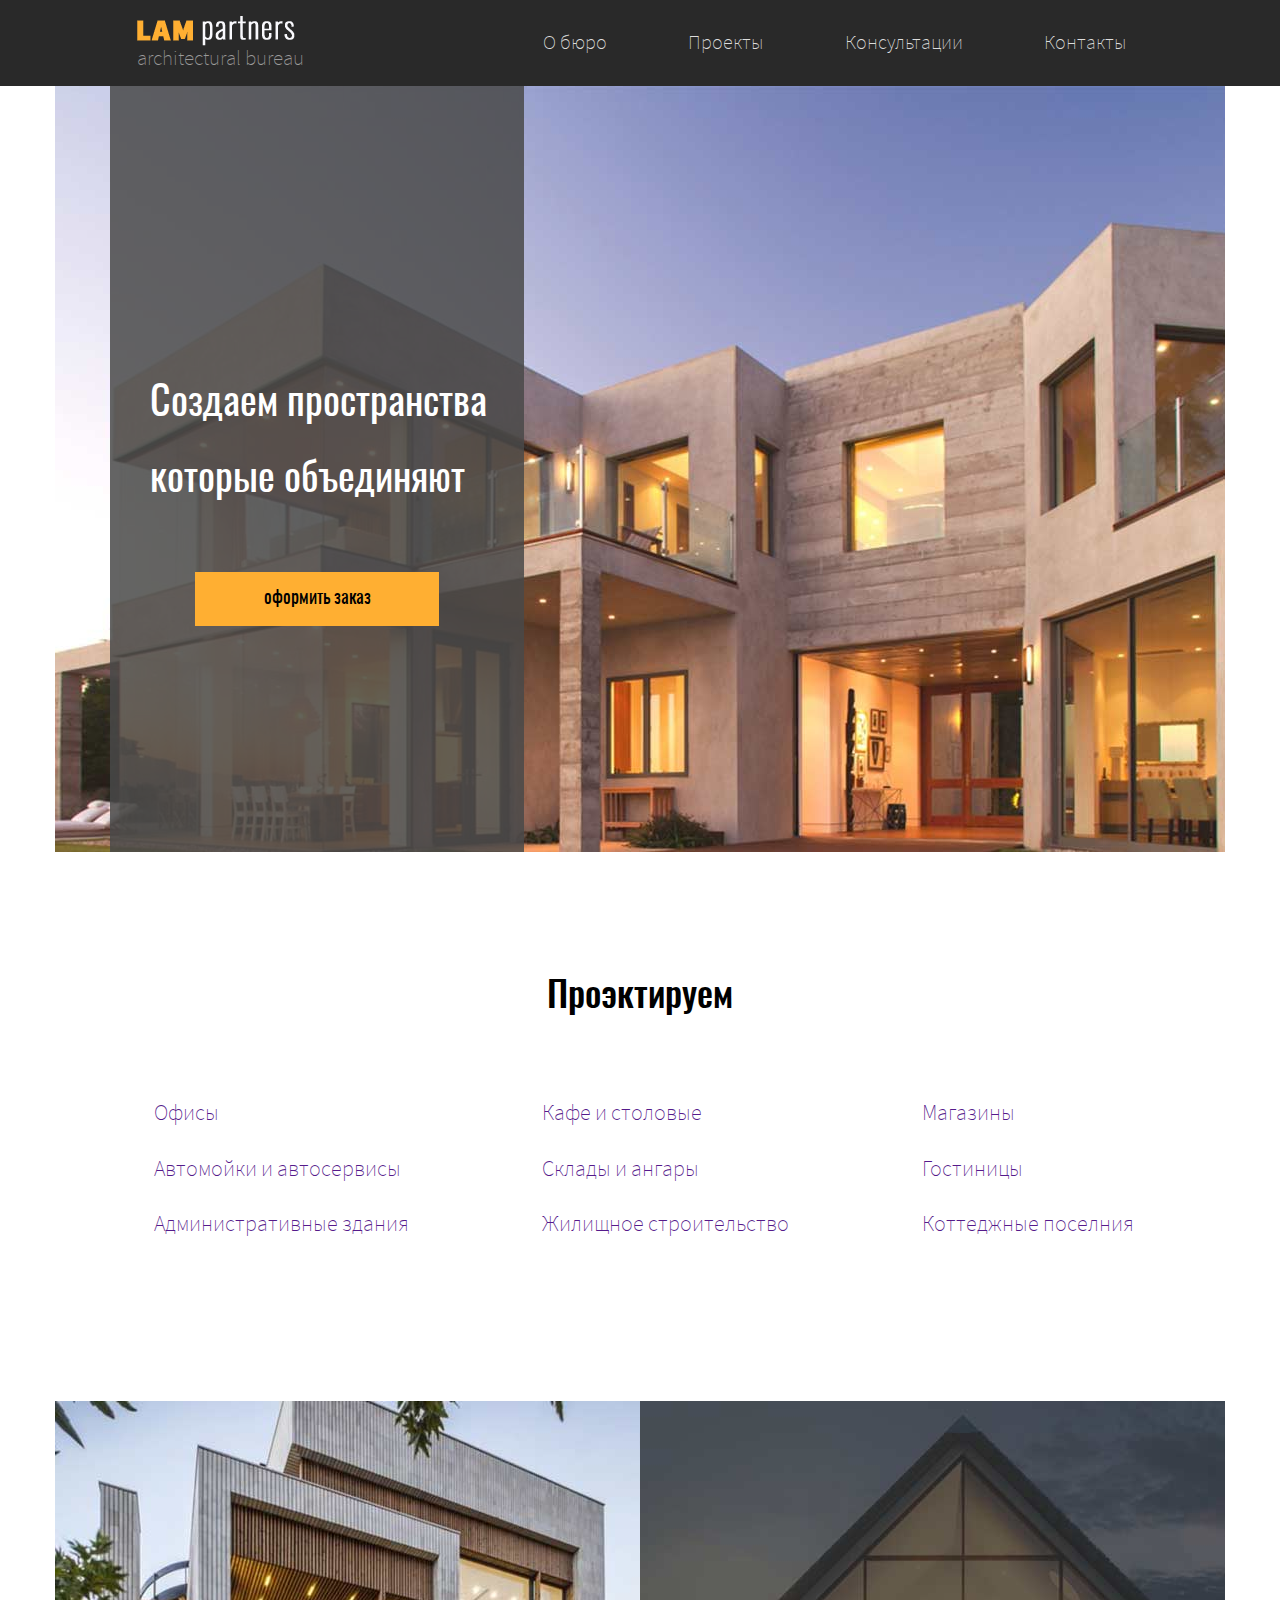
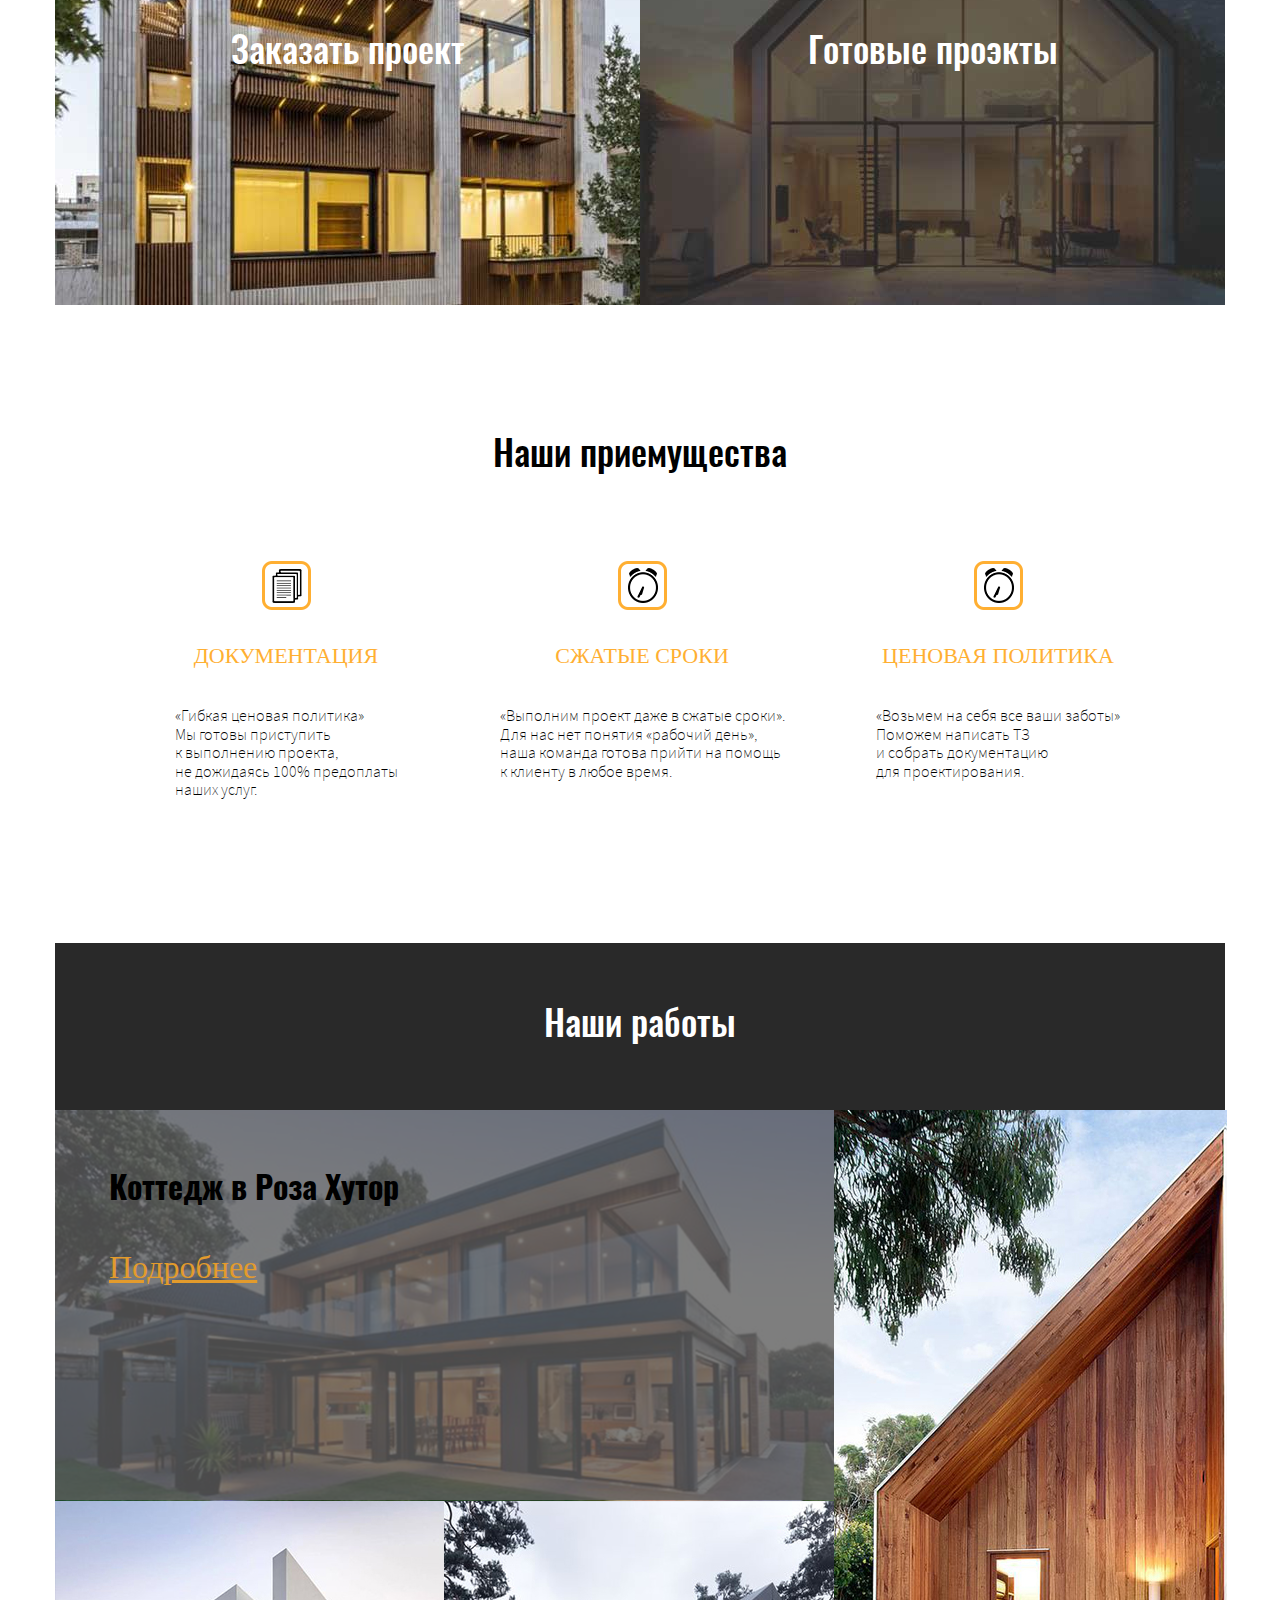
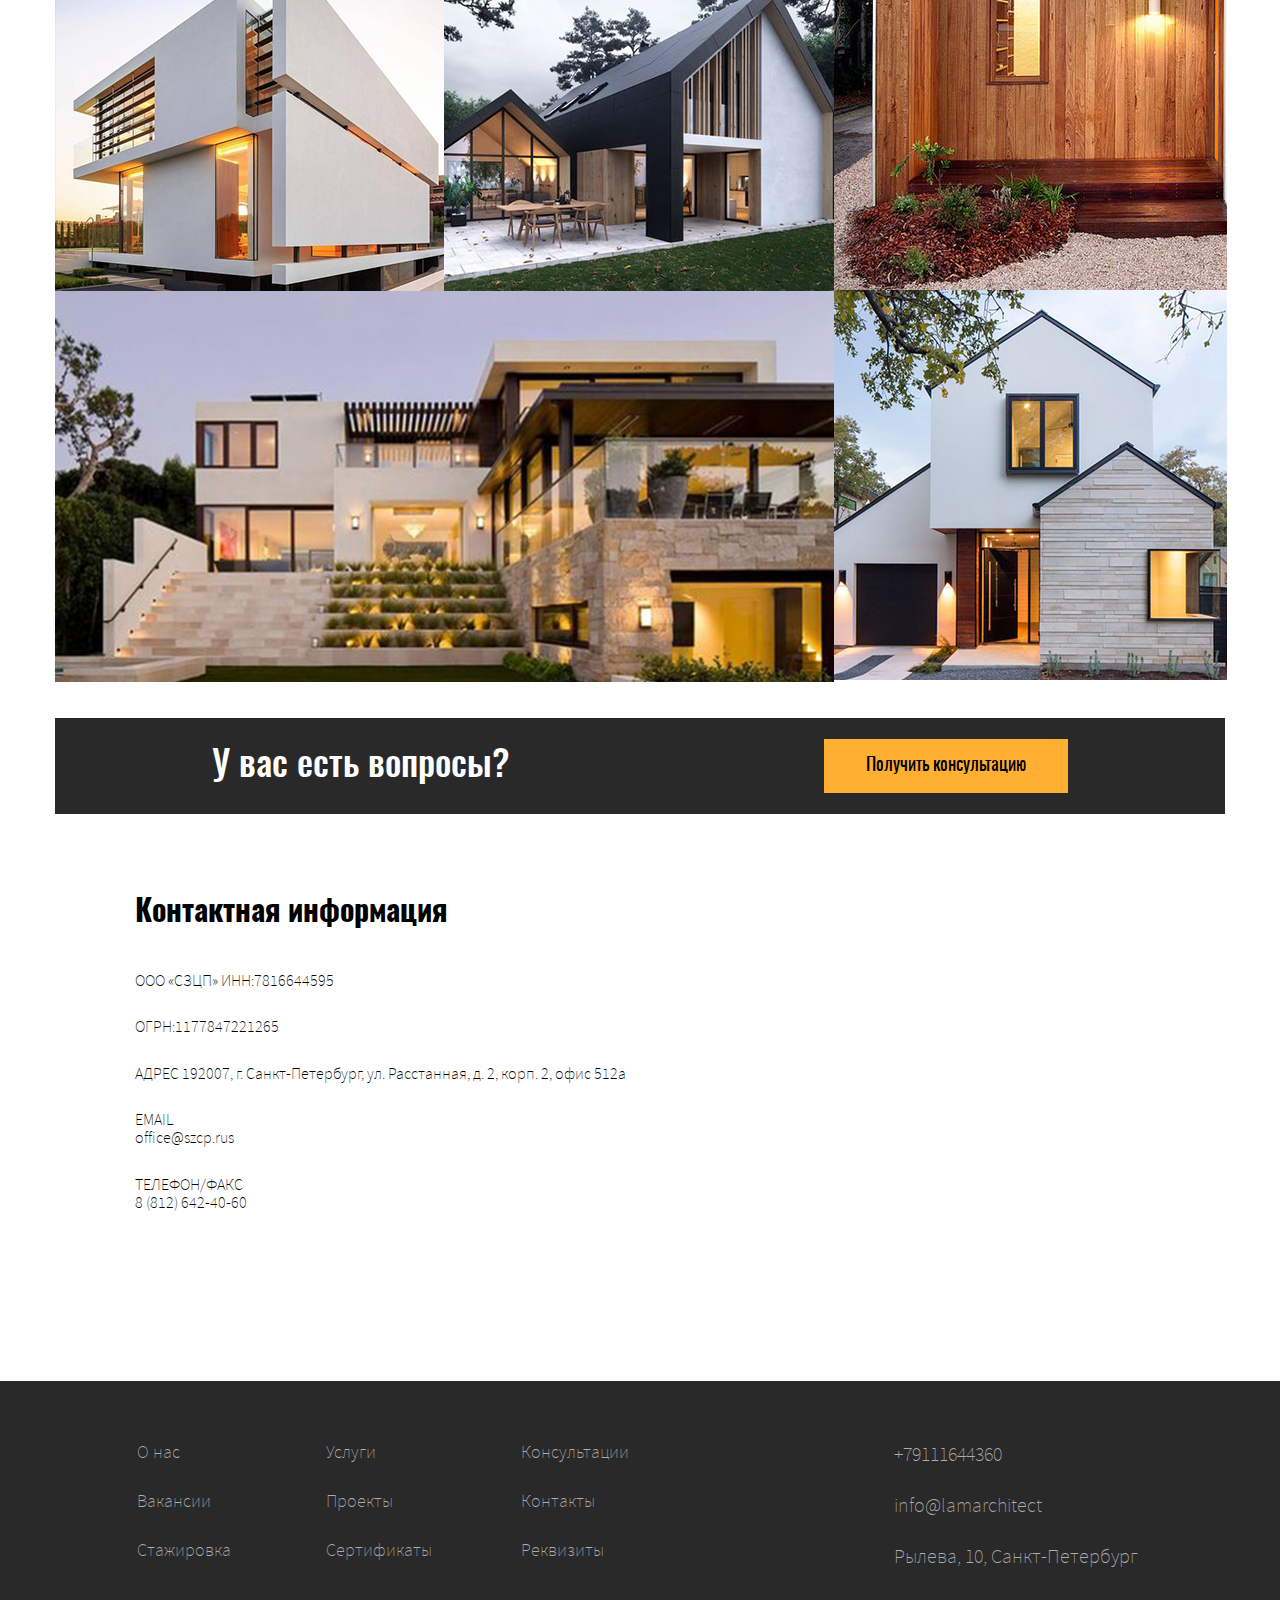
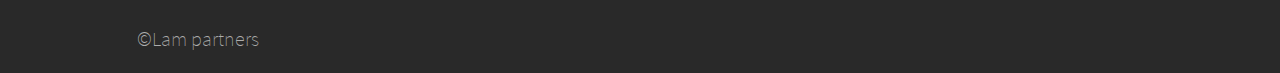
<file: index.html>
<!DOCTYPE html>
<html lang="en">

<head>
    <meta charset="UTF-8">
    <meta name="viewport" content="width=device-width, initial-scale=1.0">
    <meta http-equiv="X-UA-Compatible" content="ie=edge">
    <link rel="stylesheet" href="./css/normalize.css">

    <link rel="stylesheet" href="./css/style.css">
    <link rel="stylesheet" href="./css/media.css">

    <title>LAM partners</title>
</head>

<body>
    <div class="wrapper">
        <header class="header">
            <div class="container ">
                <section class="header__section">
                    <div class="header__logo">
                        <img src="./img/Logo LAM partners.png" alt="" class="header__img">
                        <span class="header__logotxt">
                            architectural bureau
                        </span>
                    </div>
                    <ul class="header__menu">
                        <li class="menu__items">
                            <a href="" class="menu__link">
                                О бюро
                            </a>
                        </li>
                        <li class="menu__items">
                            <a href="" class="menu__link">
                                Проекты
                            </a>
                        </li>
                        <li class="menu__items">
                            <a href="" class="menu__link">
                                Консультации
                            </a>
                        </li>
                        <li class="menu__items">
                            <a href="" class="menu__link">
                                Контакты
                            </a>
                        </li>
                    </ul>
                </section>
            </div>
        </header>
        <div class="container">
            <main class="main">
                <section class="request">
                    <img src="./img/section-1.jpg" alt="" class="request__img">
                    <div class="overlay__text">Создаем пространства <br>
                        которые объединяют
                    </div>
                    <a href="" class="request__link">
                        оформить заказ
                    </a>
                </section>
                <section class="design">
                    <h1 class="design__title">Проэктируем</h1>
                    <div class="design__colum">
                        <ul class="design__list">
                            <li class="design__item"><a href="" class="design__link"> Офисы</a></li>
                            <li class="design__item"><a href="" class="design__link">Автомойки и автосервисы</a></li>
                            <li class="design__item"><a href="" class="design__link">Административные здания</a></li>
                        </ul>
                        <ul class="design__list">
                            <li class="design__item"><a href="" class="design__link">Кафе и столовые</a></li>
                            <li class="design__item"><a href="" class="design__link">Склады и ангары</a></li>
                            <li class="design__item"><a href="" class="design__link">Жилищное строительство</a></li>
                        </ul>
                        <ul class="design__list">
                            <li class="design__item"><a href="" class="design__link">Магазины</a></li>
                            <li class="design__item"><a href="" class="design__link">Гостиницы</a></li>
                            <li class="design__item"><a href="" class="design__link">Коттеджные поселния</a></li>
                        </ul>
                    </div>
                </section>
                <section class="project">
                    <div class="project__photos">
                        <a href="#" class="project__link">
                            <div class="project__block">
                                <img src="./img/projet-1.jpg" alt="" class="project__img">
                                <div class="project__text">Заказать проект</div>
                            </div>
                        </a>
                        <a href="#" class="project__link">
                            <div class="project__block">
                                <img src="./img/projet2.jpg" alt="" class="project__img">
                                <div class="project__text">Готовые проэкты</div>
                            </div>
                        </a>
                    </div>
                </section>
                <section class="advantages">
                    <h2 class="advantages__title">Наши приемущества</h2>
                    <ul class="advantages__list">
                        <li class="advantages__items">
                            <div class="advantages__icon">
                                <img src="./img/icon__doc.png" alt="" class="advantages__img">
                            </div>
                            <div class="advantages__text">ДОКУМЕНТАЦИЯ</div>
                            <div class="advantages__info">
                                «Гибкая ценовая политика» <br>
                                Мы готовы приступить <br>
                                к выполнению проекта, <br>
                                не дожидаясь 100% предоплаты <br>
                                наших услуг.
                            </div>
                        </li>
                        <li class="advantages__items">
                            <div class="advantages__icon">
                                <img src="./img/icon__time.png" alt="" class="advantages__img">
                            </div>
                            <div class="advantages__text">СЖАТЫЕ СРОКИ</div>
                            <div class="advantages__info">
                                «Выполним проект даже в сжатые сроки». <br>
                                Для нас нет понятия «рабочий день», <br>
                                наша команда готова прийти на помощь <br>
                                к клиенту в любое время.
                            </div>
                        </li>
                        <li class="advantages__items">
                            <div class="advantages__icon">
                                <img src="./img/icon__time.png" alt="" class="advantages__img">
                            </div>
                            <div class="advantages__text">ЦЕНОВАЯ ПОЛИТИКА</div>
                            <div class="advantages__info">
                                «Возьмем на себя все ваши заботы» <br>
                                Поможем написать ТЗ <br>
                                и собрать документацию <br>
                                для проектирования.
                            </div>
                        </li>
                    </ul>
                </section>
                <section class="ourwork">
                    <div class="ourwork__heade">
                        <h3 class="ourwork__title">Наши работы</h3>
                    </div>
                    <div class="ourwork__photos">
                        <div class="ourwork__colum1">
                            <img src="./img/ourwork-1.jpg" alt=""
                                class="ourwork__img ourwork__img-1 ourwork__img__active ">
                            <div class="ourwork__textimg">
                                <span class="ourwork__text">Коттедж в Роза Хутор</span>
                                <a href="" class="ourwork__link">Подробнее</a>
                            </div>
                            <div class="ourwork__colum2photos">
                                <img src="./img/ourwork-2.jpg" alt="" class="ourwork__img ourwork__img-2">
                                <img src="./img/ourwork-3.jpg" alt="" class="ourwork__img ourwork__img-2">
                            </div>
                            <img src="./img/ourwork-4.jpg" alt="" class="ourwork__img ourwork__img-1">
                        </div>
                        <div class="ourwork__colum2">
                            <img src="./img/ourwork-5.jpg" alt="" class="ourwork__img ourwork__img-2">
                            <img src="./img/ourwork-6.jpg" alt="" class="ourwork__img ourwork__img-2">
                        </div>
                    </div>
                </section>
                <section class="questions">
                    <h3 class="questions__title">У вас есть вопросы?</h3>
                    <a href="" class="questions__linkbtn">
                        Получить консультацию
                    </a>
                </section>
                <section class="contact">
                    <div class="contact__text">
                        <h4 class="contact__title">Контактная информация</h4>
                        <ul class="contact__block">
                            <li class="contact__items">
                                ООО «СЗЦП»
                                ИНН:7816644595
                            </li>
                            <li class="contact__items">
                                ОГРН:1177847221265
                            </li>
                            <li class="contact__items">
                                АДРЕС 192007, г. Санкт-Петербург, ул. Расстанная, д. 2, корп. 2, офис 512а
                            </li>
                            <li class="contact__items">
                                EMAIL <br>

                                <a href="malito: office@szcp.rus" class="contact__email">office@szcp.rus</a>
                            </li>
                            <li class="contact__items">
                                ТЕЛЕФОН/ФАКС <br>
                                <a href="tel: 8 (812) 642-40-60" class="contact__numberlink">
                                    8 (812) 642-40-60</a>
                            </li>
                        </ul>
                    </div>
                    <div class="contact__map">
                        <iframe
                            src="https://www.google.com/maps/embed?pb=!1m18!1m12!1m3!1d3364.277377115308!2d30.337639315038302!3d59.90872113860325!2m3!1f0!2f0!3f0!3m2!1i1024!2i768!4f13.1!3m3!1m2!1s0x4696304edf67f1cf%3A0x7fc82d4540210d0f!2sRasstannaya+ulitsa%2C+2%2C+Sankt-Peterburg%2C+Russie%2C+192007!5e0!3m2!1sfr!2sfr!4v1554308184116!5m2!1sfr!2sfr"
                            width="457" height="408" frameborder="0" style="border:0" allowfullscreen></iframe>
                    </div>
                </section>
            </main>
        </div>
    </div>
    <footer class="footer">
        <div class="container">
            <div class="footer__row1">
                <div class="footer__left">
                    <ul class="footer__list1">
                        <li class="footer__items">
                            <a href="" class="footer__link">О нас</a>
                        </li>
                        <li class="footer__items">
                            <a href="" class="footer__link">Вакансии</a>
                        </li>
                        <li class="footer__items ">
                            <a href="" class="footer__link">Стажировка</a>
                        </li>


                    </ul>
                    <ul class="footer__list2">
                        <li class="footer__items">
                            <a href="" class="footer__link">Услуги</a>
                        </li>
                        <li class="footer__items">
                            <a href="" class="footer__link">Проекты</a>
                        </li>
                        <li class="footer__items">
                            <a href="" class="footer__link">Сертификаты</a>
                        </li>
                    </ul>
                    <ul class="footer__list3">
                        <li class="footer__items">
                            <a href="" class="footer__link">Консультации</a>
                        </li>
                        <li class="footer__items">
                            <a href="" class="footer__link">Контакты</a>
                        </li>
                        <li class="footer__items">
                            <a href="" class="footer__link">Реквизиты</a>
                        </li>
                    </ul>

                </div>
                <div class="footer__right">
                    <address class="address">
                        <span class="address__text address__text-mobil">
                            <a href="tel:  +79111644360" class="address__mobil"> +79111644360</a>
                        </span>
                        <span class="address__text address__text-email">
                            <a href="malito: info@lamarchitect" class="address__mail">
                                info@lamarchitect</a>
                        </span>
                        <span class="address__text address__text-street">Рылева, 10, Санкт-Петербург</span>
                    </address>
                </div>
            </div>
            <div class="footer__row2">
                <div class="copyright">
                    ©Lam partners </div>
            </div>
        </div>
    </footer>

</body>

</html>
</file>
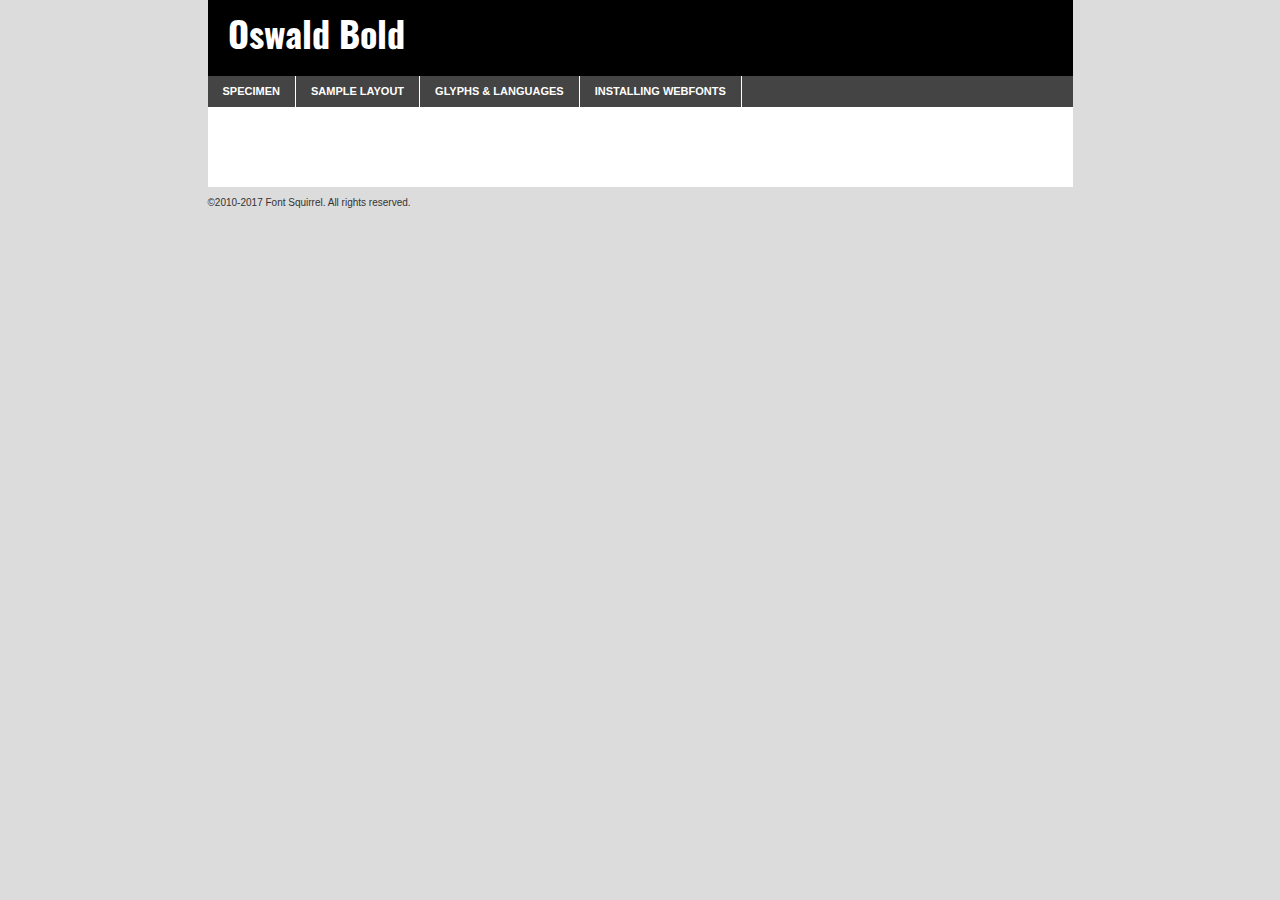
<file: fonts/oswald-bold-demo.html>
<!DOCTYPE html PUBLIC "-//W3C//DTD XHTML 1.0 Transitional//EN"
	"http://www.w3.org/TR/xhtml1/DTD/xhtml1-transitional.dtd">

<html xmlns="http://www.w3.org/1999/xhtml" xml:lang="en" lang="en">
<head>
	<meta http-equiv="Content-Type" content="text/html; charset=utf-8" />
	<script src="http://ajax.googleapis.com/ajax/libs/jquery/1.7.2/jquery.min.js" type="text/javascript" charset="utf-8"></script>
	<script type="text/javascript">
	(function($){$.fn.easyTabs=function(option){var param=jQuery.extend({fadeSpeed:"fast",defaultContent:1,activeClass:'active'},option);$(this).each(function(){var thisId="#"+this.id;if(param.defaultContent==''){param.defaultContent=1;}
	if(typeof param.defaultContent=="number")
	{var defaultTab=$(thisId+" .tabs li:eq("+(param.defaultContent-1)+") a").attr('href').substr(1);}else{var defaultTab=param.defaultContent;}
	$(thisId+" .tabs li a").each(function(){var tabToHide=$(this).attr('href').substr(1);$("#"+tabToHide).addClass('easytabs-tab-content');});hideAll();changeContent(defaultTab);function hideAll(){$(thisId+" .easytabs-tab-content").hide();}
	function changeContent(tabId){hideAll();$(thisId+" .tabs li").removeClass(param.activeClass);$(thisId+" .tabs li a[href=#"+tabId+"]").closest('li').addClass(param.activeClass);if(param.fadeSpeed!="none")
	{$(thisId+" #"+tabId).fadeIn(param.fadeSpeed);}else{$(thisId+" #"+tabId).show();}}
	$(thisId+" .tabs li").click(function(){var tabId=$(this).find('a').attr('href').substr(1);changeContent(tabId);return false;});});}})(jQuery);
	</script>
	<link rel="stylesheet" href="specimen_files/specimen_stylesheet.css" type="text/css" charset="utf-8" />
	<link rel="stylesheet" href="stylesheet.css" type="text/css" charset="utf-8" />

	<style type="text/css">
					body{
				font-family: 'oswaldbold';
							}
		</style>

	<title>Oswald Bold Specimen</title>
	
	
	<script type="text/javascript" charset="utf-8">
		$(document).ready(function() {
			$('#container').easyTabs({defaultContent:1});
		});
	</script>
</head>

<body>
<div id="container">
	<div id="header">
		Oswald Bold	</div>
	<ul class="tabs">
		<li><a href="#specimen">Specimen</a></li>
		<li><a href="#layout">Sample Layout</a></li>
				<li><a href="#glyphs">Glyphs &amp; Languages</a></li>
		<li><a href="#installing">Installing Webfonts</a></li>
		
	</ul>
	
	<div id="main_content">

		
			<div id="specimen">
		
				<div class="section">
					<div class="grid12 firstcol">
						<div class="huge">AaBb</div>
					</div>
				</div>
		
				<div class="section">
					<div class="glyph_range">A&#x200B;B&#x200b;C&#x200b;D&#x200b;E&#x200b;F&#x200b;G&#x200b;H&#x200b;I&#x200b;J&#x200b;K&#x200b;L&#x200b;M&#x200b;N&#x200b;O&#x200b;P&#x200b;Q&#x200b;R&#x200b;S&#x200b;T&#x200b;U&#x200b;V&#x200b;W&#x200b;X&#x200b;Y&#x200b;Z&#x200b;a&#x200b;b&#x200b;c&#x200b;d&#x200b;e&#x200b;f&#x200b;g&#x200b;h&#x200b;i&#x200b;j&#x200b;k&#x200b;l&#x200b;m&#x200b;n&#x200b;o&#x200b;p&#x200b;q&#x200b;r&#x200b;s&#x200b;t&#x200b;u&#x200b;v&#x200b;w&#x200b;x&#x200b;y&#x200b;z&#x200b;1&#x200b;2&#x200b;3&#x200b;4&#x200b;5&#x200b;6&#x200b;7&#x200b;8&#x200b;9&#x200b;0&#x200b;&amp;&#x200b;.&#x200b;,&#x200b;?&#x200b;!&#x200b;&#64;&#x200b;(&#x200b;)&#x200b;#&#x200b;$&#x200b;%&#x200b;*&#x200b;+&#x200b;-&#x200b;=&#x200b;:&#x200b;;</div>
				</div>
				<div class="section">
					<div class="grid12 firstcol">
						<table class="sample_table">
							<tr><td>10</td><td class="size10">abcdefghijklmnopqrstuvwxyzABCDEFGHIJKLMNOPQRSTUVWXYZ0123456789abcdefghijklmnopqrstuvwxyzABCDEFGHIJKLMNOPQRSTUVWXYZ0123456789abcdefghijklmnopqrstuvwxyzABCDEFGHIJKLMNOPQRSTUVWXYZ</td></tr>
							<tr><td>11</td><td class="size11">abcdefghijklmnopqrstuvwxyzABCDEFGHIJKLMNOPQRSTUVWXYZ0123456789abcdefghijklmnopqrstuvwxyzABCDEFGHIJKLMNOPQRSTUVWXYZ0123456789abcdefghijklmnopqrstuvwxyzABCDEFGHIJKLMNOPQRSTUVWXYZ</td></tr>
							<tr><td>12</td><td class="size12">abcdefghijklmnopqrstuvwxyzABCDEFGHIJKLMNOPQRSTUVWXYZ0123456789abcdefghijklmnopqrstuvwxyzABCDEFGHIJKLMNOPQRSTUVWXYZ0123456789abcdefghijklmnopqrstuvwxyzABCDEFGHIJKLMNOPQRSTUVWXYZ</td></tr>
							<tr><td>13</td><td class="size13">abcdefghijklmnopqrstuvwxyzABCDEFGHIJKLMNOPQRSTUVWXYZ0123456789abcdefghijklmnopqrstuvwxyzABCDEFGHIJKLMNOPQRSTUVWXYZ0123456789abcdefghijklmnopqrstuvwxyzABCDEFGHIJKLMNOPQRSTUVWXYZ</td></tr>
							<tr><td>14</td><td class="size14">abcdefghijklmnopqrstuvwxyzABCDEFGHIJKLMNOPQRSTUVWXYZ0123456789abcdefghijklmnopqrstuvwxyzABCDEFGHIJKLMNOPQRSTUVWXYZ0123456789abcdefghijklmnopqrstuvwxyzABCDEFGHIJKLMNOPQRSTUVWXYZ</td></tr>
							<tr><td>16</td><td class="size16">abcdefghijklmnopqrstuvwxyzABCDEFGHIJKLMNOPQRSTUVWXYZ0123456789abcdefghijklmnopqrstuvwxyzABCDEFGHIJKLMNOPQRSTUVWXYZ</td></tr>
							<tr><td>18</td><td class="size18">abcdefghijklmnopqrstuvwxyzABCDEFGHIJKLMNOPQRSTUVWXYZ0123456789abcdefghijklmnopqrstuvwxyzABCDEFGHIJKLMNOPQRSTUVWXYZ</td></tr>
							<tr><td>20</td><td class="size20">abcdefghijklmnopqrstuvwxyzABCDEFGHIJKLMNOPQRSTUVWXYZ0123456789abcdefghijklmnopqrstuvwxyzABCDEFGHIJKLMNOPQRSTUVWXYZ</td></tr>
							<tr><td>24</td><td class="size24">abcdefghijklmnopqrstuvwxyzABCDEFGHIJKLMNOPQRSTUVWXYZ0123456789abcdefghijklmnopqrstuvwxyzABCDEFGHIJKLMNOPQRSTUVWXYZ</td></tr>
							<tr><td>30</td><td class="size30">abcdefghijklmnopqrstuvwxyzABCDEFGHIJKLMNOPQRSTUVWXYZ0123456789abcdefghijklmnopqrstuvwxyzABCDEFGHIJKLMNOPQRSTUVWXYZ</td></tr>
							<tr><td>36</td><td class="size36">abcdefghijklmnopqrstuvwxyzABCDEFGHIJKLMNOPQRSTUVWXYZ0123456789abcdefghijklmnopqrstuvwxyzABCDEFGHIJKLMNOPQRSTUVWXYZ</td></tr>
							<tr><td>48</td><td class="size48">abcdefghijklmnopqrstuvwxyzABCDEFGHIJKLMNOPQRSTUVWXYZ0123456789abcdefghijklmnopqrstuvwxyzABCDEFGHIJKLMNOPQRSTUVWXYZ</td></tr>
							<tr><td>60</td><td class="size60">abcdefghijklmnopqrstuvwxyzABCDEFGHIJKLMNOPQRSTUVWXYZ0123456789abcdefghijklmnopqrstuvwxyzABCDEFGHIJKLMNOPQRSTUVWXYZ</td></tr>
							<tr><td>72</td><td class="size72">abcdefghijklmnopqrstuvwxyzABCDEFGHIJKLMNOPQRSTUVWXYZ0123456789abcdefghijklmnopqrstuvwxyzABCDEFGHIJKLMNOPQRSTUVWXYZ</td></tr>
							<tr><td>90</td><td class="size90">abcdefghijklmnopqrstuvwxyzABCDEFGHIJKLMNOPQRSTUVWXYZ0123456789abcdefghijklmnopqrstuvwxyzABCDEFGHIJKLMNOPQRSTUVWXYZ</td></tr>
						</table>
				
					</div>
			
				</div>
		
		
		
								<div class="section" id="bodycomparison">


										<div id="xheight">
				<div class="fontbody">&#x25FC;&#x25FC;&#x25FC;&#x25FC;&#x25FC;&#x25FC;&#x25FC;&#x25FC;&#x25FC;&#x25FC;&#x25FC;&#x25FC;&#x25FC;&#x25FC;&#x25FC;&#x25FC;&#x25FC;&#x25FC;&#x25FC;&#x25FC;&#x25FC;&#x25FC;&#x25FC;&#x25FC;&#x25FC;&#x25FC;&#x25FC;&#x25FC;&#x25FC;&#x25FC;&#x25FC;&#x25FC;&#x25FC;&#x25FC;&#x25FC;&#x25FC;&#x25FC;&#x25FC;&#x25FC;&#x25FC;&#x25FC;&#x25FC;&#x25FC;&#x25FC;&#x25FC;&#x25FC;&#x25FC;&#x25FC;&#x25FC;&#x25FC;&#x25FC;&#x25FC;&#x25FC;&#x25FC;&#x25FC;&#x25FC;&#x25FC;&#x25FC;&#x25FC;&#x25FC;&#x25FC;&#x25FC;&#x25FC;&#x25FC;&#x25FC;&#x25FC;&#x25FC;&#x25FC;&#x25FC;&#x25FC;&#x25FC;&#x25FC;&#x25FC;&#x25FC;&#x25FC;&#x25FC;&#x25FC;&#x25FC;&#x25FC;&#x25FC;&#x25FC;&#x25FC;&#x25FC;&#x25FC;&#x25FC;&#x25FC;&#x25FC;&#x25FC;&#x25FC;&#x25FC;&#x25FC;&#x25FC;&#x25FC;&#x25FC;&#x25FC;&#x25FC;&#x25FC;&#x25FC;&#x25FC;body</div><div class="arialbody">body</div><div class="verdanabody">body</div><div class="georgiabody">body</div></div>
										<div class="fontbody" style="z-index:1">
											body<span>Oswald Bold</span>
										</div>
										<div class="arialbody" style="z-index:1">
											body<span>Arial</span>
										</div>
										<div class="verdanabody" style="z-index:1">
											body<span>Verdana</span>
										</div>
										<div class="georgiabody" style="z-index:1">
											body<span>Georgia</span>
										</div>



								</div>
		
		
				<div class="section psample psample_row1" id="">
					
					<div class="grid2 firstcol">
						<p class="size10"><span>10.</span>Aenean lacinia bibendum nulla sed consectetur. Fusce dapibus, tellus ac cursus commodo, tortor mauris condimentum nibh, ut fermentum massa justo sit amet risus. Nullam id dolor id nibh ultricies vehicula ut id elit. Cum sociis natoque penatibus et magnis dis parturient montes, nascetur ridiculus mus. Nulla vitae elit libero, a pharetra augue.</p>
			
					</div>
					<div class="grid3">
						<p class="size11"><span>11.</span>Aenean lacinia bibendum nulla sed consectetur. Fusce dapibus, tellus ac cursus commodo, tortor mauris condimentum nibh, ut fermentum massa justo sit amet risus. Nullam id dolor id nibh ultricies vehicula ut id elit. Cum sociis natoque penatibus et magnis dis parturient montes, nascetur ridiculus mus. Nulla vitae elit libero, a pharetra augue.</p>
			
					</div>
					<div class="grid3">
						<p class="size12"><span>12.</span>Aenean lacinia bibendum nulla sed consectetur. Fusce dapibus, tellus ac cursus commodo, tortor mauris condimentum nibh, ut fermentum massa justo sit amet risus. Nullam id dolor id nibh ultricies vehicula ut id elit. Cum sociis natoque penatibus et magnis dis parturient montes, nascetur ridiculus mus. Nulla vitae elit libero, a pharetra augue.</p>
			
					</div>
					<div class="grid4">
						<p class="size13"><span>13.</span>Aenean lacinia bibendum nulla sed consectetur. Fusce dapibus, tellus ac cursus commodo, tortor mauris condimentum nibh, ut fermentum massa justo sit amet risus. Nullam id dolor id nibh ultricies vehicula ut id elit. Cum sociis natoque penatibus et magnis dis parturient montes, nascetur ridiculus mus. Nulla vitae elit libero, a pharetra augue.</p>
			
					</div>
					<div class="white_blend"></div>
					
				</div>
				<div class="section psample psample_row2" id="">
					<div class="grid3 firstcol">
						<p class="size14"><span>14.</span>Aenean lacinia bibendum nulla sed consectetur. Fusce dapibus, tellus ac cursus commodo, tortor mauris condimentum nibh, ut fermentum massa justo sit amet risus. Nullam id dolor id nibh ultricies vehicula ut id elit. Cum sociis natoque penatibus et magnis dis parturient montes, nascetur ridiculus mus. Nulla vitae elit libero, a pharetra augue.</p>
			
					</div>
					<div class="grid4">
						<p class="size16"><span>16.</span>Aenean lacinia bibendum nulla sed consectetur. Fusce dapibus, tellus ac cursus commodo, tortor mauris condimentum nibh, ut fermentum massa justo sit amet risus. Nullam id dolor id nibh ultricies vehicula ut id elit. Cum sociis natoque penatibus et magnis dis parturient montes, nascetur ridiculus mus. Nulla vitae elit libero, a pharetra augue.</p>
			
					</div>
					<div class="grid5">
						<p class="size18"><span>18.</span>Aenean lacinia bibendum nulla sed consectetur. Fusce dapibus, tellus ac cursus commodo, tortor mauris condimentum nibh, ut fermentum massa justo sit amet risus. Nullam id dolor id nibh ultricies vehicula ut id elit. Cum sociis natoque penatibus et magnis dis parturient montes, nascetur ridiculus mus. Nulla vitae elit libero, a pharetra augue.</p>
			
					</div>

					<div class="white_blend"></div>

				</div>
				
				<div class="section psample psample_row3" id="">
					<div class="grid5 firstcol">
						<p class="size20"><span>20.</span>Aenean lacinia bibendum nulla sed consectetur. Fusce dapibus, tellus ac cursus commodo, tortor mauris condimentum nibh, ut fermentum massa justo sit amet risus. Nullam id dolor id nibh ultricies vehicula ut id elit. Cum sociis natoque penatibus et magnis dis parturient montes, nascetur ridiculus mus. Nulla vitae elit libero, a pharetra augue.</p>
					</div>
					<div class="grid7">
						<p class="size24"><span>24.</span>Aenean lacinia bibendum nulla sed consectetur. Fusce dapibus, tellus ac cursus commodo, tortor mauris condimentum nibh, ut fermentum massa justo sit amet risus. Nullam id dolor id nibh ultricies vehicula ut id elit. Cum sociis natoque penatibus et magnis dis parturient montes, nascetur ridiculus mus. Nulla vitae elit libero, a pharetra augue.</p>
					</div>
					
					<div class="white_blend"></div>
					
				</div>
				
				<div class="section psample psample_row4" id="">
					<div class="grid12 firstcol">
						<p class="size30"><span>30.</span>Aenean lacinia bibendum nulla sed consectetur. Fusce dapibus, tellus ac cursus commodo, tortor mauris condimentum nibh, ut fermentum massa justo sit amet risus. Nullam id dolor id nibh ultricies vehicula ut id elit. Cum sociis natoque penatibus et magnis dis parturient montes, nascetur ridiculus mus. Nulla vitae elit libero, a pharetra augue.</p>
					</div>
					<div class="white_blend"></div>
					
				</div>
				
				
				
				<div class="section psample psample_row1 fullreverse">
					<div class="grid2 firstcol">
						<p class="size10"><span>10.</span>Aenean lacinia bibendum nulla sed consectetur. Fusce dapibus, tellus ac cursus commodo, tortor mauris condimentum nibh, ut fermentum massa justo sit amet risus. Nullam id dolor id nibh ultricies vehicula ut id elit. Cum sociis natoque penatibus et magnis dis parturient montes, nascetur ridiculus mus. Nulla vitae elit libero, a pharetra augue.</p>
			
					</div>
					<div class="grid3">
						<p class="size11"><span>11.</span>Aenean lacinia bibendum nulla sed consectetur. Fusce dapibus, tellus ac cursus commodo, tortor mauris condimentum nibh, ut fermentum massa justo sit amet risus. Nullam id dolor id nibh ultricies vehicula ut id elit. Cum sociis natoque penatibus et magnis dis parturient montes, nascetur ridiculus mus. Nulla vitae elit libero, a pharetra augue.</p>
			
					</div>
					<div class="grid3">
						<p class="size12"><span>12.</span>Aenean lacinia bibendum nulla sed consectetur. Fusce dapibus, tellus ac cursus commodo, tortor mauris condimentum nibh, ut fermentum massa justo sit amet risus. Nullam id dolor id nibh ultricies vehicula ut id elit. Cum sociis natoque penatibus et magnis dis parturient montes, nascetur ridiculus mus. Nulla vitae elit libero, a pharetra augue.</p>
			
					</div>
					<div class="grid4">
						<p class="size13"><span>13.</span>Aenean lacinia bibendum nulla sed consectetur. Fusce dapibus, tellus ac cursus commodo, tortor mauris condimentum nibh, ut fermentum massa justo sit amet risus. Nullam id dolor id nibh ultricies vehicula ut id elit. Cum sociis natoque penatibus et magnis dis parturient montes, nascetur ridiculus mus. Nulla vitae elit libero, a pharetra augue.</p>
			
					</div>
					<div class="black_blend"></div>
					
				</div>
				
				<div class="section psample psample_row2 fullreverse">
					<div class="grid3 firstcol">
						<p class="size14"><span>14.</span>Aenean lacinia bibendum nulla sed consectetur. Fusce dapibus, tellus ac cursus commodo, tortor mauris condimentum nibh, ut fermentum massa justo sit amet risus. Nullam id dolor id nibh ultricies vehicula ut id elit. Cum sociis natoque penatibus et magnis dis parturient montes, nascetur ridiculus mus. Nulla vitae elit libero, a pharetra augue.</p>
			
					</div>
					<div class="grid4">
						<p class="size16"><span>16.</span>Aenean lacinia bibendum nulla sed consectetur. Fusce dapibus, tellus ac cursus commodo, tortor mauris condimentum nibh, ut fermentum massa justo sit amet risus. Nullam id dolor id nibh ultricies vehicula ut id elit. Cum sociis natoque penatibus et magnis dis parturient montes, nascetur ridiculus mus. Nulla vitae elit libero, a pharetra augue.</p>
			
					</div>
					<div class="grid5">
						<p class="size18"><span>18.</span>Aenean lacinia bibendum nulla sed consectetur. Fusce dapibus, tellus ac cursus commodo, tortor mauris condimentum nibh, ut fermentum massa justo sit amet risus. Nullam id dolor id nibh ultricies vehicula ut id elit. Cum sociis natoque penatibus et magnis dis parturient montes, nascetur ridiculus mus. Nulla vitae elit libero, a pharetra augue.</p>
			
					</div>
					<div class="black_blend"></div>

				</div>
				
				<div class="section psample fullreverse psample_row3" id="">
					<div class="grid5 firstcol">
						<p class="size20"><span>20.</span>Aenean lacinia bibendum nulla sed consectetur. Fusce dapibus, tellus ac cursus commodo, tortor mauris condimentum nibh, ut fermentum massa justo sit amet risus. Nullam id dolor id nibh ultricies vehicula ut id elit. Cum sociis natoque penatibus et magnis dis parturient montes, nascetur ridiculus mus. Nulla vitae elit libero, a pharetra augue.</p>
					</div>
					<div class="grid7">
						<p class="size24"><span>24.</span>Aenean lacinia bibendum nulla sed consectetur. Fusce dapibus, tellus ac cursus commodo, tortor mauris condimentum nibh, ut fermentum massa justo sit amet risus. Nullam id dolor id nibh ultricies vehicula ut id elit. Cum sociis natoque penatibus et magnis dis parturient montes, nascetur ridiculus mus. Nulla vitae elit libero, a pharetra augue.</p>
					</div>
					
					<div class="black_blend"></div>
					
				</div>
				
				<div class="section psample fullreverse psample_row4" id="" style="border-bottom: 20px #000 solid;">
					<div class="grid12 firstcol">
						<p class="size30"><span>30.</span>Aenean lacinia bibendum nulla sed consectetur. Fusce dapibus, tellus ac cursus commodo, tortor mauris condimentum nibh, ut fermentum massa justo sit amet risus. Nullam id dolor id nibh ultricies vehicula ut id elit. Cum sociis natoque penatibus et magnis dis parturient montes, nascetur ridiculus mus. Nulla vitae elit libero, a pharetra augue.</p>
					</div>
					<div class="black_blend"></div>
					
				</div>
				
				
				
				
			</div>
			
			<div id="layout">
				
				<div class="section">
					
					<div class="grid12 firstcol">
						<h1>Lorem Ipsum Dolor</h1>
						<h2>Etiam porta sem malesuada magna mollis euismod</h2>
						
						<p class="byline">By <a href="#link">Aenean Lacinia</a></p>
					</div>
				</div>
				<div class="section">
					<div class="grid8 firstcol">
						<p class="large">Donec sed odio dui. Morbi leo risus, porta ac consectetur ac, vestibulum at eros. Fusce dapibus, tellus ac cursus commodo, tortor mauris condimentum nibh, ut fermentum massa justo sit amet risus. </p>

						
						<h3>Pellentesque ornare sem</h3>

						<p>Maecenas sed diam eget risus varius blandit sit amet non magna. Maecenas faucibus mollis interdum. Donec ullamcorper nulla non metus auctor fringilla. Nullam id dolor id nibh ultricies vehicula ut id elit. Nullam id dolor id nibh ultricies vehicula ut id elit. </p>

						<p>Aenean eu leo quam. Pellentesque ornare sem lacinia quam venenatis vestibulum. Lorem ipsum dolor sit amet, consectetur adipiscing elit. Cum sociis natoque penatibus et magnis dis parturient montes, nascetur ridiculus mus. </p>

						<p>Nulla vitae elit libero, a pharetra augue. Praesent commodo cursus magna, vel scelerisque nisl consectetur et. Aenean lacinia bibendum nulla sed consectetur. </p>

						<p>Nullam quis risus eget urna mollis ornare vel eu leo. Nullam quis risus eget urna mollis ornare vel eu leo. Maecenas sed diam eget risus varius blandit sit amet non magna. Donec ullamcorper nulla non metus auctor fringilla. </p>

						<h3>Cras mattis consectetur</h3>

						<p>Aenean eu leo quam. Pellentesque ornare sem lacinia quam venenatis vestibulum. Aenean lacinia bibendum nulla sed consectetur. Integer posuere erat a ante venenatis dapibus posuere velit aliquet. Cras mattis consectetur purus sit amet fermentum. </p>

						<p>Nullam id dolor id nibh ultricies vehicula ut id elit. Nullam quis risus eget urna mollis ornare vel eu leo. Cras mattis consectetur purus sit amet fermentum.</p>
					</div>
					
					<div class="grid4 sidebar">
						
						<div class="box reverse">
							<p class="last">Nullam quis risus eget urna mollis ornare vel eu leo. Donec ullamcorper nulla non metus auctor fringilla. Cras mattis consectetur purus sit amet fermentum. Sed posuere consectetur est at lobortis. Lorem ipsum dolor sit amet, consectetur adipiscing elit. </p>
						</div>
						
						<p class="caption">Maecenas sed diam eget risus varius.</p>

						<p>Vestibulum id ligula porta felis euismod semper. Integer posuere erat a ante venenatis dapibus posuere velit aliquet. Vestibulum id ligula porta felis euismod semper. Sed posuere consectetur est at lobortis. Maecenas sed diam eget risus varius blandit sit amet non magna. Fusce dapibus, tellus ac cursus commodo, tortor mauris condimentum nibh, ut fermentum massa justo sit amet risus. </p>

					

						<p>Duis mollis, est non commodo luctus, nisi erat porttitor ligula, eget lacinia odio sem nec elit. Aenean lacinia bibendum nulla sed consectetur. Vivamus sagittis lacus vel augue laoreet rutrum faucibus dolor auctor. Aenean lacinia bibendum nulla sed consectetur. Nullam quis risus eget urna mollis ornare vel eu leo. </p>

						<p>Praesent commodo cursus magna, vel scelerisque nisl consectetur et. Donec ullamcorper nulla non metus auctor fringilla. Maecenas faucibus mollis interdum. Fusce dapibus, tellus ac cursus commodo, tortor mauris condimentum nibh, ut fermentum massa justo sit amet risus. </p>

					</div>
				</div>
				
			</div>


			



		<div id="glyphs">
			<div class="section">
				<div class="grid12 firstcol">
			
				<h1>Language Support</h1>
				<p>The subset of Oswald Bold in this kit supports the following languages:<br />
			
					Albanian, Basque, Breton, Chamorro, Cyrillic, Danish, Dutch, English, Faroese, Finnish, French, Frisian, Galician, German, Icelandic, Italian, Malagasy, Norwegian, Portuguese, Spanish, Swedish, Alsatian, Aragonese, Arapaho, Arrernte, Asturian, Aymara, Bislama, Cebuano, Corsican, Fijian, French_creole, Genoese, Gilbertese, Greenlandic, Haitian_creole, Hiligaynon, Hmong, Hopi, Ibanag, Iloko_ilokano, Indonesian, Interglossa_glosa, Interlingua, Irish_gaelic, Jerriais, Lojban, Lombard, Luxembourgeois, Manx, Mohawk, Norfolk_pitcairnese, Occitan, Oromo, Pangasinan, Papiamento, Piedmontese, Potawatomi, Rhaeto-romance, Romansh, Rotokas, Sami_lule, Samoan, Sardinian, Scots_gaelic, Seychelles_creole, Shona, Sicilian, Somali, Southern_ndebele, Swahili, Swati_swazi, Tagalog_filipino_pilipino, Tetum, Tok_pisin, Uyghur_cyrillic, Uyghur_latinized, Volapuk, Votic_cyrillic, Walloon, Warlpiri, Xhosa, Yapese, Zulu, Latinbasic, Ubasic, Demo				</p>
				<h1>Glyph Chart</h1>
				<p>The subset of Oswald Bold in this kit includes all the glyphs listed below. Unicode entities are included above each glyph to help you insert individual characters into your layout.</p>
				<div id="glyph_chart">
			
																														 <div><p>&amp;#13;</p>&#13;</div>
																				 <div><p>&amp;#32;</p>&#32;</div>
																				 <div><p>&amp;#33;</p>&#33;</div>
																				 <div><p>&amp;#34;</p>&#34;</div>
																				 <div><p>&amp;#35;</p>&#35;</div>
																				 <div><p>&amp;#36;</p>&#36;</div>
																				 <div><p>&amp;#37;</p>&#37;</div>
																				 <div><p>&amp;#38;</p>&#38;</div>
																				 <div><p>&amp;#39;</p>&#39;</div>
																				 <div><p>&amp;#40;</p>&#40;</div>
																				 <div><p>&amp;#41;</p>&#41;</div>
																				 <div><p>&amp;#42;</p>&#42;</div>
																				 <div><p>&amp;#43;</p>&#43;</div>
																				 <div><p>&amp;#44;</p>&#44;</div>
																				 <div><p>&amp;#45;</p>&#45;</div>
																				 <div><p>&amp;#46;</p>&#46;</div>
																				 <div><p>&amp;#47;</p>&#47;</div>
																				 <div><p>&amp;#48;</p>&#48;</div>
																				 <div><p>&amp;#49;</p>&#49;</div>
																				 <div><p>&amp;#50;</p>&#50;</div>
																				 <div><p>&amp;#51;</p>&#51;</div>
																				 <div><p>&amp;#52;</p>&#52;</div>
																				 <div><p>&amp;#53;</p>&#53;</div>
																				 <div><p>&amp;#54;</p>&#54;</div>
																				 <div><p>&amp;#55;</p>&#55;</div>
																				 <div><p>&amp;#56;</p>&#56;</div>
																				 <div><p>&amp;#57;</p>&#57;</div>
																				 <div><p>&amp;#58;</p>&#58;</div>
																				 <div><p>&amp;#59;</p>&#59;</div>
																				 <div><p>&amp;#60;</p>&#60;</div>
																				 <div><p>&amp;#61;</p>&#61;</div>
																				 <div><p>&amp;#62;</p>&#62;</div>
																				 <div><p>&amp;#63;</p>&#63;</div>
																				 <div><p>&amp;#64;</p>&#64;</div>
																				 <div><p>&amp;#65;</p>&#65;</div>
																				 <div><p>&amp;#66;</p>&#66;</div>
																				 <div><p>&amp;#67;</p>&#67;</div>
																				 <div><p>&amp;#68;</p>&#68;</div>
																				 <div><p>&amp;#69;</p>&#69;</div>
																				 <div><p>&amp;#70;</p>&#70;</div>
																				 <div><p>&amp;#71;</p>&#71;</div>
																				 <div><p>&amp;#72;</p>&#72;</div>
																				 <div><p>&amp;#73;</p>&#73;</div>
																				 <div><p>&amp;#74;</p>&#74;</div>
																				 <div><p>&amp;#75;</p>&#75;</div>
																				 <div><p>&amp;#76;</p>&#76;</div>
																				 <div><p>&amp;#77;</p>&#77;</div>
																				 <div><p>&amp;#78;</p>&#78;</div>
																				 <div><p>&amp;#79;</p>&#79;</div>
																				 <div><p>&amp;#80;</p>&#80;</div>
																				 <div><p>&amp;#81;</p>&#81;</div>
																				 <div><p>&amp;#82;</p>&#82;</div>
																				 <div><p>&amp;#83;</p>&#83;</div>
																				 <div><p>&amp;#84;</p>&#84;</div>
																				 <div><p>&amp;#85;</p>&#85;</div>
																				 <div><p>&amp;#86;</p>&#86;</div>
																				 <div><p>&amp;#87;</p>&#87;</div>
																				 <div><p>&amp;#88;</p>&#88;</div>
																				 <div><p>&amp;#89;</p>&#89;</div>
																				 <div><p>&amp;#90;</p>&#90;</div>
																				 <div><p>&amp;#91;</p>&#91;</div>
																				 <div><p>&amp;#92;</p>&#92;</div>
																				 <div><p>&amp;#93;</p>&#93;</div>
																				 <div><p>&amp;#94;</p>&#94;</div>
																				 <div><p>&amp;#95;</p>&#95;</div>
																				 <div><p>&amp;#96;</p>&#96;</div>
																				 <div><p>&amp;#97;</p>&#97;</div>
																				 <div><p>&amp;#98;</p>&#98;</div>
																				 <div><p>&amp;#99;</p>&#99;</div>
																				 <div><p>&amp;#100;</p>&#100;</div>
																				 <div><p>&amp;#101;</p>&#101;</div>
																				 <div><p>&amp;#102;</p>&#102;</div>
																				 <div><p>&amp;#103;</p>&#103;</div>
																				 <div><p>&amp;#104;</p>&#104;</div>
																				 <div><p>&amp;#105;</p>&#105;</div>
																				 <div><p>&amp;#106;</p>&#106;</div>
																				 <div><p>&amp;#107;</p>&#107;</div>
																				 <div><p>&amp;#108;</p>&#108;</div>
																				 <div><p>&amp;#109;</p>&#109;</div>
																				 <div><p>&amp;#110;</p>&#110;</div>
																				 <div><p>&amp;#111;</p>&#111;</div>
																				 <div><p>&amp;#112;</p>&#112;</div>
																				 <div><p>&amp;#113;</p>&#113;</div>
																				 <div><p>&amp;#114;</p>&#114;</div>
																				 <div><p>&amp;#115;</p>&#115;</div>
																				 <div><p>&amp;#116;</p>&#116;</div>
																				 <div><p>&amp;#117;</p>&#117;</div>
																				 <div><p>&amp;#118;</p>&#118;</div>
																				 <div><p>&amp;#119;</p>&#119;</div>
																				 <div><p>&amp;#120;</p>&#120;</div>
																				 <div><p>&amp;#121;</p>&#121;</div>
																				 <div><p>&amp;#122;</p>&#122;</div>
																				 <div><p>&amp;#123;</p>&#123;</div>
																				 <div><p>&amp;#124;</p>&#124;</div>
																				 <div><p>&amp;#125;</p>&#125;</div>
																				 <div><p>&amp;#126;</p>&#126;</div>
																				 <div><p>&amp;#160;</p>&#160;</div>
																				 <div><p>&amp;#161;</p>&#161;</div>
																				 <div><p>&amp;#162;</p>&#162;</div>
																				 <div><p>&amp;#163;</p>&#163;</div>
																				 <div><p>&amp;#165;</p>&#165;</div>
																				 <div><p>&amp;#167;</p>&#167;</div>
																				 <div><p>&amp;#168;</p>&#168;</div>
																				 <div><p>&amp;#169;</p>&#169;</div>
																				 <div><p>&amp;#170;</p>&#170;</div>
																				 <div><p>&amp;#171;</p>&#171;</div>
																				 <div><p>&amp;#172;</p>&#172;</div>
																				 <div><p>&amp;#173;</p>&#173;</div>
																				 <div><p>&amp;#174;</p>&#174;</div>
																				 <div><p>&amp;#175;</p>&#175;</div>
																				 <div><p>&amp;#176;</p>&#176;</div>
																				 <div><p>&amp;#177;</p>&#177;</div>
																				 <div><p>&amp;#180;</p>&#180;</div>
																				 <div><p>&amp;#181;</p>&#181;</div>
																				 <div><p>&amp;#182;</p>&#182;</div>
																				 <div><p>&amp;#183;</p>&#183;</div>
																				 <div><p>&amp;#184;</p>&#184;</div>
																				 <div><p>&amp;#186;</p>&#186;</div>
																				 <div><p>&amp;#187;</p>&#187;</div>
																				 <div><p>&amp;#191;</p>&#191;</div>
																				 <div><p>&amp;#192;</p>&#192;</div>
																				 <div><p>&amp;#193;</p>&#193;</div>
																				 <div><p>&amp;#194;</p>&#194;</div>
																				 <div><p>&amp;#195;</p>&#195;</div>
																				 <div><p>&amp;#196;</p>&#196;</div>
																				 <div><p>&amp;#197;</p>&#197;</div>
																				 <div><p>&amp;#198;</p>&#198;</div>
																				 <div><p>&amp;#199;</p>&#199;</div>
																				 <div><p>&amp;#200;</p>&#200;</div>
																				 <div><p>&amp;#201;</p>&#201;</div>
																				 <div><p>&amp;#202;</p>&#202;</div>
																				 <div><p>&amp;#203;</p>&#203;</div>
																				 <div><p>&amp;#204;</p>&#204;</div>
																				 <div><p>&amp;#205;</p>&#205;</div>
																				 <div><p>&amp;#206;</p>&#206;</div>
																				 <div><p>&amp;#207;</p>&#207;</div>
																				 <div><p>&amp;#208;</p>&#208;</div>
																				 <div><p>&amp;#209;</p>&#209;</div>
																				 <div><p>&amp;#210;</p>&#210;</div>
																				 <div><p>&amp;#211;</p>&#211;</div>
																				 <div><p>&amp;#212;</p>&#212;</div>
																				 <div><p>&amp;#213;</p>&#213;</div>
																				 <div><p>&amp;#214;</p>&#214;</div>
																				 <div><p>&amp;#216;</p>&#216;</div>
																				 <div><p>&amp;#217;</p>&#217;</div>
																				 <div><p>&amp;#218;</p>&#218;</div>
																				 <div><p>&amp;#219;</p>&#219;</div>
																				 <div><p>&amp;#220;</p>&#220;</div>
																				 <div><p>&amp;#221;</p>&#221;</div>
																				 <div><p>&amp;#222;</p>&#222;</div>
																				 <div><p>&amp;#223;</p>&#223;</div>
																				 <div><p>&amp;#224;</p>&#224;</div>
																				 <div><p>&amp;#225;</p>&#225;</div>
																				 <div><p>&amp;#226;</p>&#226;</div>
																				 <div><p>&amp;#227;</p>&#227;</div>
																				 <div><p>&amp;#228;</p>&#228;</div>
																				 <div><p>&amp;#229;</p>&#229;</div>
																				 <div><p>&amp;#230;</p>&#230;</div>
																				 <div><p>&amp;#231;</p>&#231;</div>
																				 <div><p>&amp;#232;</p>&#232;</div>
																				 <div><p>&amp;#233;</p>&#233;</div>
																				 <div><p>&amp;#234;</p>&#234;</div>
																				 <div><p>&amp;#235;</p>&#235;</div>
																				 <div><p>&amp;#236;</p>&#236;</div>
																				 <div><p>&amp;#237;</p>&#237;</div>
																				 <div><p>&amp;#238;</p>&#238;</div>
																				 <div><p>&amp;#239;</p>&#239;</div>
																				 <div><p>&amp;#240;</p>&#240;</div>
																				 <div><p>&amp;#241;</p>&#241;</div>
																				 <div><p>&amp;#242;</p>&#242;</div>
																				 <div><p>&amp;#243;</p>&#243;</div>
																				 <div><p>&amp;#244;</p>&#244;</div>
																				 <div><p>&amp;#245;</p>&#245;</div>
																				 <div><p>&amp;#246;</p>&#246;</div>
																				 <div><p>&amp;#247;</p>&#247;</div>
																				 <div><p>&amp;#248;</p>&#248;</div>
																				 <div><p>&amp;#249;</p>&#249;</div>
																				 <div><p>&amp;#250;</p>&#250;</div>
																				 <div><p>&amp;#251;</p>&#251;</div>
																				 <div><p>&amp;#252;</p>&#252;</div>
																				 <div><p>&amp;#253;</p>&#253;</div>
																				 <div><p>&amp;#254;</p>&#254;</div>
																				 <div><p>&amp;#255;</p>&#255;</div>
																				 <div><p>&amp;#305;</p>&#305;</div>
																				 <div><p>&amp;#338;</p>&#338;</div>
																				 <div><p>&amp;#339;</p>&#339;</div>
																				 <div><p>&amp;#376;</p>&#376;</div>
																				 <div><p>&amp;#402;</p>&#402;</div>
																				 <div><p>&amp;#710;</p>&#710;</div>
																				 <div><p>&amp;#711;</p>&#711;</div>
																				 <div><p>&amp;#728;</p>&#728;</div>
																				 <div><p>&amp;#729;</p>&#729;</div>
																				 <div><p>&amp;#730;</p>&#730;</div>
																				 <div><p>&amp;#731;</p>&#731;</div>
																				 <div><p>&amp;#732;</p>&#732;</div>
																				 <div><p>&amp;#733;</p>&#733;</div>
																				 <div><p>&amp;#960;</p>&#960;</div>
																				 <div><p>&amp;#1024;</p>&#1024;</div>
																				 <div><p>&amp;#1025;</p>&#1025;</div>
																				 <div><p>&amp;#1026;</p>&#1026;</div>
																				 <div><p>&amp;#1027;</p>&#1027;</div>
																				 <div><p>&amp;#1028;</p>&#1028;</div>
																				 <div><p>&amp;#1029;</p>&#1029;</div>
																				 <div><p>&amp;#1030;</p>&#1030;</div>
																				 <div><p>&amp;#1031;</p>&#1031;</div>
																				 <div><p>&amp;#1032;</p>&#1032;</div>
																				 <div><p>&amp;#1033;</p>&#1033;</div>
																				 <div><p>&amp;#1034;</p>&#1034;</div>
																				 <div><p>&amp;#1035;</p>&#1035;</div>
																				 <div><p>&amp;#1036;</p>&#1036;</div>
																				 <div><p>&amp;#1037;</p>&#1037;</div>
																				 <div><p>&amp;#1038;</p>&#1038;</div>
																				 <div><p>&amp;#1039;</p>&#1039;</div>
																				 <div><p>&amp;#1040;</p>&#1040;</div>
																				 <div><p>&amp;#1041;</p>&#1041;</div>
																				 <div><p>&amp;#1042;</p>&#1042;</div>
																				 <div><p>&amp;#1043;</p>&#1043;</div>
																				 <div><p>&amp;#1044;</p>&#1044;</div>
																				 <div><p>&amp;#1045;</p>&#1045;</div>
																				 <div><p>&amp;#1046;</p>&#1046;</div>
																				 <div><p>&amp;#1047;</p>&#1047;</div>
																				 <div><p>&amp;#1048;</p>&#1048;</div>
																				 <div><p>&amp;#1049;</p>&#1049;</div>
																				 <div><p>&amp;#1050;</p>&#1050;</div>
																				 <div><p>&amp;#1051;</p>&#1051;</div>
																				 <div><p>&amp;#1052;</p>&#1052;</div>
																				 <div><p>&amp;#1053;</p>&#1053;</div>
																				 <div><p>&amp;#1054;</p>&#1054;</div>
																				 <div><p>&amp;#1055;</p>&#1055;</div>
																				 <div><p>&amp;#1056;</p>&#1056;</div>
																				 <div><p>&amp;#1057;</p>&#1057;</div>
																				 <div><p>&amp;#1058;</p>&#1058;</div>
																				 <div><p>&amp;#1059;</p>&#1059;</div>
																				 <div><p>&amp;#1060;</p>&#1060;</div>
																				 <div><p>&amp;#1061;</p>&#1061;</div>
																				 <div><p>&amp;#1062;</p>&#1062;</div>
																				 <div><p>&amp;#1063;</p>&#1063;</div>
																				 <div><p>&amp;#1064;</p>&#1064;</div>
																				 <div><p>&amp;#1065;</p>&#1065;</div>
																				 <div><p>&amp;#1066;</p>&#1066;</div>
																				 <div><p>&amp;#1067;</p>&#1067;</div>
																				 <div><p>&amp;#1068;</p>&#1068;</div>
																				 <div><p>&amp;#1069;</p>&#1069;</div>
																				 <div><p>&amp;#1070;</p>&#1070;</div>
																				 <div><p>&amp;#1071;</p>&#1071;</div>
																				 <div><p>&amp;#1072;</p>&#1072;</div>
																				 <div><p>&amp;#1073;</p>&#1073;</div>
																				 <div><p>&amp;#1074;</p>&#1074;</div>
																				 <div><p>&amp;#1075;</p>&#1075;</div>
																				 <div><p>&amp;#1076;</p>&#1076;</div>
																				 <div><p>&amp;#1077;</p>&#1077;</div>
																				 <div><p>&amp;#1078;</p>&#1078;</div>
																				 <div><p>&amp;#1079;</p>&#1079;</div>
																				 <div><p>&amp;#1080;</p>&#1080;</div>
																				 <div><p>&amp;#1081;</p>&#1081;</div>
																				 <div><p>&amp;#1082;</p>&#1082;</div>
																				 <div><p>&amp;#1083;</p>&#1083;</div>
																				 <div><p>&amp;#1084;</p>&#1084;</div>
																				 <div><p>&amp;#1085;</p>&#1085;</div>
																				 <div><p>&amp;#1086;</p>&#1086;</div>
																				 <div><p>&amp;#1087;</p>&#1087;</div>
																				 <div><p>&amp;#1088;</p>&#1088;</div>
																				 <div><p>&amp;#1089;</p>&#1089;</div>
																				 <div><p>&amp;#1090;</p>&#1090;</div>
																				 <div><p>&amp;#1091;</p>&#1091;</div>
																				 <div><p>&amp;#1092;</p>&#1092;</div>
																				 <div><p>&amp;#1093;</p>&#1093;</div>
																				 <div><p>&amp;#1094;</p>&#1094;</div>
																				 <div><p>&amp;#1095;</p>&#1095;</div>
																				 <div><p>&amp;#1096;</p>&#1096;</div>
																				 <div><p>&amp;#1097;</p>&#1097;</div>
																				 <div><p>&amp;#1098;</p>&#1098;</div>
																				 <div><p>&amp;#1099;</p>&#1099;</div>
																				 <div><p>&amp;#1100;</p>&#1100;</div>
																				 <div><p>&amp;#1101;</p>&#1101;</div>
																				 <div><p>&amp;#1102;</p>&#1102;</div>
																				 <div><p>&amp;#1103;</p>&#1103;</div>
																				 <div><p>&amp;#1104;</p>&#1104;</div>
																				 <div><p>&amp;#1105;</p>&#1105;</div>
																				 <div><p>&amp;#1106;</p>&#1106;</div>
																				 <div><p>&amp;#1107;</p>&#1107;</div>
																				 <div><p>&amp;#1108;</p>&#1108;</div>
																				 <div><p>&amp;#1109;</p>&#1109;</div>
																				 <div><p>&amp;#1110;</p>&#1110;</div>
																				 <div><p>&amp;#1111;</p>&#1111;</div>
																				 <div><p>&amp;#1112;</p>&#1112;</div>
																				 <div><p>&amp;#1113;</p>&#1113;</div>
																				 <div><p>&amp;#1114;</p>&#1114;</div>
																				 <div><p>&amp;#1115;</p>&#1115;</div>
																				 <div><p>&amp;#1116;</p>&#1116;</div>
																				 <div><p>&amp;#1117;</p>&#1117;</div>
																				 <div><p>&amp;#1118;</p>&#1118;</div>
																				 <div><p>&amp;#1119;</p>&#1119;</div>
																				 <div><p>&amp;#1122;</p>&#1122;</div>
																				 <div><p>&amp;#1123;</p>&#1123;</div>
																				 <div><p>&amp;#1130;</p>&#1130;</div>
																				 <div><p>&amp;#1131;</p>&#1131;</div>
																				 <div><p>&amp;#1168;</p>&#1168;</div>
																				 <div><p>&amp;#1169;</p>&#1169;</div>
																				 <div><p>&amp;#1170;</p>&#1170;</div>
																				 <div><p>&amp;#1171;</p>&#1171;</div>
																				 <div><p>&amp;#1174;</p>&#1174;</div>
																				 <div><p>&amp;#1175;</p>&#1175;</div>
																				 <div><p>&amp;#1178;</p>&#1178;</div>
																				 <div><p>&amp;#1179;</p>&#1179;</div>
																				 <div><p>&amp;#1186;</p>&#1186;</div>
																				 <div><p>&amp;#1187;</p>&#1187;</div>
																				 <div><p>&amp;#1198;</p>&#1198;</div>
																				 <div><p>&amp;#1199;</p>&#1199;</div>
																				 <div><p>&amp;#1200;</p>&#1200;</div>
																				 <div><p>&amp;#1201;</p>&#1201;</div>
																				 <div><p>&amp;#1210;</p>&#1210;</div>
																				 <div><p>&amp;#1211;</p>&#1211;</div>
																				 <div><p>&amp;#1225;</p>&#1225;</div>
																				 <div><p>&amp;#1226;</p>&#1226;</div>
																				 <div><p>&amp;#1240;</p>&#1240;</div>
																				 <div><p>&amp;#1241;</p>&#1241;</div>
																				 <div><p>&amp;#1256;</p>&#1256;</div>
																				 <div><p>&amp;#1257;</p>&#1257;</div>
																				 <div><p>&amp;#8192;</p>&#8192;</div>
																				 <div><p>&amp;#8193;</p>&#8193;</div>
																				 <div><p>&amp;#8194;</p>&#8194;</div>
																				 <div><p>&amp;#8195;</p>&#8195;</div>
																				 <div><p>&amp;#8196;</p>&#8196;</div>
																				 <div><p>&amp;#8197;</p>&#8197;</div>
																				 <div><p>&amp;#8198;</p>&#8198;</div>
																				 <div><p>&amp;#8199;</p>&#8199;</div>
																				 <div><p>&amp;#8200;</p>&#8200;</div>
																				 <div><p>&amp;#8201;</p>&#8201;</div>
																				 <div><p>&amp;#8202;</p>&#8202;</div>
																				 <div><p>&amp;#8208;</p>&#8208;</div>
																				 <div><p>&amp;#8209;</p>&#8209;</div>
																				 <div><p>&amp;#8210;</p>&#8210;</div>
																				 <div><p>&amp;#8211;</p>&#8211;</div>
																				 <div><p>&amp;#8212;</p>&#8212;</div>
																				 <div><p>&amp;#8216;</p>&#8216;</div>
																				 <div><p>&amp;#8217;</p>&#8217;</div>
																				 <div><p>&amp;#8218;</p>&#8218;</div>
																				 <div><p>&amp;#8220;</p>&#8220;</div>
																				 <div><p>&amp;#8221;</p>&#8221;</div>
																				 <div><p>&amp;#8222;</p>&#8222;</div>
																				 <div><p>&amp;#8224;</p>&#8224;</div>
																				 <div><p>&amp;#8225;</p>&#8225;</div>
																				 <div><p>&amp;#8226;</p>&#8226;</div>
																				 <div><p>&amp;#8230;</p>&#8230;</div>
																				 <div><p>&amp;#8239;</p>&#8239;</div>
																				 <div><p>&amp;#8240;</p>&#8240;</div>
																				 <div><p>&amp;#8249;</p>&#8249;</div>
																				 <div><p>&amp;#8250;</p>&#8250;</div>
																				 <div><p>&amp;#8260;</p>&#8260;</div>
																				 <div><p>&amp;#8287;</p>&#8287;</div>
																				 <div><p>&amp;#8364;</p>&#8364;</div>
																				 <div><p>&amp;#8482;</p>&#8482;</div>
																				 <div><p>&amp;#8706;</p>&#8706;</div>
																				 <div><p>&amp;#8719;</p>&#8719;</div>
																				 <div><p>&amp;#8721;</p>&#8721;</div>
																				 <div><p>&amp;#8730;</p>&#8730;</div>
																				 <div><p>&amp;#8734;</p>&#8734;</div>
																				 <div><p>&amp;#8747;</p>&#8747;</div>
																				 <div><p>&amp;#8776;</p>&#8776;</div>
																				 <div><p>&amp;#8800;</p>&#8800;</div>
																				 <div><p>&amp;#8804;</p>&#8804;</div>
																				 <div><p>&amp;#8805;</p>&#8805;</div>
																				 <div><p>&amp;#9674;</p>&#9674;</div>
																				 <div><p>&amp;#9724;</p>&#9724;</div>
																				 <div><p>&amp;#64257;</p>&#64257;</div>
																				 <div><p>&amp;#64258;</p>&#64258;</div>
																																						</div>	
				</div>
		
		
			</div>
		</div>
		
		
		<div id="specs">
			
		</div>
	
		<div id="installing">
			<div class="section">
				<div class="grid7 firstcol">
					<h1>Installing Webfonts</h1>
					
					<p>Webfonts are supported by all major browser platforms but not all in the same way. There are currently four different font formats that must be included in order to target all browsers. This includes TTF, WOFF, EOT and SVG.</p>
					
					<h2>1. Upload your webfonts</h2>
					<p>You must upload your webfont kit to your website. They should be in or near the same directory as your CSS files.</p>
					
					<h2>2. Include the webfont stylesheet</h2>
					<p>A special CSS @font-face declaration helps the various browsers select the appropriate font it needs without causing you a bunch of headaches. Learn more about this syntax by reading the <a href="https://www.fontspring.com/blog/further-hardening-of-the-bulletproof-syntax">Fontspring blog post</a> about it. The code for it is as follows:</p>


<code>
@font-face{ 
	font-family: 'MyWebFont';
	src: url('WebFont.eot');
	src: url('WebFont.eot?#iefix') format('embedded-opentype'),
	     url('WebFont.woff') format('woff'),
	     url('WebFont.ttf') format('truetype'),
	     url('WebFont.svg#webfont') format('svg');
}
</code>

	<p>We've already gone ahead and generated the code for you. All you have to do is link to the stylesheet in your HTML, like this:</p>
	<code>&lt;link rel=&quot;stylesheet&quot; href=&quot;stylesheet.css&quot; type=&quot;text/css&quot; charset=&quot;utf-8&quot; /&gt;</code>

					<h2>3. Modify your own stylesheet</h2>
					<p>To take advantage of your new fonts, you must tell your stylesheet to use them. Look at the original @font-face declaration above and find the property called "font-family." The name linked there will be what you use to reference the font. Prepend that webfont name to the font stack in the "font-family" property, inside the selector you want to change. For example:</p>
<code>p { font-family: 'WebFont', Arial, sans-serif; }</code>

<h2>4. Test</h2>
<p>Getting webfonts to work cross-browser <em>can</em> be tricky. Use the information in the sidebar to help you if you find that fonts aren't loading in a particular browser.</p>
				</div>
				
				<div class="grid5 sidebar">
					<div class="box">
						<h2>Troubleshooting<br />Font-Face Problems</h2>
						<p>Having trouble getting your webfonts to load in your new website? Here are some tips to sort out what might be the problem.</p>

						<h3>Fonts not showing in any browser</h3>

						<p>This sounds like you need to work on the plumbing. You either did not upload the fonts to the correct directory, or you did not link the fonts properly in the CSS. If you've confirmed that all this is correct and you still have a problem, take a look at your .htaccess file and see if requests are getting intercepted.</p>

						<h3>Fonts not loading in iPhone or iPad</h3>

						<p>The most common problem here is that you are serving the fonts from an IIS server. IIS refuses to serve files that have unknown MIME types. If that is the case, you must set the MIME type for SVG to "image/svg+xml" in the server settings. Follow these instructions from Microsoft if you need help.</p>

						<h3>Fonts not loading in Firefox</h3>

						<p>The primary reason for this failure? You are still using a version Firefox older than 3.5. So upgrade already! If that isn't it, then you are very likely serving fonts from a different domain. Firefox requires that all font assets be served from the same domain. Lastly it is possible that you need to add WOFF to your list of MIME types (if you are serving via IIS.)</p>

						<h3>Fonts not loading in IE</h3>

						<p>Are you looking at Internet Explorer on an actual Windows machine or are you cheating by using a service like Adobe BrowserLab? Many of these screenshot services do not render @font-face for IE. Best to test it on a real machine.</p>

						<h3>Fonts not loading in IE9</h3>

						<p>IE9, like Firefox, requires that fonts be served from the same domain as the website. Make sure that is the case.</p>
					</div>
				</div>
			</div>
			
		</div>
	
	</div>
	<div id="footer">
		<p>&copy;2010-2017 Font Squirrel. All rights reserved.</p>
	</div>
</div>
</body>
</html>
</file>
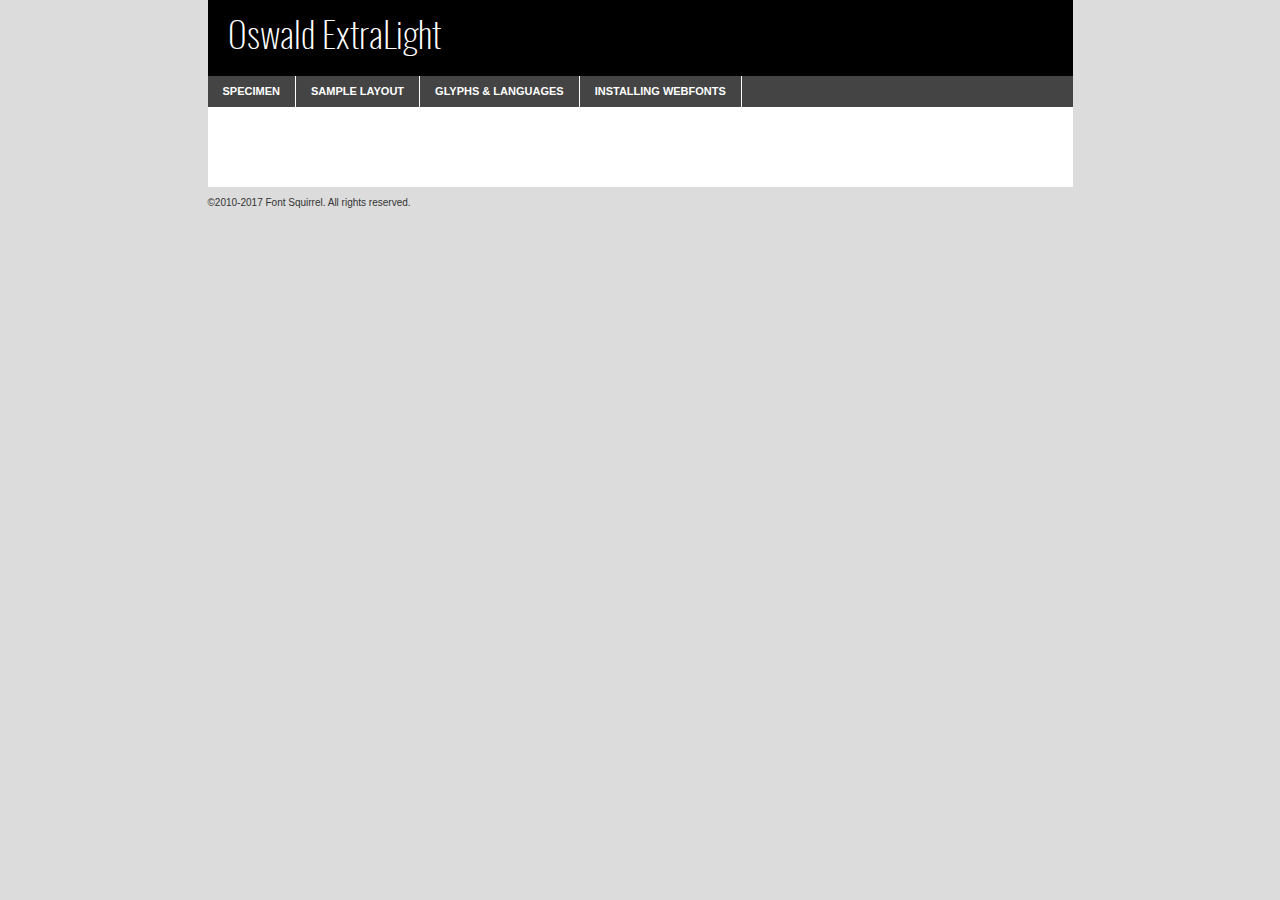
<file: fonts/oswald-extralight-demo.html>
<!DOCTYPE html PUBLIC "-//W3C//DTD XHTML 1.0 Transitional//EN"
	"http://www.w3.org/TR/xhtml1/DTD/xhtml1-transitional.dtd">

<html xmlns="http://www.w3.org/1999/xhtml" xml:lang="en" lang="en">
<head>
	<meta http-equiv="Content-Type" content="text/html; charset=utf-8" />
	<script src="http://ajax.googleapis.com/ajax/libs/jquery/1.7.2/jquery.min.js" type="text/javascript" charset="utf-8"></script>
	<script type="text/javascript">
	(function($){$.fn.easyTabs=function(option){var param=jQuery.extend({fadeSpeed:"fast",defaultContent:1,activeClass:'active'},option);$(this).each(function(){var thisId="#"+this.id;if(param.defaultContent==''){param.defaultContent=1;}
	if(typeof param.defaultContent=="number")
	{var defaultTab=$(thisId+" .tabs li:eq("+(param.defaultContent-1)+") a").attr('href').substr(1);}else{var defaultTab=param.defaultContent;}
	$(thisId+" .tabs li a").each(function(){var tabToHide=$(this).attr('href').substr(1);$("#"+tabToHide).addClass('easytabs-tab-content');});hideAll();changeContent(defaultTab);function hideAll(){$(thisId+" .easytabs-tab-content").hide();}
	function changeContent(tabId){hideAll();$(thisId+" .tabs li").removeClass(param.activeClass);$(thisId+" .tabs li a[href=#"+tabId+"]").closest('li').addClass(param.activeClass);if(param.fadeSpeed!="none")
	{$(thisId+" #"+tabId).fadeIn(param.fadeSpeed);}else{$(thisId+" #"+tabId).show();}}
	$(thisId+" .tabs li").click(function(){var tabId=$(this).find('a').attr('href').substr(1);changeContent(tabId);return false;});});}})(jQuery);
	</script>
	<link rel="stylesheet" href="specimen_files/specimen_stylesheet.css" type="text/css" charset="utf-8" />
	<link rel="stylesheet" href="stylesheet.css" type="text/css" charset="utf-8" />

	<style type="text/css">
					body{
				font-family: 'oswaldextralight';
							}
		</style>

	<title>Oswald ExtraLight Specimen</title>
	
	
	<script type="text/javascript" charset="utf-8">
		$(document).ready(function() {
			$('#container').easyTabs({defaultContent:1});
		});
	</script>
</head>

<body>
<div id="container">
	<div id="header">
		Oswald ExtraLight	</div>
	<ul class="tabs">
		<li><a href="#specimen">Specimen</a></li>
		<li><a href="#layout">Sample Layout</a></li>
				<li><a href="#glyphs">Glyphs &amp; Languages</a></li>
		<li><a href="#installing">Installing Webfonts</a></li>
		
	</ul>
	
	<div id="main_content">

		
			<div id="specimen">
		
				<div class="section">
					<div class="grid12 firstcol">
						<div class="huge">AaBb</div>
					</div>
				</div>
		
				<div class="section">
					<div class="glyph_range">A&#x200B;B&#x200b;C&#x200b;D&#x200b;E&#x200b;F&#x200b;G&#x200b;H&#x200b;I&#x200b;J&#x200b;K&#x200b;L&#x200b;M&#x200b;N&#x200b;O&#x200b;P&#x200b;Q&#x200b;R&#x200b;S&#x200b;T&#x200b;U&#x200b;V&#x200b;W&#x200b;X&#x200b;Y&#x200b;Z&#x200b;a&#x200b;b&#x200b;c&#x200b;d&#x200b;e&#x200b;f&#x200b;g&#x200b;h&#x200b;i&#x200b;j&#x200b;k&#x200b;l&#x200b;m&#x200b;n&#x200b;o&#x200b;p&#x200b;q&#x200b;r&#x200b;s&#x200b;t&#x200b;u&#x200b;v&#x200b;w&#x200b;x&#x200b;y&#x200b;z&#x200b;1&#x200b;2&#x200b;3&#x200b;4&#x200b;5&#x200b;6&#x200b;7&#x200b;8&#x200b;9&#x200b;0&#x200b;&amp;&#x200b;.&#x200b;,&#x200b;?&#x200b;!&#x200b;&#64;&#x200b;(&#x200b;)&#x200b;#&#x200b;$&#x200b;%&#x200b;*&#x200b;+&#x200b;-&#x200b;=&#x200b;:&#x200b;;</div>
				</div>
				<div class="section">
					<div class="grid12 firstcol">
						<table class="sample_table">
							<tr><td>10</td><td class="size10">abcdefghijklmnopqrstuvwxyzABCDEFGHIJKLMNOPQRSTUVWXYZ0123456789abcdefghijklmnopqrstuvwxyzABCDEFGHIJKLMNOPQRSTUVWXYZ0123456789abcdefghijklmnopqrstuvwxyzABCDEFGHIJKLMNOPQRSTUVWXYZ</td></tr>
							<tr><td>11</td><td class="size11">abcdefghijklmnopqrstuvwxyzABCDEFGHIJKLMNOPQRSTUVWXYZ0123456789abcdefghijklmnopqrstuvwxyzABCDEFGHIJKLMNOPQRSTUVWXYZ0123456789abcdefghijklmnopqrstuvwxyzABCDEFGHIJKLMNOPQRSTUVWXYZ</td></tr>
							<tr><td>12</td><td class="size12">abcdefghijklmnopqrstuvwxyzABCDEFGHIJKLMNOPQRSTUVWXYZ0123456789abcdefghijklmnopqrstuvwxyzABCDEFGHIJKLMNOPQRSTUVWXYZ0123456789abcdefghijklmnopqrstuvwxyzABCDEFGHIJKLMNOPQRSTUVWXYZ</td></tr>
							<tr><td>13</td><td class="size13">abcdefghijklmnopqrstuvwxyzABCDEFGHIJKLMNOPQRSTUVWXYZ0123456789abcdefghijklmnopqrstuvwxyzABCDEFGHIJKLMNOPQRSTUVWXYZ0123456789abcdefghijklmnopqrstuvwxyzABCDEFGHIJKLMNOPQRSTUVWXYZ</td></tr>
							<tr><td>14</td><td class="size14">abcdefghijklmnopqrstuvwxyzABCDEFGHIJKLMNOPQRSTUVWXYZ0123456789abcdefghijklmnopqrstuvwxyzABCDEFGHIJKLMNOPQRSTUVWXYZ0123456789abcdefghijklmnopqrstuvwxyzABCDEFGHIJKLMNOPQRSTUVWXYZ</td></tr>
							<tr><td>16</td><td class="size16">abcdefghijklmnopqrstuvwxyzABCDEFGHIJKLMNOPQRSTUVWXYZ0123456789abcdefghijklmnopqrstuvwxyzABCDEFGHIJKLMNOPQRSTUVWXYZ</td></tr>
							<tr><td>18</td><td class="size18">abcdefghijklmnopqrstuvwxyzABCDEFGHIJKLMNOPQRSTUVWXYZ0123456789abcdefghijklmnopqrstuvwxyzABCDEFGHIJKLMNOPQRSTUVWXYZ</td></tr>
							<tr><td>20</td><td class="size20">abcdefghijklmnopqrstuvwxyzABCDEFGHIJKLMNOPQRSTUVWXYZ0123456789abcdefghijklmnopqrstuvwxyzABCDEFGHIJKLMNOPQRSTUVWXYZ</td></tr>
							<tr><td>24</td><td class="size24">abcdefghijklmnopqrstuvwxyzABCDEFGHIJKLMNOPQRSTUVWXYZ0123456789abcdefghijklmnopqrstuvwxyzABCDEFGHIJKLMNOPQRSTUVWXYZ</td></tr>
							<tr><td>30</td><td class="size30">abcdefghijklmnopqrstuvwxyzABCDEFGHIJKLMNOPQRSTUVWXYZ0123456789abcdefghijklmnopqrstuvwxyzABCDEFGHIJKLMNOPQRSTUVWXYZ</td></tr>
							<tr><td>36</td><td class="size36">abcdefghijklmnopqrstuvwxyzABCDEFGHIJKLMNOPQRSTUVWXYZ0123456789abcdefghijklmnopqrstuvwxyzABCDEFGHIJKLMNOPQRSTUVWXYZ</td></tr>
							<tr><td>48</td><td class="size48">abcdefghijklmnopqrstuvwxyzABCDEFGHIJKLMNOPQRSTUVWXYZ0123456789abcdefghijklmnopqrstuvwxyzABCDEFGHIJKLMNOPQRSTUVWXYZ</td></tr>
							<tr><td>60</td><td class="size60">abcdefghijklmnopqrstuvwxyzABCDEFGHIJKLMNOPQRSTUVWXYZ0123456789abcdefghijklmnopqrstuvwxyzABCDEFGHIJKLMNOPQRSTUVWXYZ</td></tr>
							<tr><td>72</td><td class="size72">abcdefghijklmnopqrstuvwxyzABCDEFGHIJKLMNOPQRSTUVWXYZ0123456789abcdefghijklmnopqrstuvwxyzABCDEFGHIJKLMNOPQRSTUVWXYZ</td></tr>
							<tr><td>90</td><td class="size90">abcdefghijklmnopqrstuvwxyzABCDEFGHIJKLMNOPQRSTUVWXYZ0123456789abcdefghijklmnopqrstuvwxyzABCDEFGHIJKLMNOPQRSTUVWXYZ</td></tr>
						</table>
				
					</div>
			
				</div>
		
		
		
								<div class="section" id="bodycomparison">


										<div id="xheight">
				<div class="fontbody">&#x25FC;&#x25FC;&#x25FC;&#x25FC;&#x25FC;&#x25FC;&#x25FC;&#x25FC;&#x25FC;&#x25FC;&#x25FC;&#x25FC;&#x25FC;&#x25FC;&#x25FC;&#x25FC;&#x25FC;&#x25FC;&#x25FC;&#x25FC;&#x25FC;&#x25FC;&#x25FC;&#x25FC;&#x25FC;&#x25FC;&#x25FC;&#x25FC;&#x25FC;&#x25FC;&#x25FC;&#x25FC;&#x25FC;&#x25FC;&#x25FC;&#x25FC;&#x25FC;&#x25FC;&#x25FC;&#x25FC;&#x25FC;&#x25FC;&#x25FC;&#x25FC;&#x25FC;&#x25FC;&#x25FC;&#x25FC;&#x25FC;&#x25FC;&#x25FC;&#x25FC;&#x25FC;&#x25FC;&#x25FC;&#x25FC;&#x25FC;&#x25FC;&#x25FC;&#x25FC;&#x25FC;&#x25FC;&#x25FC;&#x25FC;&#x25FC;&#x25FC;&#x25FC;&#x25FC;&#x25FC;&#x25FC;&#x25FC;&#x25FC;&#x25FC;&#x25FC;&#x25FC;&#x25FC;&#x25FC;&#x25FC;&#x25FC;&#x25FC;&#x25FC;&#x25FC;&#x25FC;&#x25FC;&#x25FC;&#x25FC;&#x25FC;&#x25FC;&#x25FC;&#x25FC;&#x25FC;&#x25FC;&#x25FC;&#x25FC;&#x25FC;&#x25FC;&#x25FC;&#x25FC;&#x25FC;body</div><div class="arialbody">body</div><div class="verdanabody">body</div><div class="georgiabody">body</div></div>
										<div class="fontbody" style="z-index:1">
											body<span>Oswald ExtraLight</span>
										</div>
										<div class="arialbody" style="z-index:1">
											body<span>Arial</span>
										</div>
										<div class="verdanabody" style="z-index:1">
											body<span>Verdana</span>
										</div>
										<div class="georgiabody" style="z-index:1">
											body<span>Georgia</span>
										</div>



								</div>
		
		
				<div class="section psample psample_row1" id="">
					
					<div class="grid2 firstcol">
						<p class="size10"><span>10.</span>Aenean lacinia bibendum nulla sed consectetur. Fusce dapibus, tellus ac cursus commodo, tortor mauris condimentum nibh, ut fermentum massa justo sit amet risus. Nullam id dolor id nibh ultricies vehicula ut id elit. Cum sociis natoque penatibus et magnis dis parturient montes, nascetur ridiculus mus. Nulla vitae elit libero, a pharetra augue.</p>
			
					</div>
					<div class="grid3">
						<p class="size11"><span>11.</span>Aenean lacinia bibendum nulla sed consectetur. Fusce dapibus, tellus ac cursus commodo, tortor mauris condimentum nibh, ut fermentum massa justo sit amet risus. Nullam id dolor id nibh ultricies vehicula ut id elit. Cum sociis natoque penatibus et magnis dis parturient montes, nascetur ridiculus mus. Nulla vitae elit libero, a pharetra augue.</p>
			
					</div>
					<div class="grid3">
						<p class="size12"><span>12.</span>Aenean lacinia bibendum nulla sed consectetur. Fusce dapibus, tellus ac cursus commodo, tortor mauris condimentum nibh, ut fermentum massa justo sit amet risus. Nullam id dolor id nibh ultricies vehicula ut id elit. Cum sociis natoque penatibus et magnis dis parturient montes, nascetur ridiculus mus. Nulla vitae elit libero, a pharetra augue.</p>
			
					</div>
					<div class="grid4">
						<p class="size13"><span>13.</span>Aenean lacinia bibendum nulla sed consectetur. Fusce dapibus, tellus ac cursus commodo, tortor mauris condimentum nibh, ut fermentum massa justo sit amet risus. Nullam id dolor id nibh ultricies vehicula ut id elit. Cum sociis natoque penatibus et magnis dis parturient montes, nascetur ridiculus mus. Nulla vitae elit libero, a pharetra augue.</p>
			
					</div>
					<div class="white_blend"></div>
					
				</div>
				<div class="section psample psample_row2" id="">
					<div class="grid3 firstcol">
						<p class="size14"><span>14.</span>Aenean lacinia bibendum nulla sed consectetur. Fusce dapibus, tellus ac cursus commodo, tortor mauris condimentum nibh, ut fermentum massa justo sit amet risus. Nullam id dolor id nibh ultricies vehicula ut id elit. Cum sociis natoque penatibus et magnis dis parturient montes, nascetur ridiculus mus. Nulla vitae elit libero, a pharetra augue.</p>
			
					</div>
					<div class="grid4">
						<p class="size16"><span>16.</span>Aenean lacinia bibendum nulla sed consectetur. Fusce dapibus, tellus ac cursus commodo, tortor mauris condimentum nibh, ut fermentum massa justo sit amet risus. Nullam id dolor id nibh ultricies vehicula ut id elit. Cum sociis natoque penatibus et magnis dis parturient montes, nascetur ridiculus mus. Nulla vitae elit libero, a pharetra augue.</p>
			
					</div>
					<div class="grid5">
						<p class="size18"><span>18.</span>Aenean lacinia bibendum nulla sed consectetur. Fusce dapibus, tellus ac cursus commodo, tortor mauris condimentum nibh, ut fermentum massa justo sit amet risus. Nullam id dolor id nibh ultricies vehicula ut id elit. Cum sociis natoque penatibus et magnis dis parturient montes, nascetur ridiculus mus. Nulla vitae elit libero, a pharetra augue.</p>
			
					</div>

					<div class="white_blend"></div>

				</div>
				
				<div class="section psample psample_row3" id="">
					<div class="grid5 firstcol">
						<p class="size20"><span>20.</span>Aenean lacinia bibendum nulla sed consectetur. Fusce dapibus, tellus ac cursus commodo, tortor mauris condimentum nibh, ut fermentum massa justo sit amet risus. Nullam id dolor id nibh ultricies vehicula ut id elit. Cum sociis natoque penatibus et magnis dis parturient montes, nascetur ridiculus mus. Nulla vitae elit libero, a pharetra augue.</p>
					</div>
					<div class="grid7">
						<p class="size24"><span>24.</span>Aenean lacinia bibendum nulla sed consectetur. Fusce dapibus, tellus ac cursus commodo, tortor mauris condimentum nibh, ut fermentum massa justo sit amet risus. Nullam id dolor id nibh ultricies vehicula ut id elit. Cum sociis natoque penatibus et magnis dis parturient montes, nascetur ridiculus mus. Nulla vitae elit libero, a pharetra augue.</p>
					</div>
					
					<div class="white_blend"></div>
					
				</div>
				
				<div class="section psample psample_row4" id="">
					<div class="grid12 firstcol">
						<p class="size30"><span>30.</span>Aenean lacinia bibendum nulla sed consectetur. Fusce dapibus, tellus ac cursus commodo, tortor mauris condimentum nibh, ut fermentum massa justo sit amet risus. Nullam id dolor id nibh ultricies vehicula ut id elit. Cum sociis natoque penatibus et magnis dis parturient montes, nascetur ridiculus mus. Nulla vitae elit libero, a pharetra augue.</p>
					</div>
					<div class="white_blend"></div>
					
				</div>
				
				
				
				<div class="section psample psample_row1 fullreverse">
					<div class="grid2 firstcol">
						<p class="size10"><span>10.</span>Aenean lacinia bibendum nulla sed consectetur. Fusce dapibus, tellus ac cursus commodo, tortor mauris condimentum nibh, ut fermentum massa justo sit amet risus. Nullam id dolor id nibh ultricies vehicula ut id elit. Cum sociis natoque penatibus et magnis dis parturient montes, nascetur ridiculus mus. Nulla vitae elit libero, a pharetra augue.</p>
			
					</div>
					<div class="grid3">
						<p class="size11"><span>11.</span>Aenean lacinia bibendum nulla sed consectetur. Fusce dapibus, tellus ac cursus commodo, tortor mauris condimentum nibh, ut fermentum massa justo sit amet risus. Nullam id dolor id nibh ultricies vehicula ut id elit. Cum sociis natoque penatibus et magnis dis parturient montes, nascetur ridiculus mus. Nulla vitae elit libero, a pharetra augue.</p>
			
					</div>
					<div class="grid3">
						<p class="size12"><span>12.</span>Aenean lacinia bibendum nulla sed consectetur. Fusce dapibus, tellus ac cursus commodo, tortor mauris condimentum nibh, ut fermentum massa justo sit amet risus. Nullam id dolor id nibh ultricies vehicula ut id elit. Cum sociis natoque penatibus et magnis dis parturient montes, nascetur ridiculus mus. Nulla vitae elit libero, a pharetra augue.</p>
			
					</div>
					<div class="grid4">
						<p class="size13"><span>13.</span>Aenean lacinia bibendum nulla sed consectetur. Fusce dapibus, tellus ac cursus commodo, tortor mauris condimentum nibh, ut fermentum massa justo sit amet risus. Nullam id dolor id nibh ultricies vehicula ut id elit. Cum sociis natoque penatibus et magnis dis parturient montes, nascetur ridiculus mus. Nulla vitae elit libero, a pharetra augue.</p>
			
					</div>
					<div class="black_blend"></div>
					
				</div>
				
				<div class="section psample psample_row2 fullreverse">
					<div class="grid3 firstcol">
						<p class="size14"><span>14.</span>Aenean lacinia bibendum nulla sed consectetur. Fusce dapibus, tellus ac cursus commodo, tortor mauris condimentum nibh, ut fermentum massa justo sit amet risus. Nullam id dolor id nibh ultricies vehicula ut id elit. Cum sociis natoque penatibus et magnis dis parturient montes, nascetur ridiculus mus. Nulla vitae elit libero, a pharetra augue.</p>
			
					</div>
					<div class="grid4">
						<p class="size16"><span>16.</span>Aenean lacinia bibendum nulla sed consectetur. Fusce dapibus, tellus ac cursus commodo, tortor mauris condimentum nibh, ut fermentum massa justo sit amet risus. Nullam id dolor id nibh ultricies vehicula ut id elit. Cum sociis natoque penatibus et magnis dis parturient montes, nascetur ridiculus mus. Nulla vitae elit libero, a pharetra augue.</p>
			
					</div>
					<div class="grid5">
						<p class="size18"><span>18.</span>Aenean lacinia bibendum nulla sed consectetur. Fusce dapibus, tellus ac cursus commodo, tortor mauris condimentum nibh, ut fermentum massa justo sit amet risus. Nullam id dolor id nibh ultricies vehicula ut id elit. Cum sociis natoque penatibus et magnis dis parturient montes, nascetur ridiculus mus. Nulla vitae elit libero, a pharetra augue.</p>
			
					</div>
					<div class="black_blend"></div>

				</div>
				
				<div class="section psample fullreverse psample_row3" id="">
					<div class="grid5 firstcol">
						<p class="size20"><span>20.</span>Aenean lacinia bibendum nulla sed consectetur. Fusce dapibus, tellus ac cursus commodo, tortor mauris condimentum nibh, ut fermentum massa justo sit amet risus. Nullam id dolor id nibh ultricies vehicula ut id elit. Cum sociis natoque penatibus et magnis dis parturient montes, nascetur ridiculus mus. Nulla vitae elit libero, a pharetra augue.</p>
					</div>
					<div class="grid7">
						<p class="size24"><span>24.</span>Aenean lacinia bibendum nulla sed consectetur. Fusce dapibus, tellus ac cursus commodo, tortor mauris condimentum nibh, ut fermentum massa justo sit amet risus. Nullam id dolor id nibh ultricies vehicula ut id elit. Cum sociis natoque penatibus et magnis dis parturient montes, nascetur ridiculus mus. Nulla vitae elit libero, a pharetra augue.</p>
					</div>
					
					<div class="black_blend"></div>
					
				</div>
				
				<div class="section psample fullreverse psample_row4" id="" style="border-bottom: 20px #000 solid;">
					<div class="grid12 firstcol">
						<p class="size30"><span>30.</span>Aenean lacinia bibendum nulla sed consectetur. Fusce dapibus, tellus ac cursus commodo, tortor mauris condimentum nibh, ut fermentum massa justo sit amet risus. Nullam id dolor id nibh ultricies vehicula ut id elit. Cum sociis natoque penatibus et magnis dis parturient montes, nascetur ridiculus mus. Nulla vitae elit libero, a pharetra augue.</p>
					</div>
					<div class="black_blend"></div>
					
				</div>
				
				
				
				
			</div>
			
			<div id="layout">
				
				<div class="section">
					
					<div class="grid12 firstcol">
						<h1>Lorem Ipsum Dolor</h1>
						<h2>Etiam porta sem malesuada magna mollis euismod</h2>
						
						<p class="byline">By <a href="#link">Aenean Lacinia</a></p>
					</div>
				</div>
				<div class="section">
					<div class="grid8 firstcol">
						<p class="large">Donec sed odio dui. Morbi leo risus, porta ac consectetur ac, vestibulum at eros. Fusce dapibus, tellus ac cursus commodo, tortor mauris condimentum nibh, ut fermentum massa justo sit amet risus. </p>

						
						<h3>Pellentesque ornare sem</h3>

						<p>Maecenas sed diam eget risus varius blandit sit amet non magna. Maecenas faucibus mollis interdum. Donec ullamcorper nulla non metus auctor fringilla. Nullam id dolor id nibh ultricies vehicula ut id elit. Nullam id dolor id nibh ultricies vehicula ut id elit. </p>

						<p>Aenean eu leo quam. Pellentesque ornare sem lacinia quam venenatis vestibulum. Lorem ipsum dolor sit amet, consectetur adipiscing elit. Cum sociis natoque penatibus et magnis dis parturient montes, nascetur ridiculus mus. </p>

						<p>Nulla vitae elit libero, a pharetra augue. Praesent commodo cursus magna, vel scelerisque nisl consectetur et. Aenean lacinia bibendum nulla sed consectetur. </p>

						<p>Nullam quis risus eget urna mollis ornare vel eu leo. Nullam quis risus eget urna mollis ornare vel eu leo. Maecenas sed diam eget risus varius blandit sit amet non magna. Donec ullamcorper nulla non metus auctor fringilla. </p>

						<h3>Cras mattis consectetur</h3>

						<p>Aenean eu leo quam. Pellentesque ornare sem lacinia quam venenatis vestibulum. Aenean lacinia bibendum nulla sed consectetur. Integer posuere erat a ante venenatis dapibus posuere velit aliquet. Cras mattis consectetur purus sit amet fermentum. </p>

						<p>Nullam id dolor id nibh ultricies vehicula ut id elit. Nullam quis risus eget urna mollis ornare vel eu leo. Cras mattis consectetur purus sit amet fermentum.</p>
					</div>
					
					<div class="grid4 sidebar">
						
						<div class="box reverse">
							<p class="last">Nullam quis risus eget urna mollis ornare vel eu leo. Donec ullamcorper nulla non metus auctor fringilla. Cras mattis consectetur purus sit amet fermentum. Sed posuere consectetur est at lobortis. Lorem ipsum dolor sit amet, consectetur adipiscing elit. </p>
						</div>
						
						<p class="caption">Maecenas sed diam eget risus varius.</p>

						<p>Vestibulum id ligula porta felis euismod semper. Integer posuere erat a ante venenatis dapibus posuere velit aliquet. Vestibulum id ligula porta felis euismod semper. Sed posuere consectetur est at lobortis. Maecenas sed diam eget risus varius blandit sit amet non magna. Fusce dapibus, tellus ac cursus commodo, tortor mauris condimentum nibh, ut fermentum massa justo sit amet risus. </p>

					

						<p>Duis mollis, est non commodo luctus, nisi erat porttitor ligula, eget lacinia odio sem nec elit. Aenean lacinia bibendum nulla sed consectetur. Vivamus sagittis lacus vel augue laoreet rutrum faucibus dolor auctor. Aenean lacinia bibendum nulla sed consectetur. Nullam quis risus eget urna mollis ornare vel eu leo. </p>

						<p>Praesent commodo cursus magna, vel scelerisque nisl consectetur et. Donec ullamcorper nulla non metus auctor fringilla. Maecenas faucibus mollis interdum. Fusce dapibus, tellus ac cursus commodo, tortor mauris condimentum nibh, ut fermentum massa justo sit amet risus. </p>

					</div>
				</div>
				
			</div>


			



		<div id="glyphs">
			<div class="section">
				<div class="grid12 firstcol">
			
				<h1>Language Support</h1>
				<p>The subset of Oswald ExtraLight in this kit supports the following languages:<br />
			
					Albanian, Basque, Breton, Chamorro, Cyrillic, Danish, Dutch, English, Faroese, Finnish, French, Frisian, Galician, German, Icelandic, Italian, Malagasy, Norwegian, Portuguese, Spanish, Swedish, Alsatian, Aragonese, Arapaho, Arrernte, Asturian, Aymara, Bislama, Cebuano, Corsican, Fijian, French_creole, Genoese, Gilbertese, Greenlandic, Haitian_creole, Hiligaynon, Hmong, Hopi, Ibanag, Iloko_ilokano, Indonesian, Interglossa_glosa, Interlingua, Irish_gaelic, Jerriais, Lojban, Lombard, Luxembourgeois, Manx, Mohawk, Norfolk_pitcairnese, Occitan, Oromo, Pangasinan, Papiamento, Piedmontese, Potawatomi, Rhaeto-romance, Romansh, Rotokas, Sami_lule, Samoan, Sardinian, Scots_gaelic, Seychelles_creole, Shona, Sicilian, Somali, Southern_ndebele, Swahili, Swati_swazi, Tagalog_filipino_pilipino, Tetum, Tok_pisin, Uyghur_cyrillic, Uyghur_latinized, Volapuk, Votic_cyrillic, Walloon, Warlpiri, Xhosa, Yapese, Zulu, Latinbasic, Ubasic, Demo, Russian, Belarusian, Ukrainian, Rusyn, Bulgarian, Macedonian, Kazakh, Kyrgyz_cyrillic, Karachay_cyrillic, Tatar_cyrillic, Tuvin, Buryat_cyrillic, Khalkha, Kalmyk_cyrillic, Dungan, Serbian_cyrillic				</p>
				<h1>Glyph Chart</h1>
				<p>The subset of Oswald ExtraLight in this kit includes all the glyphs listed below. Unicode entities are included above each glyph to help you insert individual characters into your layout.</p>
				<div id="glyph_chart">
			
																														 <div><p>&amp;#13;</p>&#13;</div>
																				 <div><p>&amp;#32;</p>&#32;</div>
																				 <div><p>&amp;#33;</p>&#33;</div>
																				 <div><p>&amp;#34;</p>&#34;</div>
																				 <div><p>&amp;#35;</p>&#35;</div>
																				 <div><p>&amp;#36;</p>&#36;</div>
																				 <div><p>&amp;#37;</p>&#37;</div>
																				 <div><p>&amp;#38;</p>&#38;</div>
																				 <div><p>&amp;#39;</p>&#39;</div>
																				 <div><p>&amp;#40;</p>&#40;</div>
																				 <div><p>&amp;#41;</p>&#41;</div>
																				 <div><p>&amp;#42;</p>&#42;</div>
																				 <div><p>&amp;#43;</p>&#43;</div>
																				 <div><p>&amp;#44;</p>&#44;</div>
																				 <div><p>&amp;#45;</p>&#45;</div>
																				 <div><p>&amp;#46;</p>&#46;</div>
																				 <div><p>&amp;#47;</p>&#47;</div>
																				 <div><p>&amp;#48;</p>&#48;</div>
																				 <div><p>&amp;#49;</p>&#49;</div>
																				 <div><p>&amp;#50;</p>&#50;</div>
																				 <div><p>&amp;#51;</p>&#51;</div>
																				 <div><p>&amp;#52;</p>&#52;</div>
																				 <div><p>&amp;#53;</p>&#53;</div>
																				 <div><p>&amp;#54;</p>&#54;</div>
																				 <div><p>&amp;#55;</p>&#55;</div>
																				 <div><p>&amp;#56;</p>&#56;</div>
																				 <div><p>&amp;#57;</p>&#57;</div>
																				 <div><p>&amp;#58;</p>&#58;</div>
																				 <div><p>&amp;#59;</p>&#59;</div>
																				 <div><p>&amp;#60;</p>&#60;</div>
																				 <div><p>&amp;#61;</p>&#61;</div>
																				 <div><p>&amp;#62;</p>&#62;</div>
																				 <div><p>&amp;#63;</p>&#63;</div>
																				 <div><p>&amp;#64;</p>&#64;</div>
																				 <div><p>&amp;#65;</p>&#65;</div>
																				 <div><p>&amp;#66;</p>&#66;</div>
																				 <div><p>&amp;#67;</p>&#67;</div>
																				 <div><p>&amp;#68;</p>&#68;</div>
																				 <div><p>&amp;#69;</p>&#69;</div>
																				 <div><p>&amp;#70;</p>&#70;</div>
																				 <div><p>&amp;#71;</p>&#71;</div>
																				 <div><p>&amp;#72;</p>&#72;</div>
																				 <div><p>&amp;#73;</p>&#73;</div>
																				 <div><p>&amp;#74;</p>&#74;</div>
																				 <div><p>&amp;#75;</p>&#75;</div>
																				 <div><p>&amp;#76;</p>&#76;</div>
																				 <div><p>&amp;#77;</p>&#77;</div>
																				 <div><p>&amp;#78;</p>&#78;</div>
																				 <div><p>&amp;#79;</p>&#79;</div>
																				 <div><p>&amp;#80;</p>&#80;</div>
																				 <div><p>&amp;#81;</p>&#81;</div>
																				 <div><p>&amp;#82;</p>&#82;</div>
																				 <div><p>&amp;#83;</p>&#83;</div>
																				 <div><p>&amp;#84;</p>&#84;</div>
																				 <div><p>&amp;#85;</p>&#85;</div>
																				 <div><p>&amp;#86;</p>&#86;</div>
																				 <div><p>&amp;#87;</p>&#87;</div>
																				 <div><p>&amp;#88;</p>&#88;</div>
																				 <div><p>&amp;#89;</p>&#89;</div>
																				 <div><p>&amp;#90;</p>&#90;</div>
																				 <div><p>&amp;#91;</p>&#91;</div>
																				 <div><p>&amp;#92;</p>&#92;</div>
																				 <div><p>&amp;#93;</p>&#93;</div>
																				 <div><p>&amp;#94;</p>&#94;</div>
																				 <div><p>&amp;#95;</p>&#95;</div>
																				 <div><p>&amp;#96;</p>&#96;</div>
																				 <div><p>&amp;#97;</p>&#97;</div>
																				 <div><p>&amp;#98;</p>&#98;</div>
																				 <div><p>&amp;#99;</p>&#99;</div>
																				 <div><p>&amp;#100;</p>&#100;</div>
																				 <div><p>&amp;#101;</p>&#101;</div>
																				 <div><p>&amp;#102;</p>&#102;</div>
																				 <div><p>&amp;#103;</p>&#103;</div>
																				 <div><p>&amp;#104;</p>&#104;</div>
																				 <div><p>&amp;#105;</p>&#105;</div>
																				 <div><p>&amp;#106;</p>&#106;</div>
																				 <div><p>&amp;#107;</p>&#107;</div>
																				 <div><p>&amp;#108;</p>&#108;</div>
																				 <div><p>&amp;#109;</p>&#109;</div>
																				 <div><p>&amp;#110;</p>&#110;</div>
																				 <div><p>&amp;#111;</p>&#111;</div>
																				 <div><p>&amp;#112;</p>&#112;</div>
																				 <div><p>&amp;#113;</p>&#113;</div>
																				 <div><p>&amp;#114;</p>&#114;</div>
																				 <div><p>&amp;#115;</p>&#115;</div>
																				 <div><p>&amp;#116;</p>&#116;</div>
																				 <div><p>&amp;#117;</p>&#117;</div>
																				 <div><p>&amp;#118;</p>&#118;</div>
																				 <div><p>&amp;#119;</p>&#119;</div>
																				 <div><p>&amp;#120;</p>&#120;</div>
																				 <div><p>&amp;#121;</p>&#121;</div>
																				 <div><p>&amp;#122;</p>&#122;</div>
																				 <div><p>&amp;#123;</p>&#123;</div>
																				 <div><p>&amp;#124;</p>&#124;</div>
																				 <div><p>&amp;#125;</p>&#125;</div>
																				 <div><p>&amp;#126;</p>&#126;</div>
																				 <div><p>&amp;#160;</p>&#160;</div>
																				 <div><p>&amp;#161;</p>&#161;</div>
																				 <div><p>&amp;#162;</p>&#162;</div>
																				 <div><p>&amp;#163;</p>&#163;</div>
																				 <div><p>&amp;#165;</p>&#165;</div>
																				 <div><p>&amp;#167;</p>&#167;</div>
																				 <div><p>&amp;#168;</p>&#168;</div>
																				 <div><p>&amp;#169;</p>&#169;</div>
																				 <div><p>&amp;#170;</p>&#170;</div>
																				 <div><p>&amp;#171;</p>&#171;</div>
																				 <div><p>&amp;#172;</p>&#172;</div>
																				 <div><p>&amp;#173;</p>&#173;</div>
																				 <div><p>&amp;#174;</p>&#174;</div>
																				 <div><p>&amp;#175;</p>&#175;</div>
																				 <div><p>&amp;#176;</p>&#176;</div>
																				 <div><p>&amp;#177;</p>&#177;</div>
																				 <div><p>&amp;#180;</p>&#180;</div>
																				 <div><p>&amp;#181;</p>&#181;</div>
																				 <div><p>&amp;#182;</p>&#182;</div>
																				 <div><p>&amp;#183;</p>&#183;</div>
																				 <div><p>&amp;#184;</p>&#184;</div>
																				 <div><p>&amp;#186;</p>&#186;</div>
																				 <div><p>&amp;#187;</p>&#187;</div>
																				 <div><p>&amp;#191;</p>&#191;</div>
																				 <div><p>&amp;#192;</p>&#192;</div>
																				 <div><p>&amp;#193;</p>&#193;</div>
																				 <div><p>&amp;#194;</p>&#194;</div>
																				 <div><p>&amp;#195;</p>&#195;</div>
																				 <div><p>&amp;#196;</p>&#196;</div>
																				 <div><p>&amp;#197;</p>&#197;</div>
																				 <div><p>&amp;#198;</p>&#198;</div>
																				 <div><p>&amp;#199;</p>&#199;</div>
																				 <div><p>&amp;#200;</p>&#200;</div>
																				 <div><p>&amp;#201;</p>&#201;</div>
																				 <div><p>&amp;#202;</p>&#202;</div>
																				 <div><p>&amp;#203;</p>&#203;</div>
																				 <div><p>&amp;#204;</p>&#204;</div>
																				 <div><p>&amp;#205;</p>&#205;</div>
																				 <div><p>&amp;#206;</p>&#206;</div>
																				 <div><p>&amp;#207;</p>&#207;</div>
																				 <div><p>&amp;#208;</p>&#208;</div>
																				 <div><p>&amp;#209;</p>&#209;</div>
																				 <div><p>&amp;#210;</p>&#210;</div>
																				 <div><p>&amp;#211;</p>&#211;</div>
																				 <div><p>&amp;#212;</p>&#212;</div>
																				 <div><p>&amp;#213;</p>&#213;</div>
																				 <div><p>&amp;#214;</p>&#214;</div>
																				 <div><p>&amp;#216;</p>&#216;</div>
																				 <div><p>&amp;#217;</p>&#217;</div>
																				 <div><p>&amp;#218;</p>&#218;</div>
																				 <div><p>&amp;#219;</p>&#219;</div>
																				 <div><p>&amp;#220;</p>&#220;</div>
																				 <div><p>&amp;#221;</p>&#221;</div>
																				 <div><p>&amp;#222;</p>&#222;</div>
																				 <div><p>&amp;#223;</p>&#223;</div>
																				 <div><p>&amp;#224;</p>&#224;</div>
																				 <div><p>&amp;#225;</p>&#225;</div>
																				 <div><p>&amp;#226;</p>&#226;</div>
																				 <div><p>&amp;#227;</p>&#227;</div>
																				 <div><p>&amp;#228;</p>&#228;</div>
																				 <div><p>&amp;#229;</p>&#229;</div>
																				 <div><p>&amp;#230;</p>&#230;</div>
																				 <div><p>&amp;#231;</p>&#231;</div>
																				 <div><p>&amp;#232;</p>&#232;</div>
																				 <div><p>&amp;#233;</p>&#233;</div>
																				 <div><p>&amp;#234;</p>&#234;</div>
																				 <div><p>&amp;#235;</p>&#235;</div>
																				 <div><p>&amp;#236;</p>&#236;</div>
																				 <div><p>&amp;#237;</p>&#237;</div>
																				 <div><p>&amp;#238;</p>&#238;</div>
																				 <div><p>&amp;#239;</p>&#239;</div>
																				 <div><p>&amp;#240;</p>&#240;</div>
																				 <div><p>&amp;#241;</p>&#241;</div>
																				 <div><p>&amp;#242;</p>&#242;</div>
																				 <div><p>&amp;#243;</p>&#243;</div>
																				 <div><p>&amp;#244;</p>&#244;</div>
																				 <div><p>&amp;#245;</p>&#245;</div>
																				 <div><p>&amp;#246;</p>&#246;</div>
																				 <div><p>&amp;#247;</p>&#247;</div>
																				 <div><p>&amp;#248;</p>&#248;</div>
																				 <div><p>&amp;#249;</p>&#249;</div>
																				 <div><p>&amp;#250;</p>&#250;</div>
																				 <div><p>&amp;#251;</p>&#251;</div>
																				 <div><p>&amp;#252;</p>&#252;</div>
																				 <div><p>&amp;#253;</p>&#253;</div>
																				 <div><p>&amp;#254;</p>&#254;</div>
																				 <div><p>&amp;#255;</p>&#255;</div>
																				 <div><p>&amp;#305;</p>&#305;</div>
																				 <div><p>&amp;#338;</p>&#338;</div>
																				 <div><p>&amp;#339;</p>&#339;</div>
																				 <div><p>&amp;#376;</p>&#376;</div>
																				 <div><p>&amp;#402;</p>&#402;</div>
																				 <div><p>&amp;#710;</p>&#710;</div>
																				 <div><p>&amp;#711;</p>&#711;</div>
																				 <div><p>&amp;#728;</p>&#728;</div>
																				 <div><p>&amp;#729;</p>&#729;</div>
																				 <div><p>&amp;#730;</p>&#730;</div>
																				 <div><p>&amp;#731;</p>&#731;</div>
																				 <div><p>&amp;#732;</p>&#732;</div>
																				 <div><p>&amp;#733;</p>&#733;</div>
																				 <div><p>&amp;#960;</p>&#960;</div>
																				 <div><p>&amp;#1024;</p>&#1024;</div>
																				 <div><p>&amp;#1025;</p>&#1025;</div>
																				 <div><p>&amp;#1026;</p>&#1026;</div>
																				 <div><p>&amp;#1027;</p>&#1027;</div>
																				 <div><p>&amp;#1028;</p>&#1028;</div>
																				 <div><p>&amp;#1029;</p>&#1029;</div>
																				 <div><p>&amp;#1030;</p>&#1030;</div>
																				 <div><p>&amp;#1031;</p>&#1031;</div>
																				 <div><p>&amp;#1032;</p>&#1032;</div>
																				 <div><p>&amp;#1033;</p>&#1033;</div>
																				 <div><p>&amp;#1034;</p>&#1034;</div>
																				 <div><p>&amp;#1035;</p>&#1035;</div>
																				 <div><p>&amp;#1036;</p>&#1036;</div>
																				 <div><p>&amp;#1037;</p>&#1037;</div>
																				 <div><p>&amp;#1038;</p>&#1038;</div>
																				 <div><p>&amp;#1039;</p>&#1039;</div>
																				 <div><p>&amp;#1040;</p>&#1040;</div>
																				 <div><p>&amp;#1041;</p>&#1041;</div>
																				 <div><p>&amp;#1042;</p>&#1042;</div>
																				 <div><p>&amp;#1043;</p>&#1043;</div>
																				 <div><p>&amp;#1044;</p>&#1044;</div>
																				 <div><p>&amp;#1045;</p>&#1045;</div>
																				 <div><p>&amp;#1046;</p>&#1046;</div>
																				 <div><p>&amp;#1047;</p>&#1047;</div>
																				 <div><p>&amp;#1048;</p>&#1048;</div>
																				 <div><p>&amp;#1049;</p>&#1049;</div>
																				 <div><p>&amp;#1050;</p>&#1050;</div>
																				 <div><p>&amp;#1051;</p>&#1051;</div>
																				 <div><p>&amp;#1052;</p>&#1052;</div>
																				 <div><p>&amp;#1053;</p>&#1053;</div>
																				 <div><p>&amp;#1054;</p>&#1054;</div>
																				 <div><p>&amp;#1055;</p>&#1055;</div>
																				 <div><p>&amp;#1056;</p>&#1056;</div>
																				 <div><p>&amp;#1057;</p>&#1057;</div>
																				 <div><p>&amp;#1058;</p>&#1058;</div>
																				 <div><p>&amp;#1059;</p>&#1059;</div>
																				 <div><p>&amp;#1060;</p>&#1060;</div>
																				 <div><p>&amp;#1061;</p>&#1061;</div>
																				 <div><p>&amp;#1062;</p>&#1062;</div>
																				 <div><p>&amp;#1063;</p>&#1063;</div>
																				 <div><p>&amp;#1064;</p>&#1064;</div>
																				 <div><p>&amp;#1065;</p>&#1065;</div>
																				 <div><p>&amp;#1066;</p>&#1066;</div>
																				 <div><p>&amp;#1067;</p>&#1067;</div>
																				 <div><p>&amp;#1068;</p>&#1068;</div>
																				 <div><p>&amp;#1069;</p>&#1069;</div>
																				 <div><p>&amp;#1070;</p>&#1070;</div>
																				 <div><p>&amp;#1071;</p>&#1071;</div>
																				 <div><p>&amp;#1072;</p>&#1072;</div>
																				 <div><p>&amp;#1073;</p>&#1073;</div>
																				 <div><p>&amp;#1074;</p>&#1074;</div>
																				 <div><p>&amp;#1075;</p>&#1075;</div>
																				 <div><p>&amp;#1076;</p>&#1076;</div>
																				 <div><p>&amp;#1077;</p>&#1077;</div>
																				 <div><p>&amp;#1078;</p>&#1078;</div>
																				 <div><p>&amp;#1079;</p>&#1079;</div>
																				 <div><p>&amp;#1080;</p>&#1080;</div>
																				 <div><p>&amp;#1081;</p>&#1081;</div>
																				 <div><p>&amp;#1082;</p>&#1082;</div>
																				 <div><p>&amp;#1083;</p>&#1083;</div>
																				 <div><p>&amp;#1084;</p>&#1084;</div>
																				 <div><p>&amp;#1085;</p>&#1085;</div>
																				 <div><p>&amp;#1086;</p>&#1086;</div>
																				 <div><p>&amp;#1087;</p>&#1087;</div>
																				 <div><p>&amp;#1088;</p>&#1088;</div>
																				 <div><p>&amp;#1089;</p>&#1089;</div>
																				 <div><p>&amp;#1090;</p>&#1090;</div>
																				 <div><p>&amp;#1091;</p>&#1091;</div>
																				 <div><p>&amp;#1092;</p>&#1092;</div>
																				 <div><p>&amp;#1093;</p>&#1093;</div>
																				 <div><p>&amp;#1094;</p>&#1094;</div>
																				 <div><p>&amp;#1095;</p>&#1095;</div>
																				 <div><p>&amp;#1096;</p>&#1096;</div>
																				 <div><p>&amp;#1097;</p>&#1097;</div>
																				 <div><p>&amp;#1098;</p>&#1098;</div>
																				 <div><p>&amp;#1099;</p>&#1099;</div>
																				 <div><p>&amp;#1100;</p>&#1100;</div>
																				 <div><p>&amp;#1101;</p>&#1101;</div>
																				 <div><p>&amp;#1102;</p>&#1102;</div>
																				 <div><p>&amp;#1103;</p>&#1103;</div>
																				 <div><p>&amp;#1104;</p>&#1104;</div>
																				 <div><p>&amp;#1105;</p>&#1105;</div>
																				 <div><p>&amp;#1106;</p>&#1106;</div>
																				 <div><p>&amp;#1107;</p>&#1107;</div>
																				 <div><p>&amp;#1108;</p>&#1108;</div>
																				 <div><p>&amp;#1109;</p>&#1109;</div>
																				 <div><p>&amp;#1110;</p>&#1110;</div>
																				 <div><p>&amp;#1111;</p>&#1111;</div>
																				 <div><p>&amp;#1112;</p>&#1112;</div>
																				 <div><p>&amp;#1113;</p>&#1113;</div>
																				 <div><p>&amp;#1114;</p>&#1114;</div>
																				 <div><p>&amp;#1115;</p>&#1115;</div>
																				 <div><p>&amp;#1116;</p>&#1116;</div>
																				 <div><p>&amp;#1117;</p>&#1117;</div>
																				 <div><p>&amp;#1118;</p>&#1118;</div>
																				 <div><p>&amp;#1119;</p>&#1119;</div>
																				 <div><p>&amp;#1122;</p>&#1122;</div>
																				 <div><p>&amp;#1123;</p>&#1123;</div>
																				 <div><p>&amp;#1130;</p>&#1130;</div>
																				 <div><p>&amp;#1131;</p>&#1131;</div>
																				 <div><p>&amp;#1168;</p>&#1168;</div>
																				 <div><p>&amp;#1169;</p>&#1169;</div>
																				 <div><p>&amp;#1170;</p>&#1170;</div>
																				 <div><p>&amp;#1171;</p>&#1171;</div>
																				 <div><p>&amp;#1174;</p>&#1174;</div>
																				 <div><p>&amp;#1175;</p>&#1175;</div>
																				 <div><p>&amp;#1178;</p>&#1178;</div>
																				 <div><p>&amp;#1179;</p>&#1179;</div>
																				 <div><p>&amp;#1186;</p>&#1186;</div>
																				 <div><p>&amp;#1187;</p>&#1187;</div>
																				 <div><p>&amp;#1198;</p>&#1198;</div>
																				 <div><p>&amp;#1199;</p>&#1199;</div>
																				 <div><p>&amp;#1200;</p>&#1200;</div>
																				 <div><p>&amp;#1201;</p>&#1201;</div>
																				 <div><p>&amp;#1210;</p>&#1210;</div>
																				 <div><p>&amp;#1211;</p>&#1211;</div>
																				 <div><p>&amp;#1225;</p>&#1225;</div>
																				 <div><p>&amp;#1226;</p>&#1226;</div>
																				 <div><p>&amp;#1240;</p>&#1240;</div>
																				 <div><p>&amp;#1241;</p>&#1241;</div>
																				 <div><p>&amp;#1256;</p>&#1256;</div>
																				 <div><p>&amp;#1257;</p>&#1257;</div>
																				 <div><p>&amp;#8192;</p>&#8192;</div>
																				 <div><p>&amp;#8193;</p>&#8193;</div>
																				 <div><p>&amp;#8194;</p>&#8194;</div>
																				 <div><p>&amp;#8195;</p>&#8195;</div>
																				 <div><p>&amp;#8196;</p>&#8196;</div>
																				 <div><p>&amp;#8197;</p>&#8197;</div>
																				 <div><p>&amp;#8198;</p>&#8198;</div>
																				 <div><p>&amp;#8199;</p>&#8199;</div>
																				 <div><p>&amp;#8200;</p>&#8200;</div>
																				 <div><p>&amp;#8201;</p>&#8201;</div>
																				 <div><p>&amp;#8202;</p>&#8202;</div>
																				 <div><p>&amp;#8208;</p>&#8208;</div>
																				 <div><p>&amp;#8209;</p>&#8209;</div>
																				 <div><p>&amp;#8210;</p>&#8210;</div>
																				 <div><p>&amp;#8211;</p>&#8211;</div>
																				 <div><p>&amp;#8212;</p>&#8212;</div>
																				 <div><p>&amp;#8216;</p>&#8216;</div>
																				 <div><p>&amp;#8217;</p>&#8217;</div>
																				 <div><p>&amp;#8218;</p>&#8218;</div>
																				 <div><p>&amp;#8220;</p>&#8220;</div>
																				 <div><p>&amp;#8221;</p>&#8221;</div>
																				 <div><p>&amp;#8222;</p>&#8222;</div>
																				 <div><p>&amp;#8224;</p>&#8224;</div>
																				 <div><p>&amp;#8225;</p>&#8225;</div>
																				 <div><p>&amp;#8226;</p>&#8226;</div>
																				 <div><p>&amp;#8230;</p>&#8230;</div>
																				 <div><p>&amp;#8239;</p>&#8239;</div>
																				 <div><p>&amp;#8240;</p>&#8240;</div>
																				 <div><p>&amp;#8249;</p>&#8249;</div>
																				 <div><p>&amp;#8250;</p>&#8250;</div>
																				 <div><p>&amp;#8260;</p>&#8260;</div>
																				 <div><p>&amp;#8287;</p>&#8287;</div>
																				 <div><p>&amp;#8364;</p>&#8364;</div>
																				 <div><p>&amp;#8482;</p>&#8482;</div>
																				 <div><p>&amp;#8706;</p>&#8706;</div>
																				 <div><p>&amp;#8719;</p>&#8719;</div>
																				 <div><p>&amp;#8721;</p>&#8721;</div>
																				 <div><p>&amp;#8730;</p>&#8730;</div>
																				 <div><p>&amp;#8734;</p>&#8734;</div>
																				 <div><p>&amp;#8747;</p>&#8747;</div>
																				 <div><p>&amp;#8776;</p>&#8776;</div>
																				 <div><p>&amp;#8800;</p>&#8800;</div>
																				 <div><p>&amp;#8804;</p>&#8804;</div>
																				 <div><p>&amp;#8805;</p>&#8805;</div>
																				 <div><p>&amp;#9674;</p>&#9674;</div>
																				 <div><p>&amp;#9724;</p>&#9724;</div>
																				 <div><p>&amp;#64257;</p>&#64257;</div>
																				 <div><p>&amp;#64258;</p>&#64258;</div>
																																						</div>	
				</div>
		
		
			</div>
		</div>
		
		
		<div id="specs">
			
		</div>
	
		<div id="installing">
			<div class="section">
				<div class="grid7 firstcol">
					<h1>Installing Webfonts</h1>
					
					<p>Webfonts are supported by all major browser platforms but not all in the same way. There are currently four different font formats that must be included in order to target all browsers. This includes TTF, WOFF, EOT and SVG.</p>
					
					<h2>1. Upload your webfonts</h2>
					<p>You must upload your webfont kit to your website. They should be in or near the same directory as your CSS files.</p>
					
					<h2>2. Include the webfont stylesheet</h2>
					<p>A special CSS @font-face declaration helps the various browsers select the appropriate font it needs without causing you a bunch of headaches. Learn more about this syntax by reading the <a href="https://www.fontspring.com/blog/further-hardening-of-the-bulletproof-syntax">Fontspring blog post</a> about it. The code for it is as follows:</p>


<code>
@font-face{ 
	font-family: 'MyWebFont';
	src: url('WebFont.eot');
	src: url('WebFont.eot?#iefix') format('embedded-opentype'),
	     url('WebFont.woff') format('woff'),
	     url('WebFont.ttf') format('truetype'),
	     url('WebFont.svg#webfont') format('svg');
}
</code>

	<p>We've already gone ahead and generated the code for you. All you have to do is link to the stylesheet in your HTML, like this:</p>
	<code>&lt;link rel=&quot;stylesheet&quot; href=&quot;stylesheet.css&quot; type=&quot;text/css&quot; charset=&quot;utf-8&quot; /&gt;</code>

					<h2>3. Modify your own stylesheet</h2>
					<p>To take advantage of your new fonts, you must tell your stylesheet to use them. Look at the original @font-face declaration above and find the property called "font-family." The name linked there will be what you use to reference the font. Prepend that webfont name to the font stack in the "font-family" property, inside the selector you want to change. For example:</p>
<code>p { font-family: 'WebFont', Arial, sans-serif; }</code>

<h2>4. Test</h2>
<p>Getting webfonts to work cross-browser <em>can</em> be tricky. Use the information in the sidebar to help you if you find that fonts aren't loading in a particular browser.</p>
				</div>
				
				<div class="grid5 sidebar">
					<div class="box">
						<h2>Troubleshooting<br />Font-Face Problems</h2>
						<p>Having trouble getting your webfonts to load in your new website? Here are some tips to sort out what might be the problem.</p>

						<h3>Fonts not showing in any browser</h3>

						<p>This sounds like you need to work on the plumbing. You either did not upload the fonts to the correct directory, or you did not link the fonts properly in the CSS. If you've confirmed that all this is correct and you still have a problem, take a look at your .htaccess file and see if requests are getting intercepted.</p>

						<h3>Fonts not loading in iPhone or iPad</h3>

						<p>The most common problem here is that you are serving the fonts from an IIS server. IIS refuses to serve files that have unknown MIME types. If that is the case, you must set the MIME type for SVG to "image/svg+xml" in the server settings. Follow these instructions from Microsoft if you need help.</p>

						<h3>Fonts not loading in Firefox</h3>

						<p>The primary reason for this failure? You are still using a version Firefox older than 3.5. So upgrade already! If that isn't it, then you are very likely serving fonts from a different domain. Firefox requires that all font assets be served from the same domain. Lastly it is possible that you need to add WOFF to your list of MIME types (if you are serving via IIS.)</p>

						<h3>Fonts not loading in IE</h3>

						<p>Are you looking at Internet Explorer on an actual Windows machine or are you cheating by using a service like Adobe BrowserLab? Many of these screenshot services do not render @font-face for IE. Best to test it on a real machine.</p>

						<h3>Fonts not loading in IE9</h3>

						<p>IE9, like Firefox, requires that fonts be served from the same domain as the website. Make sure that is the case.</p>
					</div>
				</div>
			</div>
			
		</div>
	
	</div>
	<div id="footer">
		<p>&copy;2010-2017 Font Squirrel. All rights reserved.</p>
	</div>
</div>
</body>
</html>
</file>
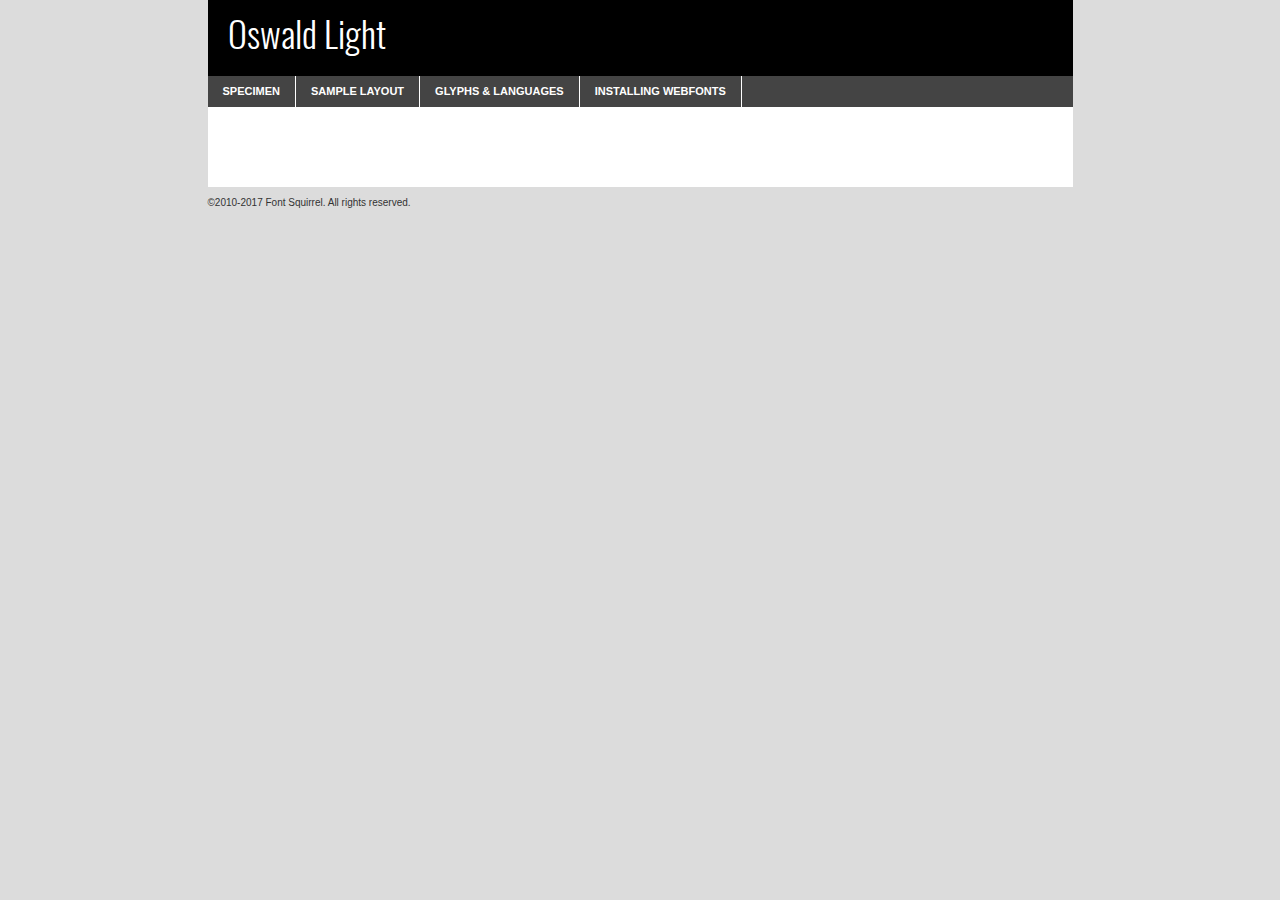
<file: fonts/oswald-light-demo.html>
<!DOCTYPE html PUBLIC "-//W3C//DTD XHTML 1.0 Transitional//EN"
	"http://www.w3.org/TR/xhtml1/DTD/xhtml1-transitional.dtd">

<html xmlns="http://www.w3.org/1999/xhtml" xml:lang="en" lang="en">
<head>
	<meta http-equiv="Content-Type" content="text/html; charset=utf-8" />
	<script src="http://ajax.googleapis.com/ajax/libs/jquery/1.7.2/jquery.min.js" type="text/javascript" charset="utf-8"></script>
	<script type="text/javascript">
	(function($){$.fn.easyTabs=function(option){var param=jQuery.extend({fadeSpeed:"fast",defaultContent:1,activeClass:'active'},option);$(this).each(function(){var thisId="#"+this.id;if(param.defaultContent==''){param.defaultContent=1;}
	if(typeof param.defaultContent=="number")
	{var defaultTab=$(thisId+" .tabs li:eq("+(param.defaultContent-1)+") a").attr('href').substr(1);}else{var defaultTab=param.defaultContent;}
	$(thisId+" .tabs li a").each(function(){var tabToHide=$(this).attr('href').substr(1);$("#"+tabToHide).addClass('easytabs-tab-content');});hideAll();changeContent(defaultTab);function hideAll(){$(thisId+" .easytabs-tab-content").hide();}
	function changeContent(tabId){hideAll();$(thisId+" .tabs li").removeClass(param.activeClass);$(thisId+" .tabs li a[href=#"+tabId+"]").closest('li').addClass(param.activeClass);if(param.fadeSpeed!="none")
	{$(thisId+" #"+tabId).fadeIn(param.fadeSpeed);}else{$(thisId+" #"+tabId).show();}}
	$(thisId+" .tabs li").click(function(){var tabId=$(this).find('a').attr('href').substr(1);changeContent(tabId);return false;});});}})(jQuery);
	</script>
	<link rel="stylesheet" href="specimen_files/specimen_stylesheet.css" type="text/css" charset="utf-8" />
	<link rel="stylesheet" href="stylesheet.css" type="text/css" charset="utf-8" />

	<style type="text/css">
					body{
				font-family: 'oswaldlight';
							}
		</style>

	<title>Oswald Light Specimen</title>
	
	
	<script type="text/javascript" charset="utf-8">
		$(document).ready(function() {
			$('#container').easyTabs({defaultContent:1});
		});
	</script>
</head>

<body>
<div id="container">
	<div id="header">
		Oswald Light	</div>
	<ul class="tabs">
		<li><a href="#specimen">Specimen</a></li>
		<li><a href="#layout">Sample Layout</a></li>
				<li><a href="#glyphs">Glyphs &amp; Languages</a></li>
		<li><a href="#installing">Installing Webfonts</a></li>
		
	</ul>
	
	<div id="main_content">

		
			<div id="specimen">
		
				<div class="section">
					<div class="grid12 firstcol">
						<div class="huge">AaBb</div>
					</div>
				</div>
		
				<div class="section">
					<div class="glyph_range">A&#x200B;B&#x200b;C&#x200b;D&#x200b;E&#x200b;F&#x200b;G&#x200b;H&#x200b;I&#x200b;J&#x200b;K&#x200b;L&#x200b;M&#x200b;N&#x200b;O&#x200b;P&#x200b;Q&#x200b;R&#x200b;S&#x200b;T&#x200b;U&#x200b;V&#x200b;W&#x200b;X&#x200b;Y&#x200b;Z&#x200b;a&#x200b;b&#x200b;c&#x200b;d&#x200b;e&#x200b;f&#x200b;g&#x200b;h&#x200b;i&#x200b;j&#x200b;k&#x200b;l&#x200b;m&#x200b;n&#x200b;o&#x200b;p&#x200b;q&#x200b;r&#x200b;s&#x200b;t&#x200b;u&#x200b;v&#x200b;w&#x200b;x&#x200b;y&#x200b;z&#x200b;1&#x200b;2&#x200b;3&#x200b;4&#x200b;5&#x200b;6&#x200b;7&#x200b;8&#x200b;9&#x200b;0&#x200b;&amp;&#x200b;.&#x200b;,&#x200b;?&#x200b;!&#x200b;&#64;&#x200b;(&#x200b;)&#x200b;#&#x200b;$&#x200b;%&#x200b;*&#x200b;+&#x200b;-&#x200b;=&#x200b;:&#x200b;;</div>
				</div>
				<div class="section">
					<div class="grid12 firstcol">
						<table class="sample_table">
							<tr><td>10</td><td class="size10">abcdefghijklmnopqrstuvwxyzABCDEFGHIJKLMNOPQRSTUVWXYZ0123456789abcdefghijklmnopqrstuvwxyzABCDEFGHIJKLMNOPQRSTUVWXYZ0123456789abcdefghijklmnopqrstuvwxyzABCDEFGHIJKLMNOPQRSTUVWXYZ</td></tr>
							<tr><td>11</td><td class="size11">abcdefghijklmnopqrstuvwxyzABCDEFGHIJKLMNOPQRSTUVWXYZ0123456789abcdefghijklmnopqrstuvwxyzABCDEFGHIJKLMNOPQRSTUVWXYZ0123456789abcdefghijklmnopqrstuvwxyzABCDEFGHIJKLMNOPQRSTUVWXYZ</td></tr>
							<tr><td>12</td><td class="size12">abcdefghijklmnopqrstuvwxyzABCDEFGHIJKLMNOPQRSTUVWXYZ0123456789abcdefghijklmnopqrstuvwxyzABCDEFGHIJKLMNOPQRSTUVWXYZ0123456789abcdefghijklmnopqrstuvwxyzABCDEFGHIJKLMNOPQRSTUVWXYZ</td></tr>
							<tr><td>13</td><td class="size13">abcdefghijklmnopqrstuvwxyzABCDEFGHIJKLMNOPQRSTUVWXYZ0123456789abcdefghijklmnopqrstuvwxyzABCDEFGHIJKLMNOPQRSTUVWXYZ0123456789abcdefghijklmnopqrstuvwxyzABCDEFGHIJKLMNOPQRSTUVWXYZ</td></tr>
							<tr><td>14</td><td class="size14">abcdefghijklmnopqrstuvwxyzABCDEFGHIJKLMNOPQRSTUVWXYZ0123456789abcdefghijklmnopqrstuvwxyzABCDEFGHIJKLMNOPQRSTUVWXYZ0123456789abcdefghijklmnopqrstuvwxyzABCDEFGHIJKLMNOPQRSTUVWXYZ</td></tr>
							<tr><td>16</td><td class="size16">abcdefghijklmnopqrstuvwxyzABCDEFGHIJKLMNOPQRSTUVWXYZ0123456789abcdefghijklmnopqrstuvwxyzABCDEFGHIJKLMNOPQRSTUVWXYZ</td></tr>
							<tr><td>18</td><td class="size18">abcdefghijklmnopqrstuvwxyzABCDEFGHIJKLMNOPQRSTUVWXYZ0123456789abcdefghijklmnopqrstuvwxyzABCDEFGHIJKLMNOPQRSTUVWXYZ</td></tr>
							<tr><td>20</td><td class="size20">abcdefghijklmnopqrstuvwxyzABCDEFGHIJKLMNOPQRSTUVWXYZ0123456789abcdefghijklmnopqrstuvwxyzABCDEFGHIJKLMNOPQRSTUVWXYZ</td></tr>
							<tr><td>24</td><td class="size24">abcdefghijklmnopqrstuvwxyzABCDEFGHIJKLMNOPQRSTUVWXYZ0123456789abcdefghijklmnopqrstuvwxyzABCDEFGHIJKLMNOPQRSTUVWXYZ</td></tr>
							<tr><td>30</td><td class="size30">abcdefghijklmnopqrstuvwxyzABCDEFGHIJKLMNOPQRSTUVWXYZ0123456789abcdefghijklmnopqrstuvwxyzABCDEFGHIJKLMNOPQRSTUVWXYZ</td></tr>
							<tr><td>36</td><td class="size36">abcdefghijklmnopqrstuvwxyzABCDEFGHIJKLMNOPQRSTUVWXYZ0123456789abcdefghijklmnopqrstuvwxyzABCDEFGHIJKLMNOPQRSTUVWXYZ</td></tr>
							<tr><td>48</td><td class="size48">abcdefghijklmnopqrstuvwxyzABCDEFGHIJKLMNOPQRSTUVWXYZ0123456789abcdefghijklmnopqrstuvwxyzABCDEFGHIJKLMNOPQRSTUVWXYZ</td></tr>
							<tr><td>60</td><td class="size60">abcdefghijklmnopqrstuvwxyzABCDEFGHIJKLMNOPQRSTUVWXYZ0123456789abcdefghijklmnopqrstuvwxyzABCDEFGHIJKLMNOPQRSTUVWXYZ</td></tr>
							<tr><td>72</td><td class="size72">abcdefghijklmnopqrstuvwxyzABCDEFGHIJKLMNOPQRSTUVWXYZ0123456789abcdefghijklmnopqrstuvwxyzABCDEFGHIJKLMNOPQRSTUVWXYZ</td></tr>
							<tr><td>90</td><td class="size90">abcdefghijklmnopqrstuvwxyzABCDEFGHIJKLMNOPQRSTUVWXYZ0123456789abcdefghijklmnopqrstuvwxyzABCDEFGHIJKLMNOPQRSTUVWXYZ</td></tr>
						</table>
				
					</div>
			
				</div>
		
		
		
								<div class="section" id="bodycomparison">


										<div id="xheight">
				<div class="fontbody">&#x25FC;&#x25FC;&#x25FC;&#x25FC;&#x25FC;&#x25FC;&#x25FC;&#x25FC;&#x25FC;&#x25FC;&#x25FC;&#x25FC;&#x25FC;&#x25FC;&#x25FC;&#x25FC;&#x25FC;&#x25FC;&#x25FC;&#x25FC;&#x25FC;&#x25FC;&#x25FC;&#x25FC;&#x25FC;&#x25FC;&#x25FC;&#x25FC;&#x25FC;&#x25FC;&#x25FC;&#x25FC;&#x25FC;&#x25FC;&#x25FC;&#x25FC;&#x25FC;&#x25FC;&#x25FC;&#x25FC;&#x25FC;&#x25FC;&#x25FC;&#x25FC;&#x25FC;&#x25FC;&#x25FC;&#x25FC;&#x25FC;&#x25FC;&#x25FC;&#x25FC;&#x25FC;&#x25FC;&#x25FC;&#x25FC;&#x25FC;&#x25FC;&#x25FC;&#x25FC;&#x25FC;&#x25FC;&#x25FC;&#x25FC;&#x25FC;&#x25FC;&#x25FC;&#x25FC;&#x25FC;&#x25FC;&#x25FC;&#x25FC;&#x25FC;&#x25FC;&#x25FC;&#x25FC;&#x25FC;&#x25FC;&#x25FC;&#x25FC;&#x25FC;&#x25FC;&#x25FC;&#x25FC;&#x25FC;&#x25FC;&#x25FC;&#x25FC;&#x25FC;&#x25FC;&#x25FC;&#x25FC;&#x25FC;&#x25FC;&#x25FC;&#x25FC;&#x25FC;&#x25FC;&#x25FC;body</div><div class="arialbody">body</div><div class="verdanabody">body</div><div class="georgiabody">body</div></div>
										<div class="fontbody" style="z-index:1">
											body<span>Oswald Light</span>
										</div>
										<div class="arialbody" style="z-index:1">
											body<span>Arial</span>
										</div>
										<div class="verdanabody" style="z-index:1">
											body<span>Verdana</span>
										</div>
										<div class="georgiabody" style="z-index:1">
											body<span>Georgia</span>
										</div>



								</div>
		
		
				<div class="section psample psample_row1" id="">
					
					<div class="grid2 firstcol">
						<p class="size10"><span>10.</span>Aenean lacinia bibendum nulla sed consectetur. Fusce dapibus, tellus ac cursus commodo, tortor mauris condimentum nibh, ut fermentum massa justo sit amet risus. Nullam id dolor id nibh ultricies vehicula ut id elit. Cum sociis natoque penatibus et magnis dis parturient montes, nascetur ridiculus mus. Nulla vitae elit libero, a pharetra augue.</p>
			
					</div>
					<div class="grid3">
						<p class="size11"><span>11.</span>Aenean lacinia bibendum nulla sed consectetur. Fusce dapibus, tellus ac cursus commodo, tortor mauris condimentum nibh, ut fermentum massa justo sit amet risus. Nullam id dolor id nibh ultricies vehicula ut id elit. Cum sociis natoque penatibus et magnis dis parturient montes, nascetur ridiculus mus. Nulla vitae elit libero, a pharetra augue.</p>
			
					</div>
					<div class="grid3">
						<p class="size12"><span>12.</span>Aenean lacinia bibendum nulla sed consectetur. Fusce dapibus, tellus ac cursus commodo, tortor mauris condimentum nibh, ut fermentum massa justo sit amet risus. Nullam id dolor id nibh ultricies vehicula ut id elit. Cum sociis natoque penatibus et magnis dis parturient montes, nascetur ridiculus mus. Nulla vitae elit libero, a pharetra augue.</p>
			
					</div>
					<div class="grid4">
						<p class="size13"><span>13.</span>Aenean lacinia bibendum nulla sed consectetur. Fusce dapibus, tellus ac cursus commodo, tortor mauris condimentum nibh, ut fermentum massa justo sit amet risus. Nullam id dolor id nibh ultricies vehicula ut id elit. Cum sociis natoque penatibus et magnis dis parturient montes, nascetur ridiculus mus. Nulla vitae elit libero, a pharetra augue.</p>
			
					</div>
					<div class="white_blend"></div>
					
				</div>
				<div class="section psample psample_row2" id="">
					<div class="grid3 firstcol">
						<p class="size14"><span>14.</span>Aenean lacinia bibendum nulla sed consectetur. Fusce dapibus, tellus ac cursus commodo, tortor mauris condimentum nibh, ut fermentum massa justo sit amet risus. Nullam id dolor id nibh ultricies vehicula ut id elit. Cum sociis natoque penatibus et magnis dis parturient montes, nascetur ridiculus mus. Nulla vitae elit libero, a pharetra augue.</p>
			
					</div>
					<div class="grid4">
						<p class="size16"><span>16.</span>Aenean lacinia bibendum nulla sed consectetur. Fusce dapibus, tellus ac cursus commodo, tortor mauris condimentum nibh, ut fermentum massa justo sit amet risus. Nullam id dolor id nibh ultricies vehicula ut id elit. Cum sociis natoque penatibus et magnis dis parturient montes, nascetur ridiculus mus. Nulla vitae elit libero, a pharetra augue.</p>
			
					</div>
					<div class="grid5">
						<p class="size18"><span>18.</span>Aenean lacinia bibendum nulla sed consectetur. Fusce dapibus, tellus ac cursus commodo, tortor mauris condimentum nibh, ut fermentum massa justo sit amet risus. Nullam id dolor id nibh ultricies vehicula ut id elit. Cum sociis natoque penatibus et magnis dis parturient montes, nascetur ridiculus mus. Nulla vitae elit libero, a pharetra augue.</p>
			
					</div>

					<div class="white_blend"></div>

				</div>
				
				<div class="section psample psample_row3" id="">
					<div class="grid5 firstcol">
						<p class="size20"><span>20.</span>Aenean lacinia bibendum nulla sed consectetur. Fusce dapibus, tellus ac cursus commodo, tortor mauris condimentum nibh, ut fermentum massa justo sit amet risus. Nullam id dolor id nibh ultricies vehicula ut id elit. Cum sociis natoque penatibus et magnis dis parturient montes, nascetur ridiculus mus. Nulla vitae elit libero, a pharetra augue.</p>
					</div>
					<div class="grid7">
						<p class="size24"><span>24.</span>Aenean lacinia bibendum nulla sed consectetur. Fusce dapibus, tellus ac cursus commodo, tortor mauris condimentum nibh, ut fermentum massa justo sit amet risus. Nullam id dolor id nibh ultricies vehicula ut id elit. Cum sociis natoque penatibus et magnis dis parturient montes, nascetur ridiculus mus. Nulla vitae elit libero, a pharetra augue.</p>
					</div>
					
					<div class="white_blend"></div>
					
				</div>
				
				<div class="section psample psample_row4" id="">
					<div class="grid12 firstcol">
						<p class="size30"><span>30.</span>Aenean lacinia bibendum nulla sed consectetur. Fusce dapibus, tellus ac cursus commodo, tortor mauris condimentum nibh, ut fermentum massa justo sit amet risus. Nullam id dolor id nibh ultricies vehicula ut id elit. Cum sociis natoque penatibus et magnis dis parturient montes, nascetur ridiculus mus. Nulla vitae elit libero, a pharetra augue.</p>
					</div>
					<div class="white_blend"></div>
					
				</div>
				
				
				
				<div class="section psample psample_row1 fullreverse">
					<div class="grid2 firstcol">
						<p class="size10"><span>10.</span>Aenean lacinia bibendum nulla sed consectetur. Fusce dapibus, tellus ac cursus commodo, tortor mauris condimentum nibh, ut fermentum massa justo sit amet risus. Nullam id dolor id nibh ultricies vehicula ut id elit. Cum sociis natoque penatibus et magnis dis parturient montes, nascetur ridiculus mus. Nulla vitae elit libero, a pharetra augue.</p>
			
					</div>
					<div class="grid3">
						<p class="size11"><span>11.</span>Aenean lacinia bibendum nulla sed consectetur. Fusce dapibus, tellus ac cursus commodo, tortor mauris condimentum nibh, ut fermentum massa justo sit amet risus. Nullam id dolor id nibh ultricies vehicula ut id elit. Cum sociis natoque penatibus et magnis dis parturient montes, nascetur ridiculus mus. Nulla vitae elit libero, a pharetra augue.</p>
			
					</div>
					<div class="grid3">
						<p class="size12"><span>12.</span>Aenean lacinia bibendum nulla sed consectetur. Fusce dapibus, tellus ac cursus commodo, tortor mauris condimentum nibh, ut fermentum massa justo sit amet risus. Nullam id dolor id nibh ultricies vehicula ut id elit. Cum sociis natoque penatibus et magnis dis parturient montes, nascetur ridiculus mus. Nulla vitae elit libero, a pharetra augue.</p>
			
					</div>
					<div class="grid4">
						<p class="size13"><span>13.</span>Aenean lacinia bibendum nulla sed consectetur. Fusce dapibus, tellus ac cursus commodo, tortor mauris condimentum nibh, ut fermentum massa justo sit amet risus. Nullam id dolor id nibh ultricies vehicula ut id elit. Cum sociis natoque penatibus et magnis dis parturient montes, nascetur ridiculus mus. Nulla vitae elit libero, a pharetra augue.</p>
			
					</div>
					<div class="black_blend"></div>
					
				</div>
				
				<div class="section psample psample_row2 fullreverse">
					<div class="grid3 firstcol">
						<p class="size14"><span>14.</span>Aenean lacinia bibendum nulla sed consectetur. Fusce dapibus, tellus ac cursus commodo, tortor mauris condimentum nibh, ut fermentum massa justo sit amet risus. Nullam id dolor id nibh ultricies vehicula ut id elit. Cum sociis natoque penatibus et magnis dis parturient montes, nascetur ridiculus mus. Nulla vitae elit libero, a pharetra augue.</p>
			
					</div>
					<div class="grid4">
						<p class="size16"><span>16.</span>Aenean lacinia bibendum nulla sed consectetur. Fusce dapibus, tellus ac cursus commodo, tortor mauris condimentum nibh, ut fermentum massa justo sit amet risus. Nullam id dolor id nibh ultricies vehicula ut id elit. Cum sociis natoque penatibus et magnis dis parturient montes, nascetur ridiculus mus. Nulla vitae elit libero, a pharetra augue.</p>
			
					</div>
					<div class="grid5">
						<p class="size18"><span>18.</span>Aenean lacinia bibendum nulla sed consectetur. Fusce dapibus, tellus ac cursus commodo, tortor mauris condimentum nibh, ut fermentum massa justo sit amet risus. Nullam id dolor id nibh ultricies vehicula ut id elit. Cum sociis natoque penatibus et magnis dis parturient montes, nascetur ridiculus mus. Nulla vitae elit libero, a pharetra augue.</p>
			
					</div>
					<div class="black_blend"></div>

				</div>
				
				<div class="section psample fullreverse psample_row3" id="">
					<div class="grid5 firstcol">
						<p class="size20"><span>20.</span>Aenean lacinia bibendum nulla sed consectetur. Fusce dapibus, tellus ac cursus commodo, tortor mauris condimentum nibh, ut fermentum massa justo sit amet risus. Nullam id dolor id nibh ultricies vehicula ut id elit. Cum sociis natoque penatibus et magnis dis parturient montes, nascetur ridiculus mus. Nulla vitae elit libero, a pharetra augue.</p>
					</div>
					<div class="grid7">
						<p class="size24"><span>24.</span>Aenean lacinia bibendum nulla sed consectetur. Fusce dapibus, tellus ac cursus commodo, tortor mauris condimentum nibh, ut fermentum massa justo sit amet risus. Nullam id dolor id nibh ultricies vehicula ut id elit. Cum sociis natoque penatibus et magnis dis parturient montes, nascetur ridiculus mus. Nulla vitae elit libero, a pharetra augue.</p>
					</div>
					
					<div class="black_blend"></div>
					
				</div>
				
				<div class="section psample fullreverse psample_row4" id="" style="border-bottom: 20px #000 solid;">
					<div class="grid12 firstcol">
						<p class="size30"><span>30.</span>Aenean lacinia bibendum nulla sed consectetur. Fusce dapibus, tellus ac cursus commodo, tortor mauris condimentum nibh, ut fermentum massa justo sit amet risus. Nullam id dolor id nibh ultricies vehicula ut id elit. Cum sociis natoque penatibus et magnis dis parturient montes, nascetur ridiculus mus. Nulla vitae elit libero, a pharetra augue.</p>
					</div>
					<div class="black_blend"></div>
					
				</div>
				
				
				
				
			</div>
			
			<div id="layout">
				
				<div class="section">
					
					<div class="grid12 firstcol">
						<h1>Lorem Ipsum Dolor</h1>
						<h2>Etiam porta sem malesuada magna mollis euismod</h2>
						
						<p class="byline">By <a href="#link">Aenean Lacinia</a></p>
					</div>
				</div>
				<div class="section">
					<div class="grid8 firstcol">
						<p class="large">Donec sed odio dui. Morbi leo risus, porta ac consectetur ac, vestibulum at eros. Fusce dapibus, tellus ac cursus commodo, tortor mauris condimentum nibh, ut fermentum massa justo sit amet risus. </p>

						
						<h3>Pellentesque ornare sem</h3>

						<p>Maecenas sed diam eget risus varius blandit sit amet non magna. Maecenas faucibus mollis interdum. Donec ullamcorper nulla non metus auctor fringilla. Nullam id dolor id nibh ultricies vehicula ut id elit. Nullam id dolor id nibh ultricies vehicula ut id elit. </p>

						<p>Aenean eu leo quam. Pellentesque ornare sem lacinia quam venenatis vestibulum. Lorem ipsum dolor sit amet, consectetur adipiscing elit. Cum sociis natoque penatibus et magnis dis parturient montes, nascetur ridiculus mus. </p>

						<p>Nulla vitae elit libero, a pharetra augue. Praesent commodo cursus magna, vel scelerisque nisl consectetur et. Aenean lacinia bibendum nulla sed consectetur. </p>

						<p>Nullam quis risus eget urna mollis ornare vel eu leo. Nullam quis risus eget urna mollis ornare vel eu leo. Maecenas sed diam eget risus varius blandit sit amet non magna. Donec ullamcorper nulla non metus auctor fringilla. </p>

						<h3>Cras mattis consectetur</h3>

						<p>Aenean eu leo quam. Pellentesque ornare sem lacinia quam venenatis vestibulum. Aenean lacinia bibendum nulla sed consectetur. Integer posuere erat a ante venenatis dapibus posuere velit aliquet. Cras mattis consectetur purus sit amet fermentum. </p>

						<p>Nullam id dolor id nibh ultricies vehicula ut id elit. Nullam quis risus eget urna mollis ornare vel eu leo. Cras mattis consectetur purus sit amet fermentum.</p>
					</div>
					
					<div class="grid4 sidebar">
						
						<div class="box reverse">
							<p class="last">Nullam quis risus eget urna mollis ornare vel eu leo. Donec ullamcorper nulla non metus auctor fringilla. Cras mattis consectetur purus sit amet fermentum. Sed posuere consectetur est at lobortis. Lorem ipsum dolor sit amet, consectetur adipiscing elit. </p>
						</div>
						
						<p class="caption">Maecenas sed diam eget risus varius.</p>

						<p>Vestibulum id ligula porta felis euismod semper. Integer posuere erat a ante venenatis dapibus posuere velit aliquet. Vestibulum id ligula porta felis euismod semper. Sed posuere consectetur est at lobortis. Maecenas sed diam eget risus varius blandit sit amet non magna. Fusce dapibus, tellus ac cursus commodo, tortor mauris condimentum nibh, ut fermentum massa justo sit amet risus. </p>

					

						<p>Duis mollis, est non commodo luctus, nisi erat porttitor ligula, eget lacinia odio sem nec elit. Aenean lacinia bibendum nulla sed consectetur. Vivamus sagittis lacus vel augue laoreet rutrum faucibus dolor auctor. Aenean lacinia bibendum nulla sed consectetur. Nullam quis risus eget urna mollis ornare vel eu leo. </p>

						<p>Praesent commodo cursus magna, vel scelerisque nisl consectetur et. Donec ullamcorper nulla non metus auctor fringilla. Maecenas faucibus mollis interdum. Fusce dapibus, tellus ac cursus commodo, tortor mauris condimentum nibh, ut fermentum massa justo sit amet risus. </p>

					</div>
				</div>
				
			</div>


			



		<div id="glyphs">
			<div class="section">
				<div class="grid12 firstcol">
			
				<h1>Language Support</h1>
				<p>The subset of Oswald Light in this kit supports the following languages:<br />
			
					Albanian, Basque, Breton, Chamorro, Cyrillic, Danish, Dutch, English, Faroese, Finnish, French, Frisian, Galician, German, Icelandic, Italian, Malagasy, Norwegian, Portuguese, Spanish, Swedish, Alsatian, Aragonese, Arapaho, Arrernte, Asturian, Aymara, Bislama, Cebuano, Corsican, Fijian, French_creole, Genoese, Gilbertese, Greenlandic, Haitian_creole, Hiligaynon, Hmong, Hopi, Ibanag, Iloko_ilokano, Indonesian, Interglossa_glosa, Interlingua, Irish_gaelic, Jerriais, Lojban, Lombard, Luxembourgeois, Manx, Mohawk, Norfolk_pitcairnese, Occitan, Oromo, Pangasinan, Papiamento, Piedmontese, Potawatomi, Rhaeto-romance, Romansh, Rotokas, Sami_lule, Samoan, Sardinian, Scots_gaelic, Seychelles_creole, Shona, Sicilian, Somali, Southern_ndebele, Swahili, Swati_swazi, Tagalog_filipino_pilipino, Tetum, Tok_pisin, Uyghur_cyrillic, Uyghur_latinized, Volapuk, Votic_cyrillic, Walloon, Warlpiri, Xhosa, Yapese, Zulu, Latinbasic, Ubasic, Demo, Russian, Belarusian, Ukrainian, Rusyn, Bulgarian, Macedonian, Kazakh, Kyrgyz_cyrillic, Karachay_cyrillic, Tatar_cyrillic, Tuvin, Buryat_cyrillic, Khalkha, Kalmyk_cyrillic, Dungan, Serbian_cyrillic				</p>
				<h1>Glyph Chart</h1>
				<p>The subset of Oswald Light in this kit includes all the glyphs listed below. Unicode entities are included above each glyph to help you insert individual characters into your layout.</p>
				<div id="glyph_chart">
			
																														 <div><p>&amp;#13;</p>&#13;</div>
																				 <div><p>&amp;#32;</p>&#32;</div>
																				 <div><p>&amp;#33;</p>&#33;</div>
																				 <div><p>&amp;#34;</p>&#34;</div>
																				 <div><p>&amp;#35;</p>&#35;</div>
																				 <div><p>&amp;#36;</p>&#36;</div>
																				 <div><p>&amp;#37;</p>&#37;</div>
																				 <div><p>&amp;#38;</p>&#38;</div>
																				 <div><p>&amp;#39;</p>&#39;</div>
																				 <div><p>&amp;#40;</p>&#40;</div>
																				 <div><p>&amp;#41;</p>&#41;</div>
																				 <div><p>&amp;#42;</p>&#42;</div>
																				 <div><p>&amp;#43;</p>&#43;</div>
																				 <div><p>&amp;#44;</p>&#44;</div>
																				 <div><p>&amp;#45;</p>&#45;</div>
																				 <div><p>&amp;#46;</p>&#46;</div>
																				 <div><p>&amp;#47;</p>&#47;</div>
																				 <div><p>&amp;#48;</p>&#48;</div>
																				 <div><p>&amp;#49;</p>&#49;</div>
																				 <div><p>&amp;#50;</p>&#50;</div>
																				 <div><p>&amp;#51;</p>&#51;</div>
																				 <div><p>&amp;#52;</p>&#52;</div>
																				 <div><p>&amp;#53;</p>&#53;</div>
																				 <div><p>&amp;#54;</p>&#54;</div>
																				 <div><p>&amp;#55;</p>&#55;</div>
																				 <div><p>&amp;#56;</p>&#56;</div>
																				 <div><p>&amp;#57;</p>&#57;</div>
																				 <div><p>&amp;#58;</p>&#58;</div>
																				 <div><p>&amp;#59;</p>&#59;</div>
																				 <div><p>&amp;#60;</p>&#60;</div>
																				 <div><p>&amp;#61;</p>&#61;</div>
																				 <div><p>&amp;#62;</p>&#62;</div>
																				 <div><p>&amp;#63;</p>&#63;</div>
																				 <div><p>&amp;#64;</p>&#64;</div>
																				 <div><p>&amp;#65;</p>&#65;</div>
																				 <div><p>&amp;#66;</p>&#66;</div>
																				 <div><p>&amp;#67;</p>&#67;</div>
																				 <div><p>&amp;#68;</p>&#68;</div>
																				 <div><p>&amp;#69;</p>&#69;</div>
																				 <div><p>&amp;#70;</p>&#70;</div>
																				 <div><p>&amp;#71;</p>&#71;</div>
																				 <div><p>&amp;#72;</p>&#72;</div>
																				 <div><p>&amp;#73;</p>&#73;</div>
																				 <div><p>&amp;#74;</p>&#74;</div>
																				 <div><p>&amp;#75;</p>&#75;</div>
																				 <div><p>&amp;#76;</p>&#76;</div>
																				 <div><p>&amp;#77;</p>&#77;</div>
																				 <div><p>&amp;#78;</p>&#78;</div>
																				 <div><p>&amp;#79;</p>&#79;</div>
																				 <div><p>&amp;#80;</p>&#80;</div>
																				 <div><p>&amp;#81;</p>&#81;</div>
																				 <div><p>&amp;#82;</p>&#82;</div>
																				 <div><p>&amp;#83;</p>&#83;</div>
																				 <div><p>&amp;#84;</p>&#84;</div>
																				 <div><p>&amp;#85;</p>&#85;</div>
																				 <div><p>&amp;#86;</p>&#86;</div>
																				 <div><p>&amp;#87;</p>&#87;</div>
																				 <div><p>&amp;#88;</p>&#88;</div>
																				 <div><p>&amp;#89;</p>&#89;</div>
																				 <div><p>&amp;#90;</p>&#90;</div>
																				 <div><p>&amp;#91;</p>&#91;</div>
																				 <div><p>&amp;#92;</p>&#92;</div>
																				 <div><p>&amp;#93;</p>&#93;</div>
																				 <div><p>&amp;#94;</p>&#94;</div>
																				 <div><p>&amp;#95;</p>&#95;</div>
																				 <div><p>&amp;#96;</p>&#96;</div>
																				 <div><p>&amp;#97;</p>&#97;</div>
																				 <div><p>&amp;#98;</p>&#98;</div>
																				 <div><p>&amp;#99;</p>&#99;</div>
																				 <div><p>&amp;#100;</p>&#100;</div>
																				 <div><p>&amp;#101;</p>&#101;</div>
																				 <div><p>&amp;#102;</p>&#102;</div>
																				 <div><p>&amp;#103;</p>&#103;</div>
																				 <div><p>&amp;#104;</p>&#104;</div>
																				 <div><p>&amp;#105;</p>&#105;</div>
																				 <div><p>&amp;#106;</p>&#106;</div>
																				 <div><p>&amp;#107;</p>&#107;</div>
																				 <div><p>&amp;#108;</p>&#108;</div>
																				 <div><p>&amp;#109;</p>&#109;</div>
																				 <div><p>&amp;#110;</p>&#110;</div>
																				 <div><p>&amp;#111;</p>&#111;</div>
																				 <div><p>&amp;#112;</p>&#112;</div>
																				 <div><p>&amp;#113;</p>&#113;</div>
																				 <div><p>&amp;#114;</p>&#114;</div>
																				 <div><p>&amp;#115;</p>&#115;</div>
																				 <div><p>&amp;#116;</p>&#116;</div>
																				 <div><p>&amp;#117;</p>&#117;</div>
																				 <div><p>&amp;#118;</p>&#118;</div>
																				 <div><p>&amp;#119;</p>&#119;</div>
																				 <div><p>&amp;#120;</p>&#120;</div>
																				 <div><p>&amp;#121;</p>&#121;</div>
																				 <div><p>&amp;#122;</p>&#122;</div>
																				 <div><p>&amp;#123;</p>&#123;</div>
																				 <div><p>&amp;#124;</p>&#124;</div>
																				 <div><p>&amp;#125;</p>&#125;</div>
																				 <div><p>&amp;#126;</p>&#126;</div>
																				 <div><p>&amp;#160;</p>&#160;</div>
																				 <div><p>&amp;#161;</p>&#161;</div>
																				 <div><p>&amp;#162;</p>&#162;</div>
																				 <div><p>&amp;#163;</p>&#163;</div>
																				 <div><p>&amp;#165;</p>&#165;</div>
																				 <div><p>&amp;#167;</p>&#167;</div>
																				 <div><p>&amp;#168;</p>&#168;</div>
																				 <div><p>&amp;#169;</p>&#169;</div>
																				 <div><p>&amp;#170;</p>&#170;</div>
																				 <div><p>&amp;#171;</p>&#171;</div>
																				 <div><p>&amp;#172;</p>&#172;</div>
																				 <div><p>&amp;#173;</p>&#173;</div>
																				 <div><p>&amp;#174;</p>&#174;</div>
																				 <div><p>&amp;#175;</p>&#175;</div>
																				 <div><p>&amp;#176;</p>&#176;</div>
																				 <div><p>&amp;#177;</p>&#177;</div>
																				 <div><p>&amp;#180;</p>&#180;</div>
																				 <div><p>&amp;#181;</p>&#181;</div>
																				 <div><p>&amp;#182;</p>&#182;</div>
																				 <div><p>&amp;#183;</p>&#183;</div>
																				 <div><p>&amp;#184;</p>&#184;</div>
																				 <div><p>&amp;#186;</p>&#186;</div>
																				 <div><p>&amp;#187;</p>&#187;</div>
																				 <div><p>&amp;#191;</p>&#191;</div>
																				 <div><p>&amp;#192;</p>&#192;</div>
																				 <div><p>&amp;#193;</p>&#193;</div>
																				 <div><p>&amp;#194;</p>&#194;</div>
																				 <div><p>&amp;#195;</p>&#195;</div>
																				 <div><p>&amp;#196;</p>&#196;</div>
																				 <div><p>&amp;#197;</p>&#197;</div>
																				 <div><p>&amp;#198;</p>&#198;</div>
																				 <div><p>&amp;#199;</p>&#199;</div>
																				 <div><p>&amp;#200;</p>&#200;</div>
																				 <div><p>&amp;#201;</p>&#201;</div>
																				 <div><p>&amp;#202;</p>&#202;</div>
																				 <div><p>&amp;#203;</p>&#203;</div>
																				 <div><p>&amp;#204;</p>&#204;</div>
																				 <div><p>&amp;#205;</p>&#205;</div>
																				 <div><p>&amp;#206;</p>&#206;</div>
																				 <div><p>&amp;#207;</p>&#207;</div>
																				 <div><p>&amp;#208;</p>&#208;</div>
																				 <div><p>&amp;#209;</p>&#209;</div>
																				 <div><p>&amp;#210;</p>&#210;</div>
																				 <div><p>&amp;#211;</p>&#211;</div>
																				 <div><p>&amp;#212;</p>&#212;</div>
																				 <div><p>&amp;#213;</p>&#213;</div>
																				 <div><p>&amp;#214;</p>&#214;</div>
																				 <div><p>&amp;#216;</p>&#216;</div>
																				 <div><p>&amp;#217;</p>&#217;</div>
																				 <div><p>&amp;#218;</p>&#218;</div>
																				 <div><p>&amp;#219;</p>&#219;</div>
																				 <div><p>&amp;#220;</p>&#220;</div>
																				 <div><p>&amp;#221;</p>&#221;</div>
																				 <div><p>&amp;#222;</p>&#222;</div>
																				 <div><p>&amp;#223;</p>&#223;</div>
																				 <div><p>&amp;#224;</p>&#224;</div>
																				 <div><p>&amp;#225;</p>&#225;</div>
																				 <div><p>&amp;#226;</p>&#226;</div>
																				 <div><p>&amp;#227;</p>&#227;</div>
																				 <div><p>&amp;#228;</p>&#228;</div>
																				 <div><p>&amp;#229;</p>&#229;</div>
																				 <div><p>&amp;#230;</p>&#230;</div>
																				 <div><p>&amp;#231;</p>&#231;</div>
																				 <div><p>&amp;#232;</p>&#232;</div>
																				 <div><p>&amp;#233;</p>&#233;</div>
																				 <div><p>&amp;#234;</p>&#234;</div>
																				 <div><p>&amp;#235;</p>&#235;</div>
																				 <div><p>&amp;#236;</p>&#236;</div>
																				 <div><p>&amp;#237;</p>&#237;</div>
																				 <div><p>&amp;#238;</p>&#238;</div>
																				 <div><p>&amp;#239;</p>&#239;</div>
																				 <div><p>&amp;#240;</p>&#240;</div>
																				 <div><p>&amp;#241;</p>&#241;</div>
																				 <div><p>&amp;#242;</p>&#242;</div>
																				 <div><p>&amp;#243;</p>&#243;</div>
																				 <div><p>&amp;#244;</p>&#244;</div>
																				 <div><p>&amp;#245;</p>&#245;</div>
																				 <div><p>&amp;#246;</p>&#246;</div>
																				 <div><p>&amp;#247;</p>&#247;</div>
																				 <div><p>&amp;#248;</p>&#248;</div>
																				 <div><p>&amp;#249;</p>&#249;</div>
																				 <div><p>&amp;#250;</p>&#250;</div>
																				 <div><p>&amp;#251;</p>&#251;</div>
																				 <div><p>&amp;#252;</p>&#252;</div>
																				 <div><p>&amp;#253;</p>&#253;</div>
																				 <div><p>&amp;#254;</p>&#254;</div>
																				 <div><p>&amp;#255;</p>&#255;</div>
																				 <div><p>&amp;#305;</p>&#305;</div>
																				 <div><p>&amp;#338;</p>&#338;</div>
																				 <div><p>&amp;#339;</p>&#339;</div>
																				 <div><p>&amp;#376;</p>&#376;</div>
																				 <div><p>&amp;#402;</p>&#402;</div>
																				 <div><p>&amp;#710;</p>&#710;</div>
																				 <div><p>&amp;#711;</p>&#711;</div>
																				 <div><p>&amp;#728;</p>&#728;</div>
																				 <div><p>&amp;#729;</p>&#729;</div>
																				 <div><p>&amp;#730;</p>&#730;</div>
																				 <div><p>&amp;#731;</p>&#731;</div>
																				 <div><p>&amp;#732;</p>&#732;</div>
																				 <div><p>&amp;#733;</p>&#733;</div>
																				 <div><p>&amp;#960;</p>&#960;</div>
																				 <div><p>&amp;#1024;</p>&#1024;</div>
																				 <div><p>&amp;#1025;</p>&#1025;</div>
																				 <div><p>&amp;#1026;</p>&#1026;</div>
																				 <div><p>&amp;#1027;</p>&#1027;</div>
																				 <div><p>&amp;#1028;</p>&#1028;</div>
																				 <div><p>&amp;#1029;</p>&#1029;</div>
																				 <div><p>&amp;#1030;</p>&#1030;</div>
																				 <div><p>&amp;#1031;</p>&#1031;</div>
																				 <div><p>&amp;#1032;</p>&#1032;</div>
																				 <div><p>&amp;#1033;</p>&#1033;</div>
																				 <div><p>&amp;#1034;</p>&#1034;</div>
																				 <div><p>&amp;#1035;</p>&#1035;</div>
																				 <div><p>&amp;#1036;</p>&#1036;</div>
																				 <div><p>&amp;#1037;</p>&#1037;</div>
																				 <div><p>&amp;#1038;</p>&#1038;</div>
																				 <div><p>&amp;#1039;</p>&#1039;</div>
																				 <div><p>&amp;#1040;</p>&#1040;</div>
																				 <div><p>&amp;#1041;</p>&#1041;</div>
																				 <div><p>&amp;#1042;</p>&#1042;</div>
																				 <div><p>&amp;#1043;</p>&#1043;</div>
																				 <div><p>&amp;#1044;</p>&#1044;</div>
																				 <div><p>&amp;#1045;</p>&#1045;</div>
																				 <div><p>&amp;#1046;</p>&#1046;</div>
																				 <div><p>&amp;#1047;</p>&#1047;</div>
																				 <div><p>&amp;#1048;</p>&#1048;</div>
																				 <div><p>&amp;#1049;</p>&#1049;</div>
																				 <div><p>&amp;#1050;</p>&#1050;</div>
																				 <div><p>&amp;#1051;</p>&#1051;</div>
																				 <div><p>&amp;#1052;</p>&#1052;</div>
																				 <div><p>&amp;#1053;</p>&#1053;</div>
																				 <div><p>&amp;#1054;</p>&#1054;</div>
																				 <div><p>&amp;#1055;</p>&#1055;</div>
																				 <div><p>&amp;#1056;</p>&#1056;</div>
																				 <div><p>&amp;#1057;</p>&#1057;</div>
																				 <div><p>&amp;#1058;</p>&#1058;</div>
																				 <div><p>&amp;#1059;</p>&#1059;</div>
																				 <div><p>&amp;#1060;</p>&#1060;</div>
																				 <div><p>&amp;#1061;</p>&#1061;</div>
																				 <div><p>&amp;#1062;</p>&#1062;</div>
																				 <div><p>&amp;#1063;</p>&#1063;</div>
																				 <div><p>&amp;#1064;</p>&#1064;</div>
																				 <div><p>&amp;#1065;</p>&#1065;</div>
																				 <div><p>&amp;#1066;</p>&#1066;</div>
																				 <div><p>&amp;#1067;</p>&#1067;</div>
																				 <div><p>&amp;#1068;</p>&#1068;</div>
																				 <div><p>&amp;#1069;</p>&#1069;</div>
																				 <div><p>&amp;#1070;</p>&#1070;</div>
																				 <div><p>&amp;#1071;</p>&#1071;</div>
																				 <div><p>&amp;#1072;</p>&#1072;</div>
																				 <div><p>&amp;#1073;</p>&#1073;</div>
																				 <div><p>&amp;#1074;</p>&#1074;</div>
																				 <div><p>&amp;#1075;</p>&#1075;</div>
																				 <div><p>&amp;#1076;</p>&#1076;</div>
																				 <div><p>&amp;#1077;</p>&#1077;</div>
																				 <div><p>&amp;#1078;</p>&#1078;</div>
																				 <div><p>&amp;#1079;</p>&#1079;</div>
																				 <div><p>&amp;#1080;</p>&#1080;</div>
																				 <div><p>&amp;#1081;</p>&#1081;</div>
																				 <div><p>&amp;#1082;</p>&#1082;</div>
																				 <div><p>&amp;#1083;</p>&#1083;</div>
																				 <div><p>&amp;#1084;</p>&#1084;</div>
																				 <div><p>&amp;#1085;</p>&#1085;</div>
																				 <div><p>&amp;#1086;</p>&#1086;</div>
																				 <div><p>&amp;#1087;</p>&#1087;</div>
																				 <div><p>&amp;#1088;</p>&#1088;</div>
																				 <div><p>&amp;#1089;</p>&#1089;</div>
																				 <div><p>&amp;#1090;</p>&#1090;</div>
																				 <div><p>&amp;#1091;</p>&#1091;</div>
																				 <div><p>&amp;#1092;</p>&#1092;</div>
																				 <div><p>&amp;#1093;</p>&#1093;</div>
																				 <div><p>&amp;#1094;</p>&#1094;</div>
																				 <div><p>&amp;#1095;</p>&#1095;</div>
																				 <div><p>&amp;#1096;</p>&#1096;</div>
																				 <div><p>&amp;#1097;</p>&#1097;</div>
																				 <div><p>&amp;#1098;</p>&#1098;</div>
																				 <div><p>&amp;#1099;</p>&#1099;</div>
																				 <div><p>&amp;#1100;</p>&#1100;</div>
																				 <div><p>&amp;#1101;</p>&#1101;</div>
																				 <div><p>&amp;#1102;</p>&#1102;</div>
																				 <div><p>&amp;#1103;</p>&#1103;</div>
																				 <div><p>&amp;#1104;</p>&#1104;</div>
																				 <div><p>&amp;#1105;</p>&#1105;</div>
																				 <div><p>&amp;#1106;</p>&#1106;</div>
																				 <div><p>&amp;#1107;</p>&#1107;</div>
																				 <div><p>&amp;#1108;</p>&#1108;</div>
																				 <div><p>&amp;#1109;</p>&#1109;</div>
																				 <div><p>&amp;#1110;</p>&#1110;</div>
																				 <div><p>&amp;#1111;</p>&#1111;</div>
																				 <div><p>&amp;#1112;</p>&#1112;</div>
																				 <div><p>&amp;#1113;</p>&#1113;</div>
																				 <div><p>&amp;#1114;</p>&#1114;</div>
																				 <div><p>&amp;#1115;</p>&#1115;</div>
																				 <div><p>&amp;#1116;</p>&#1116;</div>
																				 <div><p>&amp;#1117;</p>&#1117;</div>
																				 <div><p>&amp;#1118;</p>&#1118;</div>
																				 <div><p>&amp;#1119;</p>&#1119;</div>
																				 <div><p>&amp;#1122;</p>&#1122;</div>
																				 <div><p>&amp;#1123;</p>&#1123;</div>
																				 <div><p>&amp;#1130;</p>&#1130;</div>
																				 <div><p>&amp;#1131;</p>&#1131;</div>
																				 <div><p>&amp;#1168;</p>&#1168;</div>
																				 <div><p>&amp;#1169;</p>&#1169;</div>
																				 <div><p>&amp;#1170;</p>&#1170;</div>
																				 <div><p>&amp;#1171;</p>&#1171;</div>
																				 <div><p>&amp;#1174;</p>&#1174;</div>
																				 <div><p>&amp;#1175;</p>&#1175;</div>
																				 <div><p>&amp;#1178;</p>&#1178;</div>
																				 <div><p>&amp;#1179;</p>&#1179;</div>
																				 <div><p>&amp;#1186;</p>&#1186;</div>
																				 <div><p>&amp;#1187;</p>&#1187;</div>
																				 <div><p>&amp;#1198;</p>&#1198;</div>
																				 <div><p>&amp;#1199;</p>&#1199;</div>
																				 <div><p>&amp;#1200;</p>&#1200;</div>
																				 <div><p>&amp;#1201;</p>&#1201;</div>
																				 <div><p>&amp;#1210;</p>&#1210;</div>
																				 <div><p>&amp;#1211;</p>&#1211;</div>
																				 <div><p>&amp;#1225;</p>&#1225;</div>
																				 <div><p>&amp;#1226;</p>&#1226;</div>
																				 <div><p>&amp;#1240;</p>&#1240;</div>
																				 <div><p>&amp;#1241;</p>&#1241;</div>
																				 <div><p>&amp;#1256;</p>&#1256;</div>
																				 <div><p>&amp;#1257;</p>&#1257;</div>
																				 <div><p>&amp;#8192;</p>&#8192;</div>
																				 <div><p>&amp;#8193;</p>&#8193;</div>
																				 <div><p>&amp;#8194;</p>&#8194;</div>
																				 <div><p>&amp;#8195;</p>&#8195;</div>
																				 <div><p>&amp;#8196;</p>&#8196;</div>
																				 <div><p>&amp;#8197;</p>&#8197;</div>
																				 <div><p>&amp;#8198;</p>&#8198;</div>
																				 <div><p>&amp;#8199;</p>&#8199;</div>
																				 <div><p>&amp;#8200;</p>&#8200;</div>
																				 <div><p>&amp;#8201;</p>&#8201;</div>
																				 <div><p>&amp;#8202;</p>&#8202;</div>
																				 <div><p>&amp;#8208;</p>&#8208;</div>
																				 <div><p>&amp;#8209;</p>&#8209;</div>
																				 <div><p>&amp;#8210;</p>&#8210;</div>
																				 <div><p>&amp;#8211;</p>&#8211;</div>
																				 <div><p>&amp;#8212;</p>&#8212;</div>
																				 <div><p>&amp;#8216;</p>&#8216;</div>
																				 <div><p>&amp;#8217;</p>&#8217;</div>
																				 <div><p>&amp;#8218;</p>&#8218;</div>
																				 <div><p>&amp;#8220;</p>&#8220;</div>
																				 <div><p>&amp;#8221;</p>&#8221;</div>
																				 <div><p>&amp;#8222;</p>&#8222;</div>
																				 <div><p>&amp;#8224;</p>&#8224;</div>
																				 <div><p>&amp;#8225;</p>&#8225;</div>
																				 <div><p>&amp;#8226;</p>&#8226;</div>
																				 <div><p>&amp;#8230;</p>&#8230;</div>
																				 <div><p>&amp;#8239;</p>&#8239;</div>
																				 <div><p>&amp;#8240;</p>&#8240;</div>
																				 <div><p>&amp;#8249;</p>&#8249;</div>
																				 <div><p>&amp;#8250;</p>&#8250;</div>
																				 <div><p>&amp;#8260;</p>&#8260;</div>
																				 <div><p>&amp;#8287;</p>&#8287;</div>
																				 <div><p>&amp;#8364;</p>&#8364;</div>
																				 <div><p>&amp;#8482;</p>&#8482;</div>
																				 <div><p>&amp;#8706;</p>&#8706;</div>
																				 <div><p>&amp;#8719;</p>&#8719;</div>
																				 <div><p>&amp;#8721;</p>&#8721;</div>
																				 <div><p>&amp;#8730;</p>&#8730;</div>
																				 <div><p>&amp;#8734;</p>&#8734;</div>
																				 <div><p>&amp;#8747;</p>&#8747;</div>
																				 <div><p>&amp;#8776;</p>&#8776;</div>
																				 <div><p>&amp;#8800;</p>&#8800;</div>
																				 <div><p>&amp;#8804;</p>&#8804;</div>
																				 <div><p>&amp;#8805;</p>&#8805;</div>
																				 <div><p>&amp;#9674;</p>&#9674;</div>
																				 <div><p>&amp;#9724;</p>&#9724;</div>
																				 <div><p>&amp;#64257;</p>&#64257;</div>
																				 <div><p>&amp;#64258;</p>&#64258;</div>
																																						</div>	
				</div>
		
		
			</div>
		</div>
		
		
		<div id="specs">
			
		</div>
	
		<div id="installing">
			<div class="section">
				<div class="grid7 firstcol">
					<h1>Installing Webfonts</h1>
					
					<p>Webfonts are supported by all major browser platforms but not all in the same way. There are currently four different font formats that must be included in order to target all browsers. This includes TTF, WOFF, EOT and SVG.</p>
					
					<h2>1. Upload your webfonts</h2>
					<p>You must upload your webfont kit to your website. They should be in or near the same directory as your CSS files.</p>
					
					<h2>2. Include the webfont stylesheet</h2>
					<p>A special CSS @font-face declaration helps the various browsers select the appropriate font it needs without causing you a bunch of headaches. Learn more about this syntax by reading the <a href="https://www.fontspring.com/blog/further-hardening-of-the-bulletproof-syntax">Fontspring blog post</a> about it. The code for it is as follows:</p>


<code>
@font-face{ 
	font-family: 'MyWebFont';
	src: url('WebFont.eot');
	src: url('WebFont.eot?#iefix') format('embedded-opentype'),
	     url('WebFont.woff') format('woff'),
	     url('WebFont.ttf') format('truetype'),
	     url('WebFont.svg#webfont') format('svg');
}
</code>

	<p>We've already gone ahead and generated the code for you. All you have to do is link to the stylesheet in your HTML, like this:</p>
	<code>&lt;link rel=&quot;stylesheet&quot; href=&quot;stylesheet.css&quot; type=&quot;text/css&quot; charset=&quot;utf-8&quot; /&gt;</code>

					<h2>3. Modify your own stylesheet</h2>
					<p>To take advantage of your new fonts, you must tell your stylesheet to use them. Look at the original @font-face declaration above and find the property called "font-family." The name linked there will be what you use to reference the font. Prepend that webfont name to the font stack in the "font-family" property, inside the selector you want to change. For example:</p>
<code>p { font-family: 'WebFont', Arial, sans-serif; }</code>

<h2>4. Test</h2>
<p>Getting webfonts to work cross-browser <em>can</em> be tricky. Use the information in the sidebar to help you if you find that fonts aren't loading in a particular browser.</p>
				</div>
				
				<div class="grid5 sidebar">
					<div class="box">
						<h2>Troubleshooting<br />Font-Face Problems</h2>
						<p>Having trouble getting your webfonts to load in your new website? Here are some tips to sort out what might be the problem.</p>

						<h3>Fonts not showing in any browser</h3>

						<p>This sounds like you need to work on the plumbing. You either did not upload the fonts to the correct directory, or you did not link the fonts properly in the CSS. If you've confirmed that all this is correct and you still have a problem, take a look at your .htaccess file and see if requests are getting intercepted.</p>

						<h3>Fonts not loading in iPhone or iPad</h3>

						<p>The most common problem here is that you are serving the fonts from an IIS server. IIS refuses to serve files that have unknown MIME types. If that is the case, you must set the MIME type for SVG to "image/svg+xml" in the server settings. Follow these instructions from Microsoft if you need help.</p>

						<h3>Fonts not loading in Firefox</h3>

						<p>The primary reason for this failure? You are still using a version Firefox older than 3.5. So upgrade already! If that isn't it, then you are very likely serving fonts from a different domain. Firefox requires that all font assets be served from the same domain. Lastly it is possible that you need to add WOFF to your list of MIME types (if you are serving via IIS.)</p>

						<h3>Fonts not loading in IE</h3>

						<p>Are you looking at Internet Explorer on an actual Windows machine or are you cheating by using a service like Adobe BrowserLab? Many of these screenshot services do not render @font-face for IE. Best to test it on a real machine.</p>

						<h3>Fonts not loading in IE9</h3>

						<p>IE9, like Firefox, requires that fonts be served from the same domain as the website. Make sure that is the case.</p>
					</div>
				</div>
			</div>
			
		</div>
	
	</div>
	<div id="footer">
		<p>&copy;2010-2017 Font Squirrel. All rights reserved.</p>
	</div>
</div>
</body>
</html>
</file>
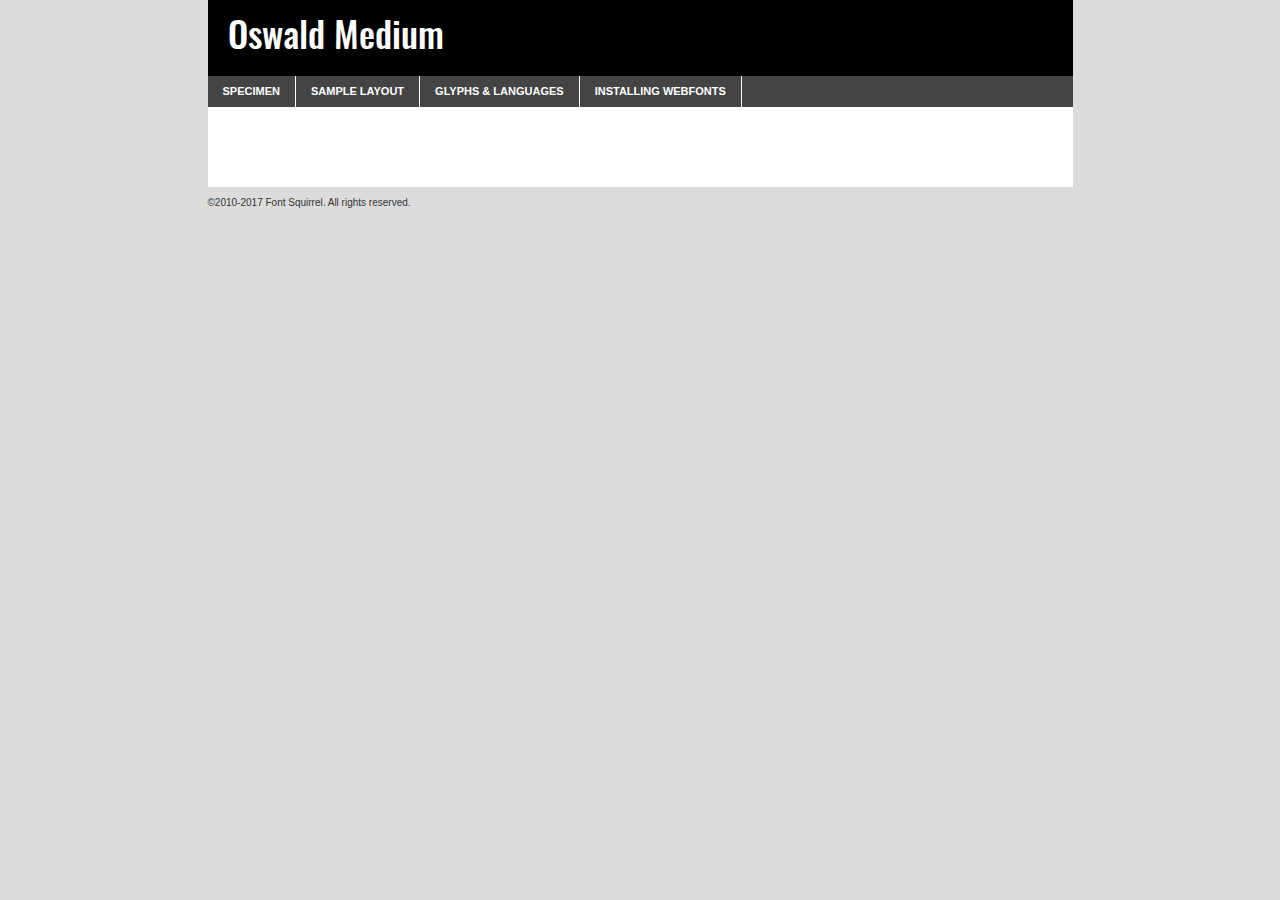
<file: fonts/oswald-medium-demo.html>
<!DOCTYPE html PUBLIC "-//W3C//DTD XHTML 1.0 Transitional//EN"
	"http://www.w3.org/TR/xhtml1/DTD/xhtml1-transitional.dtd">

<html xmlns="http://www.w3.org/1999/xhtml" xml:lang="en" lang="en">
<head>
	<meta http-equiv="Content-Type" content="text/html; charset=utf-8" />
	<script src="http://ajax.googleapis.com/ajax/libs/jquery/1.7.2/jquery.min.js" type="text/javascript" charset="utf-8"></script>
	<script type="text/javascript">
	(function($){$.fn.easyTabs=function(option){var param=jQuery.extend({fadeSpeed:"fast",defaultContent:1,activeClass:'active'},option);$(this).each(function(){var thisId="#"+this.id;if(param.defaultContent==''){param.defaultContent=1;}
	if(typeof param.defaultContent=="number")
	{var defaultTab=$(thisId+" .tabs li:eq("+(param.defaultContent-1)+") a").attr('href').substr(1);}else{var defaultTab=param.defaultContent;}
	$(thisId+" .tabs li a").each(function(){var tabToHide=$(this).attr('href').substr(1);$("#"+tabToHide).addClass('easytabs-tab-content');});hideAll();changeContent(defaultTab);function hideAll(){$(thisId+" .easytabs-tab-content").hide();}
	function changeContent(tabId){hideAll();$(thisId+" .tabs li").removeClass(param.activeClass);$(thisId+" .tabs li a[href=#"+tabId+"]").closest('li').addClass(param.activeClass);if(param.fadeSpeed!="none")
	{$(thisId+" #"+tabId).fadeIn(param.fadeSpeed);}else{$(thisId+" #"+tabId).show();}}
	$(thisId+" .tabs li").click(function(){var tabId=$(this).find('a').attr('href').substr(1);changeContent(tabId);return false;});});}})(jQuery);
	</script>
	<link rel="stylesheet" href="specimen_files/specimen_stylesheet.css" type="text/css" charset="utf-8" />
	<link rel="stylesheet" href="stylesheet.css" type="text/css" charset="utf-8" />

	<style type="text/css">
					body{
				font-family: 'oswaldmedium';
							}
		</style>

	<title>Oswald Medium Specimen</title>
	
	
	<script type="text/javascript" charset="utf-8">
		$(document).ready(function() {
			$('#container').easyTabs({defaultContent:1});
		});
	</script>
</head>

<body>
<div id="container">
	<div id="header">
		Oswald Medium	</div>
	<ul class="tabs">
		<li><a href="#specimen">Specimen</a></li>
		<li><a href="#layout">Sample Layout</a></li>
				<li><a href="#glyphs">Glyphs &amp; Languages</a></li>
		<li><a href="#installing">Installing Webfonts</a></li>
		
	</ul>
	
	<div id="main_content">

		
			<div id="specimen">
		
				<div class="section">
					<div class="grid12 firstcol">
						<div class="huge">AaBb</div>
					</div>
				</div>
		
				<div class="section">
					<div class="glyph_range">A&#x200B;B&#x200b;C&#x200b;D&#x200b;E&#x200b;F&#x200b;G&#x200b;H&#x200b;I&#x200b;J&#x200b;K&#x200b;L&#x200b;M&#x200b;N&#x200b;O&#x200b;P&#x200b;Q&#x200b;R&#x200b;S&#x200b;T&#x200b;U&#x200b;V&#x200b;W&#x200b;X&#x200b;Y&#x200b;Z&#x200b;a&#x200b;b&#x200b;c&#x200b;d&#x200b;e&#x200b;f&#x200b;g&#x200b;h&#x200b;i&#x200b;j&#x200b;k&#x200b;l&#x200b;m&#x200b;n&#x200b;o&#x200b;p&#x200b;q&#x200b;r&#x200b;s&#x200b;t&#x200b;u&#x200b;v&#x200b;w&#x200b;x&#x200b;y&#x200b;z&#x200b;1&#x200b;2&#x200b;3&#x200b;4&#x200b;5&#x200b;6&#x200b;7&#x200b;8&#x200b;9&#x200b;0&#x200b;&amp;&#x200b;.&#x200b;,&#x200b;?&#x200b;!&#x200b;&#64;&#x200b;(&#x200b;)&#x200b;#&#x200b;$&#x200b;%&#x200b;*&#x200b;+&#x200b;-&#x200b;=&#x200b;:&#x200b;;</div>
				</div>
				<div class="section">
					<div class="grid12 firstcol">
						<table class="sample_table">
							<tr><td>10</td><td class="size10">abcdefghijklmnopqrstuvwxyzABCDEFGHIJKLMNOPQRSTUVWXYZ0123456789abcdefghijklmnopqrstuvwxyzABCDEFGHIJKLMNOPQRSTUVWXYZ0123456789abcdefghijklmnopqrstuvwxyzABCDEFGHIJKLMNOPQRSTUVWXYZ</td></tr>
							<tr><td>11</td><td class="size11">abcdefghijklmnopqrstuvwxyzABCDEFGHIJKLMNOPQRSTUVWXYZ0123456789abcdefghijklmnopqrstuvwxyzABCDEFGHIJKLMNOPQRSTUVWXYZ0123456789abcdefghijklmnopqrstuvwxyzABCDEFGHIJKLMNOPQRSTUVWXYZ</td></tr>
							<tr><td>12</td><td class="size12">abcdefghijklmnopqrstuvwxyzABCDEFGHIJKLMNOPQRSTUVWXYZ0123456789abcdefghijklmnopqrstuvwxyzABCDEFGHIJKLMNOPQRSTUVWXYZ0123456789abcdefghijklmnopqrstuvwxyzABCDEFGHIJKLMNOPQRSTUVWXYZ</td></tr>
							<tr><td>13</td><td class="size13">abcdefghijklmnopqrstuvwxyzABCDEFGHIJKLMNOPQRSTUVWXYZ0123456789abcdefghijklmnopqrstuvwxyzABCDEFGHIJKLMNOPQRSTUVWXYZ0123456789abcdefghijklmnopqrstuvwxyzABCDEFGHIJKLMNOPQRSTUVWXYZ</td></tr>
							<tr><td>14</td><td class="size14">abcdefghijklmnopqrstuvwxyzABCDEFGHIJKLMNOPQRSTUVWXYZ0123456789abcdefghijklmnopqrstuvwxyzABCDEFGHIJKLMNOPQRSTUVWXYZ0123456789abcdefghijklmnopqrstuvwxyzABCDEFGHIJKLMNOPQRSTUVWXYZ</td></tr>
							<tr><td>16</td><td class="size16">abcdefghijklmnopqrstuvwxyzABCDEFGHIJKLMNOPQRSTUVWXYZ0123456789abcdefghijklmnopqrstuvwxyzABCDEFGHIJKLMNOPQRSTUVWXYZ</td></tr>
							<tr><td>18</td><td class="size18">abcdefghijklmnopqrstuvwxyzABCDEFGHIJKLMNOPQRSTUVWXYZ0123456789abcdefghijklmnopqrstuvwxyzABCDEFGHIJKLMNOPQRSTUVWXYZ</td></tr>
							<tr><td>20</td><td class="size20">abcdefghijklmnopqrstuvwxyzABCDEFGHIJKLMNOPQRSTUVWXYZ0123456789abcdefghijklmnopqrstuvwxyzABCDEFGHIJKLMNOPQRSTUVWXYZ</td></tr>
							<tr><td>24</td><td class="size24">abcdefghijklmnopqrstuvwxyzABCDEFGHIJKLMNOPQRSTUVWXYZ0123456789abcdefghijklmnopqrstuvwxyzABCDEFGHIJKLMNOPQRSTUVWXYZ</td></tr>
							<tr><td>30</td><td class="size30">abcdefghijklmnopqrstuvwxyzABCDEFGHIJKLMNOPQRSTUVWXYZ0123456789abcdefghijklmnopqrstuvwxyzABCDEFGHIJKLMNOPQRSTUVWXYZ</td></tr>
							<tr><td>36</td><td class="size36">abcdefghijklmnopqrstuvwxyzABCDEFGHIJKLMNOPQRSTUVWXYZ0123456789abcdefghijklmnopqrstuvwxyzABCDEFGHIJKLMNOPQRSTUVWXYZ</td></tr>
							<tr><td>48</td><td class="size48">abcdefghijklmnopqrstuvwxyzABCDEFGHIJKLMNOPQRSTUVWXYZ0123456789abcdefghijklmnopqrstuvwxyzABCDEFGHIJKLMNOPQRSTUVWXYZ</td></tr>
							<tr><td>60</td><td class="size60">abcdefghijklmnopqrstuvwxyzABCDEFGHIJKLMNOPQRSTUVWXYZ0123456789abcdefghijklmnopqrstuvwxyzABCDEFGHIJKLMNOPQRSTUVWXYZ</td></tr>
							<tr><td>72</td><td class="size72">abcdefghijklmnopqrstuvwxyzABCDEFGHIJKLMNOPQRSTUVWXYZ0123456789abcdefghijklmnopqrstuvwxyzABCDEFGHIJKLMNOPQRSTUVWXYZ</td></tr>
							<tr><td>90</td><td class="size90">abcdefghijklmnopqrstuvwxyzABCDEFGHIJKLMNOPQRSTUVWXYZ0123456789abcdefghijklmnopqrstuvwxyzABCDEFGHIJKLMNOPQRSTUVWXYZ</td></tr>
						</table>
				
					</div>
			
				</div>
		
		
		
								<div class="section" id="bodycomparison">


										<div id="xheight">
				<div class="fontbody">&#x25FC;&#x25FC;&#x25FC;&#x25FC;&#x25FC;&#x25FC;&#x25FC;&#x25FC;&#x25FC;&#x25FC;&#x25FC;&#x25FC;&#x25FC;&#x25FC;&#x25FC;&#x25FC;&#x25FC;&#x25FC;&#x25FC;&#x25FC;&#x25FC;&#x25FC;&#x25FC;&#x25FC;&#x25FC;&#x25FC;&#x25FC;&#x25FC;&#x25FC;&#x25FC;&#x25FC;&#x25FC;&#x25FC;&#x25FC;&#x25FC;&#x25FC;&#x25FC;&#x25FC;&#x25FC;&#x25FC;&#x25FC;&#x25FC;&#x25FC;&#x25FC;&#x25FC;&#x25FC;&#x25FC;&#x25FC;&#x25FC;&#x25FC;&#x25FC;&#x25FC;&#x25FC;&#x25FC;&#x25FC;&#x25FC;&#x25FC;&#x25FC;&#x25FC;&#x25FC;&#x25FC;&#x25FC;&#x25FC;&#x25FC;&#x25FC;&#x25FC;&#x25FC;&#x25FC;&#x25FC;&#x25FC;&#x25FC;&#x25FC;&#x25FC;&#x25FC;&#x25FC;&#x25FC;&#x25FC;&#x25FC;&#x25FC;&#x25FC;&#x25FC;&#x25FC;&#x25FC;&#x25FC;&#x25FC;&#x25FC;&#x25FC;&#x25FC;&#x25FC;&#x25FC;&#x25FC;&#x25FC;&#x25FC;&#x25FC;&#x25FC;&#x25FC;&#x25FC;&#x25FC;&#x25FC;body</div><div class="arialbody">body</div><div class="verdanabody">body</div><div class="georgiabody">body</div></div>
										<div class="fontbody" style="z-index:1">
											body<span>Oswald Medium</span>
										</div>
										<div class="arialbody" style="z-index:1">
											body<span>Arial</span>
										</div>
										<div class="verdanabody" style="z-index:1">
											body<span>Verdana</span>
										</div>
										<div class="georgiabody" style="z-index:1">
											body<span>Georgia</span>
										</div>



								</div>
		
		
				<div class="section psample psample_row1" id="">
					
					<div class="grid2 firstcol">
						<p class="size10"><span>10.</span>Aenean lacinia bibendum nulla sed consectetur. Fusce dapibus, tellus ac cursus commodo, tortor mauris condimentum nibh, ut fermentum massa justo sit amet risus. Nullam id dolor id nibh ultricies vehicula ut id elit. Cum sociis natoque penatibus et magnis dis parturient montes, nascetur ridiculus mus. Nulla vitae elit libero, a pharetra augue.</p>
			
					</div>
					<div class="grid3">
						<p class="size11"><span>11.</span>Aenean lacinia bibendum nulla sed consectetur. Fusce dapibus, tellus ac cursus commodo, tortor mauris condimentum nibh, ut fermentum massa justo sit amet risus. Nullam id dolor id nibh ultricies vehicula ut id elit. Cum sociis natoque penatibus et magnis dis parturient montes, nascetur ridiculus mus. Nulla vitae elit libero, a pharetra augue.</p>
			
					</div>
					<div class="grid3">
						<p class="size12"><span>12.</span>Aenean lacinia bibendum nulla sed consectetur. Fusce dapibus, tellus ac cursus commodo, tortor mauris condimentum nibh, ut fermentum massa justo sit amet risus. Nullam id dolor id nibh ultricies vehicula ut id elit. Cum sociis natoque penatibus et magnis dis parturient montes, nascetur ridiculus mus. Nulla vitae elit libero, a pharetra augue.</p>
			
					</div>
					<div class="grid4">
						<p class="size13"><span>13.</span>Aenean lacinia bibendum nulla sed consectetur. Fusce dapibus, tellus ac cursus commodo, tortor mauris condimentum nibh, ut fermentum massa justo sit amet risus. Nullam id dolor id nibh ultricies vehicula ut id elit. Cum sociis natoque penatibus et magnis dis parturient montes, nascetur ridiculus mus. Nulla vitae elit libero, a pharetra augue.</p>
			
					</div>
					<div class="white_blend"></div>
					
				</div>
				<div class="section psample psample_row2" id="">
					<div class="grid3 firstcol">
						<p class="size14"><span>14.</span>Aenean lacinia bibendum nulla sed consectetur. Fusce dapibus, tellus ac cursus commodo, tortor mauris condimentum nibh, ut fermentum massa justo sit amet risus. Nullam id dolor id nibh ultricies vehicula ut id elit. Cum sociis natoque penatibus et magnis dis parturient montes, nascetur ridiculus mus. Nulla vitae elit libero, a pharetra augue.</p>
			
					</div>
					<div class="grid4">
						<p class="size16"><span>16.</span>Aenean lacinia bibendum nulla sed consectetur. Fusce dapibus, tellus ac cursus commodo, tortor mauris condimentum nibh, ut fermentum massa justo sit amet risus. Nullam id dolor id nibh ultricies vehicula ut id elit. Cum sociis natoque penatibus et magnis dis parturient montes, nascetur ridiculus mus. Nulla vitae elit libero, a pharetra augue.</p>
			
					</div>
					<div class="grid5">
						<p class="size18"><span>18.</span>Aenean lacinia bibendum nulla sed consectetur. Fusce dapibus, tellus ac cursus commodo, tortor mauris condimentum nibh, ut fermentum massa justo sit amet risus. Nullam id dolor id nibh ultricies vehicula ut id elit. Cum sociis natoque penatibus et magnis dis parturient montes, nascetur ridiculus mus. Nulla vitae elit libero, a pharetra augue.</p>
			
					</div>

					<div class="white_blend"></div>

				</div>
				
				<div class="section psample psample_row3" id="">
					<div class="grid5 firstcol">
						<p class="size20"><span>20.</span>Aenean lacinia bibendum nulla sed consectetur. Fusce dapibus, tellus ac cursus commodo, tortor mauris condimentum nibh, ut fermentum massa justo sit amet risus. Nullam id dolor id nibh ultricies vehicula ut id elit. Cum sociis natoque penatibus et magnis dis parturient montes, nascetur ridiculus mus. Nulla vitae elit libero, a pharetra augue.</p>
					</div>
					<div class="grid7">
						<p class="size24"><span>24.</span>Aenean lacinia bibendum nulla sed consectetur. Fusce dapibus, tellus ac cursus commodo, tortor mauris condimentum nibh, ut fermentum massa justo sit amet risus. Nullam id dolor id nibh ultricies vehicula ut id elit. Cum sociis natoque penatibus et magnis dis parturient montes, nascetur ridiculus mus. Nulla vitae elit libero, a pharetra augue.</p>
					</div>
					
					<div class="white_blend"></div>
					
				</div>
				
				<div class="section psample psample_row4" id="">
					<div class="grid12 firstcol">
						<p class="size30"><span>30.</span>Aenean lacinia bibendum nulla sed consectetur. Fusce dapibus, tellus ac cursus commodo, tortor mauris condimentum nibh, ut fermentum massa justo sit amet risus. Nullam id dolor id nibh ultricies vehicula ut id elit. Cum sociis natoque penatibus et magnis dis parturient montes, nascetur ridiculus mus. Nulla vitae elit libero, a pharetra augue.</p>
					</div>
					<div class="white_blend"></div>
					
				</div>
				
				
				
				<div class="section psample psample_row1 fullreverse">
					<div class="grid2 firstcol">
						<p class="size10"><span>10.</span>Aenean lacinia bibendum nulla sed consectetur. Fusce dapibus, tellus ac cursus commodo, tortor mauris condimentum nibh, ut fermentum massa justo sit amet risus. Nullam id dolor id nibh ultricies vehicula ut id elit. Cum sociis natoque penatibus et magnis dis parturient montes, nascetur ridiculus mus. Nulla vitae elit libero, a pharetra augue.</p>
			
					</div>
					<div class="grid3">
						<p class="size11"><span>11.</span>Aenean lacinia bibendum nulla sed consectetur. Fusce dapibus, tellus ac cursus commodo, tortor mauris condimentum nibh, ut fermentum massa justo sit amet risus. Nullam id dolor id nibh ultricies vehicula ut id elit. Cum sociis natoque penatibus et magnis dis parturient montes, nascetur ridiculus mus. Nulla vitae elit libero, a pharetra augue.</p>
			
					</div>
					<div class="grid3">
						<p class="size12"><span>12.</span>Aenean lacinia bibendum nulla sed consectetur. Fusce dapibus, tellus ac cursus commodo, tortor mauris condimentum nibh, ut fermentum massa justo sit amet risus. Nullam id dolor id nibh ultricies vehicula ut id elit. Cum sociis natoque penatibus et magnis dis parturient montes, nascetur ridiculus mus. Nulla vitae elit libero, a pharetra augue.</p>
			
					</div>
					<div class="grid4">
						<p class="size13"><span>13.</span>Aenean lacinia bibendum nulla sed consectetur. Fusce dapibus, tellus ac cursus commodo, tortor mauris condimentum nibh, ut fermentum massa justo sit amet risus. Nullam id dolor id nibh ultricies vehicula ut id elit. Cum sociis natoque penatibus et magnis dis parturient montes, nascetur ridiculus mus. Nulla vitae elit libero, a pharetra augue.</p>
			
					</div>
					<div class="black_blend"></div>
					
				</div>
				
				<div class="section psample psample_row2 fullreverse">
					<div class="grid3 firstcol">
						<p class="size14"><span>14.</span>Aenean lacinia bibendum nulla sed consectetur. Fusce dapibus, tellus ac cursus commodo, tortor mauris condimentum nibh, ut fermentum massa justo sit amet risus. Nullam id dolor id nibh ultricies vehicula ut id elit. Cum sociis natoque penatibus et magnis dis parturient montes, nascetur ridiculus mus. Nulla vitae elit libero, a pharetra augue.</p>
			
					</div>
					<div class="grid4">
						<p class="size16"><span>16.</span>Aenean lacinia bibendum nulla sed consectetur. Fusce dapibus, tellus ac cursus commodo, tortor mauris condimentum nibh, ut fermentum massa justo sit amet risus. Nullam id dolor id nibh ultricies vehicula ut id elit. Cum sociis natoque penatibus et magnis dis parturient montes, nascetur ridiculus mus. Nulla vitae elit libero, a pharetra augue.</p>
			
					</div>
					<div class="grid5">
						<p class="size18"><span>18.</span>Aenean lacinia bibendum nulla sed consectetur. Fusce dapibus, tellus ac cursus commodo, tortor mauris condimentum nibh, ut fermentum massa justo sit amet risus. Nullam id dolor id nibh ultricies vehicula ut id elit. Cum sociis natoque penatibus et magnis dis parturient montes, nascetur ridiculus mus. Nulla vitae elit libero, a pharetra augue.</p>
			
					</div>
					<div class="black_blend"></div>

				</div>
				
				<div class="section psample fullreverse psample_row3" id="">
					<div class="grid5 firstcol">
						<p class="size20"><span>20.</span>Aenean lacinia bibendum nulla sed consectetur. Fusce dapibus, tellus ac cursus commodo, tortor mauris condimentum nibh, ut fermentum massa justo sit amet risus. Nullam id dolor id nibh ultricies vehicula ut id elit. Cum sociis natoque penatibus et magnis dis parturient montes, nascetur ridiculus mus. Nulla vitae elit libero, a pharetra augue.</p>
					</div>
					<div class="grid7">
						<p class="size24"><span>24.</span>Aenean lacinia bibendum nulla sed consectetur. Fusce dapibus, tellus ac cursus commodo, tortor mauris condimentum nibh, ut fermentum massa justo sit amet risus. Nullam id dolor id nibh ultricies vehicula ut id elit. Cum sociis natoque penatibus et magnis dis parturient montes, nascetur ridiculus mus. Nulla vitae elit libero, a pharetra augue.</p>
					</div>
					
					<div class="black_blend"></div>
					
				</div>
				
				<div class="section psample fullreverse psample_row4" id="" style="border-bottom: 20px #000 solid;">
					<div class="grid12 firstcol">
						<p class="size30"><span>30.</span>Aenean lacinia bibendum nulla sed consectetur. Fusce dapibus, tellus ac cursus commodo, tortor mauris condimentum nibh, ut fermentum massa justo sit amet risus. Nullam id dolor id nibh ultricies vehicula ut id elit. Cum sociis natoque penatibus et magnis dis parturient montes, nascetur ridiculus mus. Nulla vitae elit libero, a pharetra augue.</p>
					</div>
					<div class="black_blend"></div>
					
				</div>
				
				
				
				
			</div>
			
			<div id="layout">
				
				<div class="section">
					
					<div class="grid12 firstcol">
						<h1>Lorem Ipsum Dolor</h1>
						<h2>Etiam porta sem malesuada magna mollis euismod</h2>
						
						<p class="byline">By <a href="#link">Aenean Lacinia</a></p>
					</div>
				</div>
				<div class="section">
					<div class="grid8 firstcol">
						<p class="large">Donec sed odio dui. Morbi leo risus, porta ac consectetur ac, vestibulum at eros. Fusce dapibus, tellus ac cursus commodo, tortor mauris condimentum nibh, ut fermentum massa justo sit amet risus. </p>

						
						<h3>Pellentesque ornare sem</h3>

						<p>Maecenas sed diam eget risus varius blandit sit amet non magna. Maecenas faucibus mollis interdum. Donec ullamcorper nulla non metus auctor fringilla. Nullam id dolor id nibh ultricies vehicula ut id elit. Nullam id dolor id nibh ultricies vehicula ut id elit. </p>

						<p>Aenean eu leo quam. Pellentesque ornare sem lacinia quam venenatis vestibulum. Lorem ipsum dolor sit amet, consectetur adipiscing elit. Cum sociis natoque penatibus et magnis dis parturient montes, nascetur ridiculus mus. </p>

						<p>Nulla vitae elit libero, a pharetra augue. Praesent commodo cursus magna, vel scelerisque nisl consectetur et. Aenean lacinia bibendum nulla sed consectetur. </p>

						<p>Nullam quis risus eget urna mollis ornare vel eu leo. Nullam quis risus eget urna mollis ornare vel eu leo. Maecenas sed diam eget risus varius blandit sit amet non magna. Donec ullamcorper nulla non metus auctor fringilla. </p>

						<h3>Cras mattis consectetur</h3>

						<p>Aenean eu leo quam. Pellentesque ornare sem lacinia quam venenatis vestibulum. Aenean lacinia bibendum nulla sed consectetur. Integer posuere erat a ante venenatis dapibus posuere velit aliquet. Cras mattis consectetur purus sit amet fermentum. </p>

						<p>Nullam id dolor id nibh ultricies vehicula ut id elit. Nullam quis risus eget urna mollis ornare vel eu leo. Cras mattis consectetur purus sit amet fermentum.</p>
					</div>
					
					<div class="grid4 sidebar">
						
						<div class="box reverse">
							<p class="last">Nullam quis risus eget urna mollis ornare vel eu leo. Donec ullamcorper nulla non metus auctor fringilla. Cras mattis consectetur purus sit amet fermentum. Sed posuere consectetur est at lobortis. Lorem ipsum dolor sit amet, consectetur adipiscing elit. </p>
						</div>
						
						<p class="caption">Maecenas sed diam eget risus varius.</p>

						<p>Vestibulum id ligula porta felis euismod semper. Integer posuere erat a ante venenatis dapibus posuere velit aliquet. Vestibulum id ligula porta felis euismod semper. Sed posuere consectetur est at lobortis. Maecenas sed diam eget risus varius blandit sit amet non magna. Fusce dapibus, tellus ac cursus commodo, tortor mauris condimentum nibh, ut fermentum massa justo sit amet risus. </p>

					

						<p>Duis mollis, est non commodo luctus, nisi erat porttitor ligula, eget lacinia odio sem nec elit. Aenean lacinia bibendum nulla sed consectetur. Vivamus sagittis lacus vel augue laoreet rutrum faucibus dolor auctor. Aenean lacinia bibendum nulla sed consectetur. Nullam quis risus eget urna mollis ornare vel eu leo. </p>

						<p>Praesent commodo cursus magna, vel scelerisque nisl consectetur et. Donec ullamcorper nulla non metus auctor fringilla. Maecenas faucibus mollis interdum. Fusce dapibus, tellus ac cursus commodo, tortor mauris condimentum nibh, ut fermentum massa justo sit amet risus. </p>

					</div>
				</div>
				
			</div>


			



		<div id="glyphs">
			<div class="section">
				<div class="grid12 firstcol">
			
				<h1>Language Support</h1>
				<p>The subset of Oswald Medium in this kit supports the following languages:<br />
			
					Albanian, Basque, Breton, Chamorro, Cyrillic, Danish, Dutch, English, Faroese, Finnish, French, Frisian, Galician, German, Icelandic, Italian, Malagasy, Norwegian, Portuguese, Spanish, Swedish, Alsatian, Aragonese, Arapaho, Arrernte, Asturian, Aymara, Bislama, Cebuano, Corsican, Fijian, French_creole, Genoese, Gilbertese, Greenlandic, Haitian_creole, Hiligaynon, Hmong, Hopi, Ibanag, Iloko_ilokano, Indonesian, Interglossa_glosa, Interlingua, Irish_gaelic, Jerriais, Lojban, Lombard, Luxembourgeois, Manx, Mohawk, Norfolk_pitcairnese, Occitan, Oromo, Pangasinan, Papiamento, Piedmontese, Potawatomi, Rhaeto-romance, Romansh, Rotokas, Sami_lule, Samoan, Sardinian, Scots_gaelic, Seychelles_creole, Shona, Sicilian, Somali, Southern_ndebele, Swahili, Swati_swazi, Tagalog_filipino_pilipino, Tetum, Tok_pisin, Uyghur_cyrillic, Uyghur_latinized, Volapuk, Votic_cyrillic, Walloon, Warlpiri, Xhosa, Yapese, Zulu, Latinbasic, Ubasic, Demo, Russian, Belarusian, Ukrainian, Rusyn, Bulgarian, Macedonian, Kazakh, Kyrgyz_cyrillic, Karachay_cyrillic, Tatar_cyrillic, Tuvin, Buryat_cyrillic, Khalkha, Kalmyk_cyrillic, Dungan, Serbian_cyrillic				</p>
				<h1>Glyph Chart</h1>
				<p>The subset of Oswald Medium in this kit includes all the glyphs listed below. Unicode entities are included above each glyph to help you insert individual characters into your layout.</p>
				<div id="glyph_chart">
			
																														 <div><p>&amp;#13;</p>&#13;</div>
																				 <div><p>&amp;#32;</p>&#32;</div>
																				 <div><p>&amp;#33;</p>&#33;</div>
																				 <div><p>&amp;#34;</p>&#34;</div>
																				 <div><p>&amp;#35;</p>&#35;</div>
																				 <div><p>&amp;#36;</p>&#36;</div>
																				 <div><p>&amp;#37;</p>&#37;</div>
																				 <div><p>&amp;#38;</p>&#38;</div>
																				 <div><p>&amp;#39;</p>&#39;</div>
																				 <div><p>&amp;#40;</p>&#40;</div>
																				 <div><p>&amp;#41;</p>&#41;</div>
																				 <div><p>&amp;#42;</p>&#42;</div>
																				 <div><p>&amp;#43;</p>&#43;</div>
																				 <div><p>&amp;#44;</p>&#44;</div>
																				 <div><p>&amp;#45;</p>&#45;</div>
																				 <div><p>&amp;#46;</p>&#46;</div>
																				 <div><p>&amp;#47;</p>&#47;</div>
																				 <div><p>&amp;#48;</p>&#48;</div>
																				 <div><p>&amp;#49;</p>&#49;</div>
																				 <div><p>&amp;#50;</p>&#50;</div>
																				 <div><p>&amp;#51;</p>&#51;</div>
																				 <div><p>&amp;#52;</p>&#52;</div>
																				 <div><p>&amp;#53;</p>&#53;</div>
																				 <div><p>&amp;#54;</p>&#54;</div>
																				 <div><p>&amp;#55;</p>&#55;</div>
																				 <div><p>&amp;#56;</p>&#56;</div>
																				 <div><p>&amp;#57;</p>&#57;</div>
																				 <div><p>&amp;#58;</p>&#58;</div>
																				 <div><p>&amp;#59;</p>&#59;</div>
																				 <div><p>&amp;#60;</p>&#60;</div>
																				 <div><p>&amp;#61;</p>&#61;</div>
																				 <div><p>&amp;#62;</p>&#62;</div>
																				 <div><p>&amp;#63;</p>&#63;</div>
																				 <div><p>&amp;#64;</p>&#64;</div>
																				 <div><p>&amp;#65;</p>&#65;</div>
																				 <div><p>&amp;#66;</p>&#66;</div>
																				 <div><p>&amp;#67;</p>&#67;</div>
																				 <div><p>&amp;#68;</p>&#68;</div>
																				 <div><p>&amp;#69;</p>&#69;</div>
																				 <div><p>&amp;#70;</p>&#70;</div>
																				 <div><p>&amp;#71;</p>&#71;</div>
																				 <div><p>&amp;#72;</p>&#72;</div>
																				 <div><p>&amp;#73;</p>&#73;</div>
																				 <div><p>&amp;#74;</p>&#74;</div>
																				 <div><p>&amp;#75;</p>&#75;</div>
																				 <div><p>&amp;#76;</p>&#76;</div>
																				 <div><p>&amp;#77;</p>&#77;</div>
																				 <div><p>&amp;#78;</p>&#78;</div>
																				 <div><p>&amp;#79;</p>&#79;</div>
																				 <div><p>&amp;#80;</p>&#80;</div>
																				 <div><p>&amp;#81;</p>&#81;</div>
																				 <div><p>&amp;#82;</p>&#82;</div>
																				 <div><p>&amp;#83;</p>&#83;</div>
																				 <div><p>&amp;#84;</p>&#84;</div>
																				 <div><p>&amp;#85;</p>&#85;</div>
																				 <div><p>&amp;#86;</p>&#86;</div>
																				 <div><p>&amp;#87;</p>&#87;</div>
																				 <div><p>&amp;#88;</p>&#88;</div>
																				 <div><p>&amp;#89;</p>&#89;</div>
																				 <div><p>&amp;#90;</p>&#90;</div>
																				 <div><p>&amp;#91;</p>&#91;</div>
																				 <div><p>&amp;#92;</p>&#92;</div>
																				 <div><p>&amp;#93;</p>&#93;</div>
																				 <div><p>&amp;#94;</p>&#94;</div>
																				 <div><p>&amp;#95;</p>&#95;</div>
																				 <div><p>&amp;#96;</p>&#96;</div>
																				 <div><p>&amp;#97;</p>&#97;</div>
																				 <div><p>&amp;#98;</p>&#98;</div>
																				 <div><p>&amp;#99;</p>&#99;</div>
																				 <div><p>&amp;#100;</p>&#100;</div>
																				 <div><p>&amp;#101;</p>&#101;</div>
																				 <div><p>&amp;#102;</p>&#102;</div>
																				 <div><p>&amp;#103;</p>&#103;</div>
																				 <div><p>&amp;#104;</p>&#104;</div>
																				 <div><p>&amp;#105;</p>&#105;</div>
																				 <div><p>&amp;#106;</p>&#106;</div>
																				 <div><p>&amp;#107;</p>&#107;</div>
																				 <div><p>&amp;#108;</p>&#108;</div>
																				 <div><p>&amp;#109;</p>&#109;</div>
																				 <div><p>&amp;#110;</p>&#110;</div>
																				 <div><p>&amp;#111;</p>&#111;</div>
																				 <div><p>&amp;#112;</p>&#112;</div>
																				 <div><p>&amp;#113;</p>&#113;</div>
																				 <div><p>&amp;#114;</p>&#114;</div>
																				 <div><p>&amp;#115;</p>&#115;</div>
																				 <div><p>&amp;#116;</p>&#116;</div>
																				 <div><p>&amp;#117;</p>&#117;</div>
																				 <div><p>&amp;#118;</p>&#118;</div>
																				 <div><p>&amp;#119;</p>&#119;</div>
																				 <div><p>&amp;#120;</p>&#120;</div>
																				 <div><p>&amp;#121;</p>&#121;</div>
																				 <div><p>&amp;#122;</p>&#122;</div>
																				 <div><p>&amp;#123;</p>&#123;</div>
																				 <div><p>&amp;#124;</p>&#124;</div>
																				 <div><p>&amp;#125;</p>&#125;</div>
																				 <div><p>&amp;#126;</p>&#126;</div>
																				 <div><p>&amp;#160;</p>&#160;</div>
																				 <div><p>&amp;#161;</p>&#161;</div>
																				 <div><p>&amp;#162;</p>&#162;</div>
																				 <div><p>&amp;#163;</p>&#163;</div>
																				 <div><p>&amp;#165;</p>&#165;</div>
																				 <div><p>&amp;#167;</p>&#167;</div>
																				 <div><p>&amp;#168;</p>&#168;</div>
																				 <div><p>&amp;#169;</p>&#169;</div>
																				 <div><p>&amp;#170;</p>&#170;</div>
																				 <div><p>&amp;#171;</p>&#171;</div>
																				 <div><p>&amp;#172;</p>&#172;</div>
																				 <div><p>&amp;#173;</p>&#173;</div>
																				 <div><p>&amp;#174;</p>&#174;</div>
																				 <div><p>&amp;#175;</p>&#175;</div>
																				 <div><p>&amp;#176;</p>&#176;</div>
																				 <div><p>&amp;#177;</p>&#177;</div>
																				 <div><p>&amp;#180;</p>&#180;</div>
																				 <div><p>&amp;#181;</p>&#181;</div>
																				 <div><p>&amp;#182;</p>&#182;</div>
																				 <div><p>&amp;#183;</p>&#183;</div>
																				 <div><p>&amp;#184;</p>&#184;</div>
																				 <div><p>&amp;#186;</p>&#186;</div>
																				 <div><p>&amp;#187;</p>&#187;</div>
																				 <div><p>&amp;#191;</p>&#191;</div>
																				 <div><p>&amp;#192;</p>&#192;</div>
																				 <div><p>&amp;#193;</p>&#193;</div>
																				 <div><p>&amp;#194;</p>&#194;</div>
																				 <div><p>&amp;#195;</p>&#195;</div>
																				 <div><p>&amp;#196;</p>&#196;</div>
																				 <div><p>&amp;#197;</p>&#197;</div>
																				 <div><p>&amp;#198;</p>&#198;</div>
																				 <div><p>&amp;#199;</p>&#199;</div>
																				 <div><p>&amp;#200;</p>&#200;</div>
																				 <div><p>&amp;#201;</p>&#201;</div>
																				 <div><p>&amp;#202;</p>&#202;</div>
																				 <div><p>&amp;#203;</p>&#203;</div>
																				 <div><p>&amp;#204;</p>&#204;</div>
																				 <div><p>&amp;#205;</p>&#205;</div>
																				 <div><p>&amp;#206;</p>&#206;</div>
																				 <div><p>&amp;#207;</p>&#207;</div>
																				 <div><p>&amp;#208;</p>&#208;</div>
																				 <div><p>&amp;#209;</p>&#209;</div>
																				 <div><p>&amp;#210;</p>&#210;</div>
																				 <div><p>&amp;#211;</p>&#211;</div>
																				 <div><p>&amp;#212;</p>&#212;</div>
																				 <div><p>&amp;#213;</p>&#213;</div>
																				 <div><p>&amp;#214;</p>&#214;</div>
																				 <div><p>&amp;#216;</p>&#216;</div>
																				 <div><p>&amp;#217;</p>&#217;</div>
																				 <div><p>&amp;#218;</p>&#218;</div>
																				 <div><p>&amp;#219;</p>&#219;</div>
																				 <div><p>&amp;#220;</p>&#220;</div>
																				 <div><p>&amp;#221;</p>&#221;</div>
																				 <div><p>&amp;#222;</p>&#222;</div>
																				 <div><p>&amp;#223;</p>&#223;</div>
																				 <div><p>&amp;#224;</p>&#224;</div>
																				 <div><p>&amp;#225;</p>&#225;</div>
																				 <div><p>&amp;#226;</p>&#226;</div>
																				 <div><p>&amp;#227;</p>&#227;</div>
																				 <div><p>&amp;#228;</p>&#228;</div>
																				 <div><p>&amp;#229;</p>&#229;</div>
																				 <div><p>&amp;#230;</p>&#230;</div>
																				 <div><p>&amp;#231;</p>&#231;</div>
																				 <div><p>&amp;#232;</p>&#232;</div>
																				 <div><p>&amp;#233;</p>&#233;</div>
																				 <div><p>&amp;#234;</p>&#234;</div>
																				 <div><p>&amp;#235;</p>&#235;</div>
																				 <div><p>&amp;#236;</p>&#236;</div>
																				 <div><p>&amp;#237;</p>&#237;</div>
																				 <div><p>&amp;#238;</p>&#238;</div>
																				 <div><p>&amp;#239;</p>&#239;</div>
																				 <div><p>&amp;#240;</p>&#240;</div>
																				 <div><p>&amp;#241;</p>&#241;</div>
																				 <div><p>&amp;#242;</p>&#242;</div>
																				 <div><p>&amp;#243;</p>&#243;</div>
																				 <div><p>&amp;#244;</p>&#244;</div>
																				 <div><p>&amp;#245;</p>&#245;</div>
																				 <div><p>&amp;#246;</p>&#246;</div>
																				 <div><p>&amp;#247;</p>&#247;</div>
																				 <div><p>&amp;#248;</p>&#248;</div>
																				 <div><p>&amp;#249;</p>&#249;</div>
																				 <div><p>&amp;#250;</p>&#250;</div>
																				 <div><p>&amp;#251;</p>&#251;</div>
																				 <div><p>&amp;#252;</p>&#252;</div>
																				 <div><p>&amp;#253;</p>&#253;</div>
																				 <div><p>&amp;#254;</p>&#254;</div>
																				 <div><p>&amp;#255;</p>&#255;</div>
																				 <div><p>&amp;#305;</p>&#305;</div>
																				 <div><p>&amp;#338;</p>&#338;</div>
																				 <div><p>&amp;#339;</p>&#339;</div>
																				 <div><p>&amp;#376;</p>&#376;</div>
																				 <div><p>&amp;#402;</p>&#402;</div>
																				 <div><p>&amp;#710;</p>&#710;</div>
																				 <div><p>&amp;#711;</p>&#711;</div>
																				 <div><p>&amp;#728;</p>&#728;</div>
																				 <div><p>&amp;#729;</p>&#729;</div>
																				 <div><p>&amp;#730;</p>&#730;</div>
																				 <div><p>&amp;#731;</p>&#731;</div>
																				 <div><p>&amp;#732;</p>&#732;</div>
																				 <div><p>&amp;#733;</p>&#733;</div>
																				 <div><p>&amp;#960;</p>&#960;</div>
																				 <div><p>&amp;#1024;</p>&#1024;</div>
																				 <div><p>&amp;#1025;</p>&#1025;</div>
																				 <div><p>&amp;#1026;</p>&#1026;</div>
																				 <div><p>&amp;#1027;</p>&#1027;</div>
																				 <div><p>&amp;#1028;</p>&#1028;</div>
																				 <div><p>&amp;#1029;</p>&#1029;</div>
																				 <div><p>&amp;#1030;</p>&#1030;</div>
																				 <div><p>&amp;#1031;</p>&#1031;</div>
																				 <div><p>&amp;#1032;</p>&#1032;</div>
																				 <div><p>&amp;#1033;</p>&#1033;</div>
																				 <div><p>&amp;#1034;</p>&#1034;</div>
																				 <div><p>&amp;#1035;</p>&#1035;</div>
																				 <div><p>&amp;#1036;</p>&#1036;</div>
																				 <div><p>&amp;#1037;</p>&#1037;</div>
																				 <div><p>&amp;#1038;</p>&#1038;</div>
																				 <div><p>&amp;#1039;</p>&#1039;</div>
																				 <div><p>&amp;#1040;</p>&#1040;</div>
																				 <div><p>&amp;#1041;</p>&#1041;</div>
																				 <div><p>&amp;#1042;</p>&#1042;</div>
																				 <div><p>&amp;#1043;</p>&#1043;</div>
																				 <div><p>&amp;#1044;</p>&#1044;</div>
																				 <div><p>&amp;#1045;</p>&#1045;</div>
																				 <div><p>&amp;#1046;</p>&#1046;</div>
																				 <div><p>&amp;#1047;</p>&#1047;</div>
																				 <div><p>&amp;#1048;</p>&#1048;</div>
																				 <div><p>&amp;#1049;</p>&#1049;</div>
																				 <div><p>&amp;#1050;</p>&#1050;</div>
																				 <div><p>&amp;#1051;</p>&#1051;</div>
																				 <div><p>&amp;#1052;</p>&#1052;</div>
																				 <div><p>&amp;#1053;</p>&#1053;</div>
																				 <div><p>&amp;#1054;</p>&#1054;</div>
																				 <div><p>&amp;#1055;</p>&#1055;</div>
																				 <div><p>&amp;#1056;</p>&#1056;</div>
																				 <div><p>&amp;#1057;</p>&#1057;</div>
																				 <div><p>&amp;#1058;</p>&#1058;</div>
																				 <div><p>&amp;#1059;</p>&#1059;</div>
																				 <div><p>&amp;#1060;</p>&#1060;</div>
																				 <div><p>&amp;#1061;</p>&#1061;</div>
																				 <div><p>&amp;#1062;</p>&#1062;</div>
																				 <div><p>&amp;#1063;</p>&#1063;</div>
																				 <div><p>&amp;#1064;</p>&#1064;</div>
																				 <div><p>&amp;#1065;</p>&#1065;</div>
																				 <div><p>&amp;#1066;</p>&#1066;</div>
																				 <div><p>&amp;#1067;</p>&#1067;</div>
																				 <div><p>&amp;#1068;</p>&#1068;</div>
																				 <div><p>&amp;#1069;</p>&#1069;</div>
																				 <div><p>&amp;#1070;</p>&#1070;</div>
																				 <div><p>&amp;#1071;</p>&#1071;</div>
																				 <div><p>&amp;#1072;</p>&#1072;</div>
																				 <div><p>&amp;#1073;</p>&#1073;</div>
																				 <div><p>&amp;#1074;</p>&#1074;</div>
																				 <div><p>&amp;#1075;</p>&#1075;</div>
																				 <div><p>&amp;#1076;</p>&#1076;</div>
																				 <div><p>&amp;#1077;</p>&#1077;</div>
																				 <div><p>&amp;#1078;</p>&#1078;</div>
																				 <div><p>&amp;#1079;</p>&#1079;</div>
																				 <div><p>&amp;#1080;</p>&#1080;</div>
																				 <div><p>&amp;#1081;</p>&#1081;</div>
																				 <div><p>&amp;#1082;</p>&#1082;</div>
																				 <div><p>&amp;#1083;</p>&#1083;</div>
																				 <div><p>&amp;#1084;</p>&#1084;</div>
																				 <div><p>&amp;#1085;</p>&#1085;</div>
																				 <div><p>&amp;#1086;</p>&#1086;</div>
																				 <div><p>&amp;#1087;</p>&#1087;</div>
																				 <div><p>&amp;#1088;</p>&#1088;</div>
																				 <div><p>&amp;#1089;</p>&#1089;</div>
																				 <div><p>&amp;#1090;</p>&#1090;</div>
																				 <div><p>&amp;#1091;</p>&#1091;</div>
																				 <div><p>&amp;#1092;</p>&#1092;</div>
																				 <div><p>&amp;#1093;</p>&#1093;</div>
																				 <div><p>&amp;#1094;</p>&#1094;</div>
																				 <div><p>&amp;#1095;</p>&#1095;</div>
																				 <div><p>&amp;#1096;</p>&#1096;</div>
																				 <div><p>&amp;#1097;</p>&#1097;</div>
																				 <div><p>&amp;#1098;</p>&#1098;</div>
																				 <div><p>&amp;#1099;</p>&#1099;</div>
																				 <div><p>&amp;#1100;</p>&#1100;</div>
																				 <div><p>&amp;#1101;</p>&#1101;</div>
																				 <div><p>&amp;#1102;</p>&#1102;</div>
																				 <div><p>&amp;#1103;</p>&#1103;</div>
																				 <div><p>&amp;#1104;</p>&#1104;</div>
																				 <div><p>&amp;#1105;</p>&#1105;</div>
																				 <div><p>&amp;#1106;</p>&#1106;</div>
																				 <div><p>&amp;#1107;</p>&#1107;</div>
																				 <div><p>&amp;#1108;</p>&#1108;</div>
																				 <div><p>&amp;#1109;</p>&#1109;</div>
																				 <div><p>&amp;#1110;</p>&#1110;</div>
																				 <div><p>&amp;#1111;</p>&#1111;</div>
																				 <div><p>&amp;#1112;</p>&#1112;</div>
																				 <div><p>&amp;#1113;</p>&#1113;</div>
																				 <div><p>&amp;#1114;</p>&#1114;</div>
																				 <div><p>&amp;#1115;</p>&#1115;</div>
																				 <div><p>&amp;#1116;</p>&#1116;</div>
																				 <div><p>&amp;#1117;</p>&#1117;</div>
																				 <div><p>&amp;#1118;</p>&#1118;</div>
																				 <div><p>&amp;#1119;</p>&#1119;</div>
																				 <div><p>&amp;#1122;</p>&#1122;</div>
																				 <div><p>&amp;#1123;</p>&#1123;</div>
																				 <div><p>&amp;#1130;</p>&#1130;</div>
																				 <div><p>&amp;#1131;</p>&#1131;</div>
																				 <div><p>&amp;#1168;</p>&#1168;</div>
																				 <div><p>&amp;#1169;</p>&#1169;</div>
																				 <div><p>&amp;#1170;</p>&#1170;</div>
																				 <div><p>&amp;#1171;</p>&#1171;</div>
																				 <div><p>&amp;#1174;</p>&#1174;</div>
																				 <div><p>&amp;#1175;</p>&#1175;</div>
																				 <div><p>&amp;#1178;</p>&#1178;</div>
																				 <div><p>&amp;#1179;</p>&#1179;</div>
																				 <div><p>&amp;#1186;</p>&#1186;</div>
																				 <div><p>&amp;#1187;</p>&#1187;</div>
																				 <div><p>&amp;#1198;</p>&#1198;</div>
																				 <div><p>&amp;#1199;</p>&#1199;</div>
																				 <div><p>&amp;#1200;</p>&#1200;</div>
																				 <div><p>&amp;#1201;</p>&#1201;</div>
																				 <div><p>&amp;#1210;</p>&#1210;</div>
																				 <div><p>&amp;#1211;</p>&#1211;</div>
																				 <div><p>&amp;#1225;</p>&#1225;</div>
																				 <div><p>&amp;#1226;</p>&#1226;</div>
																				 <div><p>&amp;#1240;</p>&#1240;</div>
																				 <div><p>&amp;#1241;</p>&#1241;</div>
																				 <div><p>&amp;#1256;</p>&#1256;</div>
																				 <div><p>&amp;#1257;</p>&#1257;</div>
																				 <div><p>&amp;#8192;</p>&#8192;</div>
																				 <div><p>&amp;#8193;</p>&#8193;</div>
																				 <div><p>&amp;#8194;</p>&#8194;</div>
																				 <div><p>&amp;#8195;</p>&#8195;</div>
																				 <div><p>&amp;#8196;</p>&#8196;</div>
																				 <div><p>&amp;#8197;</p>&#8197;</div>
																				 <div><p>&amp;#8198;</p>&#8198;</div>
																				 <div><p>&amp;#8199;</p>&#8199;</div>
																				 <div><p>&amp;#8200;</p>&#8200;</div>
																				 <div><p>&amp;#8201;</p>&#8201;</div>
																				 <div><p>&amp;#8202;</p>&#8202;</div>
																				 <div><p>&amp;#8208;</p>&#8208;</div>
																				 <div><p>&amp;#8209;</p>&#8209;</div>
																				 <div><p>&amp;#8210;</p>&#8210;</div>
																				 <div><p>&amp;#8211;</p>&#8211;</div>
																				 <div><p>&amp;#8212;</p>&#8212;</div>
																				 <div><p>&amp;#8216;</p>&#8216;</div>
																				 <div><p>&amp;#8217;</p>&#8217;</div>
																				 <div><p>&amp;#8218;</p>&#8218;</div>
																				 <div><p>&amp;#8220;</p>&#8220;</div>
																				 <div><p>&amp;#8221;</p>&#8221;</div>
																				 <div><p>&amp;#8222;</p>&#8222;</div>
																				 <div><p>&amp;#8224;</p>&#8224;</div>
																				 <div><p>&amp;#8225;</p>&#8225;</div>
																				 <div><p>&amp;#8226;</p>&#8226;</div>
																				 <div><p>&amp;#8230;</p>&#8230;</div>
																				 <div><p>&amp;#8239;</p>&#8239;</div>
																				 <div><p>&amp;#8240;</p>&#8240;</div>
																				 <div><p>&amp;#8249;</p>&#8249;</div>
																				 <div><p>&amp;#8250;</p>&#8250;</div>
																				 <div><p>&amp;#8260;</p>&#8260;</div>
																				 <div><p>&amp;#8287;</p>&#8287;</div>
																				 <div><p>&amp;#8364;</p>&#8364;</div>
																				 <div><p>&amp;#8482;</p>&#8482;</div>
																				 <div><p>&amp;#8706;</p>&#8706;</div>
																				 <div><p>&amp;#8719;</p>&#8719;</div>
																				 <div><p>&amp;#8721;</p>&#8721;</div>
																				 <div><p>&amp;#8730;</p>&#8730;</div>
																				 <div><p>&amp;#8734;</p>&#8734;</div>
																				 <div><p>&amp;#8747;</p>&#8747;</div>
																				 <div><p>&amp;#8776;</p>&#8776;</div>
																				 <div><p>&amp;#8800;</p>&#8800;</div>
																				 <div><p>&amp;#8804;</p>&#8804;</div>
																				 <div><p>&amp;#8805;</p>&#8805;</div>
																				 <div><p>&amp;#9674;</p>&#9674;</div>
																				 <div><p>&amp;#9724;</p>&#9724;</div>
																				 <div><p>&amp;#64257;</p>&#64257;</div>
																				 <div><p>&amp;#64258;</p>&#64258;</div>
																																						</div>	
				</div>
		
		
			</div>
		</div>
		
		
		<div id="specs">
			
		</div>
	
		<div id="installing">
			<div class="section">
				<div class="grid7 firstcol">
					<h1>Installing Webfonts</h1>
					
					<p>Webfonts are supported by all major browser platforms but not all in the same way. There are currently four different font formats that must be included in order to target all browsers. This includes TTF, WOFF, EOT and SVG.</p>
					
					<h2>1. Upload your webfonts</h2>
					<p>You must upload your webfont kit to your website. They should be in or near the same directory as your CSS files.</p>
					
					<h2>2. Include the webfont stylesheet</h2>
					<p>A special CSS @font-face declaration helps the various browsers select the appropriate font it needs without causing you a bunch of headaches. Learn more about this syntax by reading the <a href="https://www.fontspring.com/blog/further-hardening-of-the-bulletproof-syntax">Fontspring blog post</a> about it. The code for it is as follows:</p>


<code>
@font-face{ 
	font-family: 'MyWebFont';
	src: url('WebFont.eot');
	src: url('WebFont.eot?#iefix') format('embedded-opentype'),
	     url('WebFont.woff') format('woff'),
	     url('WebFont.ttf') format('truetype'),
	     url('WebFont.svg#webfont') format('svg');
}
</code>

	<p>We've already gone ahead and generated the code for you. All you have to do is link to the stylesheet in your HTML, like this:</p>
	<code>&lt;link rel=&quot;stylesheet&quot; href=&quot;stylesheet.css&quot; type=&quot;text/css&quot; charset=&quot;utf-8&quot; /&gt;</code>

					<h2>3. Modify your own stylesheet</h2>
					<p>To take advantage of your new fonts, you must tell your stylesheet to use them. Look at the original @font-face declaration above and find the property called "font-family." The name linked there will be what you use to reference the font. Prepend that webfont name to the font stack in the "font-family" property, inside the selector you want to change. For example:</p>
<code>p { font-family: 'WebFont', Arial, sans-serif; }</code>

<h2>4. Test</h2>
<p>Getting webfonts to work cross-browser <em>can</em> be tricky. Use the information in the sidebar to help you if you find that fonts aren't loading in a particular browser.</p>
				</div>
				
				<div class="grid5 sidebar">
					<div class="box">
						<h2>Troubleshooting<br />Font-Face Problems</h2>
						<p>Having trouble getting your webfonts to load in your new website? Here are some tips to sort out what might be the problem.</p>

						<h3>Fonts not showing in any browser</h3>

						<p>This sounds like you need to work on the plumbing. You either did not upload the fonts to the correct directory, or you did not link the fonts properly in the CSS. If you've confirmed that all this is correct and you still have a problem, take a look at your .htaccess file and see if requests are getting intercepted.</p>

						<h3>Fonts not loading in iPhone or iPad</h3>

						<p>The most common problem here is that you are serving the fonts from an IIS server. IIS refuses to serve files that have unknown MIME types. If that is the case, you must set the MIME type for SVG to "image/svg+xml" in the server settings. Follow these instructions from Microsoft if you need help.</p>

						<h3>Fonts not loading in Firefox</h3>

						<p>The primary reason for this failure? You are still using a version Firefox older than 3.5. So upgrade already! If that isn't it, then you are very likely serving fonts from a different domain. Firefox requires that all font assets be served from the same domain. Lastly it is possible that you need to add WOFF to your list of MIME types (if you are serving via IIS.)</p>

						<h3>Fonts not loading in IE</h3>

						<p>Are you looking at Internet Explorer on an actual Windows machine or are you cheating by using a service like Adobe BrowserLab? Many of these screenshot services do not render @font-face for IE. Best to test it on a real machine.</p>

						<h3>Fonts not loading in IE9</h3>

						<p>IE9, like Firefox, requires that fonts be served from the same domain as the website. Make sure that is the case.</p>
					</div>
				</div>
			</div>
			
		</div>
	
	</div>
	<div id="footer">
		<p>&copy;2010-2017 Font Squirrel. All rights reserved.</p>
	</div>
</div>
</body>
</html>
</file>
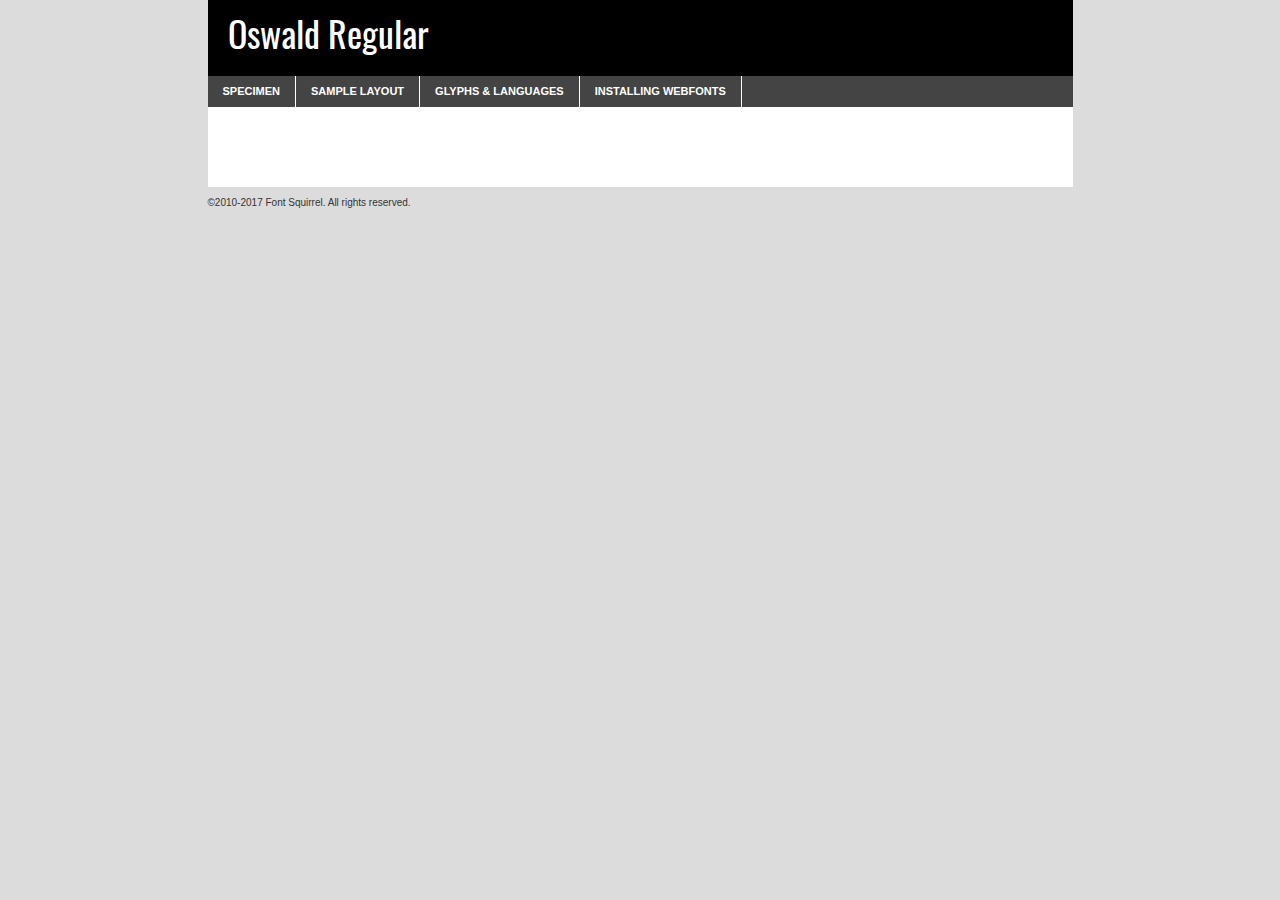
<file: fonts/oswald-regular-demo.html>
<!DOCTYPE html PUBLIC "-//W3C//DTD XHTML 1.0 Transitional//EN"
	"http://www.w3.org/TR/xhtml1/DTD/xhtml1-transitional.dtd">

<html xmlns="http://www.w3.org/1999/xhtml" xml:lang="en" lang="en">
<head>
	<meta http-equiv="Content-Type" content="text/html; charset=utf-8" />
	<script src="http://ajax.googleapis.com/ajax/libs/jquery/1.7.2/jquery.min.js" type="text/javascript" charset="utf-8"></script>
	<script type="text/javascript">
	(function($){$.fn.easyTabs=function(option){var param=jQuery.extend({fadeSpeed:"fast",defaultContent:1,activeClass:'active'},option);$(this).each(function(){var thisId="#"+this.id;if(param.defaultContent==''){param.defaultContent=1;}
	if(typeof param.defaultContent=="number")
	{var defaultTab=$(thisId+" .tabs li:eq("+(param.defaultContent-1)+") a").attr('href').substr(1);}else{var defaultTab=param.defaultContent;}
	$(thisId+" .tabs li a").each(function(){var tabToHide=$(this).attr('href').substr(1);$("#"+tabToHide).addClass('easytabs-tab-content');});hideAll();changeContent(defaultTab);function hideAll(){$(thisId+" .easytabs-tab-content").hide();}
	function changeContent(tabId){hideAll();$(thisId+" .tabs li").removeClass(param.activeClass);$(thisId+" .tabs li a[href=#"+tabId+"]").closest('li').addClass(param.activeClass);if(param.fadeSpeed!="none")
	{$(thisId+" #"+tabId).fadeIn(param.fadeSpeed);}else{$(thisId+" #"+tabId).show();}}
	$(thisId+" .tabs li").click(function(){var tabId=$(this).find('a').attr('href').substr(1);changeContent(tabId);return false;});});}})(jQuery);
	</script>
	<link rel="stylesheet" href="specimen_files/specimen_stylesheet.css" type="text/css" charset="utf-8" />
	<link rel="stylesheet" href="stylesheet.css" type="text/css" charset="utf-8" />

	<style type="text/css">
					body{
				font-family: 'oswaldregular';
							}
		</style>

	<title>Oswald Regular Specimen</title>
	
	
	<script type="text/javascript" charset="utf-8">
		$(document).ready(function() {
			$('#container').easyTabs({defaultContent:1});
		});
	</script>
</head>

<body>
<div id="container">
	<div id="header">
		Oswald Regular	</div>
	<ul class="tabs">
		<li><a href="#specimen">Specimen</a></li>
		<li><a href="#layout">Sample Layout</a></li>
				<li><a href="#glyphs">Glyphs &amp; Languages</a></li>
		<li><a href="#installing">Installing Webfonts</a></li>
		
	</ul>
	
	<div id="main_content">

		
			<div id="specimen">
		
				<div class="section">
					<div class="grid12 firstcol">
						<div class="huge">AaBb</div>
					</div>
				</div>
		
				<div class="section">
					<div class="glyph_range">A&#x200B;B&#x200b;C&#x200b;D&#x200b;E&#x200b;F&#x200b;G&#x200b;H&#x200b;I&#x200b;J&#x200b;K&#x200b;L&#x200b;M&#x200b;N&#x200b;O&#x200b;P&#x200b;Q&#x200b;R&#x200b;S&#x200b;T&#x200b;U&#x200b;V&#x200b;W&#x200b;X&#x200b;Y&#x200b;Z&#x200b;a&#x200b;b&#x200b;c&#x200b;d&#x200b;e&#x200b;f&#x200b;g&#x200b;h&#x200b;i&#x200b;j&#x200b;k&#x200b;l&#x200b;m&#x200b;n&#x200b;o&#x200b;p&#x200b;q&#x200b;r&#x200b;s&#x200b;t&#x200b;u&#x200b;v&#x200b;w&#x200b;x&#x200b;y&#x200b;z&#x200b;1&#x200b;2&#x200b;3&#x200b;4&#x200b;5&#x200b;6&#x200b;7&#x200b;8&#x200b;9&#x200b;0&#x200b;&amp;&#x200b;.&#x200b;,&#x200b;?&#x200b;!&#x200b;&#64;&#x200b;(&#x200b;)&#x200b;#&#x200b;$&#x200b;%&#x200b;*&#x200b;+&#x200b;-&#x200b;=&#x200b;:&#x200b;;</div>
				</div>
				<div class="section">
					<div class="grid12 firstcol">
						<table class="sample_table">
							<tr><td>10</td><td class="size10">abcdefghijklmnopqrstuvwxyzABCDEFGHIJKLMNOPQRSTUVWXYZ0123456789abcdefghijklmnopqrstuvwxyzABCDEFGHIJKLMNOPQRSTUVWXYZ0123456789abcdefghijklmnopqrstuvwxyzABCDEFGHIJKLMNOPQRSTUVWXYZ</td></tr>
							<tr><td>11</td><td class="size11">abcdefghijklmnopqrstuvwxyzABCDEFGHIJKLMNOPQRSTUVWXYZ0123456789abcdefghijklmnopqrstuvwxyzABCDEFGHIJKLMNOPQRSTUVWXYZ0123456789abcdefghijklmnopqrstuvwxyzABCDEFGHIJKLMNOPQRSTUVWXYZ</td></tr>
							<tr><td>12</td><td class="size12">abcdefghijklmnopqrstuvwxyzABCDEFGHIJKLMNOPQRSTUVWXYZ0123456789abcdefghijklmnopqrstuvwxyzABCDEFGHIJKLMNOPQRSTUVWXYZ0123456789abcdefghijklmnopqrstuvwxyzABCDEFGHIJKLMNOPQRSTUVWXYZ</td></tr>
							<tr><td>13</td><td class="size13">abcdefghijklmnopqrstuvwxyzABCDEFGHIJKLMNOPQRSTUVWXYZ0123456789abcdefghijklmnopqrstuvwxyzABCDEFGHIJKLMNOPQRSTUVWXYZ0123456789abcdefghijklmnopqrstuvwxyzABCDEFGHIJKLMNOPQRSTUVWXYZ</td></tr>
							<tr><td>14</td><td class="size14">abcdefghijklmnopqrstuvwxyzABCDEFGHIJKLMNOPQRSTUVWXYZ0123456789abcdefghijklmnopqrstuvwxyzABCDEFGHIJKLMNOPQRSTUVWXYZ0123456789abcdefghijklmnopqrstuvwxyzABCDEFGHIJKLMNOPQRSTUVWXYZ</td></tr>
							<tr><td>16</td><td class="size16">abcdefghijklmnopqrstuvwxyzABCDEFGHIJKLMNOPQRSTUVWXYZ0123456789abcdefghijklmnopqrstuvwxyzABCDEFGHIJKLMNOPQRSTUVWXYZ</td></tr>
							<tr><td>18</td><td class="size18">abcdefghijklmnopqrstuvwxyzABCDEFGHIJKLMNOPQRSTUVWXYZ0123456789abcdefghijklmnopqrstuvwxyzABCDEFGHIJKLMNOPQRSTUVWXYZ</td></tr>
							<tr><td>20</td><td class="size20">abcdefghijklmnopqrstuvwxyzABCDEFGHIJKLMNOPQRSTUVWXYZ0123456789abcdefghijklmnopqrstuvwxyzABCDEFGHIJKLMNOPQRSTUVWXYZ</td></tr>
							<tr><td>24</td><td class="size24">abcdefghijklmnopqrstuvwxyzABCDEFGHIJKLMNOPQRSTUVWXYZ0123456789abcdefghijklmnopqrstuvwxyzABCDEFGHIJKLMNOPQRSTUVWXYZ</td></tr>
							<tr><td>30</td><td class="size30">abcdefghijklmnopqrstuvwxyzABCDEFGHIJKLMNOPQRSTUVWXYZ0123456789abcdefghijklmnopqrstuvwxyzABCDEFGHIJKLMNOPQRSTUVWXYZ</td></tr>
							<tr><td>36</td><td class="size36">abcdefghijklmnopqrstuvwxyzABCDEFGHIJKLMNOPQRSTUVWXYZ0123456789abcdefghijklmnopqrstuvwxyzABCDEFGHIJKLMNOPQRSTUVWXYZ</td></tr>
							<tr><td>48</td><td class="size48">abcdefghijklmnopqrstuvwxyzABCDEFGHIJKLMNOPQRSTUVWXYZ0123456789abcdefghijklmnopqrstuvwxyzABCDEFGHIJKLMNOPQRSTUVWXYZ</td></tr>
							<tr><td>60</td><td class="size60">abcdefghijklmnopqrstuvwxyzABCDEFGHIJKLMNOPQRSTUVWXYZ0123456789abcdefghijklmnopqrstuvwxyzABCDEFGHIJKLMNOPQRSTUVWXYZ</td></tr>
							<tr><td>72</td><td class="size72">abcdefghijklmnopqrstuvwxyzABCDEFGHIJKLMNOPQRSTUVWXYZ0123456789abcdefghijklmnopqrstuvwxyzABCDEFGHIJKLMNOPQRSTUVWXYZ</td></tr>
							<tr><td>90</td><td class="size90">abcdefghijklmnopqrstuvwxyzABCDEFGHIJKLMNOPQRSTUVWXYZ0123456789abcdefghijklmnopqrstuvwxyzABCDEFGHIJKLMNOPQRSTUVWXYZ</td></tr>
						</table>
				
					</div>
			
				</div>
		
		
		
								<div class="section" id="bodycomparison">


										<div id="xheight">
				<div class="fontbody">&#x25FC;&#x25FC;&#x25FC;&#x25FC;&#x25FC;&#x25FC;&#x25FC;&#x25FC;&#x25FC;&#x25FC;&#x25FC;&#x25FC;&#x25FC;&#x25FC;&#x25FC;&#x25FC;&#x25FC;&#x25FC;&#x25FC;&#x25FC;&#x25FC;&#x25FC;&#x25FC;&#x25FC;&#x25FC;&#x25FC;&#x25FC;&#x25FC;&#x25FC;&#x25FC;&#x25FC;&#x25FC;&#x25FC;&#x25FC;&#x25FC;&#x25FC;&#x25FC;&#x25FC;&#x25FC;&#x25FC;&#x25FC;&#x25FC;&#x25FC;&#x25FC;&#x25FC;&#x25FC;&#x25FC;&#x25FC;&#x25FC;&#x25FC;&#x25FC;&#x25FC;&#x25FC;&#x25FC;&#x25FC;&#x25FC;&#x25FC;&#x25FC;&#x25FC;&#x25FC;&#x25FC;&#x25FC;&#x25FC;&#x25FC;&#x25FC;&#x25FC;&#x25FC;&#x25FC;&#x25FC;&#x25FC;&#x25FC;&#x25FC;&#x25FC;&#x25FC;&#x25FC;&#x25FC;&#x25FC;&#x25FC;&#x25FC;&#x25FC;&#x25FC;&#x25FC;&#x25FC;&#x25FC;&#x25FC;&#x25FC;&#x25FC;&#x25FC;&#x25FC;&#x25FC;&#x25FC;&#x25FC;&#x25FC;&#x25FC;&#x25FC;&#x25FC;&#x25FC;&#x25FC;&#x25FC;body</div><div class="arialbody">body</div><div class="verdanabody">body</div><div class="georgiabody">body</div></div>
										<div class="fontbody" style="z-index:1">
											body<span>Oswald Regular</span>
										</div>
										<div class="arialbody" style="z-index:1">
											body<span>Arial</span>
										</div>
										<div class="verdanabody" style="z-index:1">
											body<span>Verdana</span>
										</div>
										<div class="georgiabody" style="z-index:1">
											body<span>Georgia</span>
										</div>



								</div>
		
		
				<div class="section psample psample_row1" id="">
					
					<div class="grid2 firstcol">
						<p class="size10"><span>10.</span>Aenean lacinia bibendum nulla sed consectetur. Fusce dapibus, tellus ac cursus commodo, tortor mauris condimentum nibh, ut fermentum massa justo sit amet risus. Nullam id dolor id nibh ultricies vehicula ut id elit. Cum sociis natoque penatibus et magnis dis parturient montes, nascetur ridiculus mus. Nulla vitae elit libero, a pharetra augue.</p>
			
					</div>
					<div class="grid3">
						<p class="size11"><span>11.</span>Aenean lacinia bibendum nulla sed consectetur. Fusce dapibus, tellus ac cursus commodo, tortor mauris condimentum nibh, ut fermentum massa justo sit amet risus. Nullam id dolor id nibh ultricies vehicula ut id elit. Cum sociis natoque penatibus et magnis dis parturient montes, nascetur ridiculus mus. Nulla vitae elit libero, a pharetra augue.</p>
			
					</div>
					<div class="grid3">
						<p class="size12"><span>12.</span>Aenean lacinia bibendum nulla sed consectetur. Fusce dapibus, tellus ac cursus commodo, tortor mauris condimentum nibh, ut fermentum massa justo sit amet risus. Nullam id dolor id nibh ultricies vehicula ut id elit. Cum sociis natoque penatibus et magnis dis parturient montes, nascetur ridiculus mus. Nulla vitae elit libero, a pharetra augue.</p>
			
					</div>
					<div class="grid4">
						<p class="size13"><span>13.</span>Aenean lacinia bibendum nulla sed consectetur. Fusce dapibus, tellus ac cursus commodo, tortor mauris condimentum nibh, ut fermentum massa justo sit amet risus. Nullam id dolor id nibh ultricies vehicula ut id elit. Cum sociis natoque penatibus et magnis dis parturient montes, nascetur ridiculus mus. Nulla vitae elit libero, a pharetra augue.</p>
			
					</div>
					<div class="white_blend"></div>
					
				</div>
				<div class="section psample psample_row2" id="">
					<div class="grid3 firstcol">
						<p class="size14"><span>14.</span>Aenean lacinia bibendum nulla sed consectetur. Fusce dapibus, tellus ac cursus commodo, tortor mauris condimentum nibh, ut fermentum massa justo sit amet risus. Nullam id dolor id nibh ultricies vehicula ut id elit. Cum sociis natoque penatibus et magnis dis parturient montes, nascetur ridiculus mus. Nulla vitae elit libero, a pharetra augue.</p>
			
					</div>
					<div class="grid4">
						<p class="size16"><span>16.</span>Aenean lacinia bibendum nulla sed consectetur. Fusce dapibus, tellus ac cursus commodo, tortor mauris condimentum nibh, ut fermentum massa justo sit amet risus. Nullam id dolor id nibh ultricies vehicula ut id elit. Cum sociis natoque penatibus et magnis dis parturient montes, nascetur ridiculus mus. Nulla vitae elit libero, a pharetra augue.</p>
			
					</div>
					<div class="grid5">
						<p class="size18"><span>18.</span>Aenean lacinia bibendum nulla sed consectetur. Fusce dapibus, tellus ac cursus commodo, tortor mauris condimentum nibh, ut fermentum massa justo sit amet risus. Nullam id dolor id nibh ultricies vehicula ut id elit. Cum sociis natoque penatibus et magnis dis parturient montes, nascetur ridiculus mus. Nulla vitae elit libero, a pharetra augue.</p>
			
					</div>

					<div class="white_blend"></div>

				</div>
				
				<div class="section psample psample_row3" id="">
					<div class="grid5 firstcol">
						<p class="size20"><span>20.</span>Aenean lacinia bibendum nulla sed consectetur. Fusce dapibus, tellus ac cursus commodo, tortor mauris condimentum nibh, ut fermentum massa justo sit amet risus. Nullam id dolor id nibh ultricies vehicula ut id elit. Cum sociis natoque penatibus et magnis dis parturient montes, nascetur ridiculus mus. Nulla vitae elit libero, a pharetra augue.</p>
					</div>
					<div class="grid7">
						<p class="size24"><span>24.</span>Aenean lacinia bibendum nulla sed consectetur. Fusce dapibus, tellus ac cursus commodo, tortor mauris condimentum nibh, ut fermentum massa justo sit amet risus. Nullam id dolor id nibh ultricies vehicula ut id elit. Cum sociis natoque penatibus et magnis dis parturient montes, nascetur ridiculus mus. Nulla vitae elit libero, a pharetra augue.</p>
					</div>
					
					<div class="white_blend"></div>
					
				</div>
				
				<div class="section psample psample_row4" id="">
					<div class="grid12 firstcol">
						<p class="size30"><span>30.</span>Aenean lacinia bibendum nulla sed consectetur. Fusce dapibus, tellus ac cursus commodo, tortor mauris condimentum nibh, ut fermentum massa justo sit amet risus. Nullam id dolor id nibh ultricies vehicula ut id elit. Cum sociis natoque penatibus et magnis dis parturient montes, nascetur ridiculus mus. Nulla vitae elit libero, a pharetra augue.</p>
					</div>
					<div class="white_blend"></div>
					
				</div>
				
				
				
				<div class="section psample psample_row1 fullreverse">
					<div class="grid2 firstcol">
						<p class="size10"><span>10.</span>Aenean lacinia bibendum nulla sed consectetur. Fusce dapibus, tellus ac cursus commodo, tortor mauris condimentum nibh, ut fermentum massa justo sit amet risus. Nullam id dolor id nibh ultricies vehicula ut id elit. Cum sociis natoque penatibus et magnis dis parturient montes, nascetur ridiculus mus. Nulla vitae elit libero, a pharetra augue.</p>
			
					</div>
					<div class="grid3">
						<p class="size11"><span>11.</span>Aenean lacinia bibendum nulla sed consectetur. Fusce dapibus, tellus ac cursus commodo, tortor mauris condimentum nibh, ut fermentum massa justo sit amet risus. Nullam id dolor id nibh ultricies vehicula ut id elit. Cum sociis natoque penatibus et magnis dis parturient montes, nascetur ridiculus mus. Nulla vitae elit libero, a pharetra augue.</p>
			
					</div>
					<div class="grid3">
						<p class="size12"><span>12.</span>Aenean lacinia bibendum nulla sed consectetur. Fusce dapibus, tellus ac cursus commodo, tortor mauris condimentum nibh, ut fermentum massa justo sit amet risus. Nullam id dolor id nibh ultricies vehicula ut id elit. Cum sociis natoque penatibus et magnis dis parturient montes, nascetur ridiculus mus. Nulla vitae elit libero, a pharetra augue.</p>
			
					</div>
					<div class="grid4">
						<p class="size13"><span>13.</span>Aenean lacinia bibendum nulla sed consectetur. Fusce dapibus, tellus ac cursus commodo, tortor mauris condimentum nibh, ut fermentum massa justo sit amet risus. Nullam id dolor id nibh ultricies vehicula ut id elit. Cum sociis natoque penatibus et magnis dis parturient montes, nascetur ridiculus mus. Nulla vitae elit libero, a pharetra augue.</p>
			
					</div>
					<div class="black_blend"></div>
					
				</div>
				
				<div class="section psample psample_row2 fullreverse">
					<div class="grid3 firstcol">
						<p class="size14"><span>14.</span>Aenean lacinia bibendum nulla sed consectetur. Fusce dapibus, tellus ac cursus commodo, tortor mauris condimentum nibh, ut fermentum massa justo sit amet risus. Nullam id dolor id nibh ultricies vehicula ut id elit. Cum sociis natoque penatibus et magnis dis parturient montes, nascetur ridiculus mus. Nulla vitae elit libero, a pharetra augue.</p>
			
					</div>
					<div class="grid4">
						<p class="size16"><span>16.</span>Aenean lacinia bibendum nulla sed consectetur. Fusce dapibus, tellus ac cursus commodo, tortor mauris condimentum nibh, ut fermentum massa justo sit amet risus. Nullam id dolor id nibh ultricies vehicula ut id elit. Cum sociis natoque penatibus et magnis dis parturient montes, nascetur ridiculus mus. Nulla vitae elit libero, a pharetra augue.</p>
			
					</div>
					<div class="grid5">
						<p class="size18"><span>18.</span>Aenean lacinia bibendum nulla sed consectetur. Fusce dapibus, tellus ac cursus commodo, tortor mauris condimentum nibh, ut fermentum massa justo sit amet risus. Nullam id dolor id nibh ultricies vehicula ut id elit. Cum sociis natoque penatibus et magnis dis parturient montes, nascetur ridiculus mus. Nulla vitae elit libero, a pharetra augue.</p>
			
					</div>
					<div class="black_blend"></div>

				</div>
				
				<div class="section psample fullreverse psample_row3" id="">
					<div class="grid5 firstcol">
						<p class="size20"><span>20.</span>Aenean lacinia bibendum nulla sed consectetur. Fusce dapibus, tellus ac cursus commodo, tortor mauris condimentum nibh, ut fermentum massa justo sit amet risus. Nullam id dolor id nibh ultricies vehicula ut id elit. Cum sociis natoque penatibus et magnis dis parturient montes, nascetur ridiculus mus. Nulla vitae elit libero, a pharetra augue.</p>
					</div>
					<div class="grid7">
						<p class="size24"><span>24.</span>Aenean lacinia bibendum nulla sed consectetur. Fusce dapibus, tellus ac cursus commodo, tortor mauris condimentum nibh, ut fermentum massa justo sit amet risus. Nullam id dolor id nibh ultricies vehicula ut id elit. Cum sociis natoque penatibus et magnis dis parturient montes, nascetur ridiculus mus. Nulla vitae elit libero, a pharetra augue.</p>
					</div>
					
					<div class="black_blend"></div>
					
				</div>
				
				<div class="section psample fullreverse psample_row4" id="" style="border-bottom: 20px #000 solid;">
					<div class="grid12 firstcol">
						<p class="size30"><span>30.</span>Aenean lacinia bibendum nulla sed consectetur. Fusce dapibus, tellus ac cursus commodo, tortor mauris condimentum nibh, ut fermentum massa justo sit amet risus. Nullam id dolor id nibh ultricies vehicula ut id elit. Cum sociis natoque penatibus et magnis dis parturient montes, nascetur ridiculus mus. Nulla vitae elit libero, a pharetra augue.</p>
					</div>
					<div class="black_blend"></div>
					
				</div>
				
				
				
				
			</div>
			
			<div id="layout">
				
				<div class="section">
					
					<div class="grid12 firstcol">
						<h1>Lorem Ipsum Dolor</h1>
						<h2>Etiam porta sem malesuada magna mollis euismod</h2>
						
						<p class="byline">By <a href="#link">Aenean Lacinia</a></p>
					</div>
				</div>
				<div class="section">
					<div class="grid8 firstcol">
						<p class="large">Donec sed odio dui. Morbi leo risus, porta ac consectetur ac, vestibulum at eros. Fusce dapibus, tellus ac cursus commodo, tortor mauris condimentum nibh, ut fermentum massa justo sit amet risus. </p>

						
						<h3>Pellentesque ornare sem</h3>

						<p>Maecenas sed diam eget risus varius blandit sit amet non magna. Maecenas faucibus mollis interdum. Donec ullamcorper nulla non metus auctor fringilla. Nullam id dolor id nibh ultricies vehicula ut id elit. Nullam id dolor id nibh ultricies vehicula ut id elit. </p>

						<p>Aenean eu leo quam. Pellentesque ornare sem lacinia quam venenatis vestibulum. Lorem ipsum dolor sit amet, consectetur adipiscing elit. Cum sociis natoque penatibus et magnis dis parturient montes, nascetur ridiculus mus. </p>

						<p>Nulla vitae elit libero, a pharetra augue. Praesent commodo cursus magna, vel scelerisque nisl consectetur et. Aenean lacinia bibendum nulla sed consectetur. </p>

						<p>Nullam quis risus eget urna mollis ornare vel eu leo. Nullam quis risus eget urna mollis ornare vel eu leo. Maecenas sed diam eget risus varius blandit sit amet non magna. Donec ullamcorper nulla non metus auctor fringilla. </p>

						<h3>Cras mattis consectetur</h3>

						<p>Aenean eu leo quam. Pellentesque ornare sem lacinia quam venenatis vestibulum. Aenean lacinia bibendum nulla sed consectetur. Integer posuere erat a ante venenatis dapibus posuere velit aliquet. Cras mattis consectetur purus sit amet fermentum. </p>

						<p>Nullam id dolor id nibh ultricies vehicula ut id elit. Nullam quis risus eget urna mollis ornare vel eu leo. Cras mattis consectetur purus sit amet fermentum.</p>
					</div>
					
					<div class="grid4 sidebar">
						
						<div class="box reverse">
							<p class="last">Nullam quis risus eget urna mollis ornare vel eu leo. Donec ullamcorper nulla non metus auctor fringilla. Cras mattis consectetur purus sit amet fermentum. Sed posuere consectetur est at lobortis. Lorem ipsum dolor sit amet, consectetur adipiscing elit. </p>
						</div>
						
						<p class="caption">Maecenas sed diam eget risus varius.</p>

						<p>Vestibulum id ligula porta felis euismod semper. Integer posuere erat a ante venenatis dapibus posuere velit aliquet. Vestibulum id ligula porta felis euismod semper. Sed posuere consectetur est at lobortis. Maecenas sed diam eget risus varius blandit sit amet non magna. Fusce dapibus, tellus ac cursus commodo, tortor mauris condimentum nibh, ut fermentum massa justo sit amet risus. </p>

					

						<p>Duis mollis, est non commodo luctus, nisi erat porttitor ligula, eget lacinia odio sem nec elit. Aenean lacinia bibendum nulla sed consectetur. Vivamus sagittis lacus vel augue laoreet rutrum faucibus dolor auctor. Aenean lacinia bibendum nulla sed consectetur. Nullam quis risus eget urna mollis ornare vel eu leo. </p>

						<p>Praesent commodo cursus magna, vel scelerisque nisl consectetur et. Donec ullamcorper nulla non metus auctor fringilla. Maecenas faucibus mollis interdum. Fusce dapibus, tellus ac cursus commodo, tortor mauris condimentum nibh, ut fermentum massa justo sit amet risus. </p>

					</div>
				</div>
				
			</div>


			



		<div id="glyphs">
			<div class="section">
				<div class="grid12 firstcol">
			
				<h1>Language Support</h1>
				<p>The subset of Oswald Regular in this kit supports the following languages:<br />
			
					Albanian, Basque, Breton, Chamorro, Cyrillic, Danish, Dutch, English, Faroese, Finnish, French, Frisian, Galician, German, Icelandic, Italian, Malagasy, Norwegian, Portuguese, Spanish, Swedish, Alsatian, Aragonese, Arapaho, Arrernte, Asturian, Aymara, Bislama, Cebuano, Corsican, Fijian, French_creole, Genoese, Gilbertese, Greenlandic, Haitian_creole, Hiligaynon, Hmong, Hopi, Ibanag, Iloko_ilokano, Indonesian, Interglossa_glosa, Interlingua, Irish_gaelic, Jerriais, Lojban, Lombard, Luxembourgeois, Manx, Mohawk, Norfolk_pitcairnese, Occitan, Oromo, Pangasinan, Papiamento, Piedmontese, Potawatomi, Rhaeto-romance, Romansh, Rotokas, Sami_lule, Samoan, Sardinian, Scots_gaelic, Seychelles_creole, Shona, Sicilian, Somali, Southern_ndebele, Swahili, Swati_swazi, Tagalog_filipino_pilipino, Tetum, Tok_pisin, Uyghur_cyrillic, Uyghur_latinized, Volapuk, Votic_cyrillic, Walloon, Warlpiri, Xhosa, Yapese, Zulu, Latinbasic, Ubasic, Demo, Russian, Belarusian, Ukrainian, Rusyn, Bulgarian, Macedonian, Kazakh, Kyrgyz_cyrillic, Karachay_cyrillic, Tatar_cyrillic, Tuvin, Buryat_cyrillic, Khalkha, Kalmyk_cyrillic, Dungan, Serbian_cyrillic				</p>
				<h1>Glyph Chart</h1>
				<p>The subset of Oswald Regular in this kit includes all the glyphs listed below. Unicode entities are included above each glyph to help you insert individual characters into your layout.</p>
				<div id="glyph_chart">
			
																														 <div><p>&amp;#13;</p>&#13;</div>
																				 <div><p>&amp;#32;</p>&#32;</div>
																				 <div><p>&amp;#33;</p>&#33;</div>
																				 <div><p>&amp;#34;</p>&#34;</div>
																				 <div><p>&amp;#35;</p>&#35;</div>
																				 <div><p>&amp;#36;</p>&#36;</div>
																				 <div><p>&amp;#37;</p>&#37;</div>
																				 <div><p>&amp;#38;</p>&#38;</div>
																				 <div><p>&amp;#39;</p>&#39;</div>
																				 <div><p>&amp;#40;</p>&#40;</div>
																				 <div><p>&amp;#41;</p>&#41;</div>
																				 <div><p>&amp;#42;</p>&#42;</div>
																				 <div><p>&amp;#43;</p>&#43;</div>
																				 <div><p>&amp;#44;</p>&#44;</div>
																				 <div><p>&amp;#45;</p>&#45;</div>
																				 <div><p>&amp;#46;</p>&#46;</div>
																				 <div><p>&amp;#47;</p>&#47;</div>
																				 <div><p>&amp;#48;</p>&#48;</div>
																				 <div><p>&amp;#49;</p>&#49;</div>
																				 <div><p>&amp;#50;</p>&#50;</div>
																				 <div><p>&amp;#51;</p>&#51;</div>
																				 <div><p>&amp;#52;</p>&#52;</div>
																				 <div><p>&amp;#53;</p>&#53;</div>
																				 <div><p>&amp;#54;</p>&#54;</div>
																				 <div><p>&amp;#55;</p>&#55;</div>
																				 <div><p>&amp;#56;</p>&#56;</div>
																				 <div><p>&amp;#57;</p>&#57;</div>
																				 <div><p>&amp;#58;</p>&#58;</div>
																				 <div><p>&amp;#59;</p>&#59;</div>
																				 <div><p>&amp;#60;</p>&#60;</div>
																				 <div><p>&amp;#61;</p>&#61;</div>
																				 <div><p>&amp;#62;</p>&#62;</div>
																				 <div><p>&amp;#63;</p>&#63;</div>
																				 <div><p>&amp;#64;</p>&#64;</div>
																				 <div><p>&amp;#65;</p>&#65;</div>
																				 <div><p>&amp;#66;</p>&#66;</div>
																				 <div><p>&amp;#67;</p>&#67;</div>
																				 <div><p>&amp;#68;</p>&#68;</div>
																				 <div><p>&amp;#69;</p>&#69;</div>
																				 <div><p>&amp;#70;</p>&#70;</div>
																				 <div><p>&amp;#71;</p>&#71;</div>
																				 <div><p>&amp;#72;</p>&#72;</div>
																				 <div><p>&amp;#73;</p>&#73;</div>
																				 <div><p>&amp;#74;</p>&#74;</div>
																				 <div><p>&amp;#75;</p>&#75;</div>
																				 <div><p>&amp;#76;</p>&#76;</div>
																				 <div><p>&amp;#77;</p>&#77;</div>
																				 <div><p>&amp;#78;</p>&#78;</div>
																				 <div><p>&amp;#79;</p>&#79;</div>
																				 <div><p>&amp;#80;</p>&#80;</div>
																				 <div><p>&amp;#81;</p>&#81;</div>
																				 <div><p>&amp;#82;</p>&#82;</div>
																				 <div><p>&amp;#83;</p>&#83;</div>
																				 <div><p>&amp;#84;</p>&#84;</div>
																				 <div><p>&amp;#85;</p>&#85;</div>
																				 <div><p>&amp;#86;</p>&#86;</div>
																				 <div><p>&amp;#87;</p>&#87;</div>
																				 <div><p>&amp;#88;</p>&#88;</div>
																				 <div><p>&amp;#89;</p>&#89;</div>
																				 <div><p>&amp;#90;</p>&#90;</div>
																				 <div><p>&amp;#91;</p>&#91;</div>
																				 <div><p>&amp;#92;</p>&#92;</div>
																				 <div><p>&amp;#93;</p>&#93;</div>
																				 <div><p>&amp;#94;</p>&#94;</div>
																				 <div><p>&amp;#95;</p>&#95;</div>
																				 <div><p>&amp;#96;</p>&#96;</div>
																				 <div><p>&amp;#97;</p>&#97;</div>
																				 <div><p>&amp;#98;</p>&#98;</div>
																				 <div><p>&amp;#99;</p>&#99;</div>
																				 <div><p>&amp;#100;</p>&#100;</div>
																				 <div><p>&amp;#101;</p>&#101;</div>
																				 <div><p>&amp;#102;</p>&#102;</div>
																				 <div><p>&amp;#103;</p>&#103;</div>
																				 <div><p>&amp;#104;</p>&#104;</div>
																				 <div><p>&amp;#105;</p>&#105;</div>
																				 <div><p>&amp;#106;</p>&#106;</div>
																				 <div><p>&amp;#107;</p>&#107;</div>
																				 <div><p>&amp;#108;</p>&#108;</div>
																				 <div><p>&amp;#109;</p>&#109;</div>
																				 <div><p>&amp;#110;</p>&#110;</div>
																				 <div><p>&amp;#111;</p>&#111;</div>
																				 <div><p>&amp;#112;</p>&#112;</div>
																				 <div><p>&amp;#113;</p>&#113;</div>
																				 <div><p>&amp;#114;</p>&#114;</div>
																				 <div><p>&amp;#115;</p>&#115;</div>
																				 <div><p>&amp;#116;</p>&#116;</div>
																				 <div><p>&amp;#117;</p>&#117;</div>
																				 <div><p>&amp;#118;</p>&#118;</div>
																				 <div><p>&amp;#119;</p>&#119;</div>
																				 <div><p>&amp;#120;</p>&#120;</div>
																				 <div><p>&amp;#121;</p>&#121;</div>
																				 <div><p>&amp;#122;</p>&#122;</div>
																				 <div><p>&amp;#123;</p>&#123;</div>
																				 <div><p>&amp;#124;</p>&#124;</div>
																				 <div><p>&amp;#125;</p>&#125;</div>
																				 <div><p>&amp;#126;</p>&#126;</div>
																				 <div><p>&amp;#160;</p>&#160;</div>
																				 <div><p>&amp;#161;</p>&#161;</div>
																				 <div><p>&amp;#162;</p>&#162;</div>
																				 <div><p>&amp;#163;</p>&#163;</div>
																				 <div><p>&amp;#165;</p>&#165;</div>
																				 <div><p>&amp;#167;</p>&#167;</div>
																				 <div><p>&amp;#168;</p>&#168;</div>
																				 <div><p>&amp;#169;</p>&#169;</div>
																				 <div><p>&amp;#170;</p>&#170;</div>
																				 <div><p>&amp;#171;</p>&#171;</div>
																				 <div><p>&amp;#172;</p>&#172;</div>
																				 <div><p>&amp;#173;</p>&#173;</div>
																				 <div><p>&amp;#174;</p>&#174;</div>
																				 <div><p>&amp;#175;</p>&#175;</div>
																				 <div><p>&amp;#176;</p>&#176;</div>
																				 <div><p>&amp;#177;</p>&#177;</div>
																				 <div><p>&amp;#180;</p>&#180;</div>
																				 <div><p>&amp;#181;</p>&#181;</div>
																				 <div><p>&amp;#182;</p>&#182;</div>
																				 <div><p>&amp;#183;</p>&#183;</div>
																				 <div><p>&amp;#184;</p>&#184;</div>
																				 <div><p>&amp;#186;</p>&#186;</div>
																				 <div><p>&amp;#187;</p>&#187;</div>
																				 <div><p>&amp;#191;</p>&#191;</div>
																				 <div><p>&amp;#192;</p>&#192;</div>
																				 <div><p>&amp;#193;</p>&#193;</div>
																				 <div><p>&amp;#194;</p>&#194;</div>
																				 <div><p>&amp;#195;</p>&#195;</div>
																				 <div><p>&amp;#196;</p>&#196;</div>
																				 <div><p>&amp;#197;</p>&#197;</div>
																				 <div><p>&amp;#198;</p>&#198;</div>
																				 <div><p>&amp;#199;</p>&#199;</div>
																				 <div><p>&amp;#200;</p>&#200;</div>
																				 <div><p>&amp;#201;</p>&#201;</div>
																				 <div><p>&amp;#202;</p>&#202;</div>
																				 <div><p>&amp;#203;</p>&#203;</div>
																				 <div><p>&amp;#204;</p>&#204;</div>
																				 <div><p>&amp;#205;</p>&#205;</div>
																				 <div><p>&amp;#206;</p>&#206;</div>
																				 <div><p>&amp;#207;</p>&#207;</div>
																				 <div><p>&amp;#208;</p>&#208;</div>
																				 <div><p>&amp;#209;</p>&#209;</div>
																				 <div><p>&amp;#210;</p>&#210;</div>
																				 <div><p>&amp;#211;</p>&#211;</div>
																				 <div><p>&amp;#212;</p>&#212;</div>
																				 <div><p>&amp;#213;</p>&#213;</div>
																				 <div><p>&amp;#214;</p>&#214;</div>
																				 <div><p>&amp;#216;</p>&#216;</div>
																				 <div><p>&amp;#217;</p>&#217;</div>
																				 <div><p>&amp;#218;</p>&#218;</div>
																				 <div><p>&amp;#219;</p>&#219;</div>
																				 <div><p>&amp;#220;</p>&#220;</div>
																				 <div><p>&amp;#221;</p>&#221;</div>
																				 <div><p>&amp;#222;</p>&#222;</div>
																				 <div><p>&amp;#223;</p>&#223;</div>
																				 <div><p>&amp;#224;</p>&#224;</div>
																				 <div><p>&amp;#225;</p>&#225;</div>
																				 <div><p>&amp;#226;</p>&#226;</div>
																				 <div><p>&amp;#227;</p>&#227;</div>
																				 <div><p>&amp;#228;</p>&#228;</div>
																				 <div><p>&amp;#229;</p>&#229;</div>
																				 <div><p>&amp;#230;</p>&#230;</div>
																				 <div><p>&amp;#231;</p>&#231;</div>
																				 <div><p>&amp;#232;</p>&#232;</div>
																				 <div><p>&amp;#233;</p>&#233;</div>
																				 <div><p>&amp;#234;</p>&#234;</div>
																				 <div><p>&amp;#235;</p>&#235;</div>
																				 <div><p>&amp;#236;</p>&#236;</div>
																				 <div><p>&amp;#237;</p>&#237;</div>
																				 <div><p>&amp;#238;</p>&#238;</div>
																				 <div><p>&amp;#239;</p>&#239;</div>
																				 <div><p>&amp;#240;</p>&#240;</div>
																				 <div><p>&amp;#241;</p>&#241;</div>
																				 <div><p>&amp;#242;</p>&#242;</div>
																				 <div><p>&amp;#243;</p>&#243;</div>
																				 <div><p>&amp;#244;</p>&#244;</div>
																				 <div><p>&amp;#245;</p>&#245;</div>
																				 <div><p>&amp;#246;</p>&#246;</div>
																				 <div><p>&amp;#247;</p>&#247;</div>
																				 <div><p>&amp;#248;</p>&#248;</div>
																				 <div><p>&amp;#249;</p>&#249;</div>
																				 <div><p>&amp;#250;</p>&#250;</div>
																				 <div><p>&amp;#251;</p>&#251;</div>
																				 <div><p>&amp;#252;</p>&#252;</div>
																				 <div><p>&amp;#253;</p>&#253;</div>
																				 <div><p>&amp;#254;</p>&#254;</div>
																				 <div><p>&amp;#255;</p>&#255;</div>
																				 <div><p>&amp;#305;</p>&#305;</div>
																				 <div><p>&amp;#338;</p>&#338;</div>
																				 <div><p>&amp;#339;</p>&#339;</div>
																				 <div><p>&amp;#376;</p>&#376;</div>
																				 <div><p>&amp;#402;</p>&#402;</div>
																				 <div><p>&amp;#710;</p>&#710;</div>
																				 <div><p>&amp;#711;</p>&#711;</div>
																				 <div><p>&amp;#728;</p>&#728;</div>
																				 <div><p>&amp;#729;</p>&#729;</div>
																				 <div><p>&amp;#730;</p>&#730;</div>
																				 <div><p>&amp;#731;</p>&#731;</div>
																				 <div><p>&amp;#732;</p>&#732;</div>
																				 <div><p>&amp;#733;</p>&#733;</div>
																				 <div><p>&amp;#960;</p>&#960;</div>
																				 <div><p>&amp;#1024;</p>&#1024;</div>
																				 <div><p>&amp;#1025;</p>&#1025;</div>
																				 <div><p>&amp;#1026;</p>&#1026;</div>
																				 <div><p>&amp;#1027;</p>&#1027;</div>
																				 <div><p>&amp;#1028;</p>&#1028;</div>
																				 <div><p>&amp;#1029;</p>&#1029;</div>
																				 <div><p>&amp;#1030;</p>&#1030;</div>
																				 <div><p>&amp;#1031;</p>&#1031;</div>
																				 <div><p>&amp;#1032;</p>&#1032;</div>
																				 <div><p>&amp;#1033;</p>&#1033;</div>
																				 <div><p>&amp;#1034;</p>&#1034;</div>
																				 <div><p>&amp;#1035;</p>&#1035;</div>
																				 <div><p>&amp;#1036;</p>&#1036;</div>
																				 <div><p>&amp;#1037;</p>&#1037;</div>
																				 <div><p>&amp;#1038;</p>&#1038;</div>
																				 <div><p>&amp;#1039;</p>&#1039;</div>
																				 <div><p>&amp;#1040;</p>&#1040;</div>
																				 <div><p>&amp;#1041;</p>&#1041;</div>
																				 <div><p>&amp;#1042;</p>&#1042;</div>
																				 <div><p>&amp;#1043;</p>&#1043;</div>
																				 <div><p>&amp;#1044;</p>&#1044;</div>
																				 <div><p>&amp;#1045;</p>&#1045;</div>
																				 <div><p>&amp;#1046;</p>&#1046;</div>
																				 <div><p>&amp;#1047;</p>&#1047;</div>
																				 <div><p>&amp;#1048;</p>&#1048;</div>
																				 <div><p>&amp;#1049;</p>&#1049;</div>
																				 <div><p>&amp;#1050;</p>&#1050;</div>
																				 <div><p>&amp;#1051;</p>&#1051;</div>
																				 <div><p>&amp;#1052;</p>&#1052;</div>
																				 <div><p>&amp;#1053;</p>&#1053;</div>
																				 <div><p>&amp;#1054;</p>&#1054;</div>
																				 <div><p>&amp;#1055;</p>&#1055;</div>
																				 <div><p>&amp;#1056;</p>&#1056;</div>
																				 <div><p>&amp;#1057;</p>&#1057;</div>
																				 <div><p>&amp;#1058;</p>&#1058;</div>
																				 <div><p>&amp;#1059;</p>&#1059;</div>
																				 <div><p>&amp;#1060;</p>&#1060;</div>
																				 <div><p>&amp;#1061;</p>&#1061;</div>
																				 <div><p>&amp;#1062;</p>&#1062;</div>
																				 <div><p>&amp;#1063;</p>&#1063;</div>
																				 <div><p>&amp;#1064;</p>&#1064;</div>
																				 <div><p>&amp;#1065;</p>&#1065;</div>
																				 <div><p>&amp;#1066;</p>&#1066;</div>
																				 <div><p>&amp;#1067;</p>&#1067;</div>
																				 <div><p>&amp;#1068;</p>&#1068;</div>
																				 <div><p>&amp;#1069;</p>&#1069;</div>
																				 <div><p>&amp;#1070;</p>&#1070;</div>
																				 <div><p>&amp;#1071;</p>&#1071;</div>
																				 <div><p>&amp;#1072;</p>&#1072;</div>
																				 <div><p>&amp;#1073;</p>&#1073;</div>
																				 <div><p>&amp;#1074;</p>&#1074;</div>
																				 <div><p>&amp;#1075;</p>&#1075;</div>
																				 <div><p>&amp;#1076;</p>&#1076;</div>
																				 <div><p>&amp;#1077;</p>&#1077;</div>
																				 <div><p>&amp;#1078;</p>&#1078;</div>
																				 <div><p>&amp;#1079;</p>&#1079;</div>
																				 <div><p>&amp;#1080;</p>&#1080;</div>
																				 <div><p>&amp;#1081;</p>&#1081;</div>
																				 <div><p>&amp;#1082;</p>&#1082;</div>
																				 <div><p>&amp;#1083;</p>&#1083;</div>
																				 <div><p>&amp;#1084;</p>&#1084;</div>
																				 <div><p>&amp;#1085;</p>&#1085;</div>
																				 <div><p>&amp;#1086;</p>&#1086;</div>
																				 <div><p>&amp;#1087;</p>&#1087;</div>
																				 <div><p>&amp;#1088;</p>&#1088;</div>
																				 <div><p>&amp;#1089;</p>&#1089;</div>
																				 <div><p>&amp;#1090;</p>&#1090;</div>
																				 <div><p>&amp;#1091;</p>&#1091;</div>
																				 <div><p>&amp;#1092;</p>&#1092;</div>
																				 <div><p>&amp;#1093;</p>&#1093;</div>
																				 <div><p>&amp;#1094;</p>&#1094;</div>
																				 <div><p>&amp;#1095;</p>&#1095;</div>
																				 <div><p>&amp;#1096;</p>&#1096;</div>
																				 <div><p>&amp;#1097;</p>&#1097;</div>
																				 <div><p>&amp;#1098;</p>&#1098;</div>
																				 <div><p>&amp;#1099;</p>&#1099;</div>
																				 <div><p>&amp;#1100;</p>&#1100;</div>
																				 <div><p>&amp;#1101;</p>&#1101;</div>
																				 <div><p>&amp;#1102;</p>&#1102;</div>
																				 <div><p>&amp;#1103;</p>&#1103;</div>
																				 <div><p>&amp;#1104;</p>&#1104;</div>
																				 <div><p>&amp;#1105;</p>&#1105;</div>
																				 <div><p>&amp;#1106;</p>&#1106;</div>
																				 <div><p>&amp;#1107;</p>&#1107;</div>
																				 <div><p>&amp;#1108;</p>&#1108;</div>
																				 <div><p>&amp;#1109;</p>&#1109;</div>
																				 <div><p>&amp;#1110;</p>&#1110;</div>
																				 <div><p>&amp;#1111;</p>&#1111;</div>
																				 <div><p>&amp;#1112;</p>&#1112;</div>
																				 <div><p>&amp;#1113;</p>&#1113;</div>
																				 <div><p>&amp;#1114;</p>&#1114;</div>
																				 <div><p>&amp;#1115;</p>&#1115;</div>
																				 <div><p>&amp;#1116;</p>&#1116;</div>
																				 <div><p>&amp;#1117;</p>&#1117;</div>
																				 <div><p>&amp;#1118;</p>&#1118;</div>
																				 <div><p>&amp;#1119;</p>&#1119;</div>
																				 <div><p>&amp;#1122;</p>&#1122;</div>
																				 <div><p>&amp;#1123;</p>&#1123;</div>
																				 <div><p>&amp;#1130;</p>&#1130;</div>
																				 <div><p>&amp;#1131;</p>&#1131;</div>
																				 <div><p>&amp;#1168;</p>&#1168;</div>
																				 <div><p>&amp;#1169;</p>&#1169;</div>
																				 <div><p>&amp;#1170;</p>&#1170;</div>
																				 <div><p>&amp;#1171;</p>&#1171;</div>
																				 <div><p>&amp;#1174;</p>&#1174;</div>
																				 <div><p>&amp;#1175;</p>&#1175;</div>
																				 <div><p>&amp;#1178;</p>&#1178;</div>
																				 <div><p>&amp;#1179;</p>&#1179;</div>
																				 <div><p>&amp;#1186;</p>&#1186;</div>
																				 <div><p>&amp;#1187;</p>&#1187;</div>
																				 <div><p>&amp;#1198;</p>&#1198;</div>
																				 <div><p>&amp;#1199;</p>&#1199;</div>
																				 <div><p>&amp;#1200;</p>&#1200;</div>
																				 <div><p>&amp;#1201;</p>&#1201;</div>
																				 <div><p>&amp;#1210;</p>&#1210;</div>
																				 <div><p>&amp;#1211;</p>&#1211;</div>
																				 <div><p>&amp;#1225;</p>&#1225;</div>
																				 <div><p>&amp;#1226;</p>&#1226;</div>
																				 <div><p>&amp;#1240;</p>&#1240;</div>
																				 <div><p>&amp;#1241;</p>&#1241;</div>
																				 <div><p>&amp;#1256;</p>&#1256;</div>
																				 <div><p>&amp;#1257;</p>&#1257;</div>
																				 <div><p>&amp;#8192;</p>&#8192;</div>
																				 <div><p>&amp;#8193;</p>&#8193;</div>
																				 <div><p>&amp;#8194;</p>&#8194;</div>
																				 <div><p>&amp;#8195;</p>&#8195;</div>
																				 <div><p>&amp;#8196;</p>&#8196;</div>
																				 <div><p>&amp;#8197;</p>&#8197;</div>
																				 <div><p>&amp;#8198;</p>&#8198;</div>
																				 <div><p>&amp;#8199;</p>&#8199;</div>
																				 <div><p>&amp;#8200;</p>&#8200;</div>
																				 <div><p>&amp;#8201;</p>&#8201;</div>
																				 <div><p>&amp;#8202;</p>&#8202;</div>
																				 <div><p>&amp;#8208;</p>&#8208;</div>
																				 <div><p>&amp;#8209;</p>&#8209;</div>
																				 <div><p>&amp;#8210;</p>&#8210;</div>
																				 <div><p>&amp;#8211;</p>&#8211;</div>
																				 <div><p>&amp;#8212;</p>&#8212;</div>
																				 <div><p>&amp;#8216;</p>&#8216;</div>
																				 <div><p>&amp;#8217;</p>&#8217;</div>
																				 <div><p>&amp;#8218;</p>&#8218;</div>
																				 <div><p>&amp;#8220;</p>&#8220;</div>
																				 <div><p>&amp;#8221;</p>&#8221;</div>
																				 <div><p>&amp;#8222;</p>&#8222;</div>
																				 <div><p>&amp;#8224;</p>&#8224;</div>
																				 <div><p>&amp;#8225;</p>&#8225;</div>
																				 <div><p>&amp;#8226;</p>&#8226;</div>
																				 <div><p>&amp;#8230;</p>&#8230;</div>
																				 <div><p>&amp;#8239;</p>&#8239;</div>
																				 <div><p>&amp;#8240;</p>&#8240;</div>
																				 <div><p>&amp;#8249;</p>&#8249;</div>
																				 <div><p>&amp;#8250;</p>&#8250;</div>
																				 <div><p>&amp;#8260;</p>&#8260;</div>
																				 <div><p>&amp;#8287;</p>&#8287;</div>
																				 <div><p>&amp;#8364;</p>&#8364;</div>
																				 <div><p>&amp;#8482;</p>&#8482;</div>
																				 <div><p>&amp;#8706;</p>&#8706;</div>
																				 <div><p>&amp;#8719;</p>&#8719;</div>
																				 <div><p>&amp;#8721;</p>&#8721;</div>
																				 <div><p>&amp;#8730;</p>&#8730;</div>
																				 <div><p>&amp;#8734;</p>&#8734;</div>
																				 <div><p>&amp;#8747;</p>&#8747;</div>
																				 <div><p>&amp;#8776;</p>&#8776;</div>
																				 <div><p>&amp;#8800;</p>&#8800;</div>
																				 <div><p>&amp;#8804;</p>&#8804;</div>
																				 <div><p>&amp;#8805;</p>&#8805;</div>
																				 <div><p>&amp;#9674;</p>&#9674;</div>
																				 <div><p>&amp;#9724;</p>&#9724;</div>
																				 <div><p>&amp;#64257;</p>&#64257;</div>
																				 <div><p>&amp;#64258;</p>&#64258;</div>
																																						</div>	
				</div>
		
		
			</div>
		</div>
		
		
		<div id="specs">
			
		</div>
	
		<div id="installing">
			<div class="section">
				<div class="grid7 firstcol">
					<h1>Installing Webfonts</h1>
					
					<p>Webfonts are supported by all major browser platforms but not all in the same way. There are currently four different font formats that must be included in order to target all browsers. This includes TTF, WOFF, EOT and SVG.</p>
					
					<h2>1. Upload your webfonts</h2>
					<p>You must upload your webfont kit to your website. They should be in or near the same directory as your CSS files.</p>
					
					<h2>2. Include the webfont stylesheet</h2>
					<p>A special CSS @font-face declaration helps the various browsers select the appropriate font it needs without causing you a bunch of headaches. Learn more about this syntax by reading the <a href="https://www.fontspring.com/blog/further-hardening-of-the-bulletproof-syntax">Fontspring blog post</a> about it. The code for it is as follows:</p>


<code>
@font-face{ 
	font-family: 'MyWebFont';
	src: url('WebFont.eot');
	src: url('WebFont.eot?#iefix') format('embedded-opentype'),
	     url('WebFont.woff') format('woff'),
	     url('WebFont.ttf') format('truetype'),
	     url('WebFont.svg#webfont') format('svg');
}
</code>

	<p>We've already gone ahead and generated the code for you. All you have to do is link to the stylesheet in your HTML, like this:</p>
	<code>&lt;link rel=&quot;stylesheet&quot; href=&quot;stylesheet.css&quot; type=&quot;text/css&quot; charset=&quot;utf-8&quot; /&gt;</code>

					<h2>3. Modify your own stylesheet</h2>
					<p>To take advantage of your new fonts, you must tell your stylesheet to use them. Look at the original @font-face declaration above and find the property called "font-family." The name linked there will be what you use to reference the font. Prepend that webfont name to the font stack in the "font-family" property, inside the selector you want to change. For example:</p>
<code>p { font-family: 'WebFont', Arial, sans-serif; }</code>

<h2>4. Test</h2>
<p>Getting webfonts to work cross-browser <em>can</em> be tricky. Use the information in the sidebar to help you if you find that fonts aren't loading in a particular browser.</p>
				</div>
				
				<div class="grid5 sidebar">
					<div class="box">
						<h2>Troubleshooting<br />Font-Face Problems</h2>
						<p>Having trouble getting your webfonts to load in your new website? Here are some tips to sort out what might be the problem.</p>

						<h3>Fonts not showing in any browser</h3>

						<p>This sounds like you need to work on the plumbing. You either did not upload the fonts to the correct directory, or you did not link the fonts properly in the CSS. If you've confirmed that all this is correct and you still have a problem, take a look at your .htaccess file and see if requests are getting intercepted.</p>

						<h3>Fonts not loading in iPhone or iPad</h3>

						<p>The most common problem here is that you are serving the fonts from an IIS server. IIS refuses to serve files that have unknown MIME types. If that is the case, you must set the MIME type for SVG to "image/svg+xml" in the server settings. Follow these instructions from Microsoft if you need help.</p>

						<h3>Fonts not loading in Firefox</h3>

						<p>The primary reason for this failure? You are still using a version Firefox older than 3.5. So upgrade already! If that isn't it, then you are very likely serving fonts from a different domain. Firefox requires that all font assets be served from the same domain. Lastly it is possible that you need to add WOFF to your list of MIME types (if you are serving via IIS.)</p>

						<h3>Fonts not loading in IE</h3>

						<p>Are you looking at Internet Explorer on an actual Windows machine or are you cheating by using a service like Adobe BrowserLab? Many of these screenshot services do not render @font-face for IE. Best to test it on a real machine.</p>

						<h3>Fonts not loading in IE9</h3>

						<p>IE9, like Firefox, requires that fonts be served from the same domain as the website. Make sure that is the case.</p>
					</div>
				</div>
			</div>
			
		</div>
	
	</div>
	<div id="footer">
		<p>&copy;2010-2017 Font Squirrel. All rights reserved.</p>
	</div>
</div>
</body>
</html>
</file>
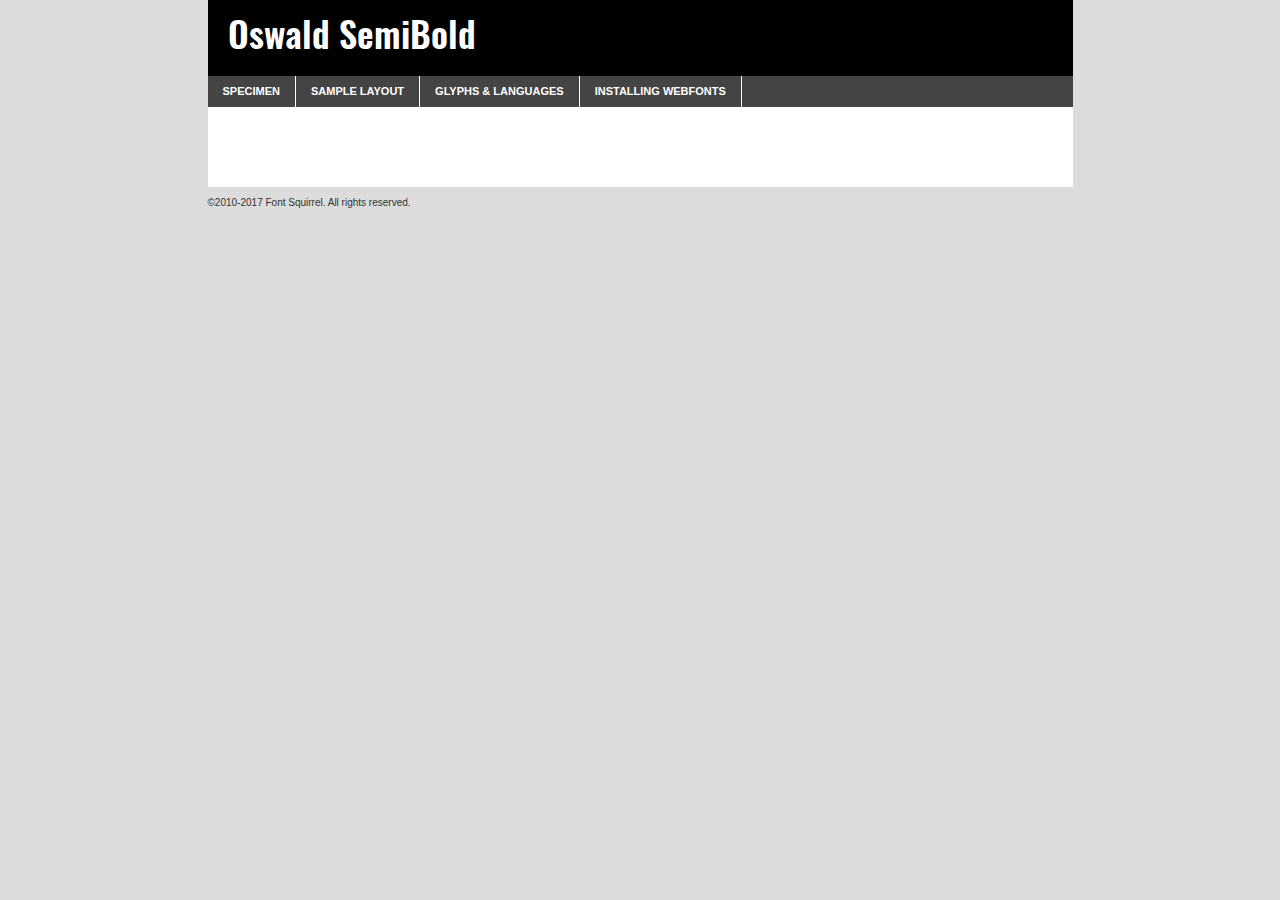
<file: fonts/oswald-semibold-demo.html>
<!DOCTYPE html PUBLIC "-//W3C//DTD XHTML 1.0 Transitional//EN"
	"http://www.w3.org/TR/xhtml1/DTD/xhtml1-transitional.dtd">

<html xmlns="http://www.w3.org/1999/xhtml" xml:lang="en" lang="en">
<head>
	<meta http-equiv="Content-Type" content="text/html; charset=utf-8" />
	<script src="http://ajax.googleapis.com/ajax/libs/jquery/1.7.2/jquery.min.js" type="text/javascript" charset="utf-8"></script>
	<script type="text/javascript">
	(function($){$.fn.easyTabs=function(option){var param=jQuery.extend({fadeSpeed:"fast",defaultContent:1,activeClass:'active'},option);$(this).each(function(){var thisId="#"+this.id;if(param.defaultContent==''){param.defaultContent=1;}
	if(typeof param.defaultContent=="number")
	{var defaultTab=$(thisId+" .tabs li:eq("+(param.defaultContent-1)+") a").attr('href').substr(1);}else{var defaultTab=param.defaultContent;}
	$(thisId+" .tabs li a").each(function(){var tabToHide=$(this).attr('href').substr(1);$("#"+tabToHide).addClass('easytabs-tab-content');});hideAll();changeContent(defaultTab);function hideAll(){$(thisId+" .easytabs-tab-content").hide();}
	function changeContent(tabId){hideAll();$(thisId+" .tabs li").removeClass(param.activeClass);$(thisId+" .tabs li a[href=#"+tabId+"]").closest('li').addClass(param.activeClass);if(param.fadeSpeed!="none")
	{$(thisId+" #"+tabId).fadeIn(param.fadeSpeed);}else{$(thisId+" #"+tabId).show();}}
	$(thisId+" .tabs li").click(function(){var tabId=$(this).find('a').attr('href').substr(1);changeContent(tabId);return false;});});}})(jQuery);
	</script>
	<link rel="stylesheet" href="specimen_files/specimen_stylesheet.css" type="text/css" charset="utf-8" />
	<link rel="stylesheet" href="stylesheet.css" type="text/css" charset="utf-8" />

	<style type="text/css">
					body{
				font-family: 'oswaldsemibold';
							}
		</style>

	<title>Oswald SemiBold Specimen</title>
	
	
	<script type="text/javascript" charset="utf-8">
		$(document).ready(function() {
			$('#container').easyTabs({defaultContent:1});
		});
	</script>
</head>

<body>
<div id="container">
	<div id="header">
		Oswald SemiBold	</div>
	<ul class="tabs">
		<li><a href="#specimen">Specimen</a></li>
		<li><a href="#layout">Sample Layout</a></li>
				<li><a href="#glyphs">Glyphs &amp; Languages</a></li>
		<li><a href="#installing">Installing Webfonts</a></li>
		
	</ul>
	
	<div id="main_content">

		
			<div id="specimen">
		
				<div class="section">
					<div class="grid12 firstcol">
						<div class="huge">AaBb</div>
					</div>
				</div>
		
				<div class="section">
					<div class="glyph_range">A&#x200B;B&#x200b;C&#x200b;D&#x200b;E&#x200b;F&#x200b;G&#x200b;H&#x200b;I&#x200b;J&#x200b;K&#x200b;L&#x200b;M&#x200b;N&#x200b;O&#x200b;P&#x200b;Q&#x200b;R&#x200b;S&#x200b;T&#x200b;U&#x200b;V&#x200b;W&#x200b;X&#x200b;Y&#x200b;Z&#x200b;a&#x200b;b&#x200b;c&#x200b;d&#x200b;e&#x200b;f&#x200b;g&#x200b;h&#x200b;i&#x200b;j&#x200b;k&#x200b;l&#x200b;m&#x200b;n&#x200b;o&#x200b;p&#x200b;q&#x200b;r&#x200b;s&#x200b;t&#x200b;u&#x200b;v&#x200b;w&#x200b;x&#x200b;y&#x200b;z&#x200b;1&#x200b;2&#x200b;3&#x200b;4&#x200b;5&#x200b;6&#x200b;7&#x200b;8&#x200b;9&#x200b;0&#x200b;&amp;&#x200b;.&#x200b;,&#x200b;?&#x200b;!&#x200b;&#64;&#x200b;(&#x200b;)&#x200b;#&#x200b;$&#x200b;%&#x200b;*&#x200b;+&#x200b;-&#x200b;=&#x200b;:&#x200b;;</div>
				</div>
				<div class="section">
					<div class="grid12 firstcol">
						<table class="sample_table">
							<tr><td>10</td><td class="size10">abcdefghijklmnopqrstuvwxyzABCDEFGHIJKLMNOPQRSTUVWXYZ0123456789abcdefghijklmnopqrstuvwxyzABCDEFGHIJKLMNOPQRSTUVWXYZ0123456789abcdefghijklmnopqrstuvwxyzABCDEFGHIJKLMNOPQRSTUVWXYZ</td></tr>
							<tr><td>11</td><td class="size11">abcdefghijklmnopqrstuvwxyzABCDEFGHIJKLMNOPQRSTUVWXYZ0123456789abcdefghijklmnopqrstuvwxyzABCDEFGHIJKLMNOPQRSTUVWXYZ0123456789abcdefghijklmnopqrstuvwxyzABCDEFGHIJKLMNOPQRSTUVWXYZ</td></tr>
							<tr><td>12</td><td class="size12">abcdefghijklmnopqrstuvwxyzABCDEFGHIJKLMNOPQRSTUVWXYZ0123456789abcdefghijklmnopqrstuvwxyzABCDEFGHIJKLMNOPQRSTUVWXYZ0123456789abcdefghijklmnopqrstuvwxyzABCDEFGHIJKLMNOPQRSTUVWXYZ</td></tr>
							<tr><td>13</td><td class="size13">abcdefghijklmnopqrstuvwxyzABCDEFGHIJKLMNOPQRSTUVWXYZ0123456789abcdefghijklmnopqrstuvwxyzABCDEFGHIJKLMNOPQRSTUVWXYZ0123456789abcdefghijklmnopqrstuvwxyzABCDEFGHIJKLMNOPQRSTUVWXYZ</td></tr>
							<tr><td>14</td><td class="size14">abcdefghijklmnopqrstuvwxyzABCDEFGHIJKLMNOPQRSTUVWXYZ0123456789abcdefghijklmnopqrstuvwxyzABCDEFGHIJKLMNOPQRSTUVWXYZ0123456789abcdefghijklmnopqrstuvwxyzABCDEFGHIJKLMNOPQRSTUVWXYZ</td></tr>
							<tr><td>16</td><td class="size16">abcdefghijklmnopqrstuvwxyzABCDEFGHIJKLMNOPQRSTUVWXYZ0123456789abcdefghijklmnopqrstuvwxyzABCDEFGHIJKLMNOPQRSTUVWXYZ</td></tr>
							<tr><td>18</td><td class="size18">abcdefghijklmnopqrstuvwxyzABCDEFGHIJKLMNOPQRSTUVWXYZ0123456789abcdefghijklmnopqrstuvwxyzABCDEFGHIJKLMNOPQRSTUVWXYZ</td></tr>
							<tr><td>20</td><td class="size20">abcdefghijklmnopqrstuvwxyzABCDEFGHIJKLMNOPQRSTUVWXYZ0123456789abcdefghijklmnopqrstuvwxyzABCDEFGHIJKLMNOPQRSTUVWXYZ</td></tr>
							<tr><td>24</td><td class="size24">abcdefghijklmnopqrstuvwxyzABCDEFGHIJKLMNOPQRSTUVWXYZ0123456789abcdefghijklmnopqrstuvwxyzABCDEFGHIJKLMNOPQRSTUVWXYZ</td></tr>
							<tr><td>30</td><td class="size30">abcdefghijklmnopqrstuvwxyzABCDEFGHIJKLMNOPQRSTUVWXYZ0123456789abcdefghijklmnopqrstuvwxyzABCDEFGHIJKLMNOPQRSTUVWXYZ</td></tr>
							<tr><td>36</td><td class="size36">abcdefghijklmnopqrstuvwxyzABCDEFGHIJKLMNOPQRSTUVWXYZ0123456789abcdefghijklmnopqrstuvwxyzABCDEFGHIJKLMNOPQRSTUVWXYZ</td></tr>
							<tr><td>48</td><td class="size48">abcdefghijklmnopqrstuvwxyzABCDEFGHIJKLMNOPQRSTUVWXYZ0123456789abcdefghijklmnopqrstuvwxyzABCDEFGHIJKLMNOPQRSTUVWXYZ</td></tr>
							<tr><td>60</td><td class="size60">abcdefghijklmnopqrstuvwxyzABCDEFGHIJKLMNOPQRSTUVWXYZ0123456789abcdefghijklmnopqrstuvwxyzABCDEFGHIJKLMNOPQRSTUVWXYZ</td></tr>
							<tr><td>72</td><td class="size72">abcdefghijklmnopqrstuvwxyzABCDEFGHIJKLMNOPQRSTUVWXYZ0123456789abcdefghijklmnopqrstuvwxyzABCDEFGHIJKLMNOPQRSTUVWXYZ</td></tr>
							<tr><td>90</td><td class="size90">abcdefghijklmnopqrstuvwxyzABCDEFGHIJKLMNOPQRSTUVWXYZ0123456789abcdefghijklmnopqrstuvwxyzABCDEFGHIJKLMNOPQRSTUVWXYZ</td></tr>
						</table>
				
					</div>
			
				</div>
		
		
		
								<div class="section" id="bodycomparison">


										<div id="xheight">
				<div class="fontbody">&#x25FC;&#x25FC;&#x25FC;&#x25FC;&#x25FC;&#x25FC;&#x25FC;&#x25FC;&#x25FC;&#x25FC;&#x25FC;&#x25FC;&#x25FC;&#x25FC;&#x25FC;&#x25FC;&#x25FC;&#x25FC;&#x25FC;&#x25FC;&#x25FC;&#x25FC;&#x25FC;&#x25FC;&#x25FC;&#x25FC;&#x25FC;&#x25FC;&#x25FC;&#x25FC;&#x25FC;&#x25FC;&#x25FC;&#x25FC;&#x25FC;&#x25FC;&#x25FC;&#x25FC;&#x25FC;&#x25FC;&#x25FC;&#x25FC;&#x25FC;&#x25FC;&#x25FC;&#x25FC;&#x25FC;&#x25FC;&#x25FC;&#x25FC;&#x25FC;&#x25FC;&#x25FC;&#x25FC;&#x25FC;&#x25FC;&#x25FC;&#x25FC;&#x25FC;&#x25FC;&#x25FC;&#x25FC;&#x25FC;&#x25FC;&#x25FC;&#x25FC;&#x25FC;&#x25FC;&#x25FC;&#x25FC;&#x25FC;&#x25FC;&#x25FC;&#x25FC;&#x25FC;&#x25FC;&#x25FC;&#x25FC;&#x25FC;&#x25FC;&#x25FC;&#x25FC;&#x25FC;&#x25FC;&#x25FC;&#x25FC;&#x25FC;&#x25FC;&#x25FC;&#x25FC;&#x25FC;&#x25FC;&#x25FC;&#x25FC;&#x25FC;&#x25FC;&#x25FC;&#x25FC;&#x25FC;body</div><div class="arialbody">body</div><div class="verdanabody">body</div><div class="georgiabody">body</div></div>
										<div class="fontbody" style="z-index:1">
											body<span>Oswald SemiBold</span>
										</div>
										<div class="arialbody" style="z-index:1">
											body<span>Arial</span>
										</div>
										<div class="verdanabody" style="z-index:1">
											body<span>Verdana</span>
										</div>
										<div class="georgiabody" style="z-index:1">
											body<span>Georgia</span>
										</div>



								</div>
		
		
				<div class="section psample psample_row1" id="">
					
					<div class="grid2 firstcol">
						<p class="size10"><span>10.</span>Aenean lacinia bibendum nulla sed consectetur. Fusce dapibus, tellus ac cursus commodo, tortor mauris condimentum nibh, ut fermentum massa justo sit amet risus. Nullam id dolor id nibh ultricies vehicula ut id elit. Cum sociis natoque penatibus et magnis dis parturient montes, nascetur ridiculus mus. Nulla vitae elit libero, a pharetra augue.</p>
			
					</div>
					<div class="grid3">
						<p class="size11"><span>11.</span>Aenean lacinia bibendum nulla sed consectetur. Fusce dapibus, tellus ac cursus commodo, tortor mauris condimentum nibh, ut fermentum massa justo sit amet risus. Nullam id dolor id nibh ultricies vehicula ut id elit. Cum sociis natoque penatibus et magnis dis parturient montes, nascetur ridiculus mus. Nulla vitae elit libero, a pharetra augue.</p>
			
					</div>
					<div class="grid3">
						<p class="size12"><span>12.</span>Aenean lacinia bibendum nulla sed consectetur. Fusce dapibus, tellus ac cursus commodo, tortor mauris condimentum nibh, ut fermentum massa justo sit amet risus. Nullam id dolor id nibh ultricies vehicula ut id elit. Cum sociis natoque penatibus et magnis dis parturient montes, nascetur ridiculus mus. Nulla vitae elit libero, a pharetra augue.</p>
			
					</div>
					<div class="grid4">
						<p class="size13"><span>13.</span>Aenean lacinia bibendum nulla sed consectetur. Fusce dapibus, tellus ac cursus commodo, tortor mauris condimentum nibh, ut fermentum massa justo sit amet risus. Nullam id dolor id nibh ultricies vehicula ut id elit. Cum sociis natoque penatibus et magnis dis parturient montes, nascetur ridiculus mus. Nulla vitae elit libero, a pharetra augue.</p>
			
					</div>
					<div class="white_blend"></div>
					
				</div>
				<div class="section psample psample_row2" id="">
					<div class="grid3 firstcol">
						<p class="size14"><span>14.</span>Aenean lacinia bibendum nulla sed consectetur. Fusce dapibus, tellus ac cursus commodo, tortor mauris condimentum nibh, ut fermentum massa justo sit amet risus. Nullam id dolor id nibh ultricies vehicula ut id elit. Cum sociis natoque penatibus et magnis dis parturient montes, nascetur ridiculus mus. Nulla vitae elit libero, a pharetra augue.</p>
			
					</div>
					<div class="grid4">
						<p class="size16"><span>16.</span>Aenean lacinia bibendum nulla sed consectetur. Fusce dapibus, tellus ac cursus commodo, tortor mauris condimentum nibh, ut fermentum massa justo sit amet risus. Nullam id dolor id nibh ultricies vehicula ut id elit. Cum sociis natoque penatibus et magnis dis parturient montes, nascetur ridiculus mus. Nulla vitae elit libero, a pharetra augue.</p>
			
					</div>
					<div class="grid5">
						<p class="size18"><span>18.</span>Aenean lacinia bibendum nulla sed consectetur. Fusce dapibus, tellus ac cursus commodo, tortor mauris condimentum nibh, ut fermentum massa justo sit amet risus. Nullam id dolor id nibh ultricies vehicula ut id elit. Cum sociis natoque penatibus et magnis dis parturient montes, nascetur ridiculus mus. Nulla vitae elit libero, a pharetra augue.</p>
			
					</div>

					<div class="white_blend"></div>

				</div>
				
				<div class="section psample psample_row3" id="">
					<div class="grid5 firstcol">
						<p class="size20"><span>20.</span>Aenean lacinia bibendum nulla sed consectetur. Fusce dapibus, tellus ac cursus commodo, tortor mauris condimentum nibh, ut fermentum massa justo sit amet risus. Nullam id dolor id nibh ultricies vehicula ut id elit. Cum sociis natoque penatibus et magnis dis parturient montes, nascetur ridiculus mus. Nulla vitae elit libero, a pharetra augue.</p>
					</div>
					<div class="grid7">
						<p class="size24"><span>24.</span>Aenean lacinia bibendum nulla sed consectetur. Fusce dapibus, tellus ac cursus commodo, tortor mauris condimentum nibh, ut fermentum massa justo sit amet risus. Nullam id dolor id nibh ultricies vehicula ut id elit. Cum sociis natoque penatibus et magnis dis parturient montes, nascetur ridiculus mus. Nulla vitae elit libero, a pharetra augue.</p>
					</div>
					
					<div class="white_blend"></div>
					
				</div>
				
				<div class="section psample psample_row4" id="">
					<div class="grid12 firstcol">
						<p class="size30"><span>30.</span>Aenean lacinia bibendum nulla sed consectetur. Fusce dapibus, tellus ac cursus commodo, tortor mauris condimentum nibh, ut fermentum massa justo sit amet risus. Nullam id dolor id nibh ultricies vehicula ut id elit. Cum sociis natoque penatibus et magnis dis parturient montes, nascetur ridiculus mus. Nulla vitae elit libero, a pharetra augue.</p>
					</div>
					<div class="white_blend"></div>
					
				</div>
				
				
				
				<div class="section psample psample_row1 fullreverse">
					<div class="grid2 firstcol">
						<p class="size10"><span>10.</span>Aenean lacinia bibendum nulla sed consectetur. Fusce dapibus, tellus ac cursus commodo, tortor mauris condimentum nibh, ut fermentum massa justo sit amet risus. Nullam id dolor id nibh ultricies vehicula ut id elit. Cum sociis natoque penatibus et magnis dis parturient montes, nascetur ridiculus mus. Nulla vitae elit libero, a pharetra augue.</p>
			
					</div>
					<div class="grid3">
						<p class="size11"><span>11.</span>Aenean lacinia bibendum nulla sed consectetur. Fusce dapibus, tellus ac cursus commodo, tortor mauris condimentum nibh, ut fermentum massa justo sit amet risus. Nullam id dolor id nibh ultricies vehicula ut id elit. Cum sociis natoque penatibus et magnis dis parturient montes, nascetur ridiculus mus. Nulla vitae elit libero, a pharetra augue.</p>
			
					</div>
					<div class="grid3">
						<p class="size12"><span>12.</span>Aenean lacinia bibendum nulla sed consectetur. Fusce dapibus, tellus ac cursus commodo, tortor mauris condimentum nibh, ut fermentum massa justo sit amet risus. Nullam id dolor id nibh ultricies vehicula ut id elit. Cum sociis natoque penatibus et magnis dis parturient montes, nascetur ridiculus mus. Nulla vitae elit libero, a pharetra augue.</p>
			
					</div>
					<div class="grid4">
						<p class="size13"><span>13.</span>Aenean lacinia bibendum nulla sed consectetur. Fusce dapibus, tellus ac cursus commodo, tortor mauris condimentum nibh, ut fermentum massa justo sit amet risus. Nullam id dolor id nibh ultricies vehicula ut id elit. Cum sociis natoque penatibus et magnis dis parturient montes, nascetur ridiculus mus. Nulla vitae elit libero, a pharetra augue.</p>
			
					</div>
					<div class="black_blend"></div>
					
				</div>
				
				<div class="section psample psample_row2 fullreverse">
					<div class="grid3 firstcol">
						<p class="size14"><span>14.</span>Aenean lacinia bibendum nulla sed consectetur. Fusce dapibus, tellus ac cursus commodo, tortor mauris condimentum nibh, ut fermentum massa justo sit amet risus. Nullam id dolor id nibh ultricies vehicula ut id elit. Cum sociis natoque penatibus et magnis dis parturient montes, nascetur ridiculus mus. Nulla vitae elit libero, a pharetra augue.</p>
			
					</div>
					<div class="grid4">
						<p class="size16"><span>16.</span>Aenean lacinia bibendum nulla sed consectetur. Fusce dapibus, tellus ac cursus commodo, tortor mauris condimentum nibh, ut fermentum massa justo sit amet risus. Nullam id dolor id nibh ultricies vehicula ut id elit. Cum sociis natoque penatibus et magnis dis parturient montes, nascetur ridiculus mus. Nulla vitae elit libero, a pharetra augue.</p>
			
					</div>
					<div class="grid5">
						<p class="size18"><span>18.</span>Aenean lacinia bibendum nulla sed consectetur. Fusce dapibus, tellus ac cursus commodo, tortor mauris condimentum nibh, ut fermentum massa justo sit amet risus. Nullam id dolor id nibh ultricies vehicula ut id elit. Cum sociis natoque penatibus et magnis dis parturient montes, nascetur ridiculus mus. Nulla vitae elit libero, a pharetra augue.</p>
			
					</div>
					<div class="black_blend"></div>

				</div>
				
				<div class="section psample fullreverse psample_row3" id="">
					<div class="grid5 firstcol">
						<p class="size20"><span>20.</span>Aenean lacinia bibendum nulla sed consectetur. Fusce dapibus, tellus ac cursus commodo, tortor mauris condimentum nibh, ut fermentum massa justo sit amet risus. Nullam id dolor id nibh ultricies vehicula ut id elit. Cum sociis natoque penatibus et magnis dis parturient montes, nascetur ridiculus mus. Nulla vitae elit libero, a pharetra augue.</p>
					</div>
					<div class="grid7">
						<p class="size24"><span>24.</span>Aenean lacinia bibendum nulla sed consectetur. Fusce dapibus, tellus ac cursus commodo, tortor mauris condimentum nibh, ut fermentum massa justo sit amet risus. Nullam id dolor id nibh ultricies vehicula ut id elit. Cum sociis natoque penatibus et magnis dis parturient montes, nascetur ridiculus mus. Nulla vitae elit libero, a pharetra augue.</p>
					</div>
					
					<div class="black_blend"></div>
					
				</div>
				
				<div class="section psample fullreverse psample_row4" id="" style="border-bottom: 20px #000 solid;">
					<div class="grid12 firstcol">
						<p class="size30"><span>30.</span>Aenean lacinia bibendum nulla sed consectetur. Fusce dapibus, tellus ac cursus commodo, tortor mauris condimentum nibh, ut fermentum massa justo sit amet risus. Nullam id dolor id nibh ultricies vehicula ut id elit. Cum sociis natoque penatibus et magnis dis parturient montes, nascetur ridiculus mus. Nulla vitae elit libero, a pharetra augue.</p>
					</div>
					<div class="black_blend"></div>
					
				</div>
				
				
				
				
			</div>
			
			<div id="layout">
				
				<div class="section">
					
					<div class="grid12 firstcol">
						<h1>Lorem Ipsum Dolor</h1>
						<h2>Etiam porta sem malesuada magna mollis euismod</h2>
						
						<p class="byline">By <a href="#link">Aenean Lacinia</a></p>
					</div>
				</div>
				<div class="section">
					<div class="grid8 firstcol">
						<p class="large">Donec sed odio dui. Morbi leo risus, porta ac consectetur ac, vestibulum at eros. Fusce dapibus, tellus ac cursus commodo, tortor mauris condimentum nibh, ut fermentum massa justo sit amet risus. </p>

						
						<h3>Pellentesque ornare sem</h3>

						<p>Maecenas sed diam eget risus varius blandit sit amet non magna. Maecenas faucibus mollis interdum. Donec ullamcorper nulla non metus auctor fringilla. Nullam id dolor id nibh ultricies vehicula ut id elit. Nullam id dolor id nibh ultricies vehicula ut id elit. </p>

						<p>Aenean eu leo quam. Pellentesque ornare sem lacinia quam venenatis vestibulum. Lorem ipsum dolor sit amet, consectetur adipiscing elit. Cum sociis natoque penatibus et magnis dis parturient montes, nascetur ridiculus mus. </p>

						<p>Nulla vitae elit libero, a pharetra augue. Praesent commodo cursus magna, vel scelerisque nisl consectetur et. Aenean lacinia bibendum nulla sed consectetur. </p>

						<p>Nullam quis risus eget urna mollis ornare vel eu leo. Nullam quis risus eget urna mollis ornare vel eu leo. Maecenas sed diam eget risus varius blandit sit amet non magna. Donec ullamcorper nulla non metus auctor fringilla. </p>

						<h3>Cras mattis consectetur</h3>

						<p>Aenean eu leo quam. Pellentesque ornare sem lacinia quam venenatis vestibulum. Aenean lacinia bibendum nulla sed consectetur. Integer posuere erat a ante venenatis dapibus posuere velit aliquet. Cras mattis consectetur purus sit amet fermentum. </p>

						<p>Nullam id dolor id nibh ultricies vehicula ut id elit. Nullam quis risus eget urna mollis ornare vel eu leo. Cras mattis consectetur purus sit amet fermentum.</p>
					</div>
					
					<div class="grid4 sidebar">
						
						<div class="box reverse">
							<p class="last">Nullam quis risus eget urna mollis ornare vel eu leo. Donec ullamcorper nulla non metus auctor fringilla. Cras mattis consectetur purus sit amet fermentum. Sed posuere consectetur est at lobortis. Lorem ipsum dolor sit amet, consectetur adipiscing elit. </p>
						</div>
						
						<p class="caption">Maecenas sed diam eget risus varius.</p>

						<p>Vestibulum id ligula porta felis euismod semper. Integer posuere erat a ante venenatis dapibus posuere velit aliquet. Vestibulum id ligula porta felis euismod semper. Sed posuere consectetur est at lobortis. Maecenas sed diam eget risus varius blandit sit amet non magna. Fusce dapibus, tellus ac cursus commodo, tortor mauris condimentum nibh, ut fermentum massa justo sit amet risus. </p>

					

						<p>Duis mollis, est non commodo luctus, nisi erat porttitor ligula, eget lacinia odio sem nec elit. Aenean lacinia bibendum nulla sed consectetur. Vivamus sagittis lacus vel augue laoreet rutrum faucibus dolor auctor. Aenean lacinia bibendum nulla sed consectetur. Nullam quis risus eget urna mollis ornare vel eu leo. </p>

						<p>Praesent commodo cursus magna, vel scelerisque nisl consectetur et. Donec ullamcorper nulla non metus auctor fringilla. Maecenas faucibus mollis interdum. Fusce dapibus, tellus ac cursus commodo, tortor mauris condimentum nibh, ut fermentum massa justo sit amet risus. </p>

					</div>
				</div>
				
			</div>


			



		<div id="glyphs">
			<div class="section">
				<div class="grid12 firstcol">
			
				<h1>Language Support</h1>
				<p>The subset of Oswald SemiBold in this kit supports the following languages:<br />
			
					Albanian, Basque, Breton, Chamorro, Cyrillic, Danish, Dutch, English, Faroese, Finnish, French, Frisian, Galician, German, Icelandic, Italian, Malagasy, Norwegian, Portuguese, Spanish, Swedish, Alsatian, Aragonese, Arapaho, Arrernte, Asturian, Aymara, Bislama, Cebuano, Corsican, Fijian, French_creole, Genoese, Gilbertese, Greenlandic, Haitian_creole, Hiligaynon, Hmong, Hopi, Ibanag, Iloko_ilokano, Indonesian, Interglossa_glosa, Interlingua, Irish_gaelic, Jerriais, Lojban, Lombard, Luxembourgeois, Manx, Mohawk, Norfolk_pitcairnese, Occitan, Oromo, Pangasinan, Papiamento, Piedmontese, Potawatomi, Rhaeto-romance, Romansh, Rotokas, Sami_lule, Samoan, Sardinian, Scots_gaelic, Seychelles_creole, Shona, Sicilian, Somali, Southern_ndebele, Swahili, Swati_swazi, Tagalog_filipino_pilipino, Tetum, Tok_pisin, Uyghur_cyrillic, Uyghur_latinized, Volapuk, Votic_cyrillic, Walloon, Warlpiri, Xhosa, Yapese, Zulu, Latinbasic, Ubasic, Demo, Russian, Belarusian, Ukrainian, Rusyn, Bulgarian, Macedonian, Kazakh, Kyrgyz_cyrillic, Karachay_cyrillic, Tatar_cyrillic, Tuvin, Buryat_cyrillic, Khalkha, Kalmyk_cyrillic, Dungan, Serbian_cyrillic				</p>
				<h1>Glyph Chart</h1>
				<p>The subset of Oswald SemiBold in this kit includes all the glyphs listed below. Unicode entities are included above each glyph to help you insert individual characters into your layout.</p>
				<div id="glyph_chart">
			
																														 <div><p>&amp;#13;</p>&#13;</div>
																				 <div><p>&amp;#32;</p>&#32;</div>
																				 <div><p>&amp;#33;</p>&#33;</div>
																				 <div><p>&amp;#34;</p>&#34;</div>
																				 <div><p>&amp;#35;</p>&#35;</div>
																				 <div><p>&amp;#36;</p>&#36;</div>
																				 <div><p>&amp;#37;</p>&#37;</div>
																				 <div><p>&amp;#38;</p>&#38;</div>
																				 <div><p>&amp;#39;</p>&#39;</div>
																				 <div><p>&amp;#40;</p>&#40;</div>
																				 <div><p>&amp;#41;</p>&#41;</div>
																				 <div><p>&amp;#42;</p>&#42;</div>
																				 <div><p>&amp;#43;</p>&#43;</div>
																				 <div><p>&amp;#44;</p>&#44;</div>
																				 <div><p>&amp;#45;</p>&#45;</div>
																				 <div><p>&amp;#46;</p>&#46;</div>
																				 <div><p>&amp;#47;</p>&#47;</div>
																				 <div><p>&amp;#48;</p>&#48;</div>
																				 <div><p>&amp;#49;</p>&#49;</div>
																				 <div><p>&amp;#50;</p>&#50;</div>
																				 <div><p>&amp;#51;</p>&#51;</div>
																				 <div><p>&amp;#52;</p>&#52;</div>
																				 <div><p>&amp;#53;</p>&#53;</div>
																				 <div><p>&amp;#54;</p>&#54;</div>
																				 <div><p>&amp;#55;</p>&#55;</div>
																				 <div><p>&amp;#56;</p>&#56;</div>
																				 <div><p>&amp;#57;</p>&#57;</div>
																				 <div><p>&amp;#58;</p>&#58;</div>
																				 <div><p>&amp;#59;</p>&#59;</div>
																				 <div><p>&amp;#60;</p>&#60;</div>
																				 <div><p>&amp;#61;</p>&#61;</div>
																				 <div><p>&amp;#62;</p>&#62;</div>
																				 <div><p>&amp;#63;</p>&#63;</div>
																				 <div><p>&amp;#64;</p>&#64;</div>
																				 <div><p>&amp;#65;</p>&#65;</div>
																				 <div><p>&amp;#66;</p>&#66;</div>
																				 <div><p>&amp;#67;</p>&#67;</div>
																				 <div><p>&amp;#68;</p>&#68;</div>
																				 <div><p>&amp;#69;</p>&#69;</div>
																				 <div><p>&amp;#70;</p>&#70;</div>
																				 <div><p>&amp;#71;</p>&#71;</div>
																				 <div><p>&amp;#72;</p>&#72;</div>
																				 <div><p>&amp;#73;</p>&#73;</div>
																				 <div><p>&amp;#74;</p>&#74;</div>
																				 <div><p>&amp;#75;</p>&#75;</div>
																				 <div><p>&amp;#76;</p>&#76;</div>
																				 <div><p>&amp;#77;</p>&#77;</div>
																				 <div><p>&amp;#78;</p>&#78;</div>
																				 <div><p>&amp;#79;</p>&#79;</div>
																				 <div><p>&amp;#80;</p>&#80;</div>
																				 <div><p>&amp;#81;</p>&#81;</div>
																				 <div><p>&amp;#82;</p>&#82;</div>
																				 <div><p>&amp;#83;</p>&#83;</div>
																				 <div><p>&amp;#84;</p>&#84;</div>
																				 <div><p>&amp;#85;</p>&#85;</div>
																				 <div><p>&amp;#86;</p>&#86;</div>
																				 <div><p>&amp;#87;</p>&#87;</div>
																				 <div><p>&amp;#88;</p>&#88;</div>
																				 <div><p>&amp;#89;</p>&#89;</div>
																				 <div><p>&amp;#90;</p>&#90;</div>
																				 <div><p>&amp;#91;</p>&#91;</div>
																				 <div><p>&amp;#92;</p>&#92;</div>
																				 <div><p>&amp;#93;</p>&#93;</div>
																				 <div><p>&amp;#94;</p>&#94;</div>
																				 <div><p>&amp;#95;</p>&#95;</div>
																				 <div><p>&amp;#96;</p>&#96;</div>
																				 <div><p>&amp;#97;</p>&#97;</div>
																				 <div><p>&amp;#98;</p>&#98;</div>
																				 <div><p>&amp;#99;</p>&#99;</div>
																				 <div><p>&amp;#100;</p>&#100;</div>
																				 <div><p>&amp;#101;</p>&#101;</div>
																				 <div><p>&amp;#102;</p>&#102;</div>
																				 <div><p>&amp;#103;</p>&#103;</div>
																				 <div><p>&amp;#104;</p>&#104;</div>
																				 <div><p>&amp;#105;</p>&#105;</div>
																				 <div><p>&amp;#106;</p>&#106;</div>
																				 <div><p>&amp;#107;</p>&#107;</div>
																				 <div><p>&amp;#108;</p>&#108;</div>
																				 <div><p>&amp;#109;</p>&#109;</div>
																				 <div><p>&amp;#110;</p>&#110;</div>
																				 <div><p>&amp;#111;</p>&#111;</div>
																				 <div><p>&amp;#112;</p>&#112;</div>
																				 <div><p>&amp;#113;</p>&#113;</div>
																				 <div><p>&amp;#114;</p>&#114;</div>
																				 <div><p>&amp;#115;</p>&#115;</div>
																				 <div><p>&amp;#116;</p>&#116;</div>
																				 <div><p>&amp;#117;</p>&#117;</div>
																				 <div><p>&amp;#118;</p>&#118;</div>
																				 <div><p>&amp;#119;</p>&#119;</div>
																				 <div><p>&amp;#120;</p>&#120;</div>
																				 <div><p>&amp;#121;</p>&#121;</div>
																				 <div><p>&amp;#122;</p>&#122;</div>
																				 <div><p>&amp;#123;</p>&#123;</div>
																				 <div><p>&amp;#124;</p>&#124;</div>
																				 <div><p>&amp;#125;</p>&#125;</div>
																				 <div><p>&amp;#126;</p>&#126;</div>
																				 <div><p>&amp;#160;</p>&#160;</div>
																				 <div><p>&amp;#161;</p>&#161;</div>
																				 <div><p>&amp;#162;</p>&#162;</div>
																				 <div><p>&amp;#163;</p>&#163;</div>
																				 <div><p>&amp;#165;</p>&#165;</div>
																				 <div><p>&amp;#167;</p>&#167;</div>
																				 <div><p>&amp;#168;</p>&#168;</div>
																				 <div><p>&amp;#169;</p>&#169;</div>
																				 <div><p>&amp;#170;</p>&#170;</div>
																				 <div><p>&amp;#171;</p>&#171;</div>
																				 <div><p>&amp;#172;</p>&#172;</div>
																				 <div><p>&amp;#173;</p>&#173;</div>
																				 <div><p>&amp;#174;</p>&#174;</div>
																				 <div><p>&amp;#175;</p>&#175;</div>
																				 <div><p>&amp;#176;</p>&#176;</div>
																				 <div><p>&amp;#177;</p>&#177;</div>
																				 <div><p>&amp;#180;</p>&#180;</div>
																				 <div><p>&amp;#181;</p>&#181;</div>
																				 <div><p>&amp;#182;</p>&#182;</div>
																				 <div><p>&amp;#183;</p>&#183;</div>
																				 <div><p>&amp;#184;</p>&#184;</div>
																				 <div><p>&amp;#186;</p>&#186;</div>
																				 <div><p>&amp;#187;</p>&#187;</div>
																				 <div><p>&amp;#191;</p>&#191;</div>
																				 <div><p>&amp;#192;</p>&#192;</div>
																				 <div><p>&amp;#193;</p>&#193;</div>
																				 <div><p>&amp;#194;</p>&#194;</div>
																				 <div><p>&amp;#195;</p>&#195;</div>
																				 <div><p>&amp;#196;</p>&#196;</div>
																				 <div><p>&amp;#197;</p>&#197;</div>
																				 <div><p>&amp;#198;</p>&#198;</div>
																				 <div><p>&amp;#199;</p>&#199;</div>
																				 <div><p>&amp;#200;</p>&#200;</div>
																				 <div><p>&amp;#201;</p>&#201;</div>
																				 <div><p>&amp;#202;</p>&#202;</div>
																				 <div><p>&amp;#203;</p>&#203;</div>
																				 <div><p>&amp;#204;</p>&#204;</div>
																				 <div><p>&amp;#205;</p>&#205;</div>
																				 <div><p>&amp;#206;</p>&#206;</div>
																				 <div><p>&amp;#207;</p>&#207;</div>
																				 <div><p>&amp;#208;</p>&#208;</div>
																				 <div><p>&amp;#209;</p>&#209;</div>
																				 <div><p>&amp;#210;</p>&#210;</div>
																				 <div><p>&amp;#211;</p>&#211;</div>
																				 <div><p>&amp;#212;</p>&#212;</div>
																				 <div><p>&amp;#213;</p>&#213;</div>
																				 <div><p>&amp;#214;</p>&#214;</div>
																				 <div><p>&amp;#216;</p>&#216;</div>
																				 <div><p>&amp;#217;</p>&#217;</div>
																				 <div><p>&amp;#218;</p>&#218;</div>
																				 <div><p>&amp;#219;</p>&#219;</div>
																				 <div><p>&amp;#220;</p>&#220;</div>
																				 <div><p>&amp;#221;</p>&#221;</div>
																				 <div><p>&amp;#222;</p>&#222;</div>
																				 <div><p>&amp;#223;</p>&#223;</div>
																				 <div><p>&amp;#224;</p>&#224;</div>
																				 <div><p>&amp;#225;</p>&#225;</div>
																				 <div><p>&amp;#226;</p>&#226;</div>
																				 <div><p>&amp;#227;</p>&#227;</div>
																				 <div><p>&amp;#228;</p>&#228;</div>
																				 <div><p>&amp;#229;</p>&#229;</div>
																				 <div><p>&amp;#230;</p>&#230;</div>
																				 <div><p>&amp;#231;</p>&#231;</div>
																				 <div><p>&amp;#232;</p>&#232;</div>
																				 <div><p>&amp;#233;</p>&#233;</div>
																				 <div><p>&amp;#234;</p>&#234;</div>
																				 <div><p>&amp;#235;</p>&#235;</div>
																				 <div><p>&amp;#236;</p>&#236;</div>
																				 <div><p>&amp;#237;</p>&#237;</div>
																				 <div><p>&amp;#238;</p>&#238;</div>
																				 <div><p>&amp;#239;</p>&#239;</div>
																				 <div><p>&amp;#240;</p>&#240;</div>
																				 <div><p>&amp;#241;</p>&#241;</div>
																				 <div><p>&amp;#242;</p>&#242;</div>
																				 <div><p>&amp;#243;</p>&#243;</div>
																				 <div><p>&amp;#244;</p>&#244;</div>
																				 <div><p>&amp;#245;</p>&#245;</div>
																				 <div><p>&amp;#246;</p>&#246;</div>
																				 <div><p>&amp;#247;</p>&#247;</div>
																				 <div><p>&amp;#248;</p>&#248;</div>
																				 <div><p>&amp;#249;</p>&#249;</div>
																				 <div><p>&amp;#250;</p>&#250;</div>
																				 <div><p>&amp;#251;</p>&#251;</div>
																				 <div><p>&amp;#252;</p>&#252;</div>
																				 <div><p>&amp;#253;</p>&#253;</div>
																				 <div><p>&amp;#254;</p>&#254;</div>
																				 <div><p>&amp;#255;</p>&#255;</div>
																				 <div><p>&amp;#305;</p>&#305;</div>
																				 <div><p>&amp;#338;</p>&#338;</div>
																				 <div><p>&amp;#339;</p>&#339;</div>
																				 <div><p>&amp;#376;</p>&#376;</div>
																				 <div><p>&amp;#402;</p>&#402;</div>
																				 <div><p>&amp;#710;</p>&#710;</div>
																				 <div><p>&amp;#711;</p>&#711;</div>
																				 <div><p>&amp;#728;</p>&#728;</div>
																				 <div><p>&amp;#729;</p>&#729;</div>
																				 <div><p>&amp;#730;</p>&#730;</div>
																				 <div><p>&amp;#731;</p>&#731;</div>
																				 <div><p>&amp;#732;</p>&#732;</div>
																				 <div><p>&amp;#733;</p>&#733;</div>
																				 <div><p>&amp;#960;</p>&#960;</div>
																				 <div><p>&amp;#1024;</p>&#1024;</div>
																				 <div><p>&amp;#1025;</p>&#1025;</div>
																				 <div><p>&amp;#1026;</p>&#1026;</div>
																				 <div><p>&amp;#1027;</p>&#1027;</div>
																				 <div><p>&amp;#1028;</p>&#1028;</div>
																				 <div><p>&amp;#1029;</p>&#1029;</div>
																				 <div><p>&amp;#1030;</p>&#1030;</div>
																				 <div><p>&amp;#1031;</p>&#1031;</div>
																				 <div><p>&amp;#1032;</p>&#1032;</div>
																				 <div><p>&amp;#1033;</p>&#1033;</div>
																				 <div><p>&amp;#1034;</p>&#1034;</div>
																				 <div><p>&amp;#1035;</p>&#1035;</div>
																				 <div><p>&amp;#1036;</p>&#1036;</div>
																				 <div><p>&amp;#1037;</p>&#1037;</div>
																				 <div><p>&amp;#1038;</p>&#1038;</div>
																				 <div><p>&amp;#1039;</p>&#1039;</div>
																				 <div><p>&amp;#1040;</p>&#1040;</div>
																				 <div><p>&amp;#1041;</p>&#1041;</div>
																				 <div><p>&amp;#1042;</p>&#1042;</div>
																				 <div><p>&amp;#1043;</p>&#1043;</div>
																				 <div><p>&amp;#1044;</p>&#1044;</div>
																				 <div><p>&amp;#1045;</p>&#1045;</div>
																				 <div><p>&amp;#1046;</p>&#1046;</div>
																				 <div><p>&amp;#1047;</p>&#1047;</div>
																				 <div><p>&amp;#1048;</p>&#1048;</div>
																				 <div><p>&amp;#1049;</p>&#1049;</div>
																				 <div><p>&amp;#1050;</p>&#1050;</div>
																				 <div><p>&amp;#1051;</p>&#1051;</div>
																				 <div><p>&amp;#1052;</p>&#1052;</div>
																				 <div><p>&amp;#1053;</p>&#1053;</div>
																				 <div><p>&amp;#1054;</p>&#1054;</div>
																				 <div><p>&amp;#1055;</p>&#1055;</div>
																				 <div><p>&amp;#1056;</p>&#1056;</div>
																				 <div><p>&amp;#1057;</p>&#1057;</div>
																				 <div><p>&amp;#1058;</p>&#1058;</div>
																				 <div><p>&amp;#1059;</p>&#1059;</div>
																				 <div><p>&amp;#1060;</p>&#1060;</div>
																				 <div><p>&amp;#1061;</p>&#1061;</div>
																				 <div><p>&amp;#1062;</p>&#1062;</div>
																				 <div><p>&amp;#1063;</p>&#1063;</div>
																				 <div><p>&amp;#1064;</p>&#1064;</div>
																				 <div><p>&amp;#1065;</p>&#1065;</div>
																				 <div><p>&amp;#1066;</p>&#1066;</div>
																				 <div><p>&amp;#1067;</p>&#1067;</div>
																				 <div><p>&amp;#1068;</p>&#1068;</div>
																				 <div><p>&amp;#1069;</p>&#1069;</div>
																				 <div><p>&amp;#1070;</p>&#1070;</div>
																				 <div><p>&amp;#1071;</p>&#1071;</div>
																				 <div><p>&amp;#1072;</p>&#1072;</div>
																				 <div><p>&amp;#1073;</p>&#1073;</div>
																				 <div><p>&amp;#1074;</p>&#1074;</div>
																				 <div><p>&amp;#1075;</p>&#1075;</div>
																				 <div><p>&amp;#1076;</p>&#1076;</div>
																				 <div><p>&amp;#1077;</p>&#1077;</div>
																				 <div><p>&amp;#1078;</p>&#1078;</div>
																				 <div><p>&amp;#1079;</p>&#1079;</div>
																				 <div><p>&amp;#1080;</p>&#1080;</div>
																				 <div><p>&amp;#1081;</p>&#1081;</div>
																				 <div><p>&amp;#1082;</p>&#1082;</div>
																				 <div><p>&amp;#1083;</p>&#1083;</div>
																				 <div><p>&amp;#1084;</p>&#1084;</div>
																				 <div><p>&amp;#1085;</p>&#1085;</div>
																				 <div><p>&amp;#1086;</p>&#1086;</div>
																				 <div><p>&amp;#1087;</p>&#1087;</div>
																				 <div><p>&amp;#1088;</p>&#1088;</div>
																				 <div><p>&amp;#1089;</p>&#1089;</div>
																				 <div><p>&amp;#1090;</p>&#1090;</div>
																				 <div><p>&amp;#1091;</p>&#1091;</div>
																				 <div><p>&amp;#1092;</p>&#1092;</div>
																				 <div><p>&amp;#1093;</p>&#1093;</div>
																				 <div><p>&amp;#1094;</p>&#1094;</div>
																				 <div><p>&amp;#1095;</p>&#1095;</div>
																				 <div><p>&amp;#1096;</p>&#1096;</div>
																				 <div><p>&amp;#1097;</p>&#1097;</div>
																				 <div><p>&amp;#1098;</p>&#1098;</div>
																				 <div><p>&amp;#1099;</p>&#1099;</div>
																				 <div><p>&amp;#1100;</p>&#1100;</div>
																				 <div><p>&amp;#1101;</p>&#1101;</div>
																				 <div><p>&amp;#1102;</p>&#1102;</div>
																				 <div><p>&amp;#1103;</p>&#1103;</div>
																				 <div><p>&amp;#1104;</p>&#1104;</div>
																				 <div><p>&amp;#1105;</p>&#1105;</div>
																				 <div><p>&amp;#1106;</p>&#1106;</div>
																				 <div><p>&amp;#1107;</p>&#1107;</div>
																				 <div><p>&amp;#1108;</p>&#1108;</div>
																				 <div><p>&amp;#1109;</p>&#1109;</div>
																				 <div><p>&amp;#1110;</p>&#1110;</div>
																				 <div><p>&amp;#1111;</p>&#1111;</div>
																				 <div><p>&amp;#1112;</p>&#1112;</div>
																				 <div><p>&amp;#1113;</p>&#1113;</div>
																				 <div><p>&amp;#1114;</p>&#1114;</div>
																				 <div><p>&amp;#1115;</p>&#1115;</div>
																				 <div><p>&amp;#1116;</p>&#1116;</div>
																				 <div><p>&amp;#1117;</p>&#1117;</div>
																				 <div><p>&amp;#1118;</p>&#1118;</div>
																				 <div><p>&amp;#1119;</p>&#1119;</div>
																				 <div><p>&amp;#1122;</p>&#1122;</div>
																				 <div><p>&amp;#1123;</p>&#1123;</div>
																				 <div><p>&amp;#1130;</p>&#1130;</div>
																				 <div><p>&amp;#1131;</p>&#1131;</div>
																				 <div><p>&amp;#1168;</p>&#1168;</div>
																				 <div><p>&amp;#1169;</p>&#1169;</div>
																				 <div><p>&amp;#1170;</p>&#1170;</div>
																				 <div><p>&amp;#1171;</p>&#1171;</div>
																				 <div><p>&amp;#1174;</p>&#1174;</div>
																				 <div><p>&amp;#1175;</p>&#1175;</div>
																				 <div><p>&amp;#1178;</p>&#1178;</div>
																				 <div><p>&amp;#1179;</p>&#1179;</div>
																				 <div><p>&amp;#1186;</p>&#1186;</div>
																				 <div><p>&amp;#1187;</p>&#1187;</div>
																				 <div><p>&amp;#1198;</p>&#1198;</div>
																				 <div><p>&amp;#1199;</p>&#1199;</div>
																				 <div><p>&amp;#1200;</p>&#1200;</div>
																				 <div><p>&amp;#1201;</p>&#1201;</div>
																				 <div><p>&amp;#1210;</p>&#1210;</div>
																				 <div><p>&amp;#1211;</p>&#1211;</div>
																				 <div><p>&amp;#1225;</p>&#1225;</div>
																				 <div><p>&amp;#1226;</p>&#1226;</div>
																				 <div><p>&amp;#1240;</p>&#1240;</div>
																				 <div><p>&amp;#1241;</p>&#1241;</div>
																				 <div><p>&amp;#1256;</p>&#1256;</div>
																				 <div><p>&amp;#1257;</p>&#1257;</div>
																				 <div><p>&amp;#8192;</p>&#8192;</div>
																				 <div><p>&amp;#8193;</p>&#8193;</div>
																				 <div><p>&amp;#8194;</p>&#8194;</div>
																				 <div><p>&amp;#8195;</p>&#8195;</div>
																				 <div><p>&amp;#8196;</p>&#8196;</div>
																				 <div><p>&amp;#8197;</p>&#8197;</div>
																				 <div><p>&amp;#8198;</p>&#8198;</div>
																				 <div><p>&amp;#8199;</p>&#8199;</div>
																				 <div><p>&amp;#8200;</p>&#8200;</div>
																				 <div><p>&amp;#8201;</p>&#8201;</div>
																				 <div><p>&amp;#8202;</p>&#8202;</div>
																				 <div><p>&amp;#8208;</p>&#8208;</div>
																				 <div><p>&amp;#8209;</p>&#8209;</div>
																				 <div><p>&amp;#8210;</p>&#8210;</div>
																				 <div><p>&amp;#8211;</p>&#8211;</div>
																				 <div><p>&amp;#8212;</p>&#8212;</div>
																				 <div><p>&amp;#8216;</p>&#8216;</div>
																				 <div><p>&amp;#8217;</p>&#8217;</div>
																				 <div><p>&amp;#8218;</p>&#8218;</div>
																				 <div><p>&amp;#8220;</p>&#8220;</div>
																				 <div><p>&amp;#8221;</p>&#8221;</div>
																				 <div><p>&amp;#8222;</p>&#8222;</div>
																				 <div><p>&amp;#8224;</p>&#8224;</div>
																				 <div><p>&amp;#8225;</p>&#8225;</div>
																				 <div><p>&amp;#8226;</p>&#8226;</div>
																				 <div><p>&amp;#8230;</p>&#8230;</div>
																				 <div><p>&amp;#8239;</p>&#8239;</div>
																				 <div><p>&amp;#8240;</p>&#8240;</div>
																				 <div><p>&amp;#8249;</p>&#8249;</div>
																				 <div><p>&amp;#8250;</p>&#8250;</div>
																				 <div><p>&amp;#8260;</p>&#8260;</div>
																				 <div><p>&amp;#8287;</p>&#8287;</div>
																				 <div><p>&amp;#8364;</p>&#8364;</div>
																				 <div><p>&amp;#8482;</p>&#8482;</div>
																				 <div><p>&amp;#8706;</p>&#8706;</div>
																				 <div><p>&amp;#8719;</p>&#8719;</div>
																				 <div><p>&amp;#8721;</p>&#8721;</div>
																				 <div><p>&amp;#8730;</p>&#8730;</div>
																				 <div><p>&amp;#8734;</p>&#8734;</div>
																				 <div><p>&amp;#8747;</p>&#8747;</div>
																				 <div><p>&amp;#8776;</p>&#8776;</div>
																				 <div><p>&amp;#8800;</p>&#8800;</div>
																				 <div><p>&amp;#8804;</p>&#8804;</div>
																				 <div><p>&amp;#8805;</p>&#8805;</div>
																				 <div><p>&amp;#9674;</p>&#9674;</div>
																				 <div><p>&amp;#9724;</p>&#9724;</div>
																				 <div><p>&amp;#64257;</p>&#64257;</div>
																				 <div><p>&amp;#64258;</p>&#64258;</div>
																																						</div>	
				</div>
		
		
			</div>
		</div>
		
		
		<div id="specs">
			
		</div>
	
		<div id="installing">
			<div class="section">
				<div class="grid7 firstcol">
					<h1>Installing Webfonts</h1>
					
					<p>Webfonts are supported by all major browser platforms but not all in the same way. There are currently four different font formats that must be included in order to target all browsers. This includes TTF, WOFF, EOT and SVG.</p>
					
					<h2>1. Upload your webfonts</h2>
					<p>You must upload your webfont kit to your website. They should be in or near the same directory as your CSS files.</p>
					
					<h2>2. Include the webfont stylesheet</h2>
					<p>A special CSS @font-face declaration helps the various browsers select the appropriate font it needs without causing you a bunch of headaches. Learn more about this syntax by reading the <a href="https://www.fontspring.com/blog/further-hardening-of-the-bulletproof-syntax">Fontspring blog post</a> about it. The code for it is as follows:</p>


<code>
@font-face{ 
	font-family: 'MyWebFont';
	src: url('WebFont.eot');
	src: url('WebFont.eot?#iefix') format('embedded-opentype'),
	     url('WebFont.woff') format('woff'),
	     url('WebFont.ttf') format('truetype'),
	     url('WebFont.svg#webfont') format('svg');
}
</code>

	<p>We've already gone ahead and generated the code for you. All you have to do is link to the stylesheet in your HTML, like this:</p>
	<code>&lt;link rel=&quot;stylesheet&quot; href=&quot;stylesheet.css&quot; type=&quot;text/css&quot; charset=&quot;utf-8&quot; /&gt;</code>

					<h2>3. Modify your own stylesheet</h2>
					<p>To take advantage of your new fonts, you must tell your stylesheet to use them. Look at the original @font-face declaration above and find the property called "font-family." The name linked there will be what you use to reference the font. Prepend that webfont name to the font stack in the "font-family" property, inside the selector you want to change. For example:</p>
<code>p { font-family: 'WebFont', Arial, sans-serif; }</code>

<h2>4. Test</h2>
<p>Getting webfonts to work cross-browser <em>can</em> be tricky. Use the information in the sidebar to help you if you find that fonts aren't loading in a particular browser.</p>
				</div>
				
				<div class="grid5 sidebar">
					<div class="box">
						<h2>Troubleshooting<br />Font-Face Problems</h2>
						<p>Having trouble getting your webfonts to load in your new website? Here are some tips to sort out what might be the problem.</p>

						<h3>Fonts not showing in any browser</h3>

						<p>This sounds like you need to work on the plumbing. You either did not upload the fonts to the correct directory, or you did not link the fonts properly in the CSS. If you've confirmed that all this is correct and you still have a problem, take a look at your .htaccess file and see if requests are getting intercepted.</p>

						<h3>Fonts not loading in iPhone or iPad</h3>

						<p>The most common problem here is that you are serving the fonts from an IIS server. IIS refuses to serve files that have unknown MIME types. If that is the case, you must set the MIME type for SVG to "image/svg+xml" in the server settings. Follow these instructions from Microsoft if you need help.</p>

						<h3>Fonts not loading in Firefox</h3>

						<p>The primary reason for this failure? You are still using a version Firefox older than 3.5. So upgrade already! If that isn't it, then you are very likely serving fonts from a different domain. Firefox requires that all font assets be served from the same domain. Lastly it is possible that you need to add WOFF to your list of MIME types (if you are serving via IIS.)</p>

						<h3>Fonts not loading in IE</h3>

						<p>Are you looking at Internet Explorer on an actual Windows machine or are you cheating by using a service like Adobe BrowserLab? Many of these screenshot services do not render @font-face for IE. Best to test it on a real machine.</p>

						<h3>Fonts not loading in IE9</h3>

						<p>IE9, like Firefox, requires that fonts be served from the same domain as the website. Make sure that is the case.</p>
					</div>
				</div>
			</div>
			
		</div>
	
	</div>
	<div id="footer">
		<p>&copy;2010-2017 Font Squirrel. All rights reserved.</p>
	</div>
</div>
</body>
</html>
</file>
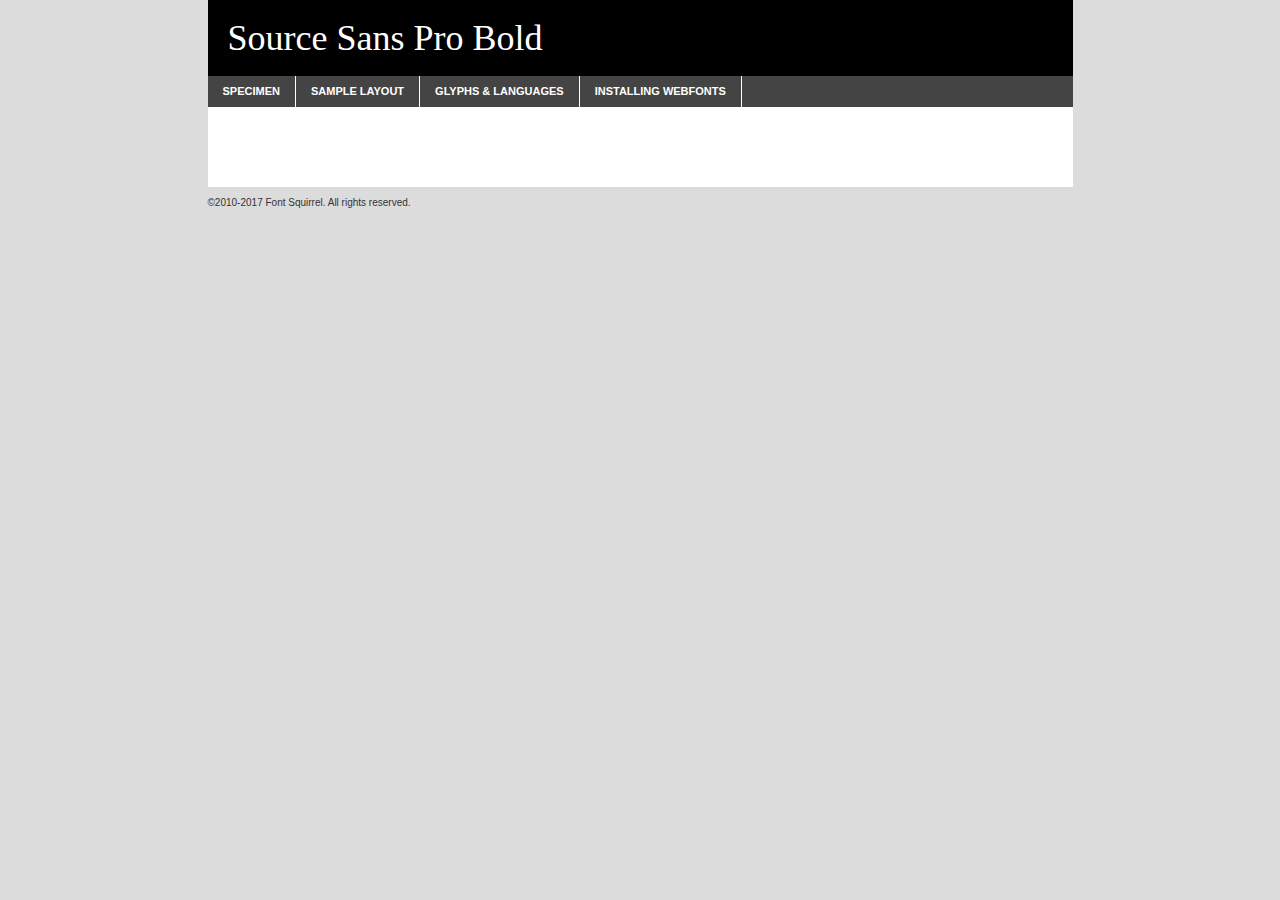
<file: fonts/sourcesanspro-bold-demo.html>
<!DOCTYPE html PUBLIC "-//W3C//DTD XHTML 1.0 Transitional//EN"
	"http://www.w3.org/TR/xhtml1/DTD/xhtml1-transitional.dtd">

<html xmlns="http://www.w3.org/1999/xhtml" xml:lang="en" lang="en">
<head>
	<meta http-equiv="Content-Type" content="text/html; charset=utf-8" />
	<script src="http://ajax.googleapis.com/ajax/libs/jquery/1.7.2/jquery.min.js" type="text/javascript" charset="utf-8"></script>
	<script type="text/javascript">
	(function($){$.fn.easyTabs=function(option){var param=jQuery.extend({fadeSpeed:"fast",defaultContent:1,activeClass:'active'},option);$(this).each(function(){var thisId="#"+this.id;if(param.defaultContent==''){param.defaultContent=1;}
	if(typeof param.defaultContent=="number")
	{var defaultTab=$(thisId+" .tabs li:eq("+(param.defaultContent-1)+") a").attr('href').substr(1);}else{var defaultTab=param.defaultContent;}
	$(thisId+" .tabs li a").each(function(){var tabToHide=$(this).attr('href').substr(1);$("#"+tabToHide).addClass('easytabs-tab-content');});hideAll();changeContent(defaultTab);function hideAll(){$(thisId+" .easytabs-tab-content").hide();}
	function changeContent(tabId){hideAll();$(thisId+" .tabs li").removeClass(param.activeClass);$(thisId+" .tabs li a[href=#"+tabId+"]").closest('li').addClass(param.activeClass);if(param.fadeSpeed!="none")
	{$(thisId+" #"+tabId).fadeIn(param.fadeSpeed);}else{$(thisId+" #"+tabId).show();}}
	$(thisId+" .tabs li").click(function(){var tabId=$(this).find('a').attr('href').substr(1);changeContent(tabId);return false;});});}})(jQuery);
	</script>
	<link rel="stylesheet" href="specimen_files/specimen_stylesheet.css" type="text/css" charset="utf-8" />
	<link rel="stylesheet" href="stylesheet.css" type="text/css" charset="utf-8" />

	<style type="text/css">
					body{
				font-family: 'source_sans_probold';
							}
		</style>

	<title>Source Sans Pro Bold Specimen</title>
	
	
	<script type="text/javascript" charset="utf-8">
		$(document).ready(function() {
			$('#container').easyTabs({defaultContent:1});
		});
	</script>
</head>

<body>
<div id="container">
	<div id="header">
		Source Sans Pro Bold	</div>
	<ul class="tabs">
		<li><a href="#specimen">Specimen</a></li>
		<li><a href="#layout">Sample Layout</a></li>
				<li><a href="#glyphs">Glyphs &amp; Languages</a></li>
		<li><a href="#installing">Installing Webfonts</a></li>
		
	</ul>
	
	<div id="main_content">

		
			<div id="specimen">
		
				<div class="section">
					<div class="grid12 firstcol">
						<div class="huge">AaBb</div>
					</div>
				</div>
		
				<div class="section">
					<div class="glyph_range">A&#x200B;B&#x200b;C&#x200b;D&#x200b;E&#x200b;F&#x200b;G&#x200b;H&#x200b;I&#x200b;J&#x200b;K&#x200b;L&#x200b;M&#x200b;N&#x200b;O&#x200b;P&#x200b;Q&#x200b;R&#x200b;S&#x200b;T&#x200b;U&#x200b;V&#x200b;W&#x200b;X&#x200b;Y&#x200b;Z&#x200b;a&#x200b;b&#x200b;c&#x200b;d&#x200b;e&#x200b;f&#x200b;g&#x200b;h&#x200b;i&#x200b;j&#x200b;k&#x200b;l&#x200b;m&#x200b;n&#x200b;o&#x200b;p&#x200b;q&#x200b;r&#x200b;s&#x200b;t&#x200b;u&#x200b;v&#x200b;w&#x200b;x&#x200b;y&#x200b;z&#x200b;1&#x200b;2&#x200b;3&#x200b;4&#x200b;5&#x200b;6&#x200b;7&#x200b;8&#x200b;9&#x200b;0&#x200b;&amp;&#x200b;.&#x200b;,&#x200b;?&#x200b;!&#x200b;&#64;&#x200b;(&#x200b;)&#x200b;#&#x200b;$&#x200b;%&#x200b;*&#x200b;+&#x200b;-&#x200b;=&#x200b;:&#x200b;;</div>
				</div>
				<div class="section">
					<div class="grid12 firstcol">
						<table class="sample_table">
							<tr><td>10</td><td class="size10">abcdefghijklmnopqrstuvwxyzABCDEFGHIJKLMNOPQRSTUVWXYZ0123456789abcdefghijklmnopqrstuvwxyzABCDEFGHIJKLMNOPQRSTUVWXYZ0123456789abcdefghijklmnopqrstuvwxyzABCDEFGHIJKLMNOPQRSTUVWXYZ</td></tr>
							<tr><td>11</td><td class="size11">abcdefghijklmnopqrstuvwxyzABCDEFGHIJKLMNOPQRSTUVWXYZ0123456789abcdefghijklmnopqrstuvwxyzABCDEFGHIJKLMNOPQRSTUVWXYZ0123456789abcdefghijklmnopqrstuvwxyzABCDEFGHIJKLMNOPQRSTUVWXYZ</td></tr>
							<tr><td>12</td><td class="size12">abcdefghijklmnopqrstuvwxyzABCDEFGHIJKLMNOPQRSTUVWXYZ0123456789abcdefghijklmnopqrstuvwxyzABCDEFGHIJKLMNOPQRSTUVWXYZ0123456789abcdefghijklmnopqrstuvwxyzABCDEFGHIJKLMNOPQRSTUVWXYZ</td></tr>
							<tr><td>13</td><td class="size13">abcdefghijklmnopqrstuvwxyzABCDEFGHIJKLMNOPQRSTUVWXYZ0123456789abcdefghijklmnopqrstuvwxyzABCDEFGHIJKLMNOPQRSTUVWXYZ0123456789abcdefghijklmnopqrstuvwxyzABCDEFGHIJKLMNOPQRSTUVWXYZ</td></tr>
							<tr><td>14</td><td class="size14">abcdefghijklmnopqrstuvwxyzABCDEFGHIJKLMNOPQRSTUVWXYZ0123456789abcdefghijklmnopqrstuvwxyzABCDEFGHIJKLMNOPQRSTUVWXYZ0123456789abcdefghijklmnopqrstuvwxyzABCDEFGHIJKLMNOPQRSTUVWXYZ</td></tr>
							<tr><td>16</td><td class="size16">abcdefghijklmnopqrstuvwxyzABCDEFGHIJKLMNOPQRSTUVWXYZ0123456789abcdefghijklmnopqrstuvwxyzABCDEFGHIJKLMNOPQRSTUVWXYZ</td></tr>
							<tr><td>18</td><td class="size18">abcdefghijklmnopqrstuvwxyzABCDEFGHIJKLMNOPQRSTUVWXYZ0123456789abcdefghijklmnopqrstuvwxyzABCDEFGHIJKLMNOPQRSTUVWXYZ</td></tr>
							<tr><td>20</td><td class="size20">abcdefghijklmnopqrstuvwxyzABCDEFGHIJKLMNOPQRSTUVWXYZ0123456789abcdefghijklmnopqrstuvwxyzABCDEFGHIJKLMNOPQRSTUVWXYZ</td></tr>
							<tr><td>24</td><td class="size24">abcdefghijklmnopqrstuvwxyzABCDEFGHIJKLMNOPQRSTUVWXYZ0123456789abcdefghijklmnopqrstuvwxyzABCDEFGHIJKLMNOPQRSTUVWXYZ</td></tr>
							<tr><td>30</td><td class="size30">abcdefghijklmnopqrstuvwxyzABCDEFGHIJKLMNOPQRSTUVWXYZ0123456789abcdefghijklmnopqrstuvwxyzABCDEFGHIJKLMNOPQRSTUVWXYZ</td></tr>
							<tr><td>36</td><td class="size36">abcdefghijklmnopqrstuvwxyzABCDEFGHIJKLMNOPQRSTUVWXYZ0123456789abcdefghijklmnopqrstuvwxyzABCDEFGHIJKLMNOPQRSTUVWXYZ</td></tr>
							<tr><td>48</td><td class="size48">abcdefghijklmnopqrstuvwxyzABCDEFGHIJKLMNOPQRSTUVWXYZ0123456789abcdefghijklmnopqrstuvwxyzABCDEFGHIJKLMNOPQRSTUVWXYZ</td></tr>
							<tr><td>60</td><td class="size60">abcdefghijklmnopqrstuvwxyzABCDEFGHIJKLMNOPQRSTUVWXYZ0123456789abcdefghijklmnopqrstuvwxyzABCDEFGHIJKLMNOPQRSTUVWXYZ</td></tr>
							<tr><td>72</td><td class="size72">abcdefghijklmnopqrstuvwxyzABCDEFGHIJKLMNOPQRSTUVWXYZ0123456789abcdefghijklmnopqrstuvwxyzABCDEFGHIJKLMNOPQRSTUVWXYZ</td></tr>
							<tr><td>90</td><td class="size90">abcdefghijklmnopqrstuvwxyzABCDEFGHIJKLMNOPQRSTUVWXYZ0123456789abcdefghijklmnopqrstuvwxyzABCDEFGHIJKLMNOPQRSTUVWXYZ</td></tr>
						</table>
				
					</div>
			
				</div>
		
		
		
								<div class="section" id="bodycomparison">


										<div id="xheight">
				<div class="fontbody">&#x25FC;&#x25FC;&#x25FC;&#x25FC;&#x25FC;&#x25FC;&#x25FC;&#x25FC;&#x25FC;&#x25FC;&#x25FC;&#x25FC;&#x25FC;&#x25FC;&#x25FC;&#x25FC;&#x25FC;&#x25FC;&#x25FC;&#x25FC;&#x25FC;&#x25FC;&#x25FC;&#x25FC;&#x25FC;&#x25FC;&#x25FC;&#x25FC;&#x25FC;&#x25FC;&#x25FC;&#x25FC;&#x25FC;&#x25FC;&#x25FC;&#x25FC;&#x25FC;&#x25FC;&#x25FC;&#x25FC;&#x25FC;&#x25FC;&#x25FC;&#x25FC;&#x25FC;&#x25FC;&#x25FC;&#x25FC;&#x25FC;&#x25FC;&#x25FC;&#x25FC;&#x25FC;&#x25FC;&#x25FC;&#x25FC;&#x25FC;&#x25FC;&#x25FC;&#x25FC;&#x25FC;&#x25FC;&#x25FC;&#x25FC;&#x25FC;&#x25FC;&#x25FC;&#x25FC;&#x25FC;&#x25FC;&#x25FC;&#x25FC;&#x25FC;&#x25FC;&#x25FC;&#x25FC;&#x25FC;&#x25FC;&#x25FC;&#x25FC;&#x25FC;&#x25FC;&#x25FC;&#x25FC;&#x25FC;&#x25FC;&#x25FC;&#x25FC;&#x25FC;&#x25FC;&#x25FC;&#x25FC;&#x25FC;&#x25FC;&#x25FC;&#x25FC;&#x25FC;&#x25FC;&#x25FC;body</div><div class="arialbody">body</div><div class="verdanabody">body</div><div class="georgiabody">body</div></div>
										<div class="fontbody" style="z-index:1">
											body<span>Source Sans Pro Bold</span>
										</div>
										<div class="arialbody" style="z-index:1">
											body<span>Arial</span>
										</div>
										<div class="verdanabody" style="z-index:1">
											body<span>Verdana</span>
										</div>
										<div class="georgiabody" style="z-index:1">
											body<span>Georgia</span>
										</div>



								</div>
		
		
				<div class="section psample psample_row1" id="">
					
					<div class="grid2 firstcol">
						<p class="size10"><span>10.</span>Aenean lacinia bibendum nulla sed consectetur. Fusce dapibus, tellus ac cursus commodo, tortor mauris condimentum nibh, ut fermentum massa justo sit amet risus. Nullam id dolor id nibh ultricies vehicula ut id elit. Cum sociis natoque penatibus et magnis dis parturient montes, nascetur ridiculus mus. Nulla vitae elit libero, a pharetra augue.</p>
			
					</div>
					<div class="grid3">
						<p class="size11"><span>11.</span>Aenean lacinia bibendum nulla sed consectetur. Fusce dapibus, tellus ac cursus commodo, tortor mauris condimentum nibh, ut fermentum massa justo sit amet risus. Nullam id dolor id nibh ultricies vehicula ut id elit. Cum sociis natoque penatibus et magnis dis parturient montes, nascetur ridiculus mus. Nulla vitae elit libero, a pharetra augue.</p>
			
					</div>
					<div class="grid3">
						<p class="size12"><span>12.</span>Aenean lacinia bibendum nulla sed consectetur. Fusce dapibus, tellus ac cursus commodo, tortor mauris condimentum nibh, ut fermentum massa justo sit amet risus. Nullam id dolor id nibh ultricies vehicula ut id elit. Cum sociis natoque penatibus et magnis dis parturient montes, nascetur ridiculus mus. Nulla vitae elit libero, a pharetra augue.</p>
			
					</div>
					<div class="grid4">
						<p class="size13"><span>13.</span>Aenean lacinia bibendum nulla sed consectetur. Fusce dapibus, tellus ac cursus commodo, tortor mauris condimentum nibh, ut fermentum massa justo sit amet risus. Nullam id dolor id nibh ultricies vehicula ut id elit. Cum sociis natoque penatibus et magnis dis parturient montes, nascetur ridiculus mus. Nulla vitae elit libero, a pharetra augue.</p>
			
					</div>
					<div class="white_blend"></div>
					
				</div>
				<div class="section psample psample_row2" id="">
					<div class="grid3 firstcol">
						<p class="size14"><span>14.</span>Aenean lacinia bibendum nulla sed consectetur. Fusce dapibus, tellus ac cursus commodo, tortor mauris condimentum nibh, ut fermentum massa justo sit amet risus. Nullam id dolor id nibh ultricies vehicula ut id elit. Cum sociis natoque penatibus et magnis dis parturient montes, nascetur ridiculus mus. Nulla vitae elit libero, a pharetra augue.</p>
			
					</div>
					<div class="grid4">
						<p class="size16"><span>16.</span>Aenean lacinia bibendum nulla sed consectetur. Fusce dapibus, tellus ac cursus commodo, tortor mauris condimentum nibh, ut fermentum massa justo sit amet risus. Nullam id dolor id nibh ultricies vehicula ut id elit. Cum sociis natoque penatibus et magnis dis parturient montes, nascetur ridiculus mus. Nulla vitae elit libero, a pharetra augue.</p>
			
					</div>
					<div class="grid5">
						<p class="size18"><span>18.</span>Aenean lacinia bibendum nulla sed consectetur. Fusce dapibus, tellus ac cursus commodo, tortor mauris condimentum nibh, ut fermentum massa justo sit amet risus. Nullam id dolor id nibh ultricies vehicula ut id elit. Cum sociis natoque penatibus et magnis dis parturient montes, nascetur ridiculus mus. Nulla vitae elit libero, a pharetra augue.</p>
			
					</div>

					<div class="white_blend"></div>

				</div>
				
				<div class="section psample psample_row3" id="">
					<div class="grid5 firstcol">
						<p class="size20"><span>20.</span>Aenean lacinia bibendum nulla sed consectetur. Fusce dapibus, tellus ac cursus commodo, tortor mauris condimentum nibh, ut fermentum massa justo sit amet risus. Nullam id dolor id nibh ultricies vehicula ut id elit. Cum sociis natoque penatibus et magnis dis parturient montes, nascetur ridiculus mus. Nulla vitae elit libero, a pharetra augue.</p>
					</div>
					<div class="grid7">
						<p class="size24"><span>24.</span>Aenean lacinia bibendum nulla sed consectetur. Fusce dapibus, tellus ac cursus commodo, tortor mauris condimentum nibh, ut fermentum massa justo sit amet risus. Nullam id dolor id nibh ultricies vehicula ut id elit. Cum sociis natoque penatibus et magnis dis parturient montes, nascetur ridiculus mus. Nulla vitae elit libero, a pharetra augue.</p>
					</div>
					
					<div class="white_blend"></div>
					
				</div>
				
				<div class="section psample psample_row4" id="">
					<div class="grid12 firstcol">
						<p class="size30"><span>30.</span>Aenean lacinia bibendum nulla sed consectetur. Fusce dapibus, tellus ac cursus commodo, tortor mauris condimentum nibh, ut fermentum massa justo sit amet risus. Nullam id dolor id nibh ultricies vehicula ut id elit. Cum sociis natoque penatibus et magnis dis parturient montes, nascetur ridiculus mus. Nulla vitae elit libero, a pharetra augue.</p>
					</div>
					<div class="white_blend"></div>
					
				</div>
				
				
				
				<div class="section psample psample_row1 fullreverse">
					<div class="grid2 firstcol">
						<p class="size10"><span>10.</span>Aenean lacinia bibendum nulla sed consectetur. Fusce dapibus, tellus ac cursus commodo, tortor mauris condimentum nibh, ut fermentum massa justo sit amet risus. Nullam id dolor id nibh ultricies vehicula ut id elit. Cum sociis natoque penatibus et magnis dis parturient montes, nascetur ridiculus mus. Nulla vitae elit libero, a pharetra augue.</p>
			
					</div>
					<div class="grid3">
						<p class="size11"><span>11.</span>Aenean lacinia bibendum nulla sed consectetur. Fusce dapibus, tellus ac cursus commodo, tortor mauris condimentum nibh, ut fermentum massa justo sit amet risus. Nullam id dolor id nibh ultricies vehicula ut id elit. Cum sociis natoque penatibus et magnis dis parturient montes, nascetur ridiculus mus. Nulla vitae elit libero, a pharetra augue.</p>
			
					</div>
					<div class="grid3">
						<p class="size12"><span>12.</span>Aenean lacinia bibendum nulla sed consectetur. Fusce dapibus, tellus ac cursus commodo, tortor mauris condimentum nibh, ut fermentum massa justo sit amet risus. Nullam id dolor id nibh ultricies vehicula ut id elit. Cum sociis natoque penatibus et magnis dis parturient montes, nascetur ridiculus mus. Nulla vitae elit libero, a pharetra augue.</p>
			
					</div>
					<div class="grid4">
						<p class="size13"><span>13.</span>Aenean lacinia bibendum nulla sed consectetur. Fusce dapibus, tellus ac cursus commodo, tortor mauris condimentum nibh, ut fermentum massa justo sit amet risus. Nullam id dolor id nibh ultricies vehicula ut id elit. Cum sociis natoque penatibus et magnis dis parturient montes, nascetur ridiculus mus. Nulla vitae elit libero, a pharetra augue.</p>
			
					</div>
					<div class="black_blend"></div>
					
				</div>
				
				<div class="section psample psample_row2 fullreverse">
					<div class="grid3 firstcol">
						<p class="size14"><span>14.</span>Aenean lacinia bibendum nulla sed consectetur. Fusce dapibus, tellus ac cursus commodo, tortor mauris condimentum nibh, ut fermentum massa justo sit amet risus. Nullam id dolor id nibh ultricies vehicula ut id elit. Cum sociis natoque penatibus et magnis dis parturient montes, nascetur ridiculus mus. Nulla vitae elit libero, a pharetra augue.</p>
			
					</div>
					<div class="grid4">
						<p class="size16"><span>16.</span>Aenean lacinia bibendum nulla sed consectetur. Fusce dapibus, tellus ac cursus commodo, tortor mauris condimentum nibh, ut fermentum massa justo sit amet risus. Nullam id dolor id nibh ultricies vehicula ut id elit. Cum sociis natoque penatibus et magnis dis parturient montes, nascetur ridiculus mus. Nulla vitae elit libero, a pharetra augue.</p>
			
					</div>
					<div class="grid5">
						<p class="size18"><span>18.</span>Aenean lacinia bibendum nulla sed consectetur. Fusce dapibus, tellus ac cursus commodo, tortor mauris condimentum nibh, ut fermentum massa justo sit amet risus. Nullam id dolor id nibh ultricies vehicula ut id elit. Cum sociis natoque penatibus et magnis dis parturient montes, nascetur ridiculus mus. Nulla vitae elit libero, a pharetra augue.</p>
			
					</div>
					<div class="black_blend"></div>

				</div>
				
				<div class="section psample fullreverse psample_row3" id="">
					<div class="grid5 firstcol">
						<p class="size20"><span>20.</span>Aenean lacinia bibendum nulla sed consectetur. Fusce dapibus, tellus ac cursus commodo, tortor mauris condimentum nibh, ut fermentum massa justo sit amet risus. Nullam id dolor id nibh ultricies vehicula ut id elit. Cum sociis natoque penatibus et magnis dis parturient montes, nascetur ridiculus mus. Nulla vitae elit libero, a pharetra augue.</p>
					</div>
					<div class="grid7">
						<p class="size24"><span>24.</span>Aenean lacinia bibendum nulla sed consectetur. Fusce dapibus, tellus ac cursus commodo, tortor mauris condimentum nibh, ut fermentum massa justo sit amet risus. Nullam id dolor id nibh ultricies vehicula ut id elit. Cum sociis natoque penatibus et magnis dis parturient montes, nascetur ridiculus mus. Nulla vitae elit libero, a pharetra augue.</p>
					</div>
					
					<div class="black_blend"></div>
					
				</div>
				
				<div class="section psample fullreverse psample_row4" id="" style="border-bottom: 20px #000 solid;">
					<div class="grid12 firstcol">
						<p class="size30"><span>30.</span>Aenean lacinia bibendum nulla sed consectetur. Fusce dapibus, tellus ac cursus commodo, tortor mauris condimentum nibh, ut fermentum massa justo sit amet risus. Nullam id dolor id nibh ultricies vehicula ut id elit. Cum sociis natoque penatibus et magnis dis parturient montes, nascetur ridiculus mus. Nulla vitae elit libero, a pharetra augue.</p>
					</div>
					<div class="black_blend"></div>
					
				</div>
				
				
				
				
			</div>
			
			<div id="layout">
				
				<div class="section">
					
					<div class="grid12 firstcol">
						<h1>Lorem Ipsum Dolor</h1>
						<h2>Etiam porta sem malesuada magna mollis euismod</h2>
						
						<p class="byline">By <a href="#link">Aenean Lacinia</a></p>
					</div>
				</div>
				<div class="section">
					<div class="grid8 firstcol">
						<p class="large">Donec sed odio dui. Morbi leo risus, porta ac consectetur ac, vestibulum at eros. Fusce dapibus, tellus ac cursus commodo, tortor mauris condimentum nibh, ut fermentum massa justo sit amet risus. </p>

						
						<h3>Pellentesque ornare sem</h3>

						<p>Maecenas sed diam eget risus varius blandit sit amet non magna. Maecenas faucibus mollis interdum. Donec ullamcorper nulla non metus auctor fringilla. Nullam id dolor id nibh ultricies vehicula ut id elit. Nullam id dolor id nibh ultricies vehicula ut id elit. </p>

						<p>Aenean eu leo quam. Pellentesque ornare sem lacinia quam venenatis vestibulum. Lorem ipsum dolor sit amet, consectetur adipiscing elit. Cum sociis natoque penatibus et magnis dis parturient montes, nascetur ridiculus mus. </p>

						<p>Nulla vitae elit libero, a pharetra augue. Praesent commodo cursus magna, vel scelerisque nisl consectetur et. Aenean lacinia bibendum nulla sed consectetur. </p>

						<p>Nullam quis risus eget urna mollis ornare vel eu leo. Nullam quis risus eget urna mollis ornare vel eu leo. Maecenas sed diam eget risus varius blandit sit amet non magna. Donec ullamcorper nulla non metus auctor fringilla. </p>

						<h3>Cras mattis consectetur</h3>

						<p>Aenean eu leo quam. Pellentesque ornare sem lacinia quam venenatis vestibulum. Aenean lacinia bibendum nulla sed consectetur. Integer posuere erat a ante venenatis dapibus posuere velit aliquet. Cras mattis consectetur purus sit amet fermentum. </p>

						<p>Nullam id dolor id nibh ultricies vehicula ut id elit. Nullam quis risus eget urna mollis ornare vel eu leo. Cras mattis consectetur purus sit amet fermentum.</p>
					</div>
					
					<div class="grid4 sidebar">
						
						<div class="box reverse">
							<p class="last">Nullam quis risus eget urna mollis ornare vel eu leo. Donec ullamcorper nulla non metus auctor fringilla. Cras mattis consectetur purus sit amet fermentum. Sed posuere consectetur est at lobortis. Lorem ipsum dolor sit amet, consectetur adipiscing elit. </p>
						</div>
						
						<p class="caption">Maecenas sed diam eget risus varius.</p>

						<p>Vestibulum id ligula porta felis euismod semper. Integer posuere erat a ante venenatis dapibus posuere velit aliquet. Vestibulum id ligula porta felis euismod semper. Sed posuere consectetur est at lobortis. Maecenas sed diam eget risus varius blandit sit amet non magna. Fusce dapibus, tellus ac cursus commodo, tortor mauris condimentum nibh, ut fermentum massa justo sit amet risus. </p>

					

						<p>Duis mollis, est non commodo luctus, nisi erat porttitor ligula, eget lacinia odio sem nec elit. Aenean lacinia bibendum nulla sed consectetur. Vivamus sagittis lacus vel augue laoreet rutrum faucibus dolor auctor. Aenean lacinia bibendum nulla sed consectetur. Nullam quis risus eget urna mollis ornare vel eu leo. </p>

						<p>Praesent commodo cursus magna, vel scelerisque nisl consectetur et. Donec ullamcorper nulla non metus auctor fringilla. Maecenas faucibus mollis interdum. Fusce dapibus, tellus ac cursus commodo, tortor mauris condimentum nibh, ut fermentum massa justo sit amet risus. </p>

					</div>
				</div>
				
			</div>


			



		<div id="glyphs">
			<div class="section">
				<div class="grid12 firstcol">
			
				<h1>Language Support</h1>
				<p>The subset of Source Sans Pro Bold in this kit supports the following languages:<br />
			
					Cyrillic, English, Arrernte, Bislama, Cebuano, Fijian, Gilbertese, Hmong, Ibanag, Iloko_ilokano, Interglossa_glosa, Interlingua, Lojban, Norfolk_pitcairnese, Oromo, Rotokas, Seychelles_creole, Shona, Somali, Southern_ndebele, Swahili, Swati_swazi, Tok_pisin, Turkmen_cyrillic, Uyghur_cyrillic, Votic_cyrillic, Warlpiri, Xhosa, Zulu, Latinbasic, Ubasic, Demo, Moldovan				</p>
				<h1>Glyph Chart</h1>
				<p>The subset of Source Sans Pro Bold in this kit includes all the glyphs listed below. Unicode entities are included above each glyph to help you insert individual characters into your layout.</p>
				<div id="glyph_chart">
			
																				 <div><p>&amp;#32;</p>&#32;</div>
																				 <div><p>&amp;#33;</p>&#33;</div>
																				 <div><p>&amp;#34;</p>&#34;</div>
																				 <div><p>&amp;#35;</p>&#35;</div>
																				 <div><p>&amp;#36;</p>&#36;</div>
																				 <div><p>&amp;#37;</p>&#37;</div>
																				 <div><p>&amp;#38;</p>&#38;</div>
																				 <div><p>&amp;#39;</p>&#39;</div>
																				 <div><p>&amp;#40;</p>&#40;</div>
																				 <div><p>&amp;#41;</p>&#41;</div>
																				 <div><p>&amp;#42;</p>&#42;</div>
																				 <div><p>&amp;#43;</p>&#43;</div>
																				 <div><p>&amp;#44;</p>&#44;</div>
																				 <div><p>&amp;#45;</p>&#45;</div>
																				 <div><p>&amp;#46;</p>&#46;</div>
																				 <div><p>&amp;#47;</p>&#47;</div>
																				 <div><p>&amp;#48;</p>&#48;</div>
																				 <div><p>&amp;#49;</p>&#49;</div>
																				 <div><p>&amp;#50;</p>&#50;</div>
																				 <div><p>&amp;#51;</p>&#51;</div>
																				 <div><p>&amp;#52;</p>&#52;</div>
																				 <div><p>&amp;#53;</p>&#53;</div>
																				 <div><p>&amp;#54;</p>&#54;</div>
																				 <div><p>&amp;#55;</p>&#55;</div>
																				 <div><p>&amp;#56;</p>&#56;</div>
																				 <div><p>&amp;#57;</p>&#57;</div>
																				 <div><p>&amp;#58;</p>&#58;</div>
																				 <div><p>&amp;#59;</p>&#59;</div>
																				 <div><p>&amp;#60;</p>&#60;</div>
																				 <div><p>&amp;#61;</p>&#61;</div>
																				 <div><p>&amp;#62;</p>&#62;</div>
																				 <div><p>&amp;#63;</p>&#63;</div>
																				 <div><p>&amp;#64;</p>&#64;</div>
																				 <div><p>&amp;#65;</p>&#65;</div>
																				 <div><p>&amp;#66;</p>&#66;</div>
																				 <div><p>&amp;#67;</p>&#67;</div>
																				 <div><p>&amp;#68;</p>&#68;</div>
																				 <div><p>&amp;#69;</p>&#69;</div>
																				 <div><p>&amp;#70;</p>&#70;</div>
																				 <div><p>&amp;#71;</p>&#71;</div>
																				 <div><p>&amp;#72;</p>&#72;</div>
																				 <div><p>&amp;#73;</p>&#73;</div>
																				 <div><p>&amp;#74;</p>&#74;</div>
																				 <div><p>&amp;#75;</p>&#75;</div>
																				 <div><p>&amp;#76;</p>&#76;</div>
																				 <div><p>&amp;#77;</p>&#77;</div>
																				 <div><p>&amp;#78;</p>&#78;</div>
																				 <div><p>&amp;#79;</p>&#79;</div>
																				 <div><p>&amp;#80;</p>&#80;</div>
																				 <div><p>&amp;#81;</p>&#81;</div>
																				 <div><p>&amp;#82;</p>&#82;</div>
																				 <div><p>&amp;#83;</p>&#83;</div>
																				 <div><p>&amp;#84;</p>&#84;</div>
																				 <div><p>&amp;#85;</p>&#85;</div>
																				 <div><p>&amp;#86;</p>&#86;</div>
																				 <div><p>&amp;#87;</p>&#87;</div>
																				 <div><p>&amp;#88;</p>&#88;</div>
																				 <div><p>&amp;#89;</p>&#89;</div>
																				 <div><p>&amp;#90;</p>&#90;</div>
																				 <div><p>&amp;#91;</p>&#91;</div>
																				 <div><p>&amp;#92;</p>&#92;</div>
																				 <div><p>&amp;#93;</p>&#93;</div>
																				 <div><p>&amp;#94;</p>&#94;</div>
																				 <div><p>&amp;#95;</p>&#95;</div>
																				 <div><p>&amp;#96;</p>&#96;</div>
																				 <div><p>&amp;#97;</p>&#97;</div>
																				 <div><p>&amp;#98;</p>&#98;</div>
																				 <div><p>&amp;#99;</p>&#99;</div>
																				 <div><p>&amp;#100;</p>&#100;</div>
																				 <div><p>&amp;#101;</p>&#101;</div>
																				 <div><p>&amp;#102;</p>&#102;</div>
																				 <div><p>&amp;#103;</p>&#103;</div>
																				 <div><p>&amp;#104;</p>&#104;</div>
																				 <div><p>&amp;#105;</p>&#105;</div>
																				 <div><p>&amp;#106;</p>&#106;</div>
																				 <div><p>&amp;#107;</p>&#107;</div>
																				 <div><p>&amp;#108;</p>&#108;</div>
																				 <div><p>&amp;#109;</p>&#109;</div>
																				 <div><p>&amp;#110;</p>&#110;</div>
																				 <div><p>&amp;#111;</p>&#111;</div>
																				 <div><p>&amp;#112;</p>&#112;</div>
																				 <div><p>&amp;#113;</p>&#113;</div>
																				 <div><p>&amp;#114;</p>&#114;</div>
																				 <div><p>&amp;#115;</p>&#115;</div>
																				 <div><p>&amp;#116;</p>&#116;</div>
																				 <div><p>&amp;#117;</p>&#117;</div>
																				 <div><p>&amp;#118;</p>&#118;</div>
																				 <div><p>&amp;#119;</p>&#119;</div>
																				 <div><p>&amp;#120;</p>&#120;</div>
																				 <div><p>&amp;#121;</p>&#121;</div>
																				 <div><p>&amp;#122;</p>&#122;</div>
																				 <div><p>&amp;#123;</p>&#123;</div>
																				 <div><p>&amp;#124;</p>&#124;</div>
																				 <div><p>&amp;#125;</p>&#125;</div>
																				 <div><p>&amp;#126;</p>&#126;</div>
																				 <div><p>&amp;#160;</p>&#160;</div>
																				 <div><p>&amp;#162;</p>&#162;</div>
																				 <div><p>&amp;#163;</p>&#163;</div>
																				 <div><p>&amp;#165;</p>&#165;</div>
																				 <div><p>&amp;#168;</p>&#168;</div>
																				 <div><p>&amp;#169;</p>&#169;</div>
																				 <div><p>&amp;#171;</p>&#171;</div>
																				 <div><p>&amp;#173;</p>&#173;</div>
																				 <div><p>&amp;#174;</p>&#174;</div>
																				 <div><p>&amp;#180;</p>&#180;</div>
																				 <div><p>&amp;#184;</p>&#184;</div>
																				 <div><p>&amp;#187;</p>&#187;</div>
																				 <div><p>&amp;#710;</p>&#710;</div>
																				 <div><p>&amp;#730;</p>&#730;</div>
																				 <div><p>&amp;#732;</p>&#732;</div>
																				 <div><p>&amp;#1024;</p>&#1024;</div>
																				 <div><p>&amp;#1025;</p>&#1025;</div>
																				 <div><p>&amp;#1026;</p>&#1026;</div>
																				 <div><p>&amp;#1027;</p>&#1027;</div>
																				 <div><p>&amp;#1028;</p>&#1028;</div>
																				 <div><p>&amp;#1029;</p>&#1029;</div>
																				 <div><p>&amp;#1030;</p>&#1030;</div>
																				 <div><p>&amp;#1031;</p>&#1031;</div>
																				 <div><p>&amp;#1032;</p>&#1032;</div>
																				 <div><p>&amp;#1033;</p>&#1033;</div>
																				 <div><p>&amp;#1034;</p>&#1034;</div>
																				 <div><p>&amp;#1035;</p>&#1035;</div>
																				 <div><p>&amp;#1036;</p>&#1036;</div>
																				 <div><p>&amp;#1037;</p>&#1037;</div>
																				 <div><p>&amp;#1038;</p>&#1038;</div>
																				 <div><p>&amp;#1039;</p>&#1039;</div>
																				 <div><p>&amp;#1040;</p>&#1040;</div>
																				 <div><p>&amp;#1041;</p>&#1041;</div>
																				 <div><p>&amp;#1042;</p>&#1042;</div>
																				 <div><p>&amp;#1043;</p>&#1043;</div>
																				 <div><p>&amp;#1044;</p>&#1044;</div>
																				 <div><p>&amp;#1045;</p>&#1045;</div>
																				 <div><p>&amp;#1046;</p>&#1046;</div>
																				 <div><p>&amp;#1047;</p>&#1047;</div>
																				 <div><p>&amp;#1048;</p>&#1048;</div>
																				 <div><p>&amp;#1049;</p>&#1049;</div>
																				 <div><p>&amp;#1050;</p>&#1050;</div>
																				 <div><p>&amp;#1051;</p>&#1051;</div>
																				 <div><p>&amp;#1052;</p>&#1052;</div>
																				 <div><p>&amp;#1053;</p>&#1053;</div>
																				 <div><p>&amp;#1054;</p>&#1054;</div>
																				 <div><p>&amp;#1055;</p>&#1055;</div>
																				 <div><p>&amp;#1056;</p>&#1056;</div>
																				 <div><p>&amp;#1057;</p>&#1057;</div>
																				 <div><p>&amp;#1058;</p>&#1058;</div>
																				 <div><p>&amp;#1059;</p>&#1059;</div>
																				 <div><p>&amp;#1060;</p>&#1060;</div>
																				 <div><p>&amp;#1061;</p>&#1061;</div>
																				 <div><p>&amp;#1062;</p>&#1062;</div>
																				 <div><p>&amp;#1063;</p>&#1063;</div>
																				 <div><p>&amp;#1064;</p>&#1064;</div>
																				 <div><p>&amp;#1065;</p>&#1065;</div>
																				 <div><p>&amp;#1066;</p>&#1066;</div>
																				 <div><p>&amp;#1067;</p>&#1067;</div>
																				 <div><p>&amp;#1068;</p>&#1068;</div>
																				 <div><p>&amp;#1069;</p>&#1069;</div>
																				 <div><p>&amp;#1070;</p>&#1070;</div>
																				 <div><p>&amp;#1071;</p>&#1071;</div>
																				 <div><p>&amp;#1072;</p>&#1072;</div>
																				 <div><p>&amp;#1073;</p>&#1073;</div>
																				 <div><p>&amp;#1074;</p>&#1074;</div>
																				 <div><p>&amp;#1075;</p>&#1075;</div>
																				 <div><p>&amp;#1076;</p>&#1076;</div>
																				 <div><p>&amp;#1077;</p>&#1077;</div>
																				 <div><p>&amp;#1078;</p>&#1078;</div>
																				 <div><p>&amp;#1079;</p>&#1079;</div>
																				 <div><p>&amp;#1080;</p>&#1080;</div>
																				 <div><p>&amp;#1081;</p>&#1081;</div>
																				 <div><p>&amp;#1082;</p>&#1082;</div>
																				 <div><p>&amp;#1083;</p>&#1083;</div>
																				 <div><p>&amp;#1084;</p>&#1084;</div>
																				 <div><p>&amp;#1085;</p>&#1085;</div>
																				 <div><p>&amp;#1086;</p>&#1086;</div>
																				 <div><p>&amp;#1087;</p>&#1087;</div>
																				 <div><p>&amp;#1088;</p>&#1088;</div>
																				 <div><p>&amp;#1089;</p>&#1089;</div>
																				 <div><p>&amp;#1090;</p>&#1090;</div>
																				 <div><p>&amp;#1091;</p>&#1091;</div>
																				 <div><p>&amp;#1092;</p>&#1092;</div>
																				 <div><p>&amp;#1093;</p>&#1093;</div>
																				 <div><p>&amp;#1094;</p>&#1094;</div>
																				 <div><p>&amp;#1095;</p>&#1095;</div>
																				 <div><p>&amp;#1096;</p>&#1096;</div>
																				 <div><p>&amp;#1097;</p>&#1097;</div>
																				 <div><p>&amp;#1098;</p>&#1098;</div>
																				 <div><p>&amp;#1099;</p>&#1099;</div>
																				 <div><p>&amp;#1100;</p>&#1100;</div>
																				 <div><p>&amp;#1101;</p>&#1101;</div>
																				 <div><p>&amp;#1102;</p>&#1102;</div>
																				 <div><p>&amp;#1103;</p>&#1103;</div>
																				 <div><p>&amp;#1104;</p>&#1104;</div>
																				 <div><p>&amp;#1105;</p>&#1105;</div>
																				 <div><p>&amp;#1106;</p>&#1106;</div>
																				 <div><p>&amp;#1107;</p>&#1107;</div>
																				 <div><p>&amp;#1108;</p>&#1108;</div>
																				 <div><p>&amp;#1109;</p>&#1109;</div>
																				 <div><p>&amp;#1110;</p>&#1110;</div>
																				 <div><p>&amp;#1111;</p>&#1111;</div>
																				 <div><p>&amp;#1112;</p>&#1112;</div>
																				 <div><p>&amp;#1113;</p>&#1113;</div>
																				 <div><p>&amp;#1114;</p>&#1114;</div>
																				 <div><p>&amp;#1115;</p>&#1115;</div>
																				 <div><p>&amp;#1116;</p>&#1116;</div>
																				 <div><p>&amp;#1117;</p>&#1117;</div>
																				 <div><p>&amp;#1118;</p>&#1118;</div>
																				 <div><p>&amp;#1119;</p>&#1119;</div>
																				 <div><p>&amp;#1122;</p>&#1122;</div>
																				 <div><p>&amp;#1123;</p>&#1123;</div>
																				 <div><p>&amp;#1138;</p>&#1138;</div>
																				 <div><p>&amp;#1139;</p>&#1139;</div>
																				 <div><p>&amp;#1140;</p>&#1140;</div>
																				 <div><p>&amp;#1141;</p>&#1141;</div>
																				 <div><p>&amp;#1168;</p>&#1168;</div>
																				 <div><p>&amp;#1169;</p>&#1169;</div>
																				 <div><p>&amp;#1170;</p>&#1170;</div>
																				 <div><p>&amp;#1171;</p>&#1171;</div>
																				 <div><p>&amp;#1174;</p>&#1174;</div>
																				 <div><p>&amp;#1175;</p>&#1175;</div>
																				 <div><p>&amp;#1176;</p>&#1176;</div>
																				 <div><p>&amp;#1177;</p>&#1177;</div>
																				 <div><p>&amp;#1178;</p>&#1178;</div>
																				 <div><p>&amp;#1179;</p>&#1179;</div>
																				 <div><p>&amp;#1184;</p>&#1184;</div>
																				 <div><p>&amp;#1185;</p>&#1185;</div>
																				 <div><p>&amp;#1186;</p>&#1186;</div>
																				 <div><p>&amp;#1187;</p>&#1187;</div>
																				 <div><p>&amp;#1194;</p>&#1194;</div>
																				 <div><p>&amp;#1195;</p>&#1195;</div>
																				 <div><p>&amp;#1198;</p>&#1198;</div>
																				 <div><p>&amp;#1199;</p>&#1199;</div>
																				 <div><p>&amp;#1200;</p>&#1200;</div>
																				 <div><p>&amp;#1201;</p>&#1201;</div>
																				 <div><p>&amp;#1202;</p>&#1202;</div>
																				 <div><p>&amp;#1203;</p>&#1203;</div>
																				 <div><p>&amp;#1206;</p>&#1206;</div>
																				 <div><p>&amp;#1207;</p>&#1207;</div>
																				 <div><p>&amp;#1210;</p>&#1210;</div>
																				 <div><p>&amp;#1211;</p>&#1211;</div>
																				 <div><p>&amp;#1216;</p>&#1216;</div>
																				 <div><p>&amp;#1217;</p>&#1217;</div>
																				 <div><p>&amp;#1218;</p>&#1218;</div>
																				 <div><p>&amp;#1231;</p>&#1231;</div>
																				 <div><p>&amp;#1232;</p>&#1232;</div>
																				 <div><p>&amp;#1233;</p>&#1233;</div>
																				 <div><p>&amp;#1236;</p>&#1236;</div>
																				 <div><p>&amp;#1237;</p>&#1237;</div>
																				 <div><p>&amp;#1238;</p>&#1238;</div>
																				 <div><p>&amp;#1239;</p>&#1239;</div>
																				 <div><p>&amp;#1240;</p>&#1240;</div>
																				 <div><p>&amp;#1241;</p>&#1241;</div>
																				 <div><p>&amp;#1250;</p>&#1250;</div>
																				 <div><p>&amp;#1251;</p>&#1251;</div>
																				 <div><p>&amp;#1254;</p>&#1254;</div>
																				 <div><p>&amp;#1255;</p>&#1255;</div>
																				 <div><p>&amp;#1256;</p>&#1256;</div>
																				 <div><p>&amp;#1257;</p>&#1257;</div>
																				 <div><p>&amp;#1262;</p>&#1262;</div>
																				 <div><p>&amp;#1263;</p>&#1263;</div>
																				 <div><p>&amp;#1266;</p>&#1266;</div>
																				 <div><p>&amp;#1267;</p>&#1267;</div>
																				 <div><p>&amp;#8192;</p>&#8192;</div>
																				 <div><p>&amp;#8193;</p>&#8193;</div>
																				 <div><p>&amp;#8194;</p>&#8194;</div>
																				 <div><p>&amp;#8195;</p>&#8195;</div>
																				 <div><p>&amp;#8196;</p>&#8196;</div>
																				 <div><p>&amp;#8197;</p>&#8197;</div>
																				 <div><p>&amp;#8198;</p>&#8198;</div>
																				 <div><p>&amp;#8199;</p>&#8199;</div>
																				 <div><p>&amp;#8200;</p>&#8200;</div>
																				 <div><p>&amp;#8201;</p>&#8201;</div>
																				 <div><p>&amp;#8202;</p>&#8202;</div>
																				 <div><p>&amp;#8208;</p>&#8208;</div>
																				 <div><p>&amp;#8209;</p>&#8209;</div>
																				 <div><p>&amp;#8210;</p>&#8210;</div>
																				 <div><p>&amp;#8211;</p>&#8211;</div>
																				 <div><p>&amp;#8212;</p>&#8212;</div>
																				 <div><p>&amp;#8216;</p>&#8216;</div>
																				 <div><p>&amp;#8217;</p>&#8217;</div>
																				 <div><p>&amp;#8218;</p>&#8218;</div>
																				 <div><p>&amp;#8220;</p>&#8220;</div>
																				 <div><p>&amp;#8221;</p>&#8221;</div>
																				 <div><p>&amp;#8222;</p>&#8222;</div>
																				 <div><p>&amp;#8226;</p>&#8226;</div>
																				 <div><p>&amp;#8230;</p>&#8230;</div>
																				 <div><p>&amp;#8239;</p>&#8239;</div>
																				 <div><p>&amp;#8249;</p>&#8249;</div>
																				 <div><p>&amp;#8250;</p>&#8250;</div>
																				 <div><p>&amp;#8287;</p>&#8287;</div>
																				 <div><p>&amp;#8364;</p>&#8364;</div>
																				 <div><p>&amp;#8482;</p>&#8482;</div>
																				 <div><p>&amp;#9724;</p>&#9724;</div>
																																																</div>	
				</div>
		
		
			</div>
		</div>
		
		
		<div id="specs">
			
		</div>
	
		<div id="installing">
			<div class="section">
				<div class="grid7 firstcol">
					<h1>Installing Webfonts</h1>
					
					<p>Webfonts are supported by all major browser platforms but not all in the same way. There are currently four different font formats that must be included in order to target all browsers. This includes TTF, WOFF, EOT and SVG.</p>
					
					<h2>1. Upload your webfonts</h2>
					<p>You must upload your webfont kit to your website. They should be in or near the same directory as your CSS files.</p>
					
					<h2>2. Include the webfont stylesheet</h2>
					<p>A special CSS @font-face declaration helps the various browsers select the appropriate font it needs without causing you a bunch of headaches. Learn more about this syntax by reading the <a href="https://www.fontspring.com/blog/further-hardening-of-the-bulletproof-syntax">Fontspring blog post</a> about it. The code for it is as follows:</p>


<code>
@font-face{ 
	font-family: 'MyWebFont';
	src: url('WebFont.eot');
	src: url('WebFont.eot?#iefix') format('embedded-opentype'),
	     url('WebFont.woff') format('woff'),
	     url('WebFont.ttf') format('truetype'),
	     url('WebFont.svg#webfont') format('svg');
}
</code>

	<p>We've already gone ahead and generated the code for you. All you have to do is link to the stylesheet in your HTML, like this:</p>
	<code>&lt;link rel=&quot;stylesheet&quot; href=&quot;stylesheet.css&quot; type=&quot;text/css&quot; charset=&quot;utf-8&quot; /&gt;</code>

					<h2>3. Modify your own stylesheet</h2>
					<p>To take advantage of your new fonts, you must tell your stylesheet to use them. Look at the original @font-face declaration above and find the property called "font-family." The name linked there will be what you use to reference the font. Prepend that webfont name to the font stack in the "font-family" property, inside the selector you want to change. For example:</p>
<code>p { font-family: 'WebFont', Arial, sans-serif; }</code>

<h2>4. Test</h2>
<p>Getting webfonts to work cross-browser <em>can</em> be tricky. Use the information in the sidebar to help you if you find that fonts aren't loading in a particular browser.</p>
				</div>
				
				<div class="grid5 sidebar">
					<div class="box">
						<h2>Troubleshooting<br />Font-Face Problems</h2>
						<p>Having trouble getting your webfonts to load in your new website? Here are some tips to sort out what might be the problem.</p>

						<h3>Fonts not showing in any browser</h3>

						<p>This sounds like you need to work on the plumbing. You either did not upload the fonts to the correct directory, or you did not link the fonts properly in the CSS. If you've confirmed that all this is correct and you still have a problem, take a look at your .htaccess file and see if requests are getting intercepted.</p>

						<h3>Fonts not loading in iPhone or iPad</h3>

						<p>The most common problem here is that you are serving the fonts from an IIS server. IIS refuses to serve files that have unknown MIME types. If that is the case, you must set the MIME type for SVG to "image/svg+xml" in the server settings. Follow these instructions from Microsoft if you need help.</p>

						<h3>Fonts not loading in Firefox</h3>

						<p>The primary reason for this failure? You are still using a version Firefox older than 3.5. So upgrade already! If that isn't it, then you are very likely serving fonts from a different domain. Firefox requires that all font assets be served from the same domain. Lastly it is possible that you need to add WOFF to your list of MIME types (if you are serving via IIS.)</p>

						<h3>Fonts not loading in IE</h3>

						<p>Are you looking at Internet Explorer on an actual Windows machine or are you cheating by using a service like Adobe BrowserLab? Many of these screenshot services do not render @font-face for IE. Best to test it on a real machine.</p>

						<h3>Fonts not loading in IE9</h3>

						<p>IE9, like Firefox, requires that fonts be served from the same domain as the website. Make sure that is the case.</p>
					</div>
				</div>
			</div>
			
		</div>
	
	</div>
	<div id="footer">
		<p>&copy;2010-2017 Font Squirrel. All rights reserved.</p>
	</div>
</div>
</body>
</html>
</file>
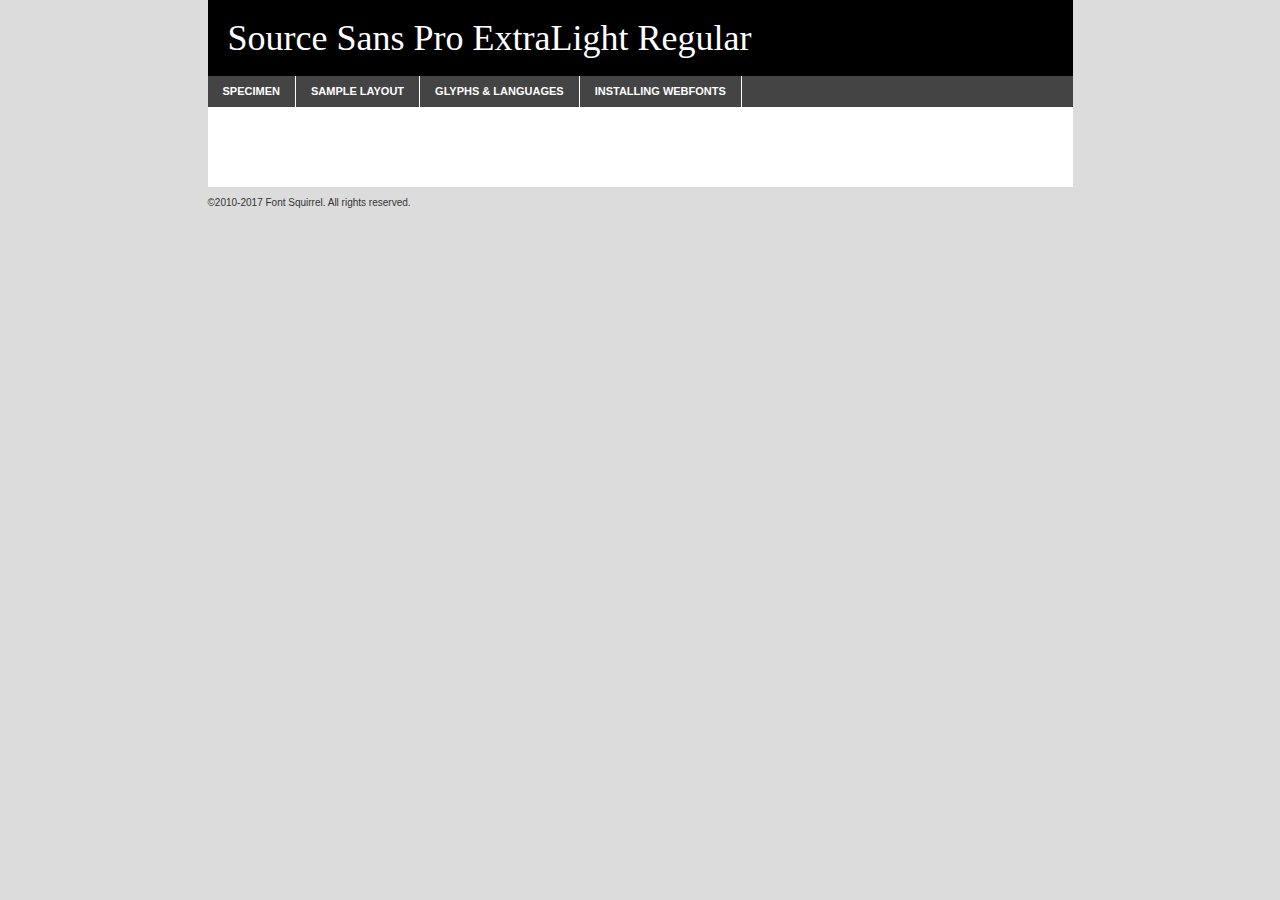
<file: fonts/sourcesanspro-extralight-demo.html>
<!DOCTYPE html PUBLIC "-//W3C//DTD XHTML 1.0 Transitional//EN"
	"http://www.w3.org/TR/xhtml1/DTD/xhtml1-transitional.dtd">

<html xmlns="http://www.w3.org/1999/xhtml" xml:lang="en" lang="en">
<head>
	<meta http-equiv="Content-Type" content="text/html; charset=utf-8" />
	<script src="http://ajax.googleapis.com/ajax/libs/jquery/1.7.2/jquery.min.js" type="text/javascript" charset="utf-8"></script>
	<script type="text/javascript">
	(function($){$.fn.easyTabs=function(option){var param=jQuery.extend({fadeSpeed:"fast",defaultContent:1,activeClass:'active'},option);$(this).each(function(){var thisId="#"+this.id;if(param.defaultContent==''){param.defaultContent=1;}
	if(typeof param.defaultContent=="number")
	{var defaultTab=$(thisId+" .tabs li:eq("+(param.defaultContent-1)+") a").attr('href').substr(1);}else{var defaultTab=param.defaultContent;}
	$(thisId+" .tabs li a").each(function(){var tabToHide=$(this).attr('href').substr(1);$("#"+tabToHide).addClass('easytabs-tab-content');});hideAll();changeContent(defaultTab);function hideAll(){$(thisId+" .easytabs-tab-content").hide();}
	function changeContent(tabId){hideAll();$(thisId+" .tabs li").removeClass(param.activeClass);$(thisId+" .tabs li a[href=#"+tabId+"]").closest('li').addClass(param.activeClass);if(param.fadeSpeed!="none")
	{$(thisId+" #"+tabId).fadeIn(param.fadeSpeed);}else{$(thisId+" #"+tabId).show();}}
	$(thisId+" .tabs li").click(function(){var tabId=$(this).find('a').attr('href').substr(1);changeContent(tabId);return false;});});}})(jQuery);
	</script>
	<link rel="stylesheet" href="specimen_files/specimen_stylesheet.css" type="text/css" charset="utf-8" />
	<link rel="stylesheet" href="stylesheet.css" type="text/css" charset="utf-8" />

	<style type="text/css">
					body{
				font-family: 'source_sans_proextralight';
							}
		</style>

	<title>Source Sans Pro ExtraLight Regular Specimen</title>
	
	
	<script type="text/javascript" charset="utf-8">
		$(document).ready(function() {
			$('#container').easyTabs({defaultContent:1});
		});
	</script>
</head>

<body>
<div id="container">
	<div id="header">
		Source Sans Pro ExtraLight Regular	</div>
	<ul class="tabs">
		<li><a href="#specimen">Specimen</a></li>
		<li><a href="#layout">Sample Layout</a></li>
				<li><a href="#glyphs">Glyphs &amp; Languages</a></li>
		<li><a href="#installing">Installing Webfonts</a></li>
		
	</ul>
	
	<div id="main_content">

		
			<div id="specimen">
		
				<div class="section">
					<div class="grid12 firstcol">
						<div class="huge">AaBb</div>
					</div>
				</div>
		
				<div class="section">
					<div class="glyph_range">A&#x200B;B&#x200b;C&#x200b;D&#x200b;E&#x200b;F&#x200b;G&#x200b;H&#x200b;I&#x200b;J&#x200b;K&#x200b;L&#x200b;M&#x200b;N&#x200b;O&#x200b;P&#x200b;Q&#x200b;R&#x200b;S&#x200b;T&#x200b;U&#x200b;V&#x200b;W&#x200b;X&#x200b;Y&#x200b;Z&#x200b;a&#x200b;b&#x200b;c&#x200b;d&#x200b;e&#x200b;f&#x200b;g&#x200b;h&#x200b;i&#x200b;j&#x200b;k&#x200b;l&#x200b;m&#x200b;n&#x200b;o&#x200b;p&#x200b;q&#x200b;r&#x200b;s&#x200b;t&#x200b;u&#x200b;v&#x200b;w&#x200b;x&#x200b;y&#x200b;z&#x200b;1&#x200b;2&#x200b;3&#x200b;4&#x200b;5&#x200b;6&#x200b;7&#x200b;8&#x200b;9&#x200b;0&#x200b;&amp;&#x200b;.&#x200b;,&#x200b;?&#x200b;!&#x200b;&#64;&#x200b;(&#x200b;)&#x200b;#&#x200b;$&#x200b;%&#x200b;*&#x200b;+&#x200b;-&#x200b;=&#x200b;:&#x200b;;</div>
				</div>
				<div class="section">
					<div class="grid12 firstcol">
						<table class="sample_table">
							<tr><td>10</td><td class="size10">abcdefghijklmnopqrstuvwxyzABCDEFGHIJKLMNOPQRSTUVWXYZ0123456789abcdefghijklmnopqrstuvwxyzABCDEFGHIJKLMNOPQRSTUVWXYZ0123456789abcdefghijklmnopqrstuvwxyzABCDEFGHIJKLMNOPQRSTUVWXYZ</td></tr>
							<tr><td>11</td><td class="size11">abcdefghijklmnopqrstuvwxyzABCDEFGHIJKLMNOPQRSTUVWXYZ0123456789abcdefghijklmnopqrstuvwxyzABCDEFGHIJKLMNOPQRSTUVWXYZ0123456789abcdefghijklmnopqrstuvwxyzABCDEFGHIJKLMNOPQRSTUVWXYZ</td></tr>
							<tr><td>12</td><td class="size12">abcdefghijklmnopqrstuvwxyzABCDEFGHIJKLMNOPQRSTUVWXYZ0123456789abcdefghijklmnopqrstuvwxyzABCDEFGHIJKLMNOPQRSTUVWXYZ0123456789abcdefghijklmnopqrstuvwxyzABCDEFGHIJKLMNOPQRSTUVWXYZ</td></tr>
							<tr><td>13</td><td class="size13">abcdefghijklmnopqrstuvwxyzABCDEFGHIJKLMNOPQRSTUVWXYZ0123456789abcdefghijklmnopqrstuvwxyzABCDEFGHIJKLMNOPQRSTUVWXYZ0123456789abcdefghijklmnopqrstuvwxyzABCDEFGHIJKLMNOPQRSTUVWXYZ</td></tr>
							<tr><td>14</td><td class="size14">abcdefghijklmnopqrstuvwxyzABCDEFGHIJKLMNOPQRSTUVWXYZ0123456789abcdefghijklmnopqrstuvwxyzABCDEFGHIJKLMNOPQRSTUVWXYZ0123456789abcdefghijklmnopqrstuvwxyzABCDEFGHIJKLMNOPQRSTUVWXYZ</td></tr>
							<tr><td>16</td><td class="size16">abcdefghijklmnopqrstuvwxyzABCDEFGHIJKLMNOPQRSTUVWXYZ0123456789abcdefghijklmnopqrstuvwxyzABCDEFGHIJKLMNOPQRSTUVWXYZ</td></tr>
							<tr><td>18</td><td class="size18">abcdefghijklmnopqrstuvwxyzABCDEFGHIJKLMNOPQRSTUVWXYZ0123456789abcdefghijklmnopqrstuvwxyzABCDEFGHIJKLMNOPQRSTUVWXYZ</td></tr>
							<tr><td>20</td><td class="size20">abcdefghijklmnopqrstuvwxyzABCDEFGHIJKLMNOPQRSTUVWXYZ0123456789abcdefghijklmnopqrstuvwxyzABCDEFGHIJKLMNOPQRSTUVWXYZ</td></tr>
							<tr><td>24</td><td class="size24">abcdefghijklmnopqrstuvwxyzABCDEFGHIJKLMNOPQRSTUVWXYZ0123456789abcdefghijklmnopqrstuvwxyzABCDEFGHIJKLMNOPQRSTUVWXYZ</td></tr>
							<tr><td>30</td><td class="size30">abcdefghijklmnopqrstuvwxyzABCDEFGHIJKLMNOPQRSTUVWXYZ0123456789abcdefghijklmnopqrstuvwxyzABCDEFGHIJKLMNOPQRSTUVWXYZ</td></tr>
							<tr><td>36</td><td class="size36">abcdefghijklmnopqrstuvwxyzABCDEFGHIJKLMNOPQRSTUVWXYZ0123456789abcdefghijklmnopqrstuvwxyzABCDEFGHIJKLMNOPQRSTUVWXYZ</td></tr>
							<tr><td>48</td><td class="size48">abcdefghijklmnopqrstuvwxyzABCDEFGHIJKLMNOPQRSTUVWXYZ0123456789abcdefghijklmnopqrstuvwxyzABCDEFGHIJKLMNOPQRSTUVWXYZ</td></tr>
							<tr><td>60</td><td class="size60">abcdefghijklmnopqrstuvwxyzABCDEFGHIJKLMNOPQRSTUVWXYZ0123456789abcdefghijklmnopqrstuvwxyzABCDEFGHIJKLMNOPQRSTUVWXYZ</td></tr>
							<tr><td>72</td><td class="size72">abcdefghijklmnopqrstuvwxyzABCDEFGHIJKLMNOPQRSTUVWXYZ0123456789abcdefghijklmnopqrstuvwxyzABCDEFGHIJKLMNOPQRSTUVWXYZ</td></tr>
							<tr><td>90</td><td class="size90">abcdefghijklmnopqrstuvwxyzABCDEFGHIJKLMNOPQRSTUVWXYZ0123456789abcdefghijklmnopqrstuvwxyzABCDEFGHIJKLMNOPQRSTUVWXYZ</td></tr>
						</table>
				
					</div>
			
				</div>
		
		
		
								<div class="section" id="bodycomparison">


										<div id="xheight">
				<div class="fontbody">&#x25FC;&#x25FC;&#x25FC;&#x25FC;&#x25FC;&#x25FC;&#x25FC;&#x25FC;&#x25FC;&#x25FC;&#x25FC;&#x25FC;&#x25FC;&#x25FC;&#x25FC;&#x25FC;&#x25FC;&#x25FC;&#x25FC;&#x25FC;&#x25FC;&#x25FC;&#x25FC;&#x25FC;&#x25FC;&#x25FC;&#x25FC;&#x25FC;&#x25FC;&#x25FC;&#x25FC;&#x25FC;&#x25FC;&#x25FC;&#x25FC;&#x25FC;&#x25FC;&#x25FC;&#x25FC;&#x25FC;&#x25FC;&#x25FC;&#x25FC;&#x25FC;&#x25FC;&#x25FC;&#x25FC;&#x25FC;&#x25FC;&#x25FC;&#x25FC;&#x25FC;&#x25FC;&#x25FC;&#x25FC;&#x25FC;&#x25FC;&#x25FC;&#x25FC;&#x25FC;&#x25FC;&#x25FC;&#x25FC;&#x25FC;&#x25FC;&#x25FC;&#x25FC;&#x25FC;&#x25FC;&#x25FC;&#x25FC;&#x25FC;&#x25FC;&#x25FC;&#x25FC;&#x25FC;&#x25FC;&#x25FC;&#x25FC;&#x25FC;&#x25FC;&#x25FC;&#x25FC;&#x25FC;&#x25FC;&#x25FC;&#x25FC;&#x25FC;&#x25FC;&#x25FC;&#x25FC;&#x25FC;&#x25FC;&#x25FC;&#x25FC;&#x25FC;&#x25FC;&#x25FC;&#x25FC;body</div><div class="arialbody">body</div><div class="verdanabody">body</div><div class="georgiabody">body</div></div>
										<div class="fontbody" style="z-index:1">
											body<span>Source Sans Pro ExtraLight Regular</span>
										</div>
										<div class="arialbody" style="z-index:1">
											body<span>Arial</span>
										</div>
										<div class="verdanabody" style="z-index:1">
											body<span>Verdana</span>
										</div>
										<div class="georgiabody" style="z-index:1">
											body<span>Georgia</span>
										</div>



								</div>
		
		
				<div class="section psample psample_row1" id="">
					
					<div class="grid2 firstcol">
						<p class="size10"><span>10.</span>Aenean lacinia bibendum nulla sed consectetur. Fusce dapibus, tellus ac cursus commodo, tortor mauris condimentum nibh, ut fermentum massa justo sit amet risus. Nullam id dolor id nibh ultricies vehicula ut id elit. Cum sociis natoque penatibus et magnis dis parturient montes, nascetur ridiculus mus. Nulla vitae elit libero, a pharetra augue.</p>
			
					</div>
					<div class="grid3">
						<p class="size11"><span>11.</span>Aenean lacinia bibendum nulla sed consectetur. Fusce dapibus, tellus ac cursus commodo, tortor mauris condimentum nibh, ut fermentum massa justo sit amet risus. Nullam id dolor id nibh ultricies vehicula ut id elit. Cum sociis natoque penatibus et magnis dis parturient montes, nascetur ridiculus mus. Nulla vitae elit libero, a pharetra augue.</p>
			
					</div>
					<div class="grid3">
						<p class="size12"><span>12.</span>Aenean lacinia bibendum nulla sed consectetur. Fusce dapibus, tellus ac cursus commodo, tortor mauris condimentum nibh, ut fermentum massa justo sit amet risus. Nullam id dolor id nibh ultricies vehicula ut id elit. Cum sociis natoque penatibus et magnis dis parturient montes, nascetur ridiculus mus. Nulla vitae elit libero, a pharetra augue.</p>
			
					</div>
					<div class="grid4">
						<p class="size13"><span>13.</span>Aenean lacinia bibendum nulla sed consectetur. Fusce dapibus, tellus ac cursus commodo, tortor mauris condimentum nibh, ut fermentum massa justo sit amet risus. Nullam id dolor id nibh ultricies vehicula ut id elit. Cum sociis natoque penatibus et magnis dis parturient montes, nascetur ridiculus mus. Nulla vitae elit libero, a pharetra augue.</p>
			
					</div>
					<div class="white_blend"></div>
					
				</div>
				<div class="section psample psample_row2" id="">
					<div class="grid3 firstcol">
						<p class="size14"><span>14.</span>Aenean lacinia bibendum nulla sed consectetur. Fusce dapibus, tellus ac cursus commodo, tortor mauris condimentum nibh, ut fermentum massa justo sit amet risus. Nullam id dolor id nibh ultricies vehicula ut id elit. Cum sociis natoque penatibus et magnis dis parturient montes, nascetur ridiculus mus. Nulla vitae elit libero, a pharetra augue.</p>
			
					</div>
					<div class="grid4">
						<p class="size16"><span>16.</span>Aenean lacinia bibendum nulla sed consectetur. Fusce dapibus, tellus ac cursus commodo, tortor mauris condimentum nibh, ut fermentum massa justo sit amet risus. Nullam id dolor id nibh ultricies vehicula ut id elit. Cum sociis natoque penatibus et magnis dis parturient montes, nascetur ridiculus mus. Nulla vitae elit libero, a pharetra augue.</p>
			
					</div>
					<div class="grid5">
						<p class="size18"><span>18.</span>Aenean lacinia bibendum nulla sed consectetur. Fusce dapibus, tellus ac cursus commodo, tortor mauris condimentum nibh, ut fermentum massa justo sit amet risus. Nullam id dolor id nibh ultricies vehicula ut id elit. Cum sociis natoque penatibus et magnis dis parturient montes, nascetur ridiculus mus. Nulla vitae elit libero, a pharetra augue.</p>
			
					</div>

					<div class="white_blend"></div>

				</div>
				
				<div class="section psample psample_row3" id="">
					<div class="grid5 firstcol">
						<p class="size20"><span>20.</span>Aenean lacinia bibendum nulla sed consectetur. Fusce dapibus, tellus ac cursus commodo, tortor mauris condimentum nibh, ut fermentum massa justo sit amet risus. Nullam id dolor id nibh ultricies vehicula ut id elit. Cum sociis natoque penatibus et magnis dis parturient montes, nascetur ridiculus mus. Nulla vitae elit libero, a pharetra augue.</p>
					</div>
					<div class="grid7">
						<p class="size24"><span>24.</span>Aenean lacinia bibendum nulla sed consectetur. Fusce dapibus, tellus ac cursus commodo, tortor mauris condimentum nibh, ut fermentum massa justo sit amet risus. Nullam id dolor id nibh ultricies vehicula ut id elit. Cum sociis natoque penatibus et magnis dis parturient montes, nascetur ridiculus mus. Nulla vitae elit libero, a pharetra augue.</p>
					</div>
					
					<div class="white_blend"></div>
					
				</div>
				
				<div class="section psample psample_row4" id="">
					<div class="grid12 firstcol">
						<p class="size30"><span>30.</span>Aenean lacinia bibendum nulla sed consectetur. Fusce dapibus, tellus ac cursus commodo, tortor mauris condimentum nibh, ut fermentum massa justo sit amet risus. Nullam id dolor id nibh ultricies vehicula ut id elit. Cum sociis natoque penatibus et magnis dis parturient montes, nascetur ridiculus mus. Nulla vitae elit libero, a pharetra augue.</p>
					</div>
					<div class="white_blend"></div>
					
				</div>
				
				
				
				<div class="section psample psample_row1 fullreverse">
					<div class="grid2 firstcol">
						<p class="size10"><span>10.</span>Aenean lacinia bibendum nulla sed consectetur. Fusce dapibus, tellus ac cursus commodo, tortor mauris condimentum nibh, ut fermentum massa justo sit amet risus. Nullam id dolor id nibh ultricies vehicula ut id elit. Cum sociis natoque penatibus et magnis dis parturient montes, nascetur ridiculus mus. Nulla vitae elit libero, a pharetra augue.</p>
			
					</div>
					<div class="grid3">
						<p class="size11"><span>11.</span>Aenean lacinia bibendum nulla sed consectetur. Fusce dapibus, tellus ac cursus commodo, tortor mauris condimentum nibh, ut fermentum massa justo sit amet risus. Nullam id dolor id nibh ultricies vehicula ut id elit. Cum sociis natoque penatibus et magnis dis parturient montes, nascetur ridiculus mus. Nulla vitae elit libero, a pharetra augue.</p>
			
					</div>
					<div class="grid3">
						<p class="size12"><span>12.</span>Aenean lacinia bibendum nulla sed consectetur. Fusce dapibus, tellus ac cursus commodo, tortor mauris condimentum nibh, ut fermentum massa justo sit amet risus. Nullam id dolor id nibh ultricies vehicula ut id elit. Cum sociis natoque penatibus et magnis dis parturient montes, nascetur ridiculus mus. Nulla vitae elit libero, a pharetra augue.</p>
			
					</div>
					<div class="grid4">
						<p class="size13"><span>13.</span>Aenean lacinia bibendum nulla sed consectetur. Fusce dapibus, tellus ac cursus commodo, tortor mauris condimentum nibh, ut fermentum massa justo sit amet risus. Nullam id dolor id nibh ultricies vehicula ut id elit. Cum sociis natoque penatibus et magnis dis parturient montes, nascetur ridiculus mus. Nulla vitae elit libero, a pharetra augue.</p>
			
					</div>
					<div class="black_blend"></div>
					
				</div>
				
				<div class="section psample psample_row2 fullreverse">
					<div class="grid3 firstcol">
						<p class="size14"><span>14.</span>Aenean lacinia bibendum nulla sed consectetur. Fusce dapibus, tellus ac cursus commodo, tortor mauris condimentum nibh, ut fermentum massa justo sit amet risus. Nullam id dolor id nibh ultricies vehicula ut id elit. Cum sociis natoque penatibus et magnis dis parturient montes, nascetur ridiculus mus. Nulla vitae elit libero, a pharetra augue.</p>
			
					</div>
					<div class="grid4">
						<p class="size16"><span>16.</span>Aenean lacinia bibendum nulla sed consectetur. Fusce dapibus, tellus ac cursus commodo, tortor mauris condimentum nibh, ut fermentum massa justo sit amet risus. Nullam id dolor id nibh ultricies vehicula ut id elit. Cum sociis natoque penatibus et magnis dis parturient montes, nascetur ridiculus mus. Nulla vitae elit libero, a pharetra augue.</p>
			
					</div>
					<div class="grid5">
						<p class="size18"><span>18.</span>Aenean lacinia bibendum nulla sed consectetur. Fusce dapibus, tellus ac cursus commodo, tortor mauris condimentum nibh, ut fermentum massa justo sit amet risus. Nullam id dolor id nibh ultricies vehicula ut id elit. Cum sociis natoque penatibus et magnis dis parturient montes, nascetur ridiculus mus. Nulla vitae elit libero, a pharetra augue.</p>
			
					</div>
					<div class="black_blend"></div>

				</div>
				
				<div class="section psample fullreverse psample_row3" id="">
					<div class="grid5 firstcol">
						<p class="size20"><span>20.</span>Aenean lacinia bibendum nulla sed consectetur. Fusce dapibus, tellus ac cursus commodo, tortor mauris condimentum nibh, ut fermentum massa justo sit amet risus. Nullam id dolor id nibh ultricies vehicula ut id elit. Cum sociis natoque penatibus et magnis dis parturient montes, nascetur ridiculus mus. Nulla vitae elit libero, a pharetra augue.</p>
					</div>
					<div class="grid7">
						<p class="size24"><span>24.</span>Aenean lacinia bibendum nulla sed consectetur. Fusce dapibus, tellus ac cursus commodo, tortor mauris condimentum nibh, ut fermentum massa justo sit amet risus. Nullam id dolor id nibh ultricies vehicula ut id elit. Cum sociis natoque penatibus et magnis dis parturient montes, nascetur ridiculus mus. Nulla vitae elit libero, a pharetra augue.</p>
					</div>
					
					<div class="black_blend"></div>
					
				</div>
				
				<div class="section psample fullreverse psample_row4" id="" style="border-bottom: 20px #000 solid;">
					<div class="grid12 firstcol">
						<p class="size30"><span>30.</span>Aenean lacinia bibendum nulla sed consectetur. Fusce dapibus, tellus ac cursus commodo, tortor mauris condimentum nibh, ut fermentum massa justo sit amet risus. Nullam id dolor id nibh ultricies vehicula ut id elit. Cum sociis natoque penatibus et magnis dis parturient montes, nascetur ridiculus mus. Nulla vitae elit libero, a pharetra augue.</p>
					</div>
					<div class="black_blend"></div>
					
				</div>
				
				
				
				
			</div>
			
			<div id="layout">
				
				<div class="section">
					
					<div class="grid12 firstcol">
						<h1>Lorem Ipsum Dolor</h1>
						<h2>Etiam porta sem malesuada magna mollis euismod</h2>
						
						<p class="byline">By <a href="#link">Aenean Lacinia</a></p>
					</div>
				</div>
				<div class="section">
					<div class="grid8 firstcol">
						<p class="large">Donec sed odio dui. Morbi leo risus, porta ac consectetur ac, vestibulum at eros. Fusce dapibus, tellus ac cursus commodo, tortor mauris condimentum nibh, ut fermentum massa justo sit amet risus. </p>

						
						<h3>Pellentesque ornare sem</h3>

						<p>Maecenas sed diam eget risus varius blandit sit amet non magna. Maecenas faucibus mollis interdum. Donec ullamcorper nulla non metus auctor fringilla. Nullam id dolor id nibh ultricies vehicula ut id elit. Nullam id dolor id nibh ultricies vehicula ut id elit. </p>

						<p>Aenean eu leo quam. Pellentesque ornare sem lacinia quam venenatis vestibulum. Lorem ipsum dolor sit amet, consectetur adipiscing elit. Cum sociis natoque penatibus et magnis dis parturient montes, nascetur ridiculus mus. </p>

						<p>Nulla vitae elit libero, a pharetra augue. Praesent commodo cursus magna, vel scelerisque nisl consectetur et. Aenean lacinia bibendum nulla sed consectetur. </p>

						<p>Nullam quis risus eget urna mollis ornare vel eu leo. Nullam quis risus eget urna mollis ornare vel eu leo. Maecenas sed diam eget risus varius blandit sit amet non magna. Donec ullamcorper nulla non metus auctor fringilla. </p>

						<h3>Cras mattis consectetur</h3>

						<p>Aenean eu leo quam. Pellentesque ornare sem lacinia quam venenatis vestibulum. Aenean lacinia bibendum nulla sed consectetur. Integer posuere erat a ante venenatis dapibus posuere velit aliquet. Cras mattis consectetur purus sit amet fermentum. </p>

						<p>Nullam id dolor id nibh ultricies vehicula ut id elit. Nullam quis risus eget urna mollis ornare vel eu leo. Cras mattis consectetur purus sit amet fermentum.</p>
					</div>
					
					<div class="grid4 sidebar">
						
						<div class="box reverse">
							<p class="last">Nullam quis risus eget urna mollis ornare vel eu leo. Donec ullamcorper nulla non metus auctor fringilla. Cras mattis consectetur purus sit amet fermentum. Sed posuere consectetur est at lobortis. Lorem ipsum dolor sit amet, consectetur adipiscing elit. </p>
						</div>
						
						<p class="caption">Maecenas sed diam eget risus varius.</p>

						<p>Vestibulum id ligula porta felis euismod semper. Integer posuere erat a ante venenatis dapibus posuere velit aliquet. Vestibulum id ligula porta felis euismod semper. Sed posuere consectetur est at lobortis. Maecenas sed diam eget risus varius blandit sit amet non magna. Fusce dapibus, tellus ac cursus commodo, tortor mauris condimentum nibh, ut fermentum massa justo sit amet risus. </p>

					

						<p>Duis mollis, est non commodo luctus, nisi erat porttitor ligula, eget lacinia odio sem nec elit. Aenean lacinia bibendum nulla sed consectetur. Vivamus sagittis lacus vel augue laoreet rutrum faucibus dolor auctor. Aenean lacinia bibendum nulla sed consectetur. Nullam quis risus eget urna mollis ornare vel eu leo. </p>

						<p>Praesent commodo cursus magna, vel scelerisque nisl consectetur et. Donec ullamcorper nulla non metus auctor fringilla. Maecenas faucibus mollis interdum. Fusce dapibus, tellus ac cursus commodo, tortor mauris condimentum nibh, ut fermentum massa justo sit amet risus. </p>

					</div>
				</div>
				
			</div>


			



		<div id="glyphs">
			<div class="section">
				<div class="grid12 firstcol">
			
				<h1>Language Support</h1>
				<p>The subset of Source Sans Pro ExtraLight Regular in this kit supports the following languages:<br />
			
					Cyrillic, English, Arrernte, Bislama, Cebuano, Fijian, Gilbertese, Hmong, Ibanag, Iloko_ilokano, Interglossa_glosa, Interlingua, Lojban, Norfolk_pitcairnese, Oromo, Rotokas, Seychelles_creole, Shona, Somali, Southern_ndebele, Swahili, Swati_swazi, Tok_pisin, Turkmen_cyrillic, Uyghur_cyrillic, Votic_cyrillic, Warlpiri, Xhosa, Zulu, Latinbasic, Ubasic, Demo, Moldovan				</p>
				<h1>Glyph Chart</h1>
				<p>The subset of Source Sans Pro ExtraLight Regular in this kit includes all the glyphs listed below. Unicode entities are included above each glyph to help you insert individual characters into your layout.</p>
				<div id="glyph_chart">
			
																				 <div><p>&amp;#32;</p>&#32;</div>
																				 <div><p>&amp;#33;</p>&#33;</div>
																				 <div><p>&amp;#34;</p>&#34;</div>
																				 <div><p>&amp;#35;</p>&#35;</div>
																				 <div><p>&amp;#36;</p>&#36;</div>
																				 <div><p>&amp;#37;</p>&#37;</div>
																				 <div><p>&amp;#38;</p>&#38;</div>
																				 <div><p>&amp;#39;</p>&#39;</div>
																				 <div><p>&amp;#40;</p>&#40;</div>
																				 <div><p>&amp;#41;</p>&#41;</div>
																				 <div><p>&amp;#42;</p>&#42;</div>
																				 <div><p>&amp;#43;</p>&#43;</div>
																				 <div><p>&amp;#44;</p>&#44;</div>
																				 <div><p>&amp;#45;</p>&#45;</div>
																				 <div><p>&amp;#46;</p>&#46;</div>
																				 <div><p>&amp;#47;</p>&#47;</div>
																				 <div><p>&amp;#48;</p>&#48;</div>
																				 <div><p>&amp;#49;</p>&#49;</div>
																				 <div><p>&amp;#50;</p>&#50;</div>
																				 <div><p>&amp;#51;</p>&#51;</div>
																				 <div><p>&amp;#52;</p>&#52;</div>
																				 <div><p>&amp;#53;</p>&#53;</div>
																				 <div><p>&amp;#54;</p>&#54;</div>
																				 <div><p>&amp;#55;</p>&#55;</div>
																				 <div><p>&amp;#56;</p>&#56;</div>
																				 <div><p>&amp;#57;</p>&#57;</div>
																				 <div><p>&amp;#58;</p>&#58;</div>
																				 <div><p>&amp;#59;</p>&#59;</div>
																				 <div><p>&amp;#60;</p>&#60;</div>
																				 <div><p>&amp;#61;</p>&#61;</div>
																				 <div><p>&amp;#62;</p>&#62;</div>
																				 <div><p>&amp;#63;</p>&#63;</div>
																				 <div><p>&amp;#64;</p>&#64;</div>
																				 <div><p>&amp;#65;</p>&#65;</div>
																				 <div><p>&amp;#66;</p>&#66;</div>
																				 <div><p>&amp;#67;</p>&#67;</div>
																				 <div><p>&amp;#68;</p>&#68;</div>
																				 <div><p>&amp;#69;</p>&#69;</div>
																				 <div><p>&amp;#70;</p>&#70;</div>
																				 <div><p>&amp;#71;</p>&#71;</div>
																				 <div><p>&amp;#72;</p>&#72;</div>
																				 <div><p>&amp;#73;</p>&#73;</div>
																				 <div><p>&amp;#74;</p>&#74;</div>
																				 <div><p>&amp;#75;</p>&#75;</div>
																				 <div><p>&amp;#76;</p>&#76;</div>
																				 <div><p>&amp;#77;</p>&#77;</div>
																				 <div><p>&amp;#78;</p>&#78;</div>
																				 <div><p>&amp;#79;</p>&#79;</div>
																				 <div><p>&amp;#80;</p>&#80;</div>
																				 <div><p>&amp;#81;</p>&#81;</div>
																				 <div><p>&amp;#82;</p>&#82;</div>
																				 <div><p>&amp;#83;</p>&#83;</div>
																				 <div><p>&amp;#84;</p>&#84;</div>
																				 <div><p>&amp;#85;</p>&#85;</div>
																				 <div><p>&amp;#86;</p>&#86;</div>
																				 <div><p>&amp;#87;</p>&#87;</div>
																				 <div><p>&amp;#88;</p>&#88;</div>
																				 <div><p>&amp;#89;</p>&#89;</div>
																				 <div><p>&amp;#90;</p>&#90;</div>
																				 <div><p>&amp;#91;</p>&#91;</div>
																				 <div><p>&amp;#92;</p>&#92;</div>
																				 <div><p>&amp;#93;</p>&#93;</div>
																				 <div><p>&amp;#94;</p>&#94;</div>
																				 <div><p>&amp;#95;</p>&#95;</div>
																				 <div><p>&amp;#96;</p>&#96;</div>
																				 <div><p>&amp;#97;</p>&#97;</div>
																				 <div><p>&amp;#98;</p>&#98;</div>
																				 <div><p>&amp;#99;</p>&#99;</div>
																				 <div><p>&amp;#100;</p>&#100;</div>
																				 <div><p>&amp;#101;</p>&#101;</div>
																				 <div><p>&amp;#102;</p>&#102;</div>
																				 <div><p>&amp;#103;</p>&#103;</div>
																				 <div><p>&amp;#104;</p>&#104;</div>
																				 <div><p>&amp;#105;</p>&#105;</div>
																				 <div><p>&amp;#106;</p>&#106;</div>
																				 <div><p>&amp;#107;</p>&#107;</div>
																				 <div><p>&amp;#108;</p>&#108;</div>
																				 <div><p>&amp;#109;</p>&#109;</div>
																				 <div><p>&amp;#110;</p>&#110;</div>
																				 <div><p>&amp;#111;</p>&#111;</div>
																				 <div><p>&amp;#112;</p>&#112;</div>
																				 <div><p>&amp;#113;</p>&#113;</div>
																				 <div><p>&amp;#114;</p>&#114;</div>
																				 <div><p>&amp;#115;</p>&#115;</div>
																				 <div><p>&amp;#116;</p>&#116;</div>
																				 <div><p>&amp;#117;</p>&#117;</div>
																				 <div><p>&amp;#118;</p>&#118;</div>
																				 <div><p>&amp;#119;</p>&#119;</div>
																				 <div><p>&amp;#120;</p>&#120;</div>
																				 <div><p>&amp;#121;</p>&#121;</div>
																				 <div><p>&amp;#122;</p>&#122;</div>
																				 <div><p>&amp;#123;</p>&#123;</div>
																				 <div><p>&amp;#124;</p>&#124;</div>
																				 <div><p>&amp;#125;</p>&#125;</div>
																				 <div><p>&amp;#126;</p>&#126;</div>
																				 <div><p>&amp;#160;</p>&#160;</div>
																				 <div><p>&amp;#162;</p>&#162;</div>
																				 <div><p>&amp;#163;</p>&#163;</div>
																				 <div><p>&amp;#165;</p>&#165;</div>
																				 <div><p>&amp;#168;</p>&#168;</div>
																				 <div><p>&amp;#169;</p>&#169;</div>
																				 <div><p>&amp;#171;</p>&#171;</div>
																				 <div><p>&amp;#173;</p>&#173;</div>
																				 <div><p>&amp;#174;</p>&#174;</div>
																				 <div><p>&amp;#180;</p>&#180;</div>
																				 <div><p>&amp;#184;</p>&#184;</div>
																				 <div><p>&amp;#187;</p>&#187;</div>
																				 <div><p>&amp;#710;</p>&#710;</div>
																				 <div><p>&amp;#730;</p>&#730;</div>
																				 <div><p>&amp;#732;</p>&#732;</div>
																				 <div><p>&amp;#1024;</p>&#1024;</div>
																				 <div><p>&amp;#1025;</p>&#1025;</div>
																				 <div><p>&amp;#1026;</p>&#1026;</div>
																				 <div><p>&amp;#1027;</p>&#1027;</div>
																				 <div><p>&amp;#1028;</p>&#1028;</div>
																				 <div><p>&amp;#1029;</p>&#1029;</div>
																				 <div><p>&amp;#1030;</p>&#1030;</div>
																				 <div><p>&amp;#1031;</p>&#1031;</div>
																				 <div><p>&amp;#1032;</p>&#1032;</div>
																				 <div><p>&amp;#1033;</p>&#1033;</div>
																				 <div><p>&amp;#1034;</p>&#1034;</div>
																				 <div><p>&amp;#1035;</p>&#1035;</div>
																				 <div><p>&amp;#1036;</p>&#1036;</div>
																				 <div><p>&amp;#1037;</p>&#1037;</div>
																				 <div><p>&amp;#1038;</p>&#1038;</div>
																				 <div><p>&amp;#1039;</p>&#1039;</div>
																				 <div><p>&amp;#1040;</p>&#1040;</div>
																				 <div><p>&amp;#1041;</p>&#1041;</div>
																				 <div><p>&amp;#1042;</p>&#1042;</div>
																				 <div><p>&amp;#1043;</p>&#1043;</div>
																				 <div><p>&amp;#1044;</p>&#1044;</div>
																				 <div><p>&amp;#1045;</p>&#1045;</div>
																				 <div><p>&amp;#1046;</p>&#1046;</div>
																				 <div><p>&amp;#1047;</p>&#1047;</div>
																				 <div><p>&amp;#1048;</p>&#1048;</div>
																				 <div><p>&amp;#1049;</p>&#1049;</div>
																				 <div><p>&amp;#1050;</p>&#1050;</div>
																				 <div><p>&amp;#1051;</p>&#1051;</div>
																				 <div><p>&amp;#1052;</p>&#1052;</div>
																				 <div><p>&amp;#1053;</p>&#1053;</div>
																				 <div><p>&amp;#1054;</p>&#1054;</div>
																				 <div><p>&amp;#1055;</p>&#1055;</div>
																				 <div><p>&amp;#1056;</p>&#1056;</div>
																				 <div><p>&amp;#1057;</p>&#1057;</div>
																				 <div><p>&amp;#1058;</p>&#1058;</div>
																				 <div><p>&amp;#1059;</p>&#1059;</div>
																				 <div><p>&amp;#1060;</p>&#1060;</div>
																				 <div><p>&amp;#1061;</p>&#1061;</div>
																				 <div><p>&amp;#1062;</p>&#1062;</div>
																				 <div><p>&amp;#1063;</p>&#1063;</div>
																				 <div><p>&amp;#1064;</p>&#1064;</div>
																				 <div><p>&amp;#1065;</p>&#1065;</div>
																				 <div><p>&amp;#1066;</p>&#1066;</div>
																				 <div><p>&amp;#1067;</p>&#1067;</div>
																				 <div><p>&amp;#1068;</p>&#1068;</div>
																				 <div><p>&amp;#1069;</p>&#1069;</div>
																				 <div><p>&amp;#1070;</p>&#1070;</div>
																				 <div><p>&amp;#1071;</p>&#1071;</div>
																				 <div><p>&amp;#1072;</p>&#1072;</div>
																				 <div><p>&amp;#1073;</p>&#1073;</div>
																				 <div><p>&amp;#1074;</p>&#1074;</div>
																				 <div><p>&amp;#1075;</p>&#1075;</div>
																				 <div><p>&amp;#1076;</p>&#1076;</div>
																				 <div><p>&amp;#1077;</p>&#1077;</div>
																				 <div><p>&amp;#1078;</p>&#1078;</div>
																				 <div><p>&amp;#1079;</p>&#1079;</div>
																				 <div><p>&amp;#1080;</p>&#1080;</div>
																				 <div><p>&amp;#1081;</p>&#1081;</div>
																				 <div><p>&amp;#1082;</p>&#1082;</div>
																				 <div><p>&amp;#1083;</p>&#1083;</div>
																				 <div><p>&amp;#1084;</p>&#1084;</div>
																				 <div><p>&amp;#1085;</p>&#1085;</div>
																				 <div><p>&amp;#1086;</p>&#1086;</div>
																				 <div><p>&amp;#1087;</p>&#1087;</div>
																				 <div><p>&amp;#1088;</p>&#1088;</div>
																				 <div><p>&amp;#1089;</p>&#1089;</div>
																				 <div><p>&amp;#1090;</p>&#1090;</div>
																				 <div><p>&amp;#1091;</p>&#1091;</div>
																				 <div><p>&amp;#1092;</p>&#1092;</div>
																				 <div><p>&amp;#1093;</p>&#1093;</div>
																				 <div><p>&amp;#1094;</p>&#1094;</div>
																				 <div><p>&amp;#1095;</p>&#1095;</div>
																				 <div><p>&amp;#1096;</p>&#1096;</div>
																				 <div><p>&amp;#1097;</p>&#1097;</div>
																				 <div><p>&amp;#1098;</p>&#1098;</div>
																				 <div><p>&amp;#1099;</p>&#1099;</div>
																				 <div><p>&amp;#1100;</p>&#1100;</div>
																				 <div><p>&amp;#1101;</p>&#1101;</div>
																				 <div><p>&amp;#1102;</p>&#1102;</div>
																				 <div><p>&amp;#1103;</p>&#1103;</div>
																				 <div><p>&amp;#1104;</p>&#1104;</div>
																				 <div><p>&amp;#1105;</p>&#1105;</div>
																				 <div><p>&amp;#1106;</p>&#1106;</div>
																				 <div><p>&amp;#1107;</p>&#1107;</div>
																				 <div><p>&amp;#1108;</p>&#1108;</div>
																				 <div><p>&amp;#1109;</p>&#1109;</div>
																				 <div><p>&amp;#1110;</p>&#1110;</div>
																				 <div><p>&amp;#1111;</p>&#1111;</div>
																				 <div><p>&amp;#1112;</p>&#1112;</div>
																				 <div><p>&amp;#1113;</p>&#1113;</div>
																				 <div><p>&amp;#1114;</p>&#1114;</div>
																				 <div><p>&amp;#1115;</p>&#1115;</div>
																				 <div><p>&amp;#1116;</p>&#1116;</div>
																				 <div><p>&amp;#1117;</p>&#1117;</div>
																				 <div><p>&amp;#1118;</p>&#1118;</div>
																				 <div><p>&amp;#1119;</p>&#1119;</div>
																				 <div><p>&amp;#1122;</p>&#1122;</div>
																				 <div><p>&amp;#1123;</p>&#1123;</div>
																				 <div><p>&amp;#1138;</p>&#1138;</div>
																				 <div><p>&amp;#1139;</p>&#1139;</div>
																				 <div><p>&amp;#1140;</p>&#1140;</div>
																				 <div><p>&amp;#1141;</p>&#1141;</div>
																				 <div><p>&amp;#1168;</p>&#1168;</div>
																				 <div><p>&amp;#1169;</p>&#1169;</div>
																				 <div><p>&amp;#1170;</p>&#1170;</div>
																				 <div><p>&amp;#1171;</p>&#1171;</div>
																				 <div><p>&amp;#1174;</p>&#1174;</div>
																				 <div><p>&amp;#1175;</p>&#1175;</div>
																				 <div><p>&amp;#1176;</p>&#1176;</div>
																				 <div><p>&amp;#1177;</p>&#1177;</div>
																				 <div><p>&amp;#1178;</p>&#1178;</div>
																				 <div><p>&amp;#1179;</p>&#1179;</div>
																				 <div><p>&amp;#1184;</p>&#1184;</div>
																				 <div><p>&amp;#1185;</p>&#1185;</div>
																				 <div><p>&amp;#1186;</p>&#1186;</div>
																				 <div><p>&amp;#1187;</p>&#1187;</div>
																				 <div><p>&amp;#1194;</p>&#1194;</div>
																				 <div><p>&amp;#1195;</p>&#1195;</div>
																				 <div><p>&amp;#1198;</p>&#1198;</div>
																				 <div><p>&amp;#1199;</p>&#1199;</div>
																				 <div><p>&amp;#1200;</p>&#1200;</div>
																				 <div><p>&amp;#1201;</p>&#1201;</div>
																				 <div><p>&amp;#1202;</p>&#1202;</div>
																				 <div><p>&amp;#1203;</p>&#1203;</div>
																				 <div><p>&amp;#1206;</p>&#1206;</div>
																				 <div><p>&amp;#1207;</p>&#1207;</div>
																				 <div><p>&amp;#1210;</p>&#1210;</div>
																				 <div><p>&amp;#1211;</p>&#1211;</div>
																				 <div><p>&amp;#1216;</p>&#1216;</div>
																				 <div><p>&amp;#1217;</p>&#1217;</div>
																				 <div><p>&amp;#1218;</p>&#1218;</div>
																				 <div><p>&amp;#1231;</p>&#1231;</div>
																				 <div><p>&amp;#1232;</p>&#1232;</div>
																				 <div><p>&amp;#1233;</p>&#1233;</div>
																				 <div><p>&amp;#1236;</p>&#1236;</div>
																				 <div><p>&amp;#1237;</p>&#1237;</div>
																				 <div><p>&amp;#1238;</p>&#1238;</div>
																				 <div><p>&amp;#1239;</p>&#1239;</div>
																				 <div><p>&amp;#1240;</p>&#1240;</div>
																				 <div><p>&amp;#1241;</p>&#1241;</div>
																				 <div><p>&amp;#1250;</p>&#1250;</div>
																				 <div><p>&amp;#1251;</p>&#1251;</div>
																				 <div><p>&amp;#1254;</p>&#1254;</div>
																				 <div><p>&amp;#1255;</p>&#1255;</div>
																				 <div><p>&amp;#1256;</p>&#1256;</div>
																				 <div><p>&amp;#1257;</p>&#1257;</div>
																				 <div><p>&amp;#1262;</p>&#1262;</div>
																				 <div><p>&amp;#1263;</p>&#1263;</div>
																				 <div><p>&amp;#1266;</p>&#1266;</div>
																				 <div><p>&amp;#1267;</p>&#1267;</div>
																				 <div><p>&amp;#8192;</p>&#8192;</div>
																				 <div><p>&amp;#8193;</p>&#8193;</div>
																				 <div><p>&amp;#8194;</p>&#8194;</div>
																				 <div><p>&amp;#8195;</p>&#8195;</div>
																				 <div><p>&amp;#8196;</p>&#8196;</div>
																				 <div><p>&amp;#8197;</p>&#8197;</div>
																				 <div><p>&amp;#8198;</p>&#8198;</div>
																				 <div><p>&amp;#8199;</p>&#8199;</div>
																				 <div><p>&amp;#8200;</p>&#8200;</div>
																				 <div><p>&amp;#8201;</p>&#8201;</div>
																				 <div><p>&amp;#8202;</p>&#8202;</div>
																				 <div><p>&amp;#8208;</p>&#8208;</div>
																				 <div><p>&amp;#8209;</p>&#8209;</div>
																				 <div><p>&amp;#8210;</p>&#8210;</div>
																				 <div><p>&amp;#8211;</p>&#8211;</div>
																				 <div><p>&amp;#8212;</p>&#8212;</div>
																				 <div><p>&amp;#8216;</p>&#8216;</div>
																				 <div><p>&amp;#8217;</p>&#8217;</div>
																				 <div><p>&amp;#8218;</p>&#8218;</div>
																				 <div><p>&amp;#8220;</p>&#8220;</div>
																				 <div><p>&amp;#8221;</p>&#8221;</div>
																				 <div><p>&amp;#8222;</p>&#8222;</div>
																				 <div><p>&amp;#8226;</p>&#8226;</div>
																				 <div><p>&amp;#8230;</p>&#8230;</div>
																				 <div><p>&amp;#8239;</p>&#8239;</div>
																				 <div><p>&amp;#8249;</p>&#8249;</div>
																				 <div><p>&amp;#8250;</p>&#8250;</div>
																				 <div><p>&amp;#8287;</p>&#8287;</div>
																				 <div><p>&amp;#8364;</p>&#8364;</div>
																				 <div><p>&amp;#8482;</p>&#8482;</div>
																				 <div><p>&amp;#9724;</p>&#9724;</div>
																																																</div>	
				</div>
		
		
			</div>
		</div>
		
		
		<div id="specs">
			
		</div>
	
		<div id="installing">
			<div class="section">
				<div class="grid7 firstcol">
					<h1>Installing Webfonts</h1>
					
					<p>Webfonts are supported by all major browser platforms but not all in the same way. There are currently four different font formats that must be included in order to target all browsers. This includes TTF, WOFF, EOT and SVG.</p>
					
					<h2>1. Upload your webfonts</h2>
					<p>You must upload your webfont kit to your website. They should be in or near the same directory as your CSS files.</p>
					
					<h2>2. Include the webfont stylesheet</h2>
					<p>A special CSS @font-face declaration helps the various browsers select the appropriate font it needs without causing you a bunch of headaches. Learn more about this syntax by reading the <a href="https://www.fontspring.com/blog/further-hardening-of-the-bulletproof-syntax">Fontspring blog post</a> about it. The code for it is as follows:</p>


<code>
@font-face{ 
	font-family: 'MyWebFont';
	src: url('WebFont.eot');
	src: url('WebFont.eot?#iefix') format('embedded-opentype'),
	     url('WebFont.woff') format('woff'),
	     url('WebFont.ttf') format('truetype'),
	     url('WebFont.svg#webfont') format('svg');
}
</code>

	<p>We've already gone ahead and generated the code for you. All you have to do is link to the stylesheet in your HTML, like this:</p>
	<code>&lt;link rel=&quot;stylesheet&quot; href=&quot;stylesheet.css&quot; type=&quot;text/css&quot; charset=&quot;utf-8&quot; /&gt;</code>

					<h2>3. Modify your own stylesheet</h2>
					<p>To take advantage of your new fonts, you must tell your stylesheet to use them. Look at the original @font-face declaration above and find the property called "font-family." The name linked there will be what you use to reference the font. Prepend that webfont name to the font stack in the "font-family" property, inside the selector you want to change. For example:</p>
<code>p { font-family: 'WebFont', Arial, sans-serif; }</code>

<h2>4. Test</h2>
<p>Getting webfonts to work cross-browser <em>can</em> be tricky. Use the information in the sidebar to help you if you find that fonts aren't loading in a particular browser.</p>
				</div>
				
				<div class="grid5 sidebar">
					<div class="box">
						<h2>Troubleshooting<br />Font-Face Problems</h2>
						<p>Having trouble getting your webfonts to load in your new website? Here are some tips to sort out what might be the problem.</p>

						<h3>Fonts not showing in any browser</h3>

						<p>This sounds like you need to work on the plumbing. You either did not upload the fonts to the correct directory, or you did not link the fonts properly in the CSS. If you've confirmed that all this is correct and you still have a problem, take a look at your .htaccess file and see if requests are getting intercepted.</p>

						<h3>Fonts not loading in iPhone or iPad</h3>

						<p>The most common problem here is that you are serving the fonts from an IIS server. IIS refuses to serve files that have unknown MIME types. If that is the case, you must set the MIME type for SVG to "image/svg+xml" in the server settings. Follow these instructions from Microsoft if you need help.</p>

						<h3>Fonts not loading in Firefox</h3>

						<p>The primary reason for this failure? You are still using a version Firefox older than 3.5. So upgrade already! If that isn't it, then you are very likely serving fonts from a different domain. Firefox requires that all font assets be served from the same domain. Lastly it is possible that you need to add WOFF to your list of MIME types (if you are serving via IIS.)</p>

						<h3>Fonts not loading in IE</h3>

						<p>Are you looking at Internet Explorer on an actual Windows machine or are you cheating by using a service like Adobe BrowserLab? Many of these screenshot services do not render @font-face for IE. Best to test it on a real machine.</p>

						<h3>Fonts not loading in IE9</h3>

						<p>IE9, like Firefox, requires that fonts be served from the same domain as the website. Make sure that is the case.</p>
					</div>
				</div>
			</div>
			
		</div>
	
	</div>
	<div id="footer">
		<p>&copy;2010-2017 Font Squirrel. All rights reserved.</p>
	</div>
</div>
</body>
</html>
</file>
<file: css/style.css>
@font-face {
    font-family: 'oswaldlight';
    src: url('../fonts/oswald-bold-webfont.woff2') format('woff2'),
        url('../fonts/oswald-extralight-webfont.woff') format('woff');
    font-weight: normal;
    font-style: normal;

}

@font-face {
    font-family: 'oswaldmedium';
    src: url('../fonts/oswald-medium-webfont.woff2') format('woff2'),
        url('../fonts/oswald-medium-webfont.woff') format('woff');
    font-weight: normal;
    font-style: normal;

}

@font-face {
    font-family: 'oswaldregular';
    src: url('../fonts/oswald-regular-webfont.woff2') format('woff2'),
        url('../fonts/oswald-regular-webfont.woff') format('woff');
    font-weight: normal;
    font-style: normal;

}


@font-face {
    font-family: 'oswaldsemibold';
    src: url('../fonts/oswald-semibold-webfont.woff2') format('woff2'),
        url('../fonts/oswald-semibold-webfont.woff') format('woff');
    font-weight: normal;
    font-style: normal;

}

@font-face {
    font-family: 'source_sans_proextralight';
    src: url('../fonts/sourcesanspro-extralight-webfont.woff2') format('woff2'),
        url('../fonts/sourcesanspro-extralight-webfont.woff') format('woff');
    font-weight: normal;
    font-style: normal;

}




@font-face {
    font-family: 'source_sans_probold';
    src: url('../fonts/sourcesanspro-bold-webfont.woff2') format('woff2'),
        url('../fonts/sourcesanspro-bold-webfont.woff') format('woff');
    font-weight: normal;
    font-style: normal;

}













*,
*:before,
*:after {
    box-sizing: border-box;
}

a {
    text-decoration: none;

}

ul li {
    padding: 0;
    margin: 0;
    list-style: none;
}

ul {
    margin-block-start: 0;
    margin-block-end: 0;
    margin-inline-start: 0px;
    margin-inline-end: 0px;
    padding-inline-start: 0px;
}

html,
body {
    height: 100%;

}

body {
    display: flex;
    flex-direction: column;
    align-items: center;
    margin: 0 auto;
    -webkit-font-smoothing: antialiased;
}

h1,
h2,
h3,
h4,
h5,
h6 {
    margin: 0px;
    font-weight: normal;
}

.wrapper {
    flex: 1 0 auto;
    width: 100%;
}

.container {
    width: 1170px;
    margin: 0 auto;
}

.main {
    display: flex;
    flex-direction: column;
}

/*HEADER*/

.header {
    height: 86px;
    background-color: #292929;
    color: #dddddd;
    display: flex;
    width: 100%;
    align-items: center;

}

.header__section {
    display: flex;
    justify-content: space-between;
    align-content: center;

}

.header__logo {
    display: flex;
    align-content: center;
    padding-left: 82px;
    flex-direction: column;
    justify-content: center;

}

.header__img {
    width: 158px;
    height: 30px;
}

.header__logotxt {
    color: #9b9a9a;
    font-size: 21px;
    font-family: 'source_sans_proextralight';
}

.header__menu {
    display: flex;
    width: 682px;
    justify-content: space-between;
    align-items: center;
    padding-right: 99px;
}

.menu__link {
    color: #dddddd;
    font-size: 20px;
    font-family: 'source_sans_proextralight';
}

.menu__items:hover {
    opacity: 0.55;
}

/*HEADER*/

/*REQUEST SECTION*/

.request {
    margin-bottom: 125px;
    display: flex;
    position: relative;
    width: 100%;
}

.request__img {
    width: 100%;
    position: relative;
}

.request:after {
    content: "";
    height: 766px;
    width: 414px;
    opacity: 0.85;
    background-color: #494949;
    position: absolute;
    margin: 0;
    padding: 0;
    left: 55px;
    top: 0;
    display: flex;
}

.overlay__text {
    position: absolute;
    margin: 0;
    padding: 0;
    left: 95px;
    top: 280px;
    font-size: 40px;
    color: #ffffff;
    font-family: 'oswaldregular';
    display: flex;
    line-height: 1.90;
    z-index: 2;
}

.request__link {
    color: black;
    position: absolute;
    margin: 0;
    padding: 0;
    left: 140px;
    top: 486px;
    width: 244px;
    height: 54px;
    background-color: #ffaf32;
    font-size: 18px;
    font-family: 'oswaldregular';
    display: flex;
    justify-content: center;
    align-items: center;
    z-index: 2;
}

.request__link:hover {
    transform: scale(1.2, 1.1);
    background-color: #adadad;
}

/*REQUEST SECTION*/

/*WE DESIGNE SECTION*/

.design {
    display: flex;
    flex-direction: column;
    align-items: center;
    margin-bottom: 134px;
}

.design__title {
    font-size: 36px;
    font-family: 'oswaldmedium';
    margin-bottom: 83px;
}

.design__colum {
    display: flex;
    justify-content: space-between;
    width: 100%;
    padding-left: 99px;
    padding-right: 91px;
}

.design__item {
    font-size: 22px;
    font-family: 'source_sans_proextralight';
    margin-bottom: 30px;
}

.design__item:hover {
    opacity: 0.55;
}

/*WE DESIGNE SECTION*/

/*PROJET SECTION*/

.project {
    margin-bottom: 131px;
}

.project__photos {
    display: flex;
}

.project__block {
    position: relative;
    display: flex;
    justify-content: center;
    align-items: center;
}

.project__text {
    position: absolute;
    display: flex;
    font-family: 'oswaldmedium';
    font-size: 36px;
    color: #ffffff;
    z-index: 3;
}

.project__block:after {
    content: "";
    position: absolute;
    top: 0;
    left: 0;
    margin: 0;
    padding: 0;
    width: 585px;
    height: 504px;
    background-color: #e7aa4b;
    display: block;
    display: none;
    opacity: 0.85;
}

.project__block:hover:after {
    display: block;
}

/*PROJET SECTION*/

/*ADVANTAGE SECTION*/

.advantages {
    display: flex;
    flex-direction: column;
    align-items: center;
    margin-bottom: 144px;
}

.advantages__title {
    font-size: 36px;
    font-family: 'oswaldmedium';
    margin-bottom: 83px;
}

.advantages__list {
    display: flex;
    justify-content: space-between;
    width: 100%;
    padding-left: 53px;
    padding-right: 49px;
}

.advantages__items {
    display: flex;
    flex-direction: column;
    align-items: center;
    width: 360px;
}

.advantages__items:hover {
    transform: scale(1.2, 1.1);

}

.advantages__icon {
    margin-bottom: 29px;
}

.advantages__text {
    font-size: 22px;
    color: #ffaf32;
    margin-bottom: 39px;
}

.advantages__info {
    font-size: 18;
    font-family: 'source_sans_proextralight';
}

/*ADVANTAGE SECTION*/

/*OUR WORK SECTION*/
.ourwork {
    display: flex;
    flex-direction: column;
    margin-bottom: 36px;

}

.ourwork__heade {
    display: flex;
    height: 167px;
    background-color: #292929;
    justify-content: center;
    align-items: center;
}

.ourwork__title {
    font-size: 36px;
    font-family: 'oswaldmedium';
    color: #ffffff;
}

.ourwork__photos {
    display: flex;
    flex-direction: row;
}

.ourwork__colum1 {
    position: relative;
    display: flex;
    flex-direction: column;
}

.ourwork__colum1:after {
    content: "";
    display: block;
    position: absolute;
    top: 0;
    left: 0;
    padding: 0;
    margin: 0;
    width: 778.98px;
    height: 390px;
    background-color: #5e5e5e;
    opacity: 0.80;
}

.ourwork__textimg {
    position: absolute;
    top: 62px;
    left: 54px;
    padding: 0;
    margin: 0;
    display: flex;
    flex-direction: column;
    align-items: flex-start;
    z-index: 2;
}

.ourwork__text {
    margin-bottom: 40px;
    font-size: 32px;
    font-family: 'oswaldlight';
}

.ourwork__link {
    font-family: 'Myriad Pro';
    color: #e39b2c;
    font-size: 32px;
    text-decoration: underline;
}

.ourwork__colum2photos {
    display: flex;
}

.ourwork__colum2 {
    display: flex;
    flex-direction: column;
}

/*OUR WORK SECTION*/

/*QUESTIONS SECTION */

.questions {
    margin-bottom: 82px;
    height: 96px;
    background-color: #292929;
    display: flex;
    justify-content: space-around;
    align-items: center;
    flex-direction: row;
}

.questions__title {
    font-size: 36px;
    font-family: 'oswaldmedium';
    color: #ffffff;
}

.questions__linkbtn {
    font-family: 'oswaldregular';
    text-decoration: none;
    color: black;
    width: 244px;
    height: 54px;
    background-color: #ffaf32;
    font-size: 18px;
    display: flex;
    justify-content: center;
    align-items: center;
}

.questions__linkbtn:hover {
    transform: scale(1.2, 1.1);
    background-color: #adadad;
}

/*QUESTIONS SECTION */

/*CONTACT SECTION */
.contact {
    display: flex;
    flex-direction: row;
    justify-content: space-between;
    margin-bottom: 77px;
}

.contact__text {
    display: flex;
    flex-direction: column;
    font-size: 16px;
    font-family: 'source_sans_proextralight';
    padding-left: 80px;
}

.contact__title {
    font-size: 30px;
    font-family: 'oswaldlight';
    margin-bottom: 41px;
}

.contact__email {
    font-size: 16px;
    font-family: 'source_sans_proextralight';
    color: #000;
}

.contact__email:hover {
    opacity: 0.55;
}

.contact__numberlink {
    font-size: 16px;
    font-family: 'source_sans_proextralight';
    color: #000;
}

.contact__numberlink:hover {
    opacity: 0.55;
}


.contact__items {
    margin-bottom: 28px;
}

.contact__map {
    display: flex;
    padding-right: 57px;
}

/*CONTACT SECTION  */


/*FOOTER*/

.footer {
    flex-shrink: 0;
    height: 292px;
    background-color: #292929;
    display: flex;
    width: 100%;
    justify-content: space-between;
    display: flex;
    flex-direction: column;
    padding-top: 62px;

}

.footer__row1 {
    display: flex;
    flex-direction: row;
    justify-content: space-between;
    margin-bottom: 60px;
}

.footer__left {
    display: flex;
    height: 113px;
    padding-left: 82px;
}

.footer__list1 {
    margin-right: 95px;
}

.footer__items {
    margin-bottom: 28px;
}

.footer__items:last-child {
    margin-bottom: 0;
}

.footer__items:hover {
    opacity: 0.55;
}


.footer__link {
    color: #adadad;
    font-size: 18px;
    font-family: 'source_sans_proextralight';
}

.footer__list2 {
    margin-right: 89px;
}

.footer__right {
    display: flex;
    padding-right: 87px;
}

.address {
    display: flex;
    flex-direction: column;
    font-family: 'source_sans_proextralight';
    color: #adadad;
    font-size: 20px;
    font-style: normal;
}

.address__text {
    margin-bottom: 28px;
}

.address__text:last-child {
    margin-bottom: 0;
}

.address__mail {
    color: #adadad;
    font-size: 20px;
    font-family: 'source_sans_proextralight';
}

.address__mail:hover {
    opacity: 0.55;
}

.address__mobil {
    color: #adadad;
    font-size: 20px;
    font-family: 'source_sans_proextralight';
}

.address__mobil:hover {
    opacity: 0.55;
}

.footer__row2 {
    display: flex;
}

.copyright {
    color: #adadad;
    font-size: 20px;
    font-family: 'source_sans_proextralight';
    display: flex;
    padding-left: 82px;
}
</file>
<file: css/media.css>
@media (max-width: 450px) {
    body {
        display: flex;


    }

    .header {
        height: 300px;



    }
.wrapper {
    overflow: hidden;
}


    .container {
        width: 300px;
        margin: 0 auto;
    }

    .header__section {
        display: flex;
        flex-direction: column;
        align-items: center;


    }

    .header__menu {
        display: flex;
        flex-direction: column;
        padding-right: 0px;
        padding-right: 0px;
    }

    .menu__link {
        font-size: 30px;
        font-weight: bold;
    }

    .header__logo {
        padding-right: 0px;
        padding-top: 10px;
        display: flex;
        padding-left: 0px;
        margin-bottom: 20px;


    }

    .project {
        margin-bottom: 20px;
    }

    .project__img {
        width: 400px;
        height: 350px;
    }
    .project__block:after {
        content: "";
        position: absolute;
        top: 0;
        left: -50px;
        
        margin: 0;
        padding: 0;
        width: 400px;
        height: 350px;
        background-color: #e7aa4b;
    
    }

    .project__photos {
        display: flex;
        flex-direction: column;
    }

    .hover__projet {
        left: 150px;
    }

    .request {
        margin-bottom: 20px;
        align-items: center;
        justify-content: center;
    }
    .request__img {
        width: 400px;
        height: 350px;
    }

    .request:after {
        content: "";
        height: 350px;
        width: 200px;
        opacity: 0.85;
        background-color: #494949;
        position: absolute;
        margin: 0;
        padding: 0;
        left: -20px;
        top: 0;
        display: flex;
    }

    
.overlay__text {
    position: absolute;
    margin: 0;
    padding: 0;
    left: 0px;
    top: 85px;
    font-size: 20px;
    color: #ffffff;
    font-family: 'oswaldregular';
    display: flex;
    line-height: 1.90;
    z-index: 2;
}

.request__link {
    color: black;
    position: absolute;
    margin: 0;
    padding: 0;
    left: 5px;
    top: 200px;
    width: 150px;
    height: 40px;
    background-color: #ffaf32;
    font-size: 14px;
    font-family: 'oswaldregular';
    display: flex;
    justify-content: center;
    align-items: center;
    z-index: 2;
}


    .design__item {
        margin-bottom: 15px;
    }

    .design {
        margin-bottom: 5px;
    }

    .design__link {
        margin-bottom: 30px;
        color: black;
        font-weight: bold;
    }

    .design__title {
        margin-bottom: 10px;
    }

    .design__colum {
        display: flex;
        flex-direction: column;
        align-items: center;
        text-align: center;
    }

    .design__text {
        font-size: 30px;
        font-weight: bold;
    }

    .advantages {
        flex-direction: column;
        align-items: center;
    }

    .advantages__title {
        margin-bottom: 20px;
    }

    .advantages__list {
        margin-bottom: 30px;
        text-align: center;
        display: flex;
        flex-direction: column;
        align-items: center;
    }

    .advantages__items {
        margin-bottom: 35px;
    }
.advantages__text {
    margin-bottom: 5px;
}
    .advantages__info {
        font-size: 30px;
        font-weight: bold;
    }

    .advantages {
        margin-bottom: 0;
    }

    .ourwork__photos {
        display: flex;
        flex-direction: column;
        align-items: center;
    }

    .ourwork__colum2photos {
        display: flex;
        flex-direction: column;

    }

    .ourwork__img-1 {
        height: 200px;
        width: 300px;
    }

    .ourwork__img-2 {
        width: 300px;
        height: 400px;
    }

    .ourwork__heade {
        height: 70px;
    }

    .ourwork__colum1:after {
        content: "";
        display: block;
        position: absolute;
        top: 0;
        left: 0;
        padding: 0;
        margin: 0;
        width: 300px;
        height: 200px;
        background-color: #5e5e5e;
        opacity: 0.80;
    }
    .ourwork__textimg {
        top:15px;
        left: 15px;
    }

    .ourwork__text {
        font-size: 25px;
    }

    .ourwork__link {
        font-size: 25px;
    }


    .questions {
        display: flex;
        flex-direction: column;
        height: 130px;
        margin-bottom: 20px;

    }

    .questions__titl {
        padding-left: 0;
    }

    .questions__linkbtn {
        padding-right: 0;
        margin-bottom: 10px;
    }

    .contact {
        display: flex;
        flex-direction: column;
        align-items: center;
        margin-bottom: 20px;
    }

    .contact__items {
        font-size: 30px;
        font-weight: bold;
    }

    .contact__text {
        text-align: center;
        padding-left: 0;
    }

    .contact__email, .contact__numberlink, .address__mail, .address__mobil {
        font-size: 30px;
        text-decoration: underline;
    }

    .contact__map {
        padding-right: 0;
        width: 400px;
    }

    .footer {
        height: 800px;
        display: flex;
        flex-direction: column;

    }

    .footer__link {
        font-size: 30px;
        font-weight: bold;
    }

    .address__text {
        font-size: 30px;
        font-weight: bold;
    }

    .footer__left {
        flex-direction: column;
        align-items: center;
        text-align: center;
        padding-top: 20px;
        padding-left: 0;
        height: 100%;
        ;
    }

    .footer__items {
        margin-bottom: 15px;
    }

    .footer__list1,
    .footer__list2,
    .footer__list3 {
        margin-right: 0;
    }

    .footer__row1 {
        display: flex;
        flex-direction: column;
    }

    .footer__right {
        display: flex;
        flex-direction: column;
        align-items: center;
        padding-right: 0px;
        padding-top: 20px;
        text-align: center;
    }

    .footer__row2 {
        justify-content: center;
        display: flex;


    }

    .copyright {
        padding-left: 0;
        padding-bottom: 20px;
        font-size: 30px;
        font-weight: bold;
    }
}
</file>
<file: fonts/stylesheet.css>
/*! Generated by Font Squirrel (https://www.fontsquirrel.com) on March 31, 2019 */



@font-face {
    font-family: 'oswaldlight';
    src: url('oswald-light-webfont.woff2') format('woff2'),
         url('oswald-light-webfont.woff') format('woff');
    font-weight: normal;
    font-style: normal;

}




@font-face {
    font-family: 'oswaldmedium';
    src: url('oswald-medium-webfont.woff2') format('woff2'),
         url('oswald-medium-webfont.woff') format('woff');
    font-weight: normal;
    font-style: normal;

}




@font-face {
    font-family: 'oswaldregular';
    src: url('oswald-regular-webfont.woff2') format('woff2'),
         url('oswald-regular-webfont.woff') format('woff');
    font-weight: normal;
    font-style: normal;

}




@font-face {
    font-family: 'oswaldsemibold';
    src: url('oswald-semibold-webfont.woff2') format('woff2'),
         url('oswald-semibold-webfont.woff') format('woff');
    font-weight: normal;
    font-style: normal;

}




@font-face {
    font-family: 'oswaldbold';
    src: url('oswald-bold-webfont.woff2') format('woff2'),
         url('oswald-bold-webfont.woff') format('woff');
    font-weight: normal;
    font-style: normal;

}




@font-face {
    font-family: 'oswaldextralight';
    src: url('oswald-extralight-webfont.woff2') format('woff2'),
         url('oswald-extralight-webfont.woff') format('woff');
    font-weight: normal;
    font-style: normal;

}
</file>
<file: fonts/specimen_files/specimen_stylesheet.css>
@import url('grid_12-825-55-15.css');

/*  
	CSS Reset by Eric Meyer - Released under Public Domain
    http://meyerweb.com/eric/tools/css/reset/
*/
html, body, div, span, applet, object, iframe,
h1, h2, h3, h4, h5, h6, p, blockquote, pre,
a, abbr, acronym, address, big, cite, code,
del, dfn, em, font, img, ins, kbd, q, s, samp,
small, strike, strong, sub, sup, tt, var,
b, u, i, center, dl, dt, dd, ol, ul, li,
fieldset, form, label, legend, table, 
caption, tbody, tfoot, thead, tr, th, td 
                  {margin: 0;padding: 0;border: 0;outline: 0;
                  font-size: 100%;vertical-align: baseline;
                  background: transparent;}
body              {line-height: 1;}
ol, ul            {list-style: none;}
blockquote, q     {quotes: none;}
blockquote:before, blockquote:after,
q:before, q:after {content: '';	content: none;}
:focus            {outline: 0;}
ins               {text-decoration: none;}
del               {text-decoration: line-through;}
table             {border-collapse: collapse;border-spacing: 0;}




body {
	color: #000;
	background-color: #dcdcdc;
}

a {
	text-decoration: none;
	color: #1883ba;
}

h1{
	font-size: 32px;
	font-weight: normal;
	font-style: normal;
	margin-bottom: 18px;
}

h2{
	font-size: 18px;
}

#container {
	width: 865px;
	margin: 0px auto;
}


#header {
	padding: 20px;
	font-size: 36px;
	background-color: #000;
	color: #fff;
}

#header span {
	color: #666;
}
#main_content {
	background-color: #fff;
	padding: 60px 20px 20px;
}


#footer p {
	margin: 0;
	padding-top: 10px;
	padding-bottom: 50px;
	color: #333;
	font: 10px Arial, sans-serif;
}

.tabs {
	width: 100%;
	height: 31px;
	background-color: #444;
}
.tabs li {
	float:  left;
	margin: 0;
	overflow: hidden;
	background-color: #444;
}
.tabs li a {
	display: block;
	color: #fff;
	text-decoration: none;
	font: bold 11px/11px 'Arial';
	text-transform: uppercase;
	padding: 10px 15px;
	border-right: 1px solid #fff;
}

.tabs li a:hover {
		background-color: #00b3ff;

}

.tabs li.active a {
	color:  #000;
	background-color: #fff;
}



div.huge {
	
	font-size: 300px;
	line-height: 1em;
	padding: 0;
	letter-spacing: -.02em;
	overflow: hidden;
}
div.glyph_range {
	font-size: 72px;
	line-height: 1.1em;
}

.size10{ font-size: 10px; }
.size11{ font-size: 11px; }
.size12{ font-size: 12px; }
.size13{ font-size: 13px; }
.size14{ font-size: 14px; }
.size16{ font-size: 16px; }
.size18{ font-size: 18px; }
.size20{ font-size: 20px; }
.size24{ font-size: 24px; }
.size30{ font-size: 30px; }
.size36{ font-size: 36px; }
.size48{ font-size: 48px; }
.size60{ font-size: 60px; }
.size72{ font-size: 72px; }
.size90{ font-size: 90px; }


.psample_row1 {	height: 120px;}
.psample_row1 {	height: 120px;}
.psample_row2 {	height: 160px;}
.psample_row3 {	height: 160px;}
.psample_row4 {	height: 160px;}

.psample {
	overflow: hidden;
	position: relative;
}
.psample p {
	line-height: 1.3em;
	display: block;
	overflow: hidden;
	margin: 0;
}

.psample span {
	margin-right: .5em;
}

.white_blend {
	width: 100%;
	height: 61px;
	background-image: url([data-uri]);
	position: absolute;
	bottom: 0;
}
.black_blend {
	width: 100%;
	height: 61px;
	background-image: url([data-uri]);
	position: absolute;
	bottom: 0;
}
.fullreverse {
	background:  #000 !important;
	color:  #fff !important;
	margin-left: -20px;
	padding-left: 20px;
	margin-right: -20px;
	padding-right: 20px;
	padding: 20px;
	margin-bottom:0;
}


.sample_table td {
	padding-top: 3px;
	padding-bottom:5px;
	padding-left: 5px;
	vertical-align: middle;
	line-height: 1.2em;
}

.sample_table td:first-child {
	background-color: #eee;
	text-align: right;
	padding-right: 5px;
	padding-left: 0;
	padding: 5px;
	font: 11px/12px "Courier New", Courier, mono;
}

code {
	white-space: pre;
	background-color: #eee;
	display: block;
	padding: 10px;
	margin-bottom: 18px;
	overflow: auto;
}


.bottom,.last 	{margin-bottom:0 !important; padding-bottom:0 !important;}

.box  { 
  padding: 18px; 
  margin-bottom: 18px; 
  background: #eee; 
}

.reverse,.reversed { background:  #000 !important;color:  #fff !important; border: none !important;}

#bodycomparison {
	position: relative;
	overflow: hidden;
	font-size: 72px;
	height: 90px;
	white-space: nowrap;
}

#bodycomparison div{
	font-size: 72px;
	line-height: 90px;
	display: inline;
	margin: 0 15px 0 0;
	padding: 0;
}

#bodycomparison div span{
	font: 10px Arial;
	position: absolute;
	left: 0;
}
#xheight {
	float: none;
	position: absolute;
	color: #d9f3ff;
	font-size: 72px;
	line-height: 90px;
}

.fontbody {
 position: relative;
}
.arialbody{
	font-family: Arial;
	position: relative;
}
.verdanabody{
	font-family: Verdana;
	position: relative;
}
.georgiabody{
	font-family: Georgia;
	position: relative;
}

/* @group Layout page
 */

#layout h1 {
	font-size: 36px;
	line-height: 42px;
	font-weight: normal;
	font-style: normal;
}

#layout h2 {
	font-size: 24px;
	line-height: 23px;
	font-weight: normal;
	font-style: normal;
}

#layout h3 {
	font-size: 22px;
	line-height: 1.4em;
	margin-top: 1em;
	font-weight: normal;
	font-style: normal;
}


#layout p.byline {
	font-size: 12px;
	margin-top: 18px;
	line-height: 12px;
	margin-bottom: 0;
}
#layout p {
	font-size: 14px;
	line-height: 21px;
	margin-bottom: .5em;
}

#layout p.large{
	font-size: 18px;
	line-height: 26px;
}

#layout .sidebar p{
	font-size: 12px;
	line-height: 1.4em;
}

#layout p.caption {
	font-size: 10px;
	margin-top: -16px;
	margin-bottom: 18px;
}

/* @end */

/* @group Glyphs */

#glyph_chart div{
	background-color: #d9f3ff;
	color: black;
	float: left;
	font-size: 36px;
	height: 1.2em;
	line-height: 1.2em;
	margin-bottom: 1px;
	margin-right: 1px;
	text-align: center;
	width: 1.2em;
	position: relative;
	padding: .6em .2em .2em;
}

#glyph_chart div p {
	position: absolute;
	left: 0;
	top: 0;
	display: block;
	text-align: center;
	font: bold 9px Arial, sans-serif;
	background-color: #3a768f;
	width: 100%;
	color: #fff;
	padding: 2px 0;
}


#glyphs h1 {
	font-family: Arial, sans-serif;
}
/* @end */

/* @group Installing */

#installing {
	font: 13px Arial, sans-serif;
}

#installing p,
#glyphs p{
	line-height: 1.2em;
	margin-bottom: 18px;
	font: 13px Arial, sans-serif;
}



#installing h3{
	font-size: 15px;
	margin-top: 18px;
}

/* @end */

#rendering h1 {
	font-family: Arial, sans-serif;
}
.render_table td {
	font: 11px "Courier New", Courier, mono;
	vertical-align: middle;
}
</file>
